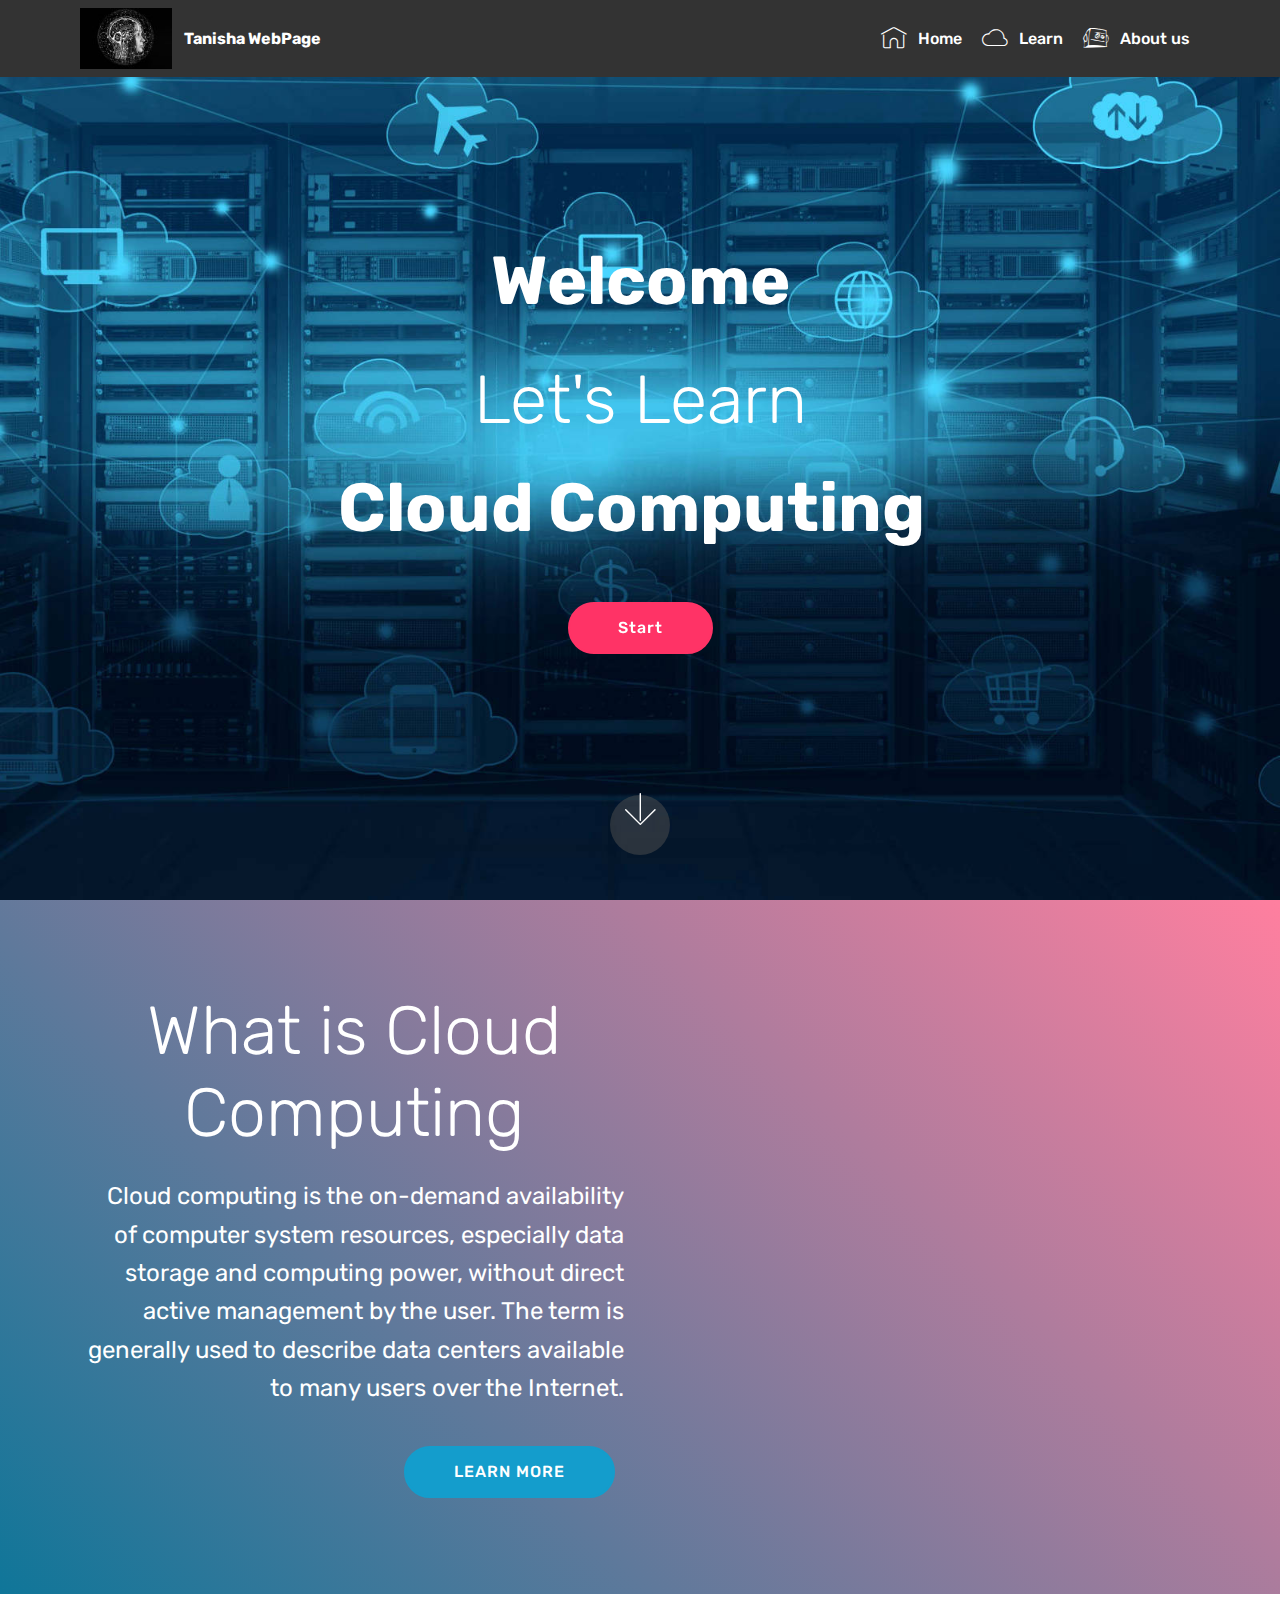
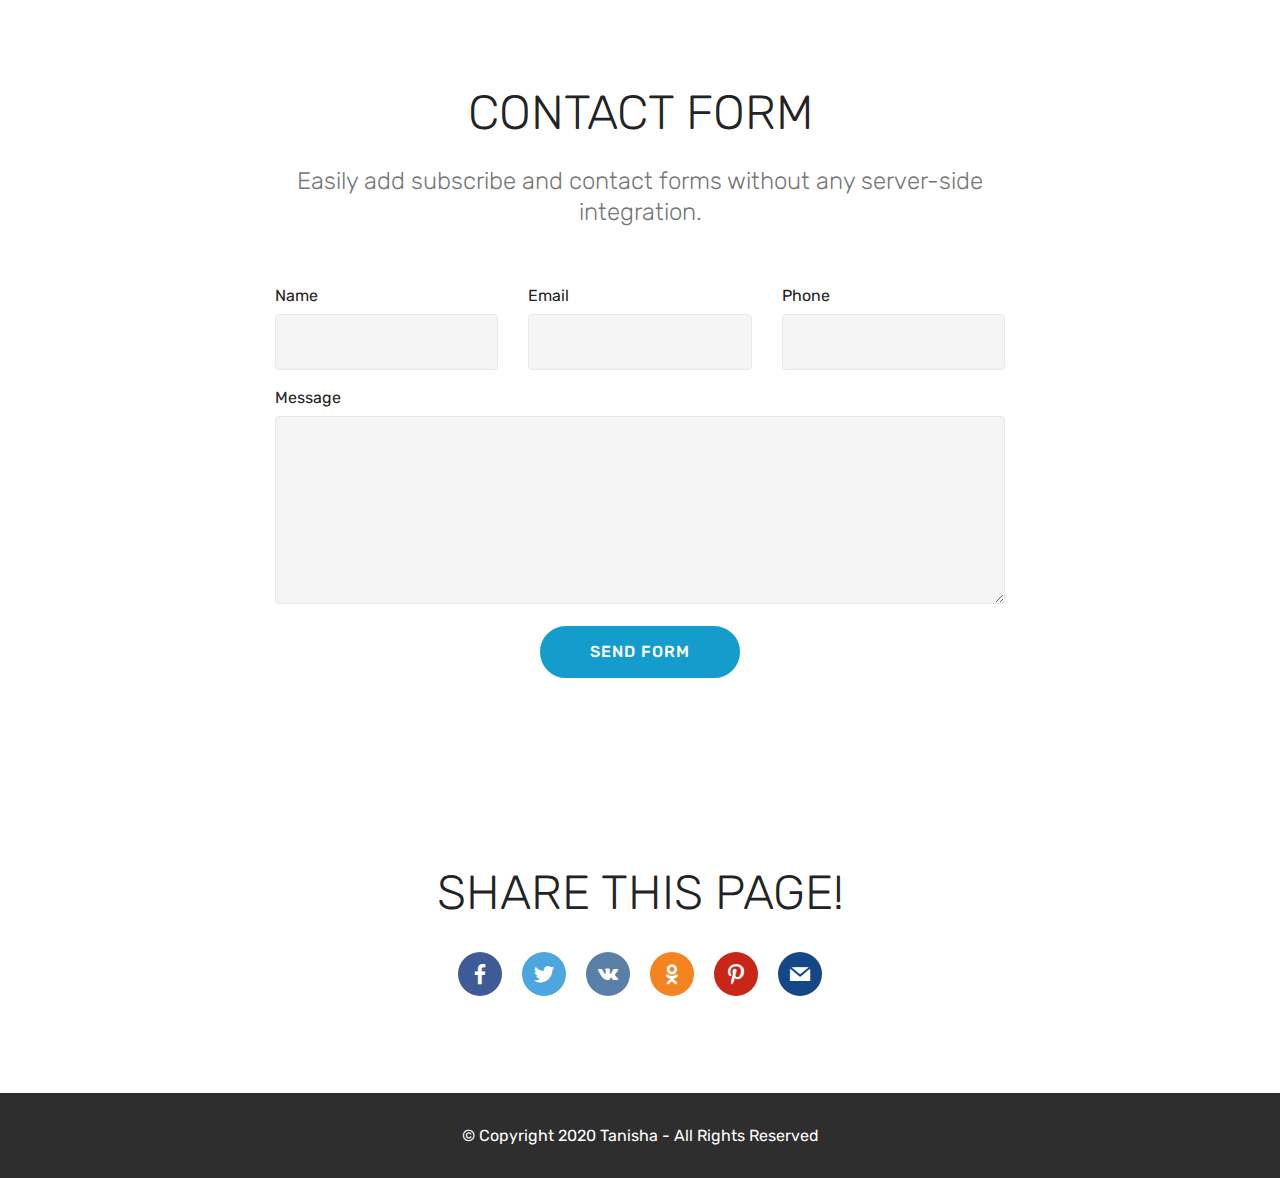
<file: index.html>
<!DOCTYPE html>
<html  >
<head>
  <!-- Site made with Mobirise Website Builder v4.12.4, https://mobirise.com -->
  <meta charset="UTF-8">
  <meta http-equiv="X-UA-Compatible" content="IE=edge">
  <meta name="generator" content="Mobirise v4.12.4, mobirise.com">
  <meta name="viewport" content="width=device-width, initial-scale=1, minimum-scale=1">
  <link rel="shortcut icon" href="assets/images/mbr-122x81.jpg" type="image/x-icon">
  <meta name="description" content="">
  
  
  <title>Home</title>
  <link rel="stylesheet" href="assets/web/assets/mobirise-icons/mobirise-icons.css">
  <link rel="stylesheet" href="assets/bootstrap/css/bootstrap.min.css">
  <link rel="stylesheet" href="assets/bootstrap/css/bootstrap-grid.min.css">
  <link rel="stylesheet" href="assets/bootstrap/css/bootstrap-reboot.min.css">
  <link rel="stylesheet" href="assets/dropdown/css/style.css">
  <link rel="stylesheet" href="assets/tether/tether.min.css">
  <link rel="stylesheet" href="assets/socicon/css/styles.css">
  <link rel="stylesheet" href="assets/theme/css/style.css">
  <link rel="preload" as="style" href="assets/mobirise/css/mbr-additional.css"><link rel="stylesheet" href="assets/mobirise/css/mbr-additional.css" type="text/css">
  
  
  
</head>
<body>
  <section class="menu cid-qTkzRZLJNu" once="menu" id="menu1-0">

    

    <nav class="navbar navbar-expand beta-menu navbar-dropdown align-items-center navbar-fixed-top navbar-toggleable-sm">
        <button class="navbar-toggler navbar-toggler-right" type="button" data-toggle="collapse" data-target="#navbarSupportedContent" aria-controls="navbarSupportedContent" aria-expanded="false" aria-label="Toggle navigation">
            <div class="hamburger">
                <span></span>
                <span></span>
                <span></span>
                <span></span>
            </div>
        </button>
        <div class="menu-logo">
            <div class="navbar-brand">
                <span class="navbar-logo">
                    <a href="index.html">
                         <img src="assets/images/mbr-122x81.jpg" alt="Tanisha WebPage" title="Tanisha WebPage" style="height: 3.8rem;">
                    </a>
                </span>
                <span class="navbar-caption-wrap"><a class="navbar-caption text-white display-4" href="https://mobirise.com">
                        Tanisha WebPage</a></span>
            </div>
        </div>
        <div class="collapse navbar-collapse" id="navbarSupportedContent">
            <ul class="navbar-nav nav-dropdown nav-right" data-app-modern-menu="true"><li class="nav-item">
                    <a class="nav-link link text-white display-4" href="index.html">
                        <span class="mbri-home mbr-iconfont mbr-iconfont-btn"></span>Home</a>
                </li><li class="nav-item"><a class="nav-link link text-white display-4" href="Course.html"><span class="mbri-cloud mbr-iconfont mbr-iconfont-btn"></span>
                        Learn</a></li><li class="nav-item"><a class="nav-link link text-white display-4" href="page12.html"><span class="socicon socicon-instructables mbr-iconfont mbr-iconfont-btn"></span>About us</a></li></ul>
            
        </div>
    </nav>
</section>

<section class="engine"><a href="https://mobirise.info/y">html web templates</a></section><section class="cid-qTkA127IK8 mbr-fullscreen mbr-parallax-background" id="header2-1">

    

    

    <div class="container align-center">
        <div class="row justify-content-md-center">
            <div class="mbr-white col-md-10">
                <h1 class="mbr-section-title mbr-bold pb-3 mbr-fonts-style display-1">
                    Welcome</h1>
                
                <p class="mbr-text pb-3 mbr-fonts-style display-1">
                    Let's Learn<br><strong>Cloud Computing</strong>&nbsp;</p>
                <div class="mbr-section-btn"><a class="btn btn-md btn-secondary display-4" href="index.html#header7-4">Start</a></div>
            </div>
        </div>
    </div>
    <div class="mbr-arrow hidden-sm-down" aria-hidden="true">
        <a href="#next">
            <i class="mbri-down mbr-iconfont"></i>
        </a>
    </div>
</section>

<section class="header7 cid-sh6km3lBl9" id="header7-4">

    

    

    <div class="container">
        <div class="media-container-row">

            <div class="media-content align-right">
                <h1 class="mbr-section-title mbr-white pb-3 mbr-fonts-style display-1">What is Cloud Computing</h1>
                <div class="mbr-section-text mbr-white pb-3">
                    <p class="mbr-text mbr-fonts-style display-5">Cloud computing is the on-demand availability of computer system resources, especially data storage and computing power, without direct active management by the user. The term is generally used to describe data centers available to many users over the Internet.</p>
                </div>
                <div class="mbr-section-btn"><a class="btn btn-md btn-primary display-4" href="Course.html#content10-b">LEARN MORE</a></div>
            </div>

            <div class="mbr-figure" style="width: 100%;"><iframe class="mbr-embedded-video" src="https://www.youtube.com/embed/n5H2fgzKls4?rel=0&amp;amp;showinfo=0&amp;autoplay=0&amp;loop=0" width="1280" height="720" frameborder="0" allowfullscreen></iframe></div>

        </div>
    </div>
</section>

<section class="mbr-section form1 cid-sh6MFBzqo5" id="form1-30">

    

    
    <div class="container">
        <div class="row justify-content-center">
            <div class="title col-12 col-lg-8">
                <h2 class="mbr-section-title align-center pb-3 mbr-fonts-style display-2">
                    CONTACT FORM
                </h2>
                <h3 class="mbr-section-subtitle align-center mbr-light pb-3 mbr-fonts-style display-5">
                    Easily add subscribe and contact forms without any server-side integration.
                </h3>
            </div>
        </div>
    </div>
    <div class="container">
        <div class="row justify-content-center">
            <div class="media-container-column col-lg-8" data-form-type="formoid">
                <!---Formbuilder Form--->
                <form action="https://mobirise.com/" method="POST" class="mbr-form form-with-styler" data-form-title="Mobirise Form"><input type="hidden" name="email" data-form-email="true" value="CTGj1BVdZcCtGorRXCU/hBOPQ2YRhfIjKByPmzY7BFBMfIJN6FkkSVMwNHgR7dz1yOzQk7Wd1GXbWWtZuiUrVhgNRe9WHGNGql1Edq31evnlEMYrfn354OqNFdwOl2Ar">
                    <div class="row">
                        <div hidden="hidden" data-form-alert="" class="alert alert-success col-12">Thanks for filling out the form!</div>
                        <div hidden="hidden" data-form-alert-danger="" class="alert alert-danger col-12">
                        </div>
                    </div>
                    <div class="dragArea row">
                        <div class="col-md-4  form-group" data-for="name">
                            <label for="name-form1-30" class="form-control-label mbr-fonts-style display-7">Name</label>
                            <input type="text" name="name" data-form-field="Name" required="required" class="form-control display-7" id="name-form1-30">
                        </div>
                        <div class="col-md-4  form-group" data-for="email">
                            <label for="email-form1-30" class="form-control-label mbr-fonts-style display-7">Email</label>
                            <input type="email" name="email" data-form-field="Email" required="required" class="form-control display-7" id="email-form1-30">
                        </div>
                        <div data-for="phone" class="col-md-4  form-group">
                            <label for="phone-form1-30" class="form-control-label mbr-fonts-style display-7">Phone</label>
                            <input type="tel" name="phone" data-form-field="Phone" class="form-control display-7" id="phone-form1-30">
                        </div>
                        <div data-for="message" class="col-md-12 form-group">
                            <label for="message-form1-30" class="form-control-label mbr-fonts-style display-7">Message</label>
                            <textarea name="message" data-form-field="Message" class="form-control display-7" id="message-form1-30"></textarea>
                        </div>
                        <div class="col-md-12 input-group-btn align-center">
                            <button type="submit" class="btn btn-primary btn-form display-4">SEND FORM</button>
                        </div>
                    </div>
                </form><!---Formbuilder Form--->
            </div>
        </div>
    </div>
</section>

<section class="cid-sh6MzpGMA4" id="social-buttons3-2z">
    
    

    

    <div class="container">
        <div class="media-container-row">
            <div class="col-md-8 align-center">
                <h2 class="pb-3 mbr-section-title mbr-fonts-style display-2">
                    SHARE THIS PAGE!
                </h2>
                <div>
                    <div class="mbr-social-likes">
                        <span class="btn btn-social socicon-bg-facebook facebook mx-2" title="Share link on Facebook">
                            <i class="socicon socicon-facebook"></i>
                        </span>
                        <span class="btn btn-social twitter socicon-bg-twitter mx-2" title="Share link on Twitter">
                            <i class="socicon socicon-twitter"></i>
                        </span>
                        <span class="btn btn-social vkontakte socicon-bg-vkontakte mx-2" title="Share link on VKontakte">
                            <i class="socicon socicon-vkontakte"></i>
                        </span>
                        <span class="btn btn-social odnoklassniki socicon-bg-odnoklassniki mx-2" title="Share link on Odnoklassniki">
                            <i class="socicon socicon-odnoklassniki"></i>
                        </span>
                        <span class="btn btn-social pinterest socicon-bg-pinterest mx-2" title="Share link on Pinterest">
                            <i class="socicon socicon-pinterest"></i>
                        </span>
                        <span class="btn btn-social mailru socicon-bg-mail mx-2" title="Share link on Mailru">
                            <i class="socicon socicon-mail"></i>
                        </span>
                    </div>
                </div>
            </div>
        </div>
    </div>
</section>

<section once="footers" class="cid-sh6oM4VuEv" id="footer6-7">

    

    

    <div class="container">
        <div class="media-container-row align-center mbr-white">
            <div class="col-12">
                <p class="mbr-text mb-0 mbr-fonts-style display-7">
                    © Copyright 2020 Tanisha - All Rights Reserved
                </p>
            </div>
        </div>
    </div>
</section>


  <script src="assets/web/assets/jquery/jquery.min.js"></script>
  <script src="assets/popper/popper.min.js"></script>
  <script src="assets/bootstrap/js/bootstrap.min.js"></script>
  <script src="assets/dropdown/js/nav-dropdown.js"></script>
  <script src="assets/dropdown/js/navbar-dropdown.js"></script>
  <script src="assets/smoothscroll/smooth-scroll.js"></script>
  <script src="assets/tether/tether.min.js"></script>
  <script src="assets/touchswipe/jquery.touch-swipe.min.js"></script>
  <script src="assets/parallax/jarallax.min.js"></script>
  <script src="assets/sociallikes/social-likes.js"></script>
  <script src="assets/theme/js/script.js"></script>
  <script src="assets/formoid/formoid.min.js"></script>
  
  
</body>
</html>
</file>
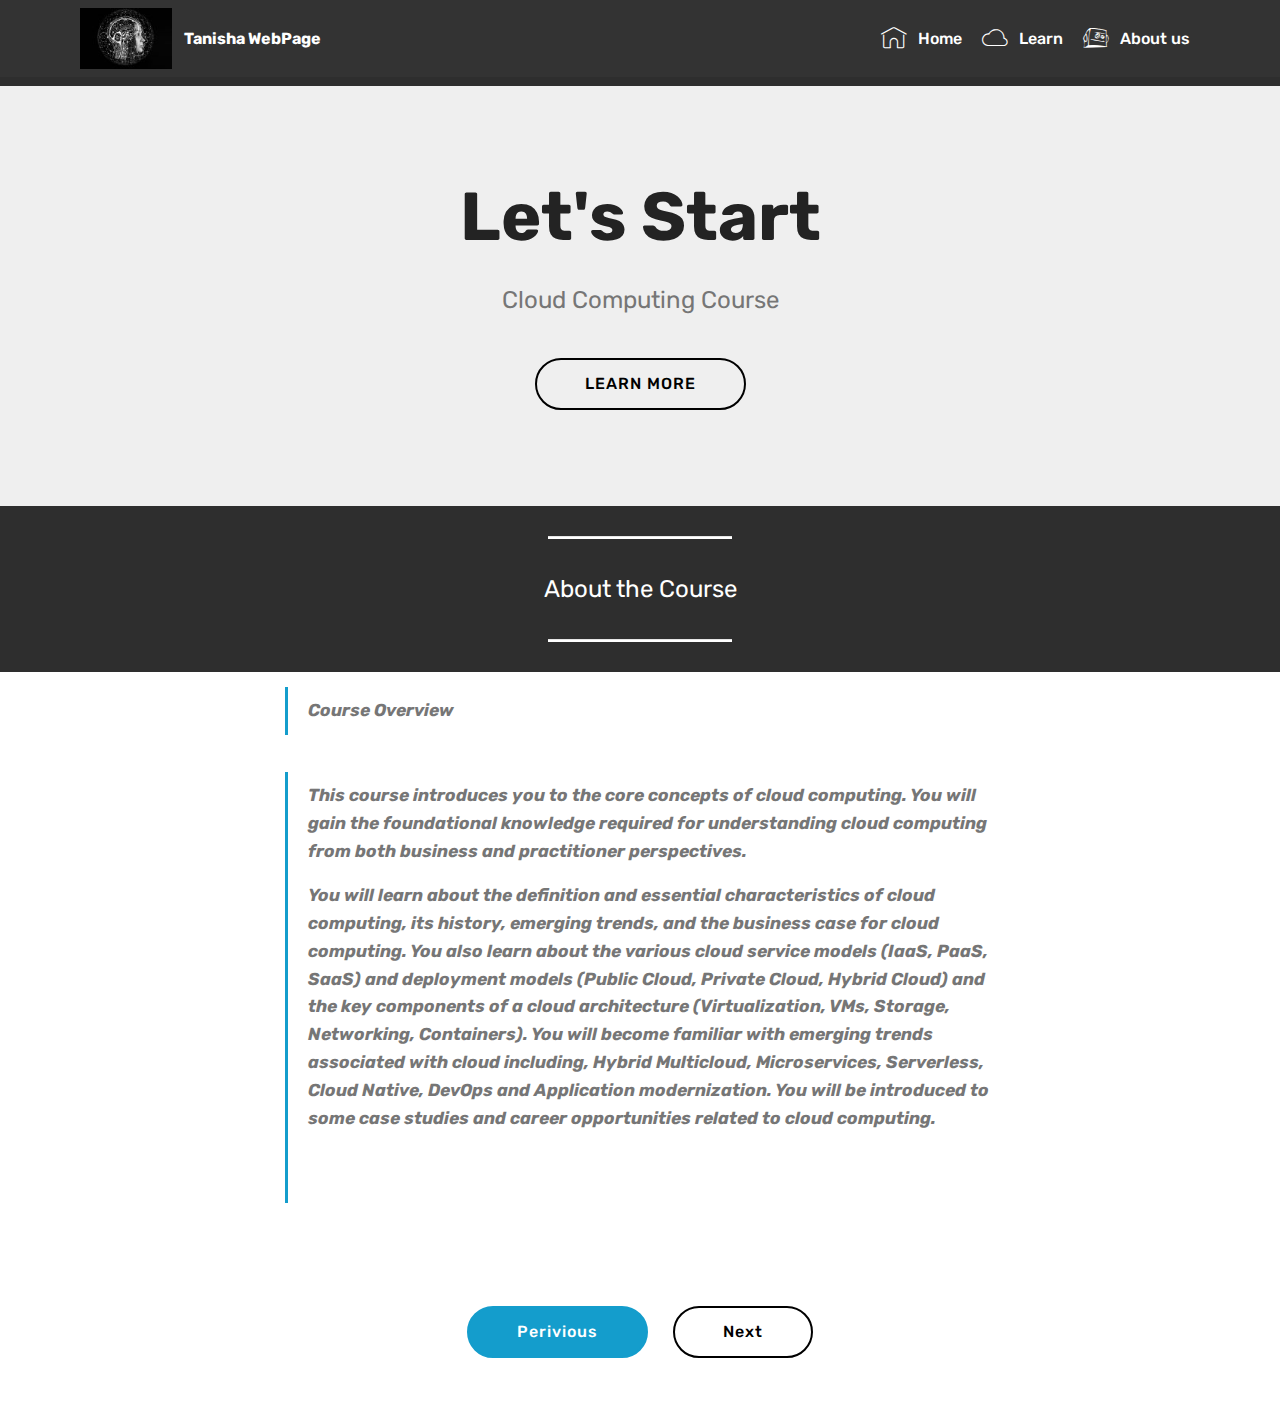
<file: Course.html>
<!DOCTYPE html>
<html  >
<head>
  <!-- Site made with Mobirise Website Builder v4.12.4, https://mobirise.com -->
  <meta charset="UTF-8">
  <meta http-equiv="X-UA-Compatible" content="IE=edge">
  <meta name="generator" content="Mobirise v4.12.4, mobirise.com">
  <meta name="viewport" content="width=device-width, initial-scale=1, minimum-scale=1">
  <link rel="shortcut icon" href="assets/images/mbr-122x81.jpg" type="image/x-icon">
  <meta name="description" content="Learn Cloud Computing
">
  
  
  <title>Course</title>
  <link rel="stylesheet" href="assets/web/assets/mobirise-icons/mobirise-icons.css">
  <link rel="stylesheet" href="assets/bootstrap/css/bootstrap.min.css">
  <link rel="stylesheet" href="assets/bootstrap/css/bootstrap-grid.min.css">
  <link rel="stylesheet" href="assets/bootstrap/css/bootstrap-reboot.min.css">
  <link rel="stylesheet" href="assets/tether/tether.min.css">
  <link rel="stylesheet" href="assets/dropdown/css/style.css">
  <link rel="stylesheet" href="assets/socicon/css/styles.css">
  <link rel="stylesheet" href="assets/theme/css/style.css">
  <link rel="preload" as="style" href="assets/mobirise/css/mbr-additional.css"><link rel="stylesheet" href="assets/mobirise/css/mbr-additional.css" type="text/css">
  
  
  
</head>
<body>
  <section class="menu cid-qTkzRZLJNu" once="menu" id="menu1-8">

    

    <nav class="navbar navbar-expand beta-menu navbar-dropdown align-items-center navbar-fixed-top navbar-toggleable-sm">
        <button class="navbar-toggler navbar-toggler-right" type="button" data-toggle="collapse" data-target="#navbarSupportedContent" aria-controls="navbarSupportedContent" aria-expanded="false" aria-label="Toggle navigation">
            <div class="hamburger">
                <span></span>
                <span></span>
                <span></span>
                <span></span>
            </div>
        </button>
        <div class="menu-logo">
            <div class="navbar-brand">
                <span class="navbar-logo">
                    <a href="index.html">
                         <img src="assets/images/mbr-122x81.jpg" alt="Tanisha WebPage" title="Tanisha WebPage" style="height: 3.8rem;">
                    </a>
                </span>
                <span class="navbar-caption-wrap"><a class="navbar-caption text-white display-4" href="https://mobirise.com">
                        Tanisha WebPage</a></span>
            </div>
        </div>
        <div class="collapse navbar-collapse" id="navbarSupportedContent">
            <ul class="navbar-nav nav-dropdown nav-right" data-app-modern-menu="true"><li class="nav-item">
                    <a class="nav-link link text-white display-4" href="index.html">
                        <span class="mbri-home mbr-iconfont mbr-iconfont-btn"></span>Home</a>
                </li><li class="nav-item"><a class="nav-link link text-white display-4" href="Course.html"><span class="mbri-cloud mbr-iconfont mbr-iconfont-btn"></span>
                        Learn</a></li><li class="nav-item"><a class="nav-link link text-white display-4" href="page12.html"><span class="socicon socicon-instructables mbr-iconfont mbr-iconfont-btn"></span>About us</a></li></ul>
            
        </div>
    </nav>
</section>

<section class="engine"><a href="https://mobirise.info/w">free html5 templates</a></section><section once="footers" class="cid-sh6oM4VuEv" id="footer6-9">

    

    

    <div class="container">
        <div class="media-container-row align-center mbr-white">
            <div class="col-12">
                <p class="mbr-text mb-0 mbr-fonts-style display-7">
                    © Copyright 2020 Tanisha - All Rights Reserved
                </p>
            </div>
        </div>
    </div>
</section>

<section class="header1 cid-sh6p6OIpeT" id="header16-a">

    

    

    <div class="container">
        <div class="row justify-content-md-center">
            <div class="col-md-10 align-center">
                <h1 class="mbr-section-title mbr-bold pb-3 mbr-fonts-style display-1">
                    Let's Start</h1>
                
                <p class="mbr-text pb-3 mbr-fonts-style display-5">Cloud Computing Course</p>
                <div class="mbr-section-btn"><a class="btn btn-md btn-black-outline display-4" href="Course.html#content10-b">LEARN MORE</a></div>
            </div>
        </div>
    </div>

</section>

<section class="mbr-section article content10 cid-sh6pA6CopR" id="content10-b">
    
     

    <div class="container">
        <div class="inner-container" style="width: 66%;">
            <hr class="line" style="width: 25%;">
            <div class="section-text align-center mbr-white mbr-fonts-style display-5">About the Course</div>
            <hr class="line" style="width: 25%;">
        </div>
    </div>
</section>

<section class="mbr-section article content1 cid-sh6pSuseqh" id="content2-d">

     

    <div class="container">
        <div class="media-container-row">
            <div class="mbr-text col-12 col-md-8 mbr-fonts-style display-1">
                <blockquote><strong>Course Overview
</strong></blockquote><blockquote><p><strong>This course introduces you to the core concepts of cloud computing. You will gain the foundational knowledge required for understanding cloud computing from both business and practitioner perspectives.
</strong></p><p><strong>You will learn about the definition and essential characteristics of cloud computing, its history, emerging trends, and the business case for cloud computing. You also learn about the various cloud service models (IaaS, PaaS, SaaS) and deployment models (Public Cloud, Private Cloud, Hybrid Cloud) and the key components of a cloud architecture (Virtualization, VMs, Storage, Networking, Containers). You will become familiar with emerging trends associated with cloud including, Hybrid Multicloud, Microservices, Serverless, Cloud Native, DevOps and Application modernization. You will be introduced to some case studies and career opportunities related to cloud computing.</strong></p><p><strong><br></strong></p></blockquote>
            </div>
        </div>
    </div>
</section>

<section class="mbr-section content8 cid-sh6r10RMGo" id="content8-f">

    

    <div class="container">
        <div class="media-container-row title">
            <div class="col-12 col-md-8">
                <div class="mbr-section-btn align-center"><a class="btn btn-primary display-4" href="index.html#header7-4">Perivious</a>
                    <a class="btn btn-black-outline display-4" href="page2.html#footer6-h">Next</a></div>
            </div>
        </div>
    </div>
</section>


  <script src="assets/web/assets/jquery/jquery.min.js"></script>
  <script src="assets/popper/popper.min.js"></script>
  <script src="assets/bootstrap/js/bootstrap.min.js"></script>
  <script src="assets/tether/tether.min.js"></script>
  <script src="assets/smoothscroll/smooth-scroll.js"></script>
  <script src="assets/dropdown/js/nav-dropdown.js"></script>
  <script src="assets/dropdown/js/navbar-dropdown.js"></script>
  <script src="assets/touchswipe/jquery.touch-swipe.min.js"></script>
  <script src="assets/theme/js/script.js"></script>
  
  
</body>
</html>
</file>
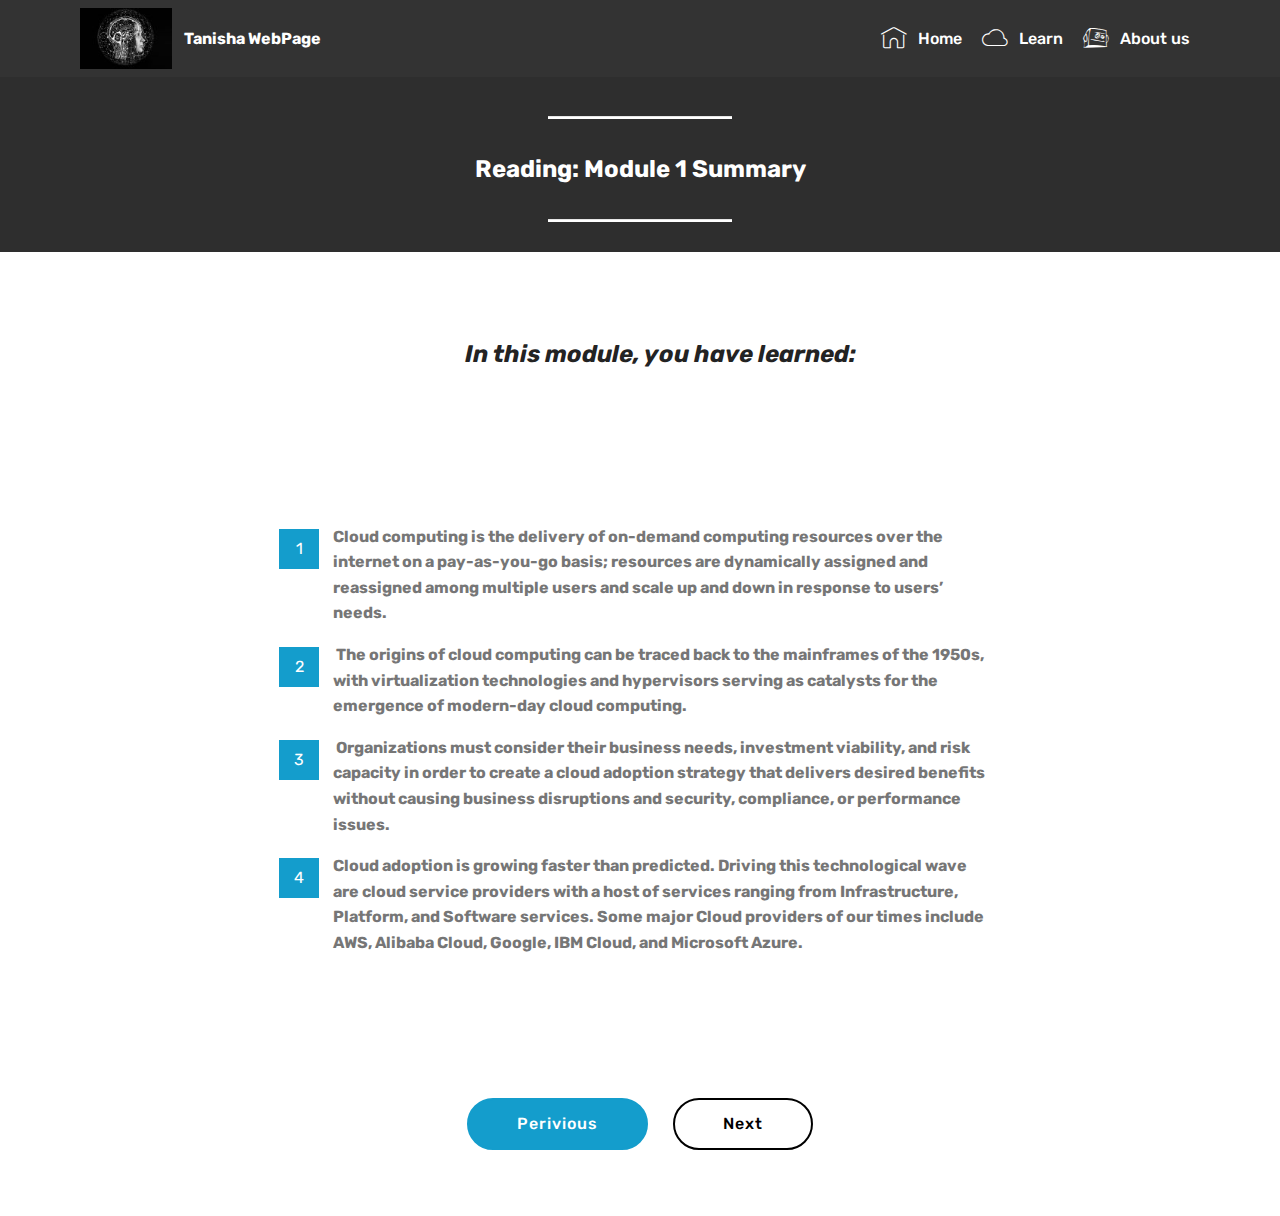
<file: page10.html>
<!DOCTYPE html>
<html  >
<head>
  <!-- Site made with Mobirise Website Builder v4.12.4, https://mobirise.com -->
  <meta charset="UTF-8">
  <meta http-equiv="X-UA-Compatible" content="IE=edge">
  <meta name="generator" content="Mobirise v4.12.4, mobirise.com">
  <meta name="viewport" content="width=device-width, initial-scale=1, minimum-scale=1">
  <link rel="shortcut icon" href="assets/images/mbr-122x81.jpg" type="image/x-icon">
  <meta name="description" content="">
  
  
  <title>Module 1 Summary</title>
  <link rel="stylesheet" href="assets/web/assets/mobirise-icons/mobirise-icons.css">
  <link rel="stylesheet" href="assets/bootstrap/css/bootstrap.min.css">
  <link rel="stylesheet" href="assets/bootstrap/css/bootstrap-grid.min.css">
  <link rel="stylesheet" href="assets/bootstrap/css/bootstrap-reboot.min.css">
  <link rel="stylesheet" href="assets/tether/tether.min.css">
  <link rel="stylesheet" href="assets/dropdown/css/style.css">
  <link rel="stylesheet" href="assets/socicon/css/styles.css">
  <link rel="stylesheet" href="assets/theme/css/style.css">
  <link rel="preload" as="style" href="assets/mobirise/css/mbr-additional.css"><link rel="stylesheet" href="assets/mobirise/css/mbr-additional.css" type="text/css">
  
  
  
</head>
<body>
  <section class="menu cid-sh6BfcPKuq" once="menu" id="menu1-2g">

    

    <nav class="navbar navbar-expand beta-menu navbar-dropdown align-items-center navbar-fixed-top navbar-toggleable-sm">
        <button class="navbar-toggler navbar-toggler-right" type="button" data-toggle="collapse" data-target="#navbarSupportedContent" aria-controls="navbarSupportedContent" aria-expanded="false" aria-label="Toggle navigation">
            <div class="hamburger">
                <span></span>
                <span></span>
                <span></span>
                <span></span>
            </div>
        </button>
        <div class="menu-logo">
            <div class="navbar-brand">
                <span class="navbar-logo">
                    <a href="index.html">
                         <img src="assets/images/mbr-122x81.jpg" alt="Tanisha WebPage" title="Tanisha WebPage" style="height: 3.8rem;">
                    </a>
                </span>
                <span class="navbar-caption-wrap"><a class="navbar-caption text-white display-4" href="https://mobirise.com">
                        Tanisha WebPage</a></span>
            </div>
        </div>
        <div class="collapse navbar-collapse" id="navbarSupportedContent">
            <ul class="navbar-nav nav-dropdown nav-right" data-app-modern-menu="true"><li class="nav-item">
                    <a class="nav-link link text-white display-4" href="index.html">
                        <span class="mbri-home mbr-iconfont mbr-iconfont-btn"></span>Home</a>
                </li><li class="nav-item"><a class="nav-link link text-white display-4" href="Course.html"><span class="mbri-cloud mbr-iconfont mbr-iconfont-btn"></span>
                        Learn</a></li><li class="nav-item"><a class="nav-link link text-white display-4" href="page12.html"><span class="socicon socicon-instructables mbr-iconfont mbr-iconfont-btn"></span>About us</a></li></ul>
            
        </div>
    </nav>
</section>

<section class="engine"><a href="https://mobirise.info/q">responsive site templates</a></section><section once="footers" class="cid-sh6BfdP4vs" id="footer6-2h">

    

    

    <div class="container">
        <div class="media-container-row align-center mbr-white">
            <div class="col-12">
                <p class="mbr-text mb-0 mbr-fonts-style display-7">
                    © Copyright 2020 Tanisha - All Rights Reserved
                </p>
            </div>
        </div>
    </div>
</section>

<section class="mbr-section article content10 cid-sh6BfezD8q" id="content10-2i">
    
     

    <div class="container">
        <div class="inner-container" style="width: 66%;">
            <hr class="line" style="width: 25%;">
            <div class="section-text align-center mbr-white mbr-fonts-style display-5"><strong>Reading: Module 1 Summary</strong></div>
            <hr class="line" style="width: 25%;">
        </div>
    </div>
</section>

<section class="mbr-section info1 cid-sh6BI2Dsoi" id="info1-2l">

    

    
    <div class="container">
        <div class="row justify-content-center content-row">
            <div class="media-container-column title col-12 col-lg-7 col-md-6">
                
                <h2 class="align-left mbr-bold mbr-fonts-style display-5"><em>In this module, you have learned:</em></h2>
            </div>
            <div class="media-container-column col-12 col-lg-3 col-md-4">
                
            </div>
        </div>
    </div>
</section>

<section class="mbr-section article content11 cid-sh6ChP2BRN" id="content11-2n">
     

    <div class="container">
        <div class="media-container-row">
            <div class="mbr-text counter-container col-12 col-md-8 mbr-fonts-style display-7">
                <ol>
                    <li><strong>Cloud computing is the delivery of on-demand computing resources over the internet on a pay-as-you-go basis; resources are dynamically assigned and reassigned among multiple users and scale up and down in response to users’ needs.
</strong></li><li><strong>
</strong><strong>&nbsp;The origins of cloud computing can be traced back to the mainframes of the 1950s, with virtualization technologies and hypervisors serving as catalysts for the emergence of modern-day cloud computing.&nbsp;</strong></li><li><strong>
</strong><strong>&nbsp;Organizations must consider their business needs, investment viability, and risk capacity in order to create a cloud adoption strategy that delivers desired benefits without causing business disruptions and security, compliance, or performance issues.&nbsp;</strong></li><li><strong>
</strong><strong>Cloud adoption is growing faster than predicted. Driving this technological wave are cloud service providers with a host of services ranging from Infrastructure, Platform, and Software services. Some major Cloud providers of our times include AWS, Alibaba Cloud, Google, IBM Cloud, and Microsoft Azure.</strong></li>
                </ol>
            </div>
        </div>
    </div>
</section>

<section class="mbr-section content8 cid-sh6BfhcD7I" id="content8-2k">

    

    <div class="container">
        <div class="media-container-row title">
            <div class="col-12 col-md-8">
                <div class="mbr-section-btn align-center"><a class="btn btn-primary display-4" href="page9.html#content10-2a">Perivious</a>
                    <a class="btn btn-black-outline display-4" href="page11.html#header1-2q">Next</a></div>
            </div>
        </div>
    </div>
</section>


  <script src="assets/web/assets/jquery/jquery.min.js"></script>
  <script src="assets/popper/popper.min.js"></script>
  <script src="assets/bootstrap/js/bootstrap.min.js"></script>
  <script src="assets/tether/tether.min.js"></script>
  <script src="assets/smoothscroll/smooth-scroll.js"></script>
  <script src="assets/dropdown/js/nav-dropdown.js"></script>
  <script src="assets/dropdown/js/navbar-dropdown.js"></script>
  <script src="assets/touchswipe/jquery.touch-swipe.min.js"></script>
  <script src="assets/theme/js/script.js"></script>
  
  
</body>
</html>
</file>
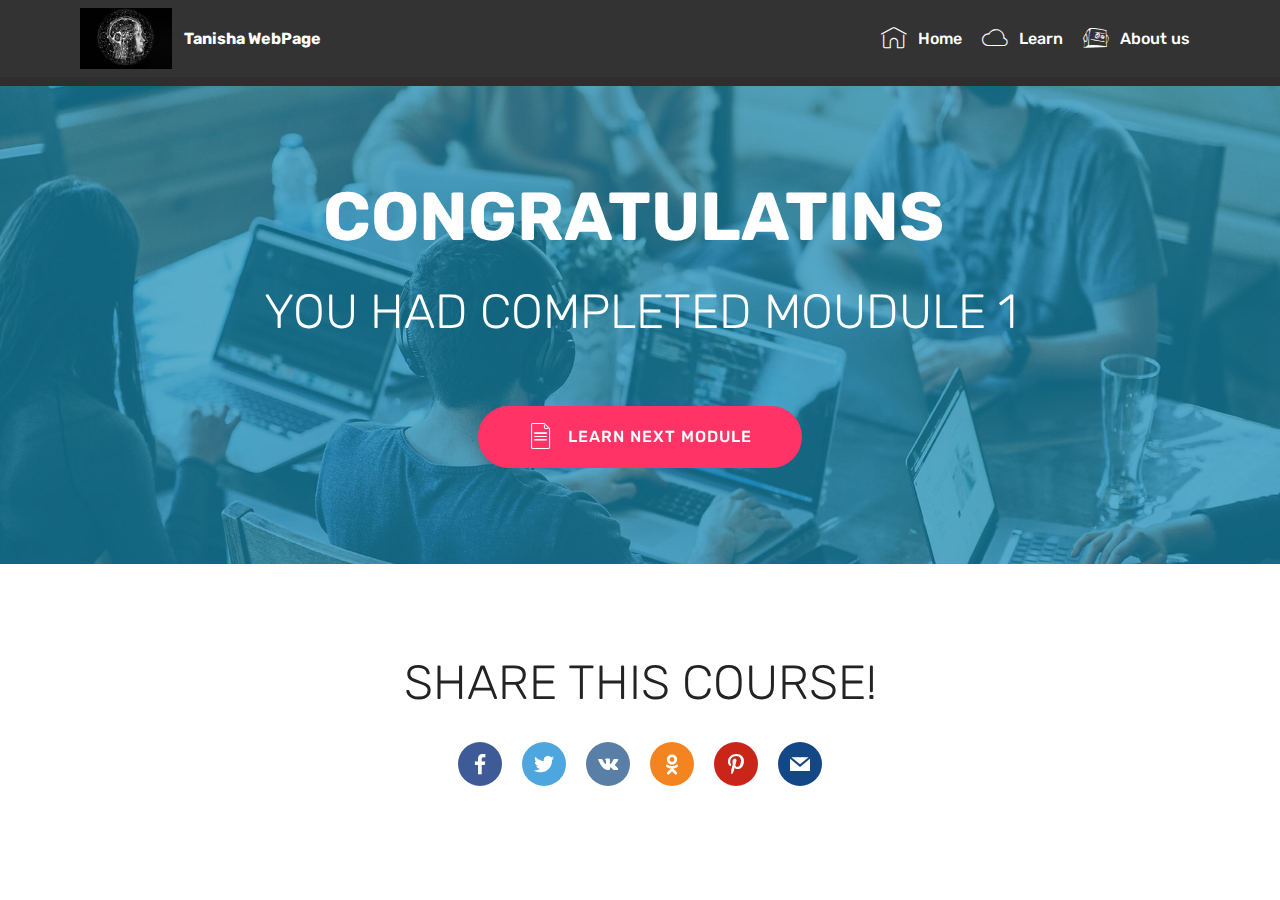
<file: page11.html>
<!DOCTYPE html>
<html  >
<head>
  <!-- Site made with Mobirise Website Builder v4.12.4, https://mobirise.com -->
  <meta charset="UTF-8">
  <meta http-equiv="X-UA-Compatible" content="IE=edge">
  <meta name="generator" content="Mobirise v4.12.4, mobirise.com">
  <meta name="viewport" content="width=device-width, initial-scale=1, minimum-scale=1">
  <link rel="shortcut icon" href="assets/images/mbr-122x81.jpg" type="image/x-icon">
  <meta name="description" content="Web Site Builder Description">
  
  
  <title>MODLUE 1 COMPELETE</title>
  <link rel="stylesheet" href="assets/web/assets/mobirise-icons/mobirise-icons.css">
  <link rel="stylesheet" href="assets/bootstrap/css/bootstrap.min.css">
  <link rel="stylesheet" href="assets/bootstrap/css/bootstrap-grid.min.css">
  <link rel="stylesheet" href="assets/bootstrap/css/bootstrap-reboot.min.css">
  <link rel="stylesheet" href="assets/tether/tether.min.css">
  <link rel="stylesheet" href="assets/socicon/css/styles.css">
  <link rel="stylesheet" href="assets/dropdown/css/style.css">
  <link rel="stylesheet" href="assets/theme/css/style.css">
  <link rel="preload" as="style" href="assets/mobirise/css/mbr-additional.css"><link rel="stylesheet" href="assets/mobirise/css/mbr-additional.css" type="text/css">
  
  
  
</head>
<body>
  <section class="menu cid-sh6BfcPKuq" once="menu" id="menu1-2o">

    

    <nav class="navbar navbar-expand beta-menu navbar-dropdown align-items-center navbar-fixed-top navbar-toggleable-sm">
        <button class="navbar-toggler navbar-toggler-right" type="button" data-toggle="collapse" data-target="#navbarSupportedContent" aria-controls="navbarSupportedContent" aria-expanded="false" aria-label="Toggle navigation">
            <div class="hamburger">
                <span></span>
                <span></span>
                <span></span>
                <span></span>
            </div>
        </button>
        <div class="menu-logo">
            <div class="navbar-brand">
                <span class="navbar-logo">
                    <a href="index.html">
                         <img src="assets/images/mbr-122x81.jpg" alt="Tanisha WebPage" title="Tanisha WebPage" style="height: 3.8rem;">
                    </a>
                </span>
                <span class="navbar-caption-wrap"><a class="navbar-caption text-white display-4" href="https://mobirise.com">
                        Tanisha WebPage</a></span>
            </div>
        </div>
        <div class="collapse navbar-collapse" id="navbarSupportedContent">
            <ul class="navbar-nav nav-dropdown nav-right" data-app-modern-menu="true"><li class="nav-item">
                    <a class="nav-link link text-white display-4" href="index.html">
                        <span class="mbri-home mbr-iconfont mbr-iconfont-btn"></span>Home</a>
                </li><li class="nav-item"><a class="nav-link link text-white display-4" href="Course.html"><span class="mbri-cloud mbr-iconfont mbr-iconfont-btn"></span>
                        Learn</a></li><li class="nav-item"><a class="nav-link link text-white display-4" href="page12.html"><span class="socicon socicon-instructables mbr-iconfont mbr-iconfont-btn"></span>About us</a></li></ul>
            
        </div>
    </nav>
</section>

<section class="engine"><a href="https://mobirise.info/k">develop your own website</a></section><section once="footers" class="cid-sh6BfdP4vs" id="footer6-2p">

    

    

    <div class="container">
        <div class="media-container-row align-center mbr-white">
            <div class="col-12">
                <p class="mbr-text mb-0 mbr-fonts-style display-7">
                    © Copyright 2020 Tanisha - All Rights Reserved
                </p>
            </div>
        </div>
    </div>
</section>

<section class="header1 cid-sh6CO0Y6Kq mbr-parallax-background" id="header1-2q">

    

    <div class="mbr-overlay" style="opacity: 0.6; background-color: rgb(20, 157, 204);">
    </div>

    <div class="container">
        <div class="row justify-content-md-center">
            <div class="mbr-white col-md-10">
                <h1 class="mbr-section-title align-center mbr-bold pb-3 mbr-fonts-style display-1">CONGRATULATINS&nbsp;</h1>
                <h3 class="mbr-section-subtitle align-center mbr-light pb-3 mbr-fonts-style display-2">
                    YOU HAD COMPLETED MOUDULE 1</h3>
                <p class="mbr-text align-center pb-3 mbr-fonts-style display-5"></p>
                <div class="mbr-section-btn align-center"><a class="btn btn-md btn-secondary display-4" href="https://wa.me/7304121104">
                        <span class="mbr-iconfont mbri-file"></span>LEARN NEXT MODULE</a></div>
            </div>
        </div>
    </div>

</section>

<section class="cid-sh6DtdLGul" id="social-buttons3-2r">
    
    

    

    <div class="container">
        <div class="media-container-row">
            <div class="col-md-8 align-center">
                <h2 class="pb-3 mbr-section-title mbr-fonts-style display-2">
                    SHARE THIS COURSE!
                </h2>
                <div>
                    <div class="mbr-social-likes">
                        <span class="btn btn-social socicon-bg-facebook facebook mx-2" title="Share link on Facebook">
                            <i class="socicon socicon-facebook"></i>
                        </span>
                        <span class="btn btn-social twitter socicon-bg-twitter mx-2" title="Share link on Twitter">
                            <i class="socicon socicon-twitter"></i>
                        </span>
                        <span class="btn btn-social vkontakte socicon-bg-vkontakte mx-2" title="Share link on VKontakte">
                            <i class="socicon socicon-vkontakte"></i>
                        </span>
                        <span class="btn btn-social odnoklassniki socicon-bg-odnoklassniki mx-2" title="Share link on Odnoklassniki">
                            <i class="socicon socicon-odnoklassniki"></i>
                        </span>
                        <span class="btn btn-social pinterest socicon-bg-pinterest mx-2" title="Share link on Pinterest">
                            <i class="socicon socicon-pinterest"></i>
                        </span>
                        <span class="btn btn-social mailru socicon-bg-mail mx-2" title="Share link on Mailru">
                            <i class="socicon socicon-mail"></i>
                        </span>
                    </div>
                </div>
            </div>
        </div>
    </div>
</section>


  <script src="assets/web/assets/jquery/jquery.min.js"></script>
  <script src="assets/popper/popper.min.js"></script>
  <script src="assets/bootstrap/js/bootstrap.min.js"></script>
  <script src="assets/tether/tether.min.js"></script>
  <script src="assets/smoothscroll/smooth-scroll.js"></script>
  <script src="assets/touchswipe/jquery.touch-swipe.min.js"></script>
  <script src="assets/parallax/jarallax.min.js"></script>
  <script src="assets/sociallikes/social-likes.js"></script>
  <script src="assets/dropdown/js/nav-dropdown.js"></script>
  <script src="assets/dropdown/js/navbar-dropdown.js"></script>
  <script src="assets/theme/js/script.js"></script>
  
  
</body>
</html>
</file>
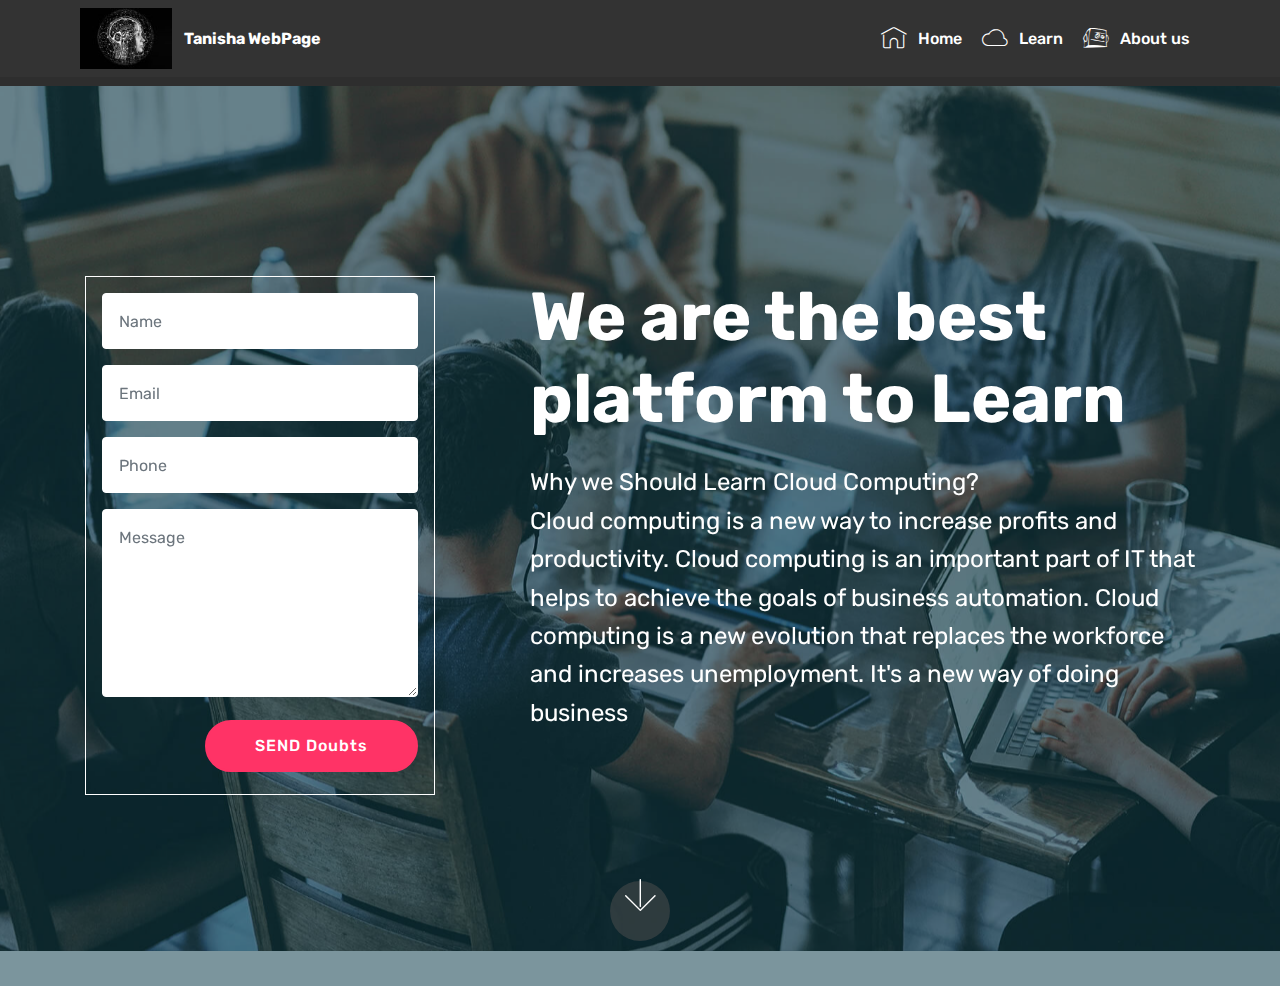
<file: page12.html>
<!DOCTYPE html>
<html  >
<head>
  <!-- Site made with Mobirise Website Builder v4.12.4, https://mobirise.com -->
  <meta charset="UTF-8">
  <meta http-equiv="X-UA-Compatible" content="IE=edge">
  <meta name="generator" content="Mobirise v4.12.4, mobirise.com">
  <meta name="viewport" content="width=device-width, initial-scale=1, minimum-scale=1">
  <link rel="shortcut icon" href="assets/images/mbr-122x81.jpg" type="image/x-icon">
  <meta name="description" content="Website Creator Description">
  
  
  <title>About Us</title>
  <link rel="stylesheet" href="assets/web/assets/mobirise-icons/mobirise-icons.css">
  <link rel="stylesheet" href="assets/bootstrap/css/bootstrap.min.css">
  <link rel="stylesheet" href="assets/bootstrap/css/bootstrap-grid.min.css">
  <link rel="stylesheet" href="assets/bootstrap/css/bootstrap-reboot.min.css">
  <link rel="stylesheet" href="assets/socicon/css/styles.css">
  <link rel="stylesheet" href="assets/dropdown/css/style.css">
  <link rel="stylesheet" href="assets/tether/tether.min.css">
  <link rel="stylesheet" href="assets/theme/css/style.css">
  <link rel="preload" as="style" href="assets/mobirise/css/mbr-additional.css"><link rel="stylesheet" href="assets/mobirise/css/mbr-additional.css" type="text/css">
  
  
  
</head>
<body>
  <section class="menu cid-qTkzRZLJNu" once="menu" id="menu1-31">

    

    <nav class="navbar navbar-expand beta-menu navbar-dropdown align-items-center navbar-fixed-top navbar-toggleable-sm">
        <button class="navbar-toggler navbar-toggler-right" type="button" data-toggle="collapse" data-target="#navbarSupportedContent" aria-controls="navbarSupportedContent" aria-expanded="false" aria-label="Toggle navigation">
            <div class="hamburger">
                <span></span>
                <span></span>
                <span></span>
                <span></span>
            </div>
        </button>
        <div class="menu-logo">
            <div class="navbar-brand">
                <span class="navbar-logo">
                    <a href="index.html">
                         <img src="assets/images/mbr-122x81.jpg" alt="Tanisha WebPage" title="Tanisha WebPage" style="height: 3.8rem;">
                    </a>
                </span>
                <span class="navbar-caption-wrap"><a class="navbar-caption text-white display-4" href="https://mobirise.com">
                        Tanisha WebPage</a></span>
            </div>
        </div>
        <div class="collapse navbar-collapse" id="navbarSupportedContent">
            <ul class="navbar-nav nav-dropdown nav-right" data-app-modern-menu="true"><li class="nav-item">
                    <a class="nav-link link text-white display-4" href="index.html">
                        <span class="mbri-home mbr-iconfont mbr-iconfont-btn"></span>Home</a>
                </li><li class="nav-item"><a class="nav-link link text-white display-4" href="Course.html"><span class="mbri-cloud mbr-iconfont mbr-iconfont-btn"></span>
                        Learn</a></li><li class="nav-item"><a class="nav-link link text-white display-4" href="page12.html"><span class="socicon socicon-instructables mbr-iconfont mbr-iconfont-btn"></span>About us</a></li></ul>
            
        </div>
    </nav>
</section>

<section class="engine"><a href="https://mobirise.info/d">website maker</a></section><section once="footers" class="cid-sh6oM4VuEv" id="footer6-32">

    

    

    <div class="container">
        <div class="media-container-row align-center mbr-white">
            <div class="col-12">
                <p class="mbr-text mb-0 mbr-fonts-style display-7">
                    © Copyright 2020 Tanisha - All Rights Reserved
                </p>
            </div>
        </div>
    </div>
</section>

<section class="header15 cid-sh6Od93ljF mbr-fullscreen mbr-parallax-background" id="header15-33">

    

    <div class="mbr-overlay" style="opacity: 0.5; background-color: rgb(7, 59, 76);"></div>

    <div class="container align-right">
        <div class="row">
            <div class="mbr-white col-lg-8 col-md-7 content-container">
                <h1 class="mbr-section-title mbr-bold pb-3 mbr-fonts-style display-1">
                    We are the best platform to Learn</h1>
                <p class="mbr-text pb-3 mbr-fonts-style display-5">Why we Should Learn Cloud Computing?<br>Cloud computing is a new way to increase profits and productivity. Cloud computing is an important part of IT that helps to achieve the goals of business automation. Cloud computing is a new evolution that replaces the workforce and increases unemployment. It's a new way of doing business<br></p>
            </div>
            <div class="col-lg-4 col-md-5">
                <div class="form-container">
                    <div class="media-container-column" data-form-type="formoid">
                        <!---Formbuilder Form--->
                        <form action="https://mobirise.com/" method="POST" class="mbr-form form-with-styler" data-form-title="Mobirise Form"><input type="hidden" name="email" data-form-email="true" value="hL9/lMFJNroS6njORH3bjAvHcKt33AEC2ILxdO+BWwhY/NSFyhz/fVpereQ9PUvviLzDZYgel04ciuRy8qYCKGLhc6V/+xYBl1OM3KH98DFoUS/QfUanngRN0AgCfZQ6">
                            <div class="row">
                                <div hidden="hidden" data-form-alert="" class="alert alert-success col-12">Thanks for filling out the form!</div>
                                <div hidden="hidden" data-form-alert-danger="" class="alert alert-danger col-12">
                                </div>
                            </div>
                            <div class="dragArea row">
                                <div class="col-md-12 form-group " data-for="name">
                                    <input type="text" name="name" placeholder="Name" data-form-field="Name" required="required" class="form-control px-3 display-7" id="name-header15-33">
                                </div>
                                <div class="col-md-12 form-group " data-for="email">
                                    <input type="email" name="email" placeholder="Email" data-form-field="Email" required="required" class="form-control px-3 display-7" id="email-header15-33">
                                </div>
                                <div data-for="phone" class="col-md-12 form-group ">
                                    <input type="tel" name="phone" placeholder="Phone" data-form-field="Phone" class="form-control px-3 display-7" id="phone-header15-33">
                                </div>
                                <div data-for="message" class="col-md-12 form-group ">
                                    <textarea name="message" placeholder="Message" data-form-field="Message" class="form-control px-3 display-7" id="message-header15-33"></textarea>
                                </div>
                                <div class="col-md-12 input-group-btn"><button type="submit" class="btn btn-secondary btn-form display-4">SEND Doubts</button></div>
                            </div>
                        </form><!---Formbuilder Form--->
                    </div>
                </div>
            </div>
        </div>
    </div>
    <div class="mbr-arrow hidden-sm-down" aria-hidden="true">
        <a href="#next">
            <i class="mbri-down mbr-iconfont"></i>
        </a>
    </div>
</section>


  <script src="assets/web/assets/jquery/jquery.min.js"></script>
  <script src="assets/popper/popper.min.js"></script>
  <script src="assets/bootstrap/js/bootstrap.min.js"></script>
  <script src="assets/smoothscroll/smooth-scroll.js"></script>
  <script src="assets/dropdown/js/nav-dropdown.js"></script>
  <script src="assets/dropdown/js/navbar-dropdown.js"></script>
  <script src="assets/touchswipe/jquery.touch-swipe.min.js"></script>
  <script src="assets/parallax/jarallax.min.js"></script>
  <script src="assets/tether/tether.min.js"></script>
  <script src="assets/theme/js/script.js"></script>
  <script src="assets/formoid/formoid.min.js"></script>
  
  
</body>
</html>
</file>
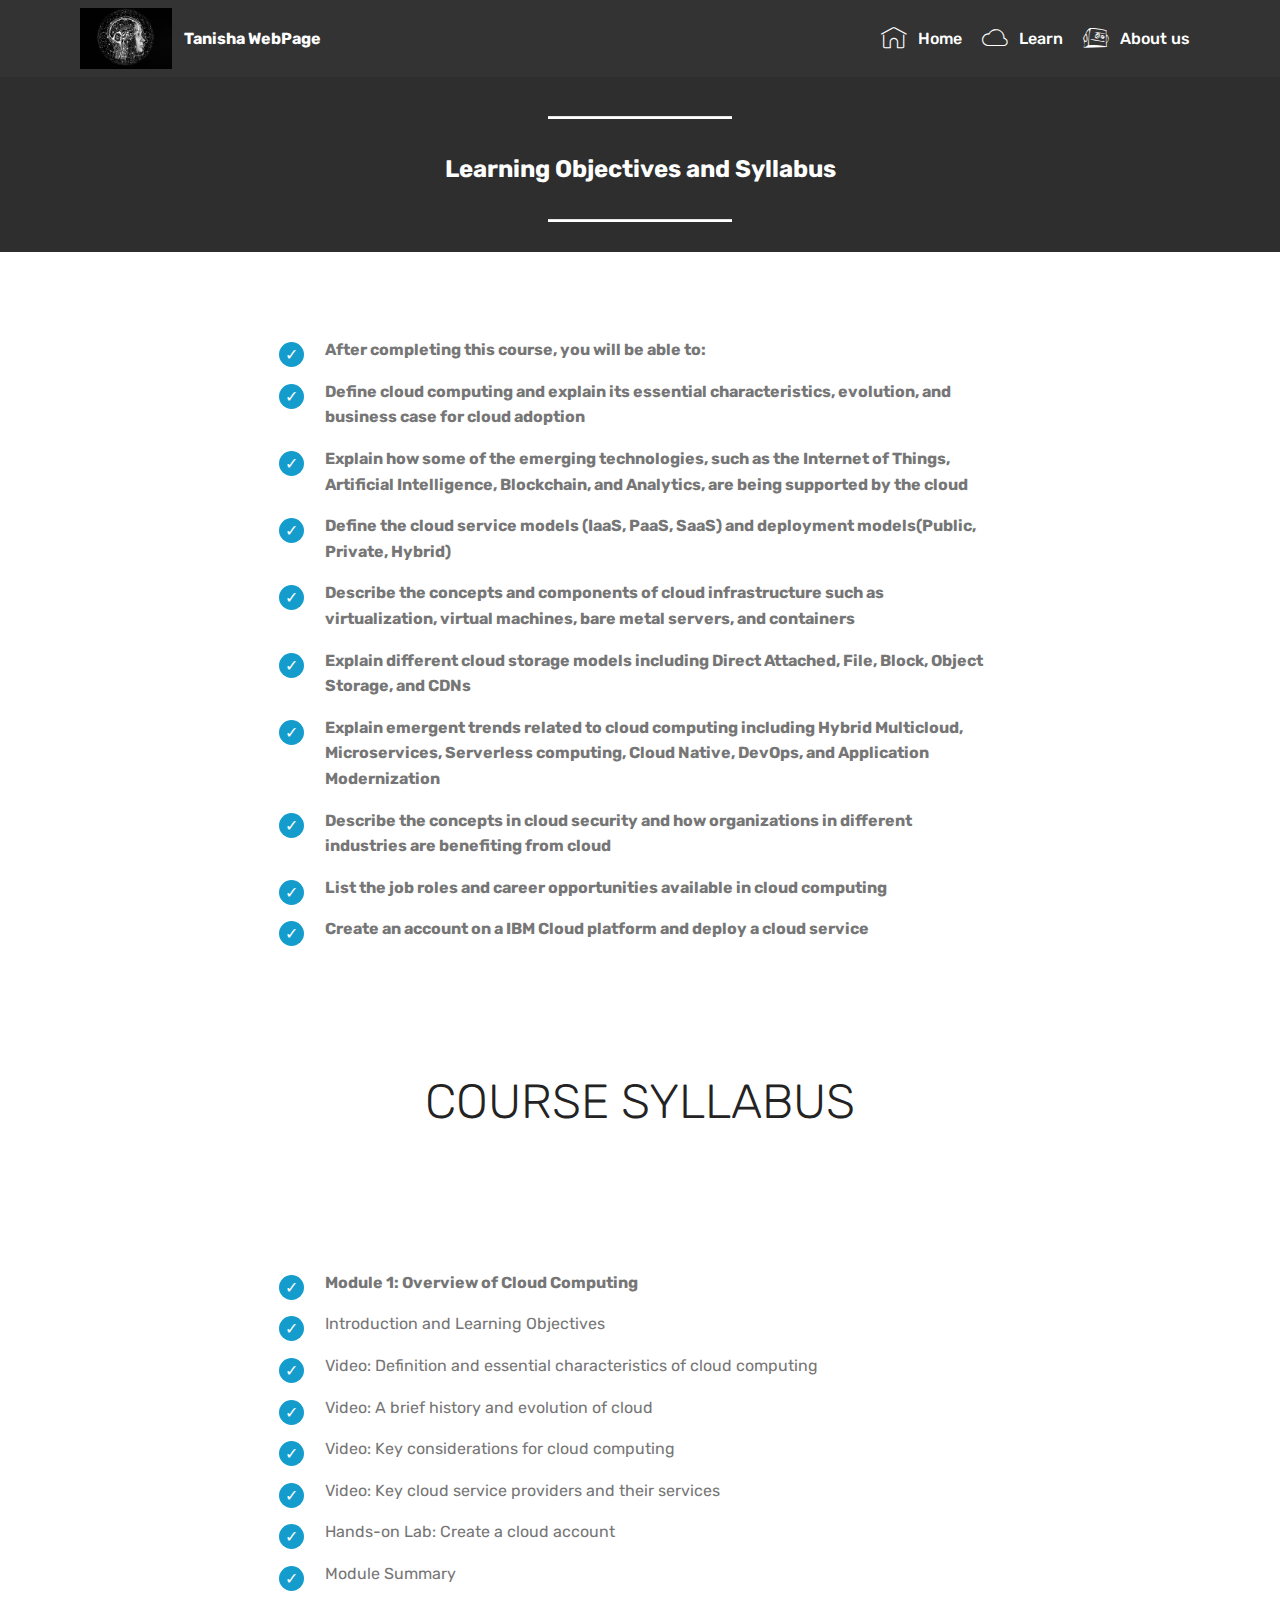
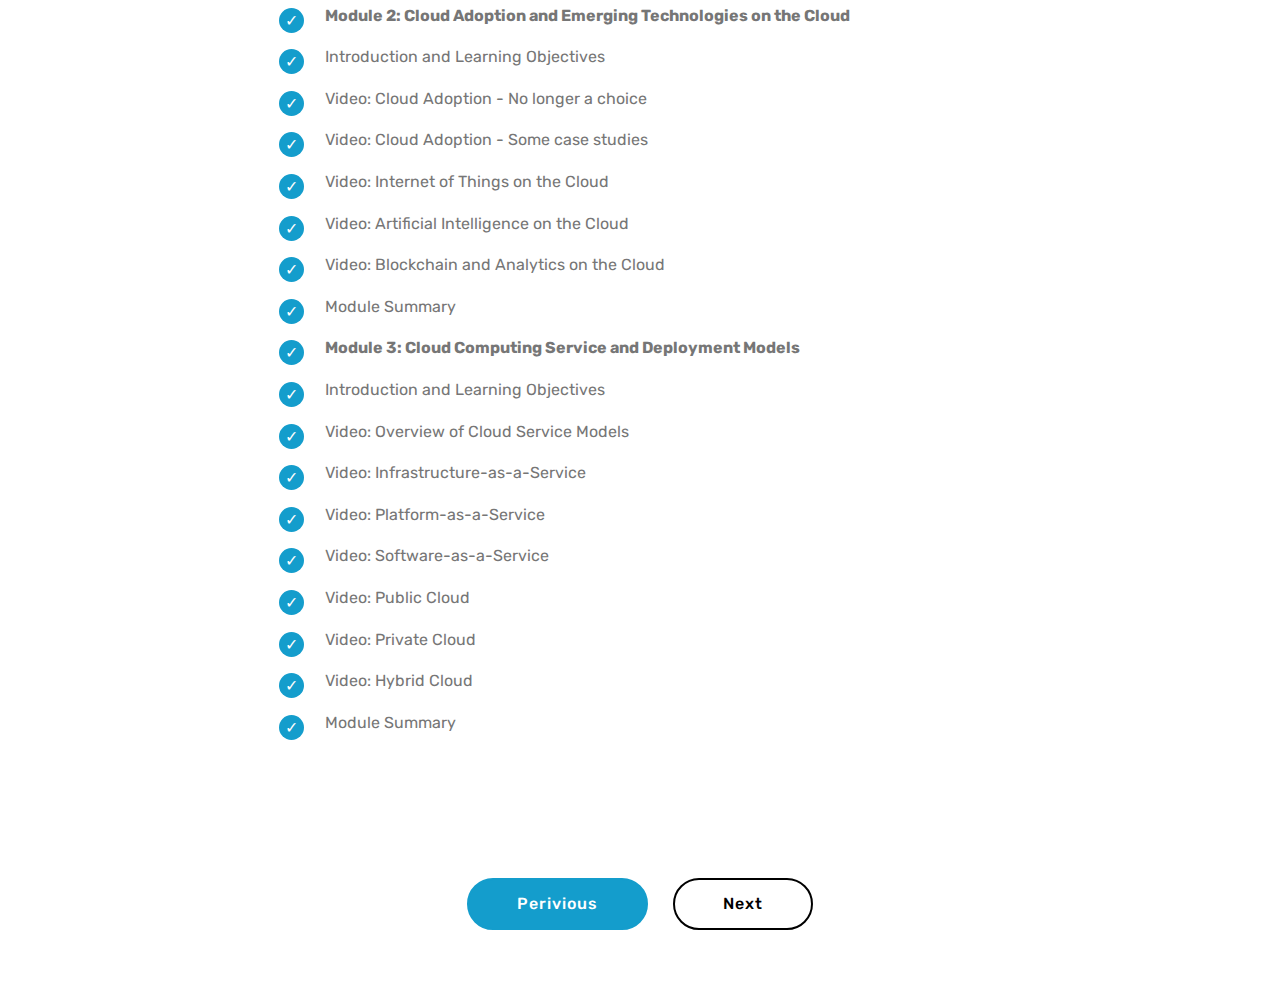
<file: page2.html>
<!DOCTYPE html>
<html  >
<head>
  <!-- Site made with Mobirise Website Builder v4.12.4, https://mobirise.com -->
  <meta charset="UTF-8">
  <meta http-equiv="X-UA-Compatible" content="IE=edge">
  <meta name="generator" content="Mobirise v4.12.4, mobirise.com">
  <meta name="viewport" content="width=device-width, initial-scale=1, minimum-scale=1">
  <link rel="shortcut icon" href="assets/images/mbr-122x81.jpg" type="image/x-icon">
  <meta name="description" content="">
  
  
  <title>Learning Objectives and Syllabus</title>
  <link rel="stylesheet" href="assets/web/assets/mobirise-icons/mobirise-icons.css">
  <link rel="stylesheet" href="assets/bootstrap/css/bootstrap.min.css">
  <link rel="stylesheet" href="assets/bootstrap/css/bootstrap-grid.min.css">
  <link rel="stylesheet" href="assets/bootstrap/css/bootstrap-reboot.min.css">
  <link rel="stylesheet" href="assets/tether/tether.min.css">
  <link rel="stylesheet" href="assets/dropdown/css/style.css">
  <link rel="stylesheet" href="assets/socicon/css/styles.css">
  <link rel="stylesheet" href="assets/theme/css/style.css">
  <link rel="preload" as="style" href="assets/mobirise/css/mbr-additional.css"><link rel="stylesheet" href="assets/mobirise/css/mbr-additional.css" type="text/css">
  
  
  
</head>
<body>
  <section class="menu cid-qTkzRZLJNu" once="menu" id="menu1-g">

    

    <nav class="navbar navbar-expand beta-menu navbar-dropdown align-items-center navbar-fixed-top navbar-toggleable-sm">
        <button class="navbar-toggler navbar-toggler-right" type="button" data-toggle="collapse" data-target="#navbarSupportedContent" aria-controls="navbarSupportedContent" aria-expanded="false" aria-label="Toggle navigation">
            <div class="hamburger">
                <span></span>
                <span></span>
                <span></span>
                <span></span>
            </div>
        </button>
        <div class="menu-logo">
            <div class="navbar-brand">
                <span class="navbar-logo">
                    <a href="index.html">
                         <img src="assets/images/mbr-122x81.jpg" alt="Tanisha WebPage" title="Tanisha WebPage" style="height: 3.8rem;">
                    </a>
                </span>
                <span class="navbar-caption-wrap"><a class="navbar-caption text-white display-4" href="https://mobirise.com">
                        Tanisha WebPage</a></span>
            </div>
        </div>
        <div class="collapse navbar-collapse" id="navbarSupportedContent">
            <ul class="navbar-nav nav-dropdown nav-right" data-app-modern-menu="true"><li class="nav-item">
                    <a class="nav-link link text-white display-4" href="index.html">
                        <span class="mbri-home mbr-iconfont mbr-iconfont-btn"></span>Home</a>
                </li><li class="nav-item"><a class="nav-link link text-white display-4" href="Course.html"><span class="mbri-cloud mbr-iconfont mbr-iconfont-btn"></span>
                        Learn</a></li><li class="nav-item"><a class="nav-link link text-white display-4" href="page12.html"><span class="socicon socicon-instructables mbr-iconfont mbr-iconfont-btn"></span>About us</a></li></ul>
            
        </div>
    </nav>
</section>

<section class="engine"><a href="https://mobirise.info/b">how to create your own website for free</a></section><section once="footers" class="cid-sh6oM4VuEv" id="footer6-h">

    

    

    <div class="container">
        <div class="media-container-row align-center mbr-white">
            <div class="col-12">
                <p class="mbr-text mb-0 mbr-fonts-style display-7">
                    © Copyright 2020 Tanisha - All Rights Reserved
                </p>
            </div>
        </div>
    </div>
</section>

<section class="mbr-section article content10 cid-sh6ruSQmFj" id="content10-k">
    
     

    <div class="container">
        <div class="inner-container" style="width: 66%;">
            <hr class="line" style="width: 25%;">
            <div class="section-text align-center mbr-white mbr-fonts-style display-5"><strong>Learning Objectives and Syllabus</strong></div>
            <hr class="line" style="width: 25%;">
        </div>
    </div>
</section>

<section class="mbr-section article content12 cid-sh6rMh5Cw3" id="content12-m">
     

    <div class="container">
        <div class="media-container-row">
            <div class="mbr-text counter-container col-12 col-md-8 mbr-fonts-style display-7">
                <div><strong><br></strong></div><ul>
                    <li><strong>After completing this course, you will be able to:
</strong></li><li><strong>Define cloud computing and explain its essential characteristics, evolution, and business case for cloud adoption
</strong></li><li><strong>Explain how some of the emerging technologies, such as the Internet of Things, Artificial Intelligence, Blockchain, and Analytics, are being supported by the cloud
</strong></li><li><strong>Define the cloud service models (IaaS, PaaS, SaaS) and deployment models(Public, Private, Hybrid)
</strong></li><li><strong>Describe the concepts and components of cloud infrastructure such as virtualization, virtual machines, bare metal servers, and containers
</strong></li><li><strong>Explain different cloud storage models including Direct Attached, File, Block, Object Storage, and CDNs
</strong></li><li><strong>Explain emergent trends  related to cloud computing including Hybrid Multicloud, Microservices, Serverless computing, Cloud Native, DevOps, and Application Modernization
</strong></li><li><strong>Describe the concepts in cloud security and how organizations in different industries are benefiting from cloud
</strong></li><li><strong>List the job roles and career opportunities available in cloud computing
</strong></li><li><strong>Create an account on a IBM Cloud platform and deploy a cloud service</strong></li>
                </ul>
            </div>
        </div>
    </div>
</section>

<section class="mbr-section content4 cid-sh6s0h6tMC" id="content4-n">

    

    <div class="container">
        <div class="media-container-row">
            <div class="title col-12 col-md-8">
                <h2 class="align-center pb-3 mbr-fonts-style display-2">COURSE SYLLABUS</h2>
                <h3 class="mbr-section-subtitle align-center mbr-light mbr-fonts-style display-5"></h3>
                
            </div>
        </div>
    </div>
</section>

<section class="mbr-section article content12 cid-sh6s7LAV9t" id="content12-o">
     

    <div class="container">
        <div class="media-container-row">
            <div class="mbr-text counter-container col-12 col-md-8 mbr-fonts-style display-7">
                <ul>
                    <li><strong>Module 1: Overview of Cloud Computing 
</strong></li><li><span style="font-size: 1rem;">Introduction and Learning Objectives&nbsp;</span><br></li><li>Video: Definition and essential characteristics of cloud computing
</li><li>Video: A brief history and evolution of cloud
</li><li>Video: Key considerations for cloud computing
</li><li>Video: Key cloud service providers and their services
</li><li>Hands-on Lab: Create a cloud account
</li><li>Module Summary</li><li><strong>Module 2: Cloud Adoption and Emerging Technologies on the Cloud</strong>
</li><li>Introduction and Learning Objectives
</li><li>Video: Cloud Adoption - No longer a choice
</li><li>Video: Cloud Adoption - Some case studies
</li><li>Video: Internet of Things on the Cloud
</li><li>Video: Artificial Intelligence on the Cloud
</li><li>Video: Blockchain and Analytics on the Cloud
</li><li>Module Summary</li><li><strong>Module 3: Cloud Computing Service and Deployment Models
</strong></li><li>Introduction and Learning Objectives
</li><li>Video: Overview of Cloud Service Models
</li><li>Video: Infrastructure-as-a-Service
</li><li>Video: Platform-as-a-Service
</li><li>Video: Software-as-a-Service
</li><li>Video: Public Cloud
</li><li>Video: Private Cloud
</li><li>Video: Hybrid Cloud
</li><li>Module Summary</li>
                </ul>
            </div>
        </div>
    </div>
</section>

<section class="mbr-section content8 cid-sh6tERQMDa" id="content8-q">

    

    <div class="container">
        <div class="media-container-row title">
            <div class="col-12 col-md-8">
                <div class="mbr-section-btn align-center"><a class="btn btn-primary display-4" href="Course.html#content10-b">Perivious</a>
                    <a class="btn btn-black-outline display-4" href="page3.html#content10-17">Next</a></div>
            </div>
        </div>
    </div>
</section>


  <script src="assets/web/assets/jquery/jquery.min.js"></script>
  <script src="assets/popper/popper.min.js"></script>
  <script src="assets/bootstrap/js/bootstrap.min.js"></script>
  <script src="assets/tether/tether.min.js"></script>
  <script src="assets/smoothscroll/smooth-scroll.js"></script>
  <script src="assets/dropdown/js/nav-dropdown.js"></script>
  <script src="assets/dropdown/js/navbar-dropdown.js"></script>
  <script src="assets/touchswipe/jquery.touch-swipe.min.js"></script>
  <script src="assets/theme/js/script.js"></script>
  
  
</body>
</html>
</file>
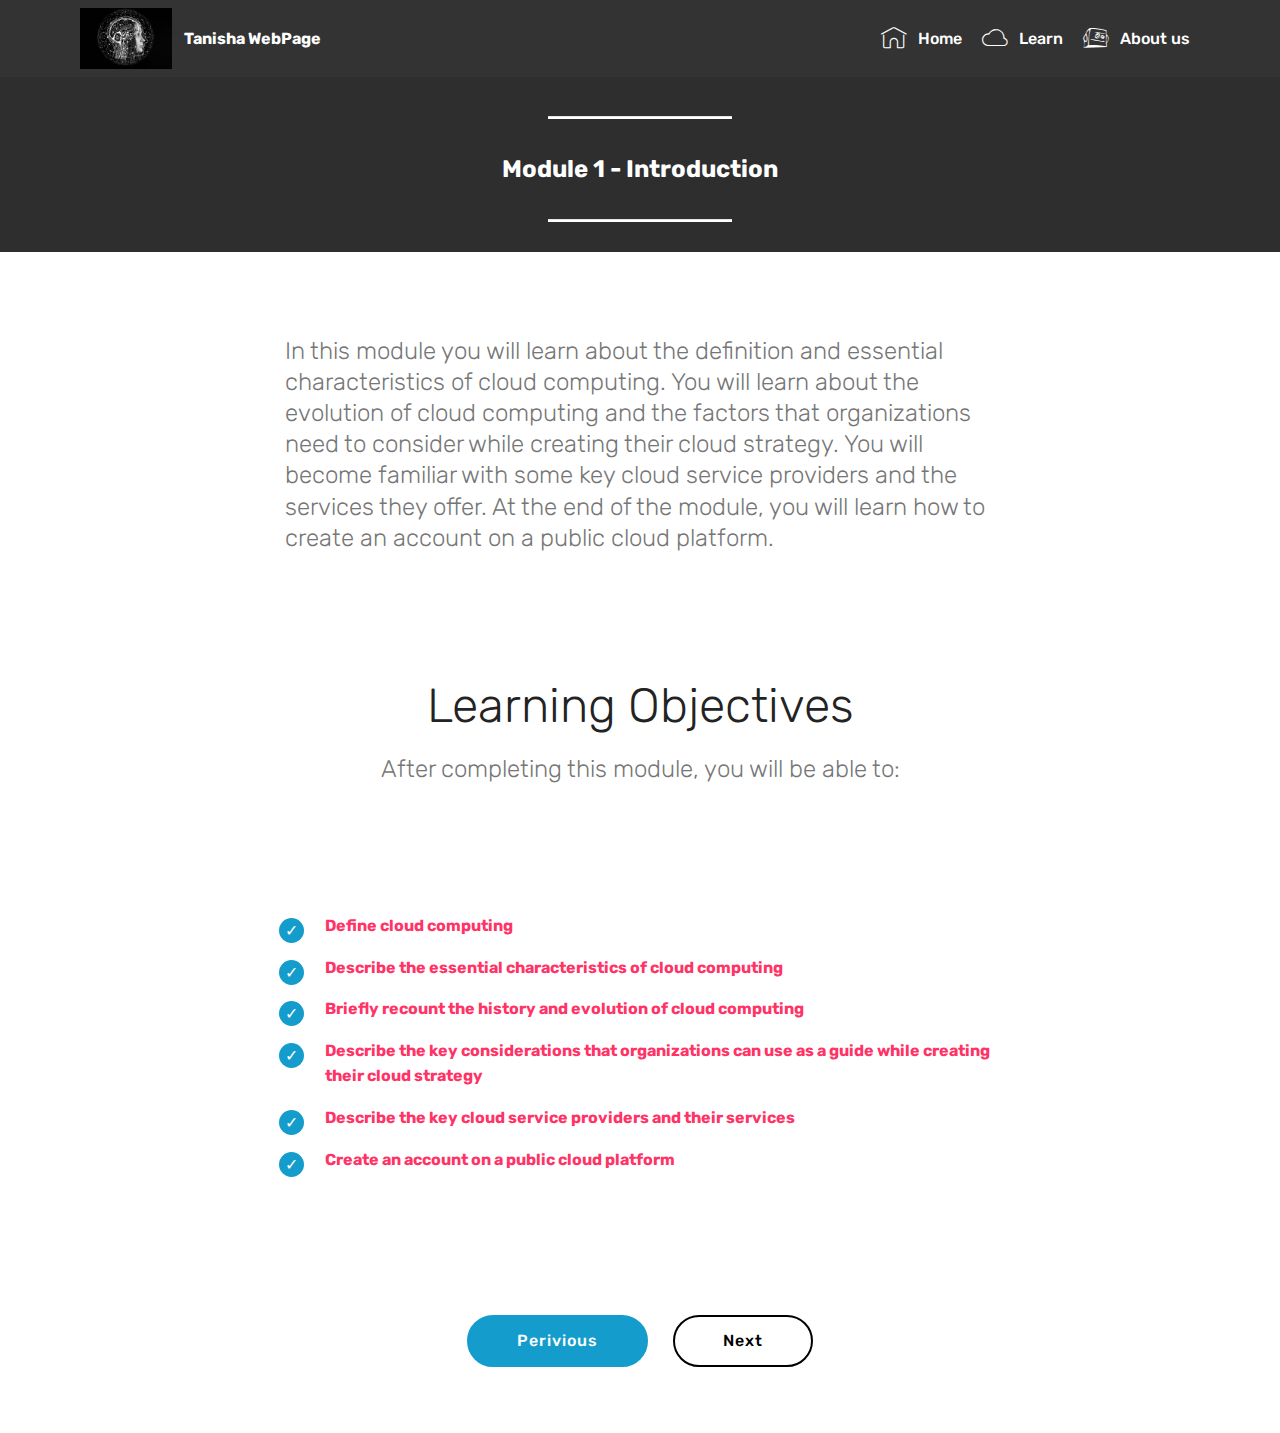
<file: page3.html>
<!DOCTYPE html>
<html  >
<head>
  <!-- Site made with Mobirise Website Builder v4.12.4, https://mobirise.com -->
  <meta charset="UTF-8">
  <meta http-equiv="X-UA-Compatible" content="IE=edge">
  <meta name="generator" content="Mobirise v4.12.4, mobirise.com">
  <meta name="viewport" content="width=device-width, initial-scale=1, minimum-scale=1">
  <link rel="shortcut icon" href="assets/images/mbr-122x81.jpg" type="image/x-icon">
  <meta name="description" content="">
  
  
  <title>Module 1 - Intro</title>
  <link rel="stylesheet" href="assets/web/assets/mobirise-icons/mobirise-icons.css">
  <link rel="stylesheet" href="assets/bootstrap/css/bootstrap.min.css">
  <link rel="stylesheet" href="assets/bootstrap/css/bootstrap-grid.min.css">
  <link rel="stylesheet" href="assets/bootstrap/css/bootstrap-reboot.min.css">
  <link rel="stylesheet" href="assets/tether/tether.min.css">
  <link rel="stylesheet" href="assets/dropdown/css/style.css">
  <link rel="stylesheet" href="assets/socicon/css/styles.css">
  <link rel="stylesheet" href="assets/theme/css/style.css">
  <link rel="preload" as="style" href="assets/mobirise/css/mbr-additional.css"><link rel="stylesheet" href="assets/mobirise/css/mbr-additional.css" type="text/css">
  
  
  
</head>
<body>
  <section class="menu cid-sh6tXAu8H0" once="menu" id="menu1-15">

    

    <nav class="navbar navbar-expand beta-menu navbar-dropdown align-items-center navbar-fixed-top navbar-toggleable-sm">
        <button class="navbar-toggler navbar-toggler-right" type="button" data-toggle="collapse" data-target="#navbarSupportedContent" aria-controls="navbarSupportedContent" aria-expanded="false" aria-label="Toggle navigation">
            <div class="hamburger">
                <span></span>
                <span></span>
                <span></span>
                <span></span>
            </div>
        </button>
        <div class="menu-logo">
            <div class="navbar-brand">
                <span class="navbar-logo">
                    <a href="index.html">
                         <img src="assets/images/mbr-122x81.jpg" alt="Tanisha WebPage" title="Tanisha WebPage" style="height: 3.8rem;">
                    </a>
                </span>
                <span class="navbar-caption-wrap"><a class="navbar-caption text-white display-4" href="https://mobirise.com">
                        Tanisha WebPage</a></span>
            </div>
        </div>
        <div class="collapse navbar-collapse" id="navbarSupportedContent">
            <ul class="navbar-nav nav-dropdown nav-right" data-app-modern-menu="true"><li class="nav-item">
                    <a class="nav-link link text-white display-4" href="index.html">
                        <span class="mbri-home mbr-iconfont mbr-iconfont-btn"></span>Home</a>
                </li><li class="nav-item"><a class="nav-link link text-white display-4" href="Course.html"><span class="mbri-cloud mbr-iconfont mbr-iconfont-btn"></span>
                        Learn</a></li><li class="nav-item"><a class="nav-link link text-white display-4" href="page12.html"><span class="socicon socicon-instructables mbr-iconfont mbr-iconfont-btn"></span>About us</a></li></ul>
            
        </div>
    </nav>
</section>

<section class="engine"><a href="https://mobirise.info/d">website maker</a></section><section once="footers" class="cid-sh6tXBgqry" id="footer6-16">

    

    

    <div class="container">
        <div class="media-container-row align-center mbr-white">
            <div class="col-12">
                <p class="mbr-text mb-0 mbr-fonts-style display-7">
                    © Copyright 2020 Tanisha - All Rights Reserved
                </p>
            </div>
        </div>
    </div>
</section>

<section class="mbr-section article content10 cid-sh6tXBXCxU" id="content10-17">
    
     

    <div class="container">
        <div class="inner-container" style="width: 66%;">
            <hr class="line" style="width: 25%;">
            <div class="section-text align-center mbr-white mbr-fonts-style display-5"><strong>Module 1 - Introduction</strong></div>
            <hr class="line" style="width: 25%;">
        </div>
    </div>
</section>

<section class="mbr-section content4 cid-sh6uePrhGK" id="content4-1g">

    

    <div class="container">
        <div class="media-container-row">
            <div class="title col-12 col-md-8">
                <h2 class="align-center pb-3 mbr-fonts-style display-5"></h2>
                <h3 class="mbr-section-subtitle align-center mbr-light mbr-fonts-style display-5">In this module you will learn about the definition and essential characteristics of cloud computing. You will learn about the evolution of cloud computing and the factors that organizations need to consider while creating their cloud strategy. You will become familiar with some key cloud service providers and the services they offer. At the end of the module, you will learn how to create an account on a public cloud platform.</h3>
                
            </div>
        </div>
    </div>
</section>

<section class="mbr-section content4 cid-sh6uxtzZW0" id="content4-1h">

    

    <div class="container">
        <div class="media-container-row">
            <div class="title col-12 col-md-8">
                <h2 class="align-center pb-3 mbr-fonts-style display-2">Learning Objectives</h2>
                <h3 class="mbr-section-subtitle align-center mbr-light mbr-fonts-style display-5">After completing this module, you will be able to:</h3>
                
            </div>
        </div>
    </div>
</section>

<section class="mbr-section article content12 cid-sh6uCDsnBl" id="content12-1i">
     

    <div class="container">
        <div class="media-container-row">
            <div class="mbr-text counter-container col-12 col-md-8 mbr-fonts-style display-7">
                <ul>
                    <li><strong>Define cloud computing
</strong></li><li><strong>Describe the essential characteristics of cloud computing
</strong></li><li><strong>Briefly recount the history and evolution of cloud computing
</strong></li><li><strong>Describe the key considerations that organizations can use as a guide while creating their cloud strategy
</strong></li><li><strong>Describe the key cloud service providers and their services
</strong></li><li><strong>Create an account on a public cloud platform</strong></li>
                </ul>
            </div>
        </div>
    </div>
</section>

<section class="mbr-section content8 cid-sh6uNLpxU6" id="content8-1j">

    

    <div class="container">
        <div class="media-container-row title">
            <div class="col-12 col-md-8">
                <div class="mbr-section-btn align-center"><a class="btn btn-primary display-4" href="page2.html#content10-k">Perivious</a>
                    <a class="btn btn-black-outline display-4" href="page4.html">Next</a></div>
            </div>
        </div>
    </div>
</section>


  <script src="assets/web/assets/jquery/jquery.min.js"></script>
  <script src="assets/popper/popper.min.js"></script>
  <script src="assets/bootstrap/js/bootstrap.min.js"></script>
  <script src="assets/tether/tether.min.js"></script>
  <script src="assets/smoothscroll/smooth-scroll.js"></script>
  <script src="assets/dropdown/js/nav-dropdown.js"></script>
  <script src="assets/dropdown/js/navbar-dropdown.js"></script>
  <script src="assets/touchswipe/jquery.touch-swipe.min.js"></script>
  <script src="assets/theme/js/script.js"></script>
  
  
</body>
</html>
</file>
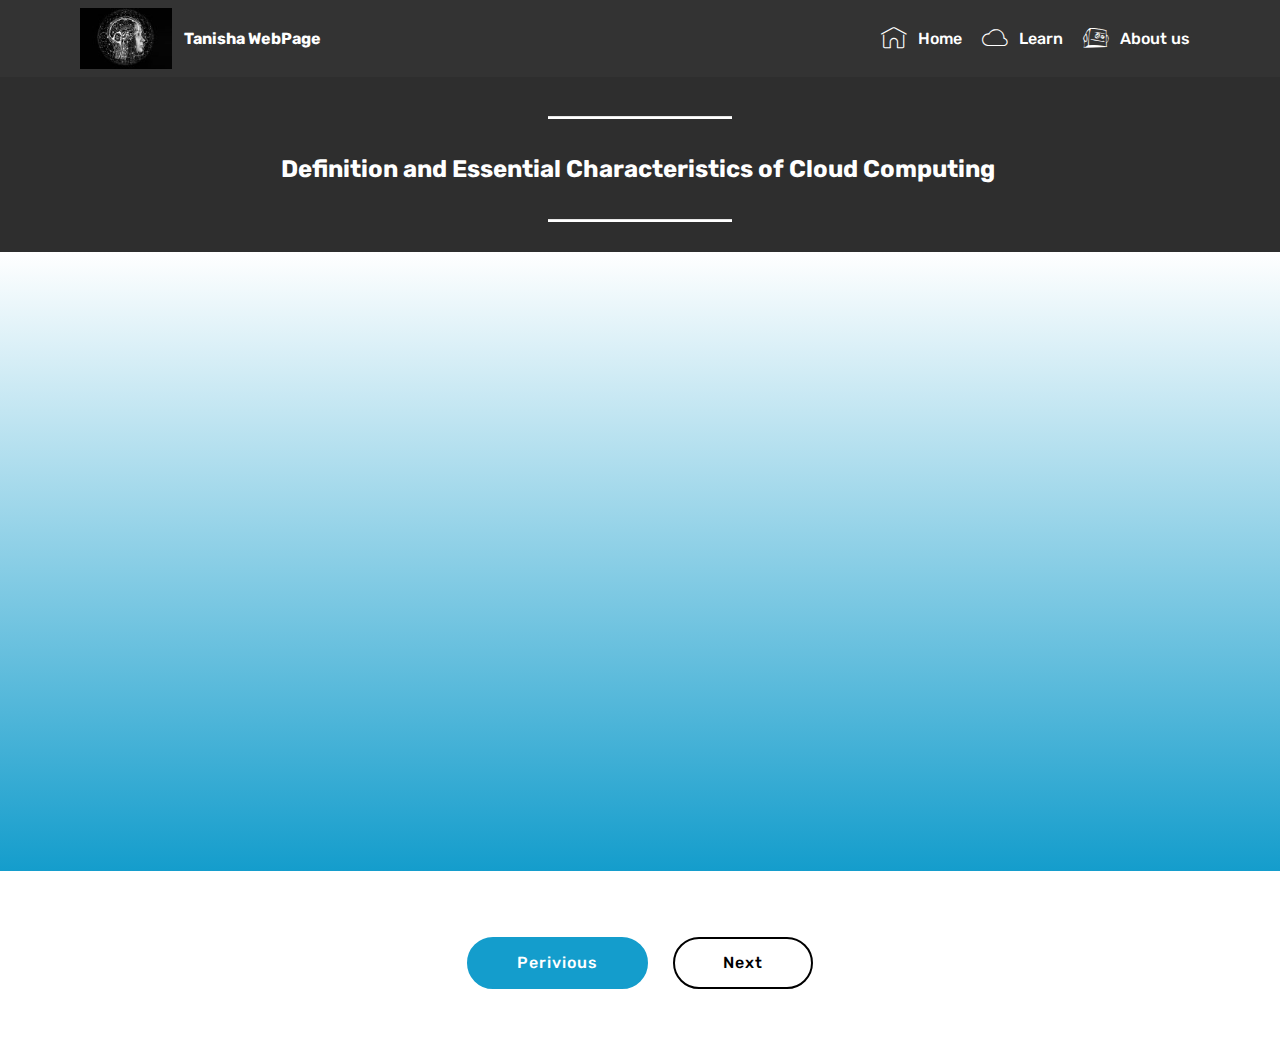
<file: page4.html>
<!DOCTYPE html>
<html  >
<head>
  <!-- Site made with Mobirise Website Builder v4.12.4, https://mobirise.com -->
  <meta charset="UTF-8">
  <meta http-equiv="X-UA-Compatible" content="IE=edge">
  <meta name="generator" content="Mobirise v4.12.4, mobirise.com">
  <meta name="viewport" content="width=device-width, initial-scale=1, minimum-scale=1">
  <link rel="shortcut icon" href="assets/images/mbr-122x81.jpg" type="image/x-icon">
  <meta name="description" content="">
  
  
  <title>M1.1Definition</title>
  <link rel="stylesheet" href="assets/web/assets/mobirise-icons/mobirise-icons.css">
  <link rel="stylesheet" href="assets/bootstrap/css/bootstrap.min.css">
  <link rel="stylesheet" href="assets/bootstrap/css/bootstrap-grid.min.css">
  <link rel="stylesheet" href="assets/bootstrap/css/bootstrap-reboot.min.css">
  <link rel="stylesheet" href="assets/tether/tether.min.css">
  <link rel="stylesheet" href="assets/dropdown/css/style.css">
  <link rel="stylesheet" href="assets/socicon/css/styles.css">
  <link rel="stylesheet" href="assets/theme/css/style.css">
  <link rel="preload" as="style" href="assets/mobirise/css/mbr-additional.css"><link rel="stylesheet" href="assets/mobirise/css/mbr-additional.css" type="text/css">
  
  
  
</head>
<body>
  <section class="menu cid-sh6ua7GnZN" once="menu" id="menu1-1c">

    

    <nav class="navbar navbar-expand beta-menu navbar-dropdown align-items-center navbar-fixed-top navbar-toggleable-sm">
        <button class="navbar-toggler navbar-toggler-right" type="button" data-toggle="collapse" data-target="#navbarSupportedContent" aria-controls="navbarSupportedContent" aria-expanded="false" aria-label="Toggle navigation">
            <div class="hamburger">
                <span></span>
                <span></span>
                <span></span>
                <span></span>
            </div>
        </button>
        <div class="menu-logo">
            <div class="navbar-brand">
                <span class="navbar-logo">
                    <a href="index.html">
                         <img src="assets/images/mbr-122x81.jpg" alt="Tanisha WebPage" title="Tanisha WebPage" style="height: 3.8rem;">
                    </a>
                </span>
                <span class="navbar-caption-wrap"><a class="navbar-caption text-white display-4" href="https://mobirise.com">
                        Tanisha WebPage</a></span>
            </div>
        </div>
        <div class="collapse navbar-collapse" id="navbarSupportedContent">
            <ul class="navbar-nav nav-dropdown nav-right" data-app-modern-menu="true"><li class="nav-item">
                    <a class="nav-link link text-white display-4" href="index.html">
                        <span class="mbri-home mbr-iconfont mbr-iconfont-btn"></span>Home</a>
                </li><li class="nav-item"><a class="nav-link link text-white display-4" href="Course.html"><span class="mbri-cloud mbr-iconfont mbr-iconfont-btn"></span>
                        Learn</a></li><li class="nav-item"><a class="nav-link link text-white display-4" href="page12.html"><span class="socicon socicon-instructables mbr-iconfont mbr-iconfont-btn"></span>About us</a></li></ul>
            
        </div>
    </nav>
</section>

<section class="engine"><a href="https://mobirise.info/j">website templates</a></section><section once="footers" class="cid-sh6ua8ssG6" id="footer6-1d">

    

    

    <div class="container">
        <div class="media-container-row align-center mbr-white">
            <div class="col-12">
                <p class="mbr-text mb-0 mbr-fonts-style display-7">
                    © Copyright 2020 Tanisha - All Rights Reserved
                </p>
            </div>
        </div>
    </div>
</section>

<section class="mbr-section article content10 cid-sh6ua9a7op" id="content10-1e">
    
     

    <div class="container">
        <div class="inner-container" style="width: 66%;">
            <hr class="line" style="width: 25%;">
            <div class="section-text align-center mbr-white mbr-fonts-style display-5"><strong>Definition and Essential Characteristics of Cloud Computing&nbsp;</strong></div>
            <hr class="line" style="width: 25%;">
        </div>
    </div>
</section>

<section class="cid-sh6w1vJf7X" id="video3-1p">

    
    
    <figure class="mbr-figure align-center container">
        <div class="video-block" style="width: 80%;">
            <div><iframe class="mbr-embedded-video" src="https://www.youtube.com/embed/UNjyzhn0i8w?rel=0&amp;amp;showinfo=0&amp;autoplay=1&amp;loop=0" width="1280" height="720" frameborder="0" allowfullscreen></iframe></div>
        </div>
    </figure>
</section>

<section class="mbr-section content8 cid-sh6wMjeoOf" id="content8-1v">

    

    <div class="container">
        <div class="media-container-row title">
            <div class="col-12 col-md-8">
                <div class="mbr-section-btn align-center"><a class="btn btn-primary display-4" href="page3.html#content10-17">Perivious</a>
                    <a class="btn btn-black-outline display-4" href="page5.html#content10-1m">Next</a></div>
            </div>
        </div>
    </div>
</section>


  <script src="assets/web/assets/jquery/jquery.min.js"></script>
  <script src="assets/popper/popper.min.js"></script>
  <script src="assets/bootstrap/js/bootstrap.min.js"></script>
  <script src="assets/tether/tether.min.js"></script>
  <script src="assets/smoothscroll/smooth-scroll.js"></script>
  <script src="assets/dropdown/js/nav-dropdown.js"></script>
  <script src="assets/dropdown/js/navbar-dropdown.js"></script>
  <script src="assets/touchswipe/jquery.touch-swipe.min.js"></script>
  <script src="assets/theme/js/script.js"></script>
  
  
</body>
</html>
</file>
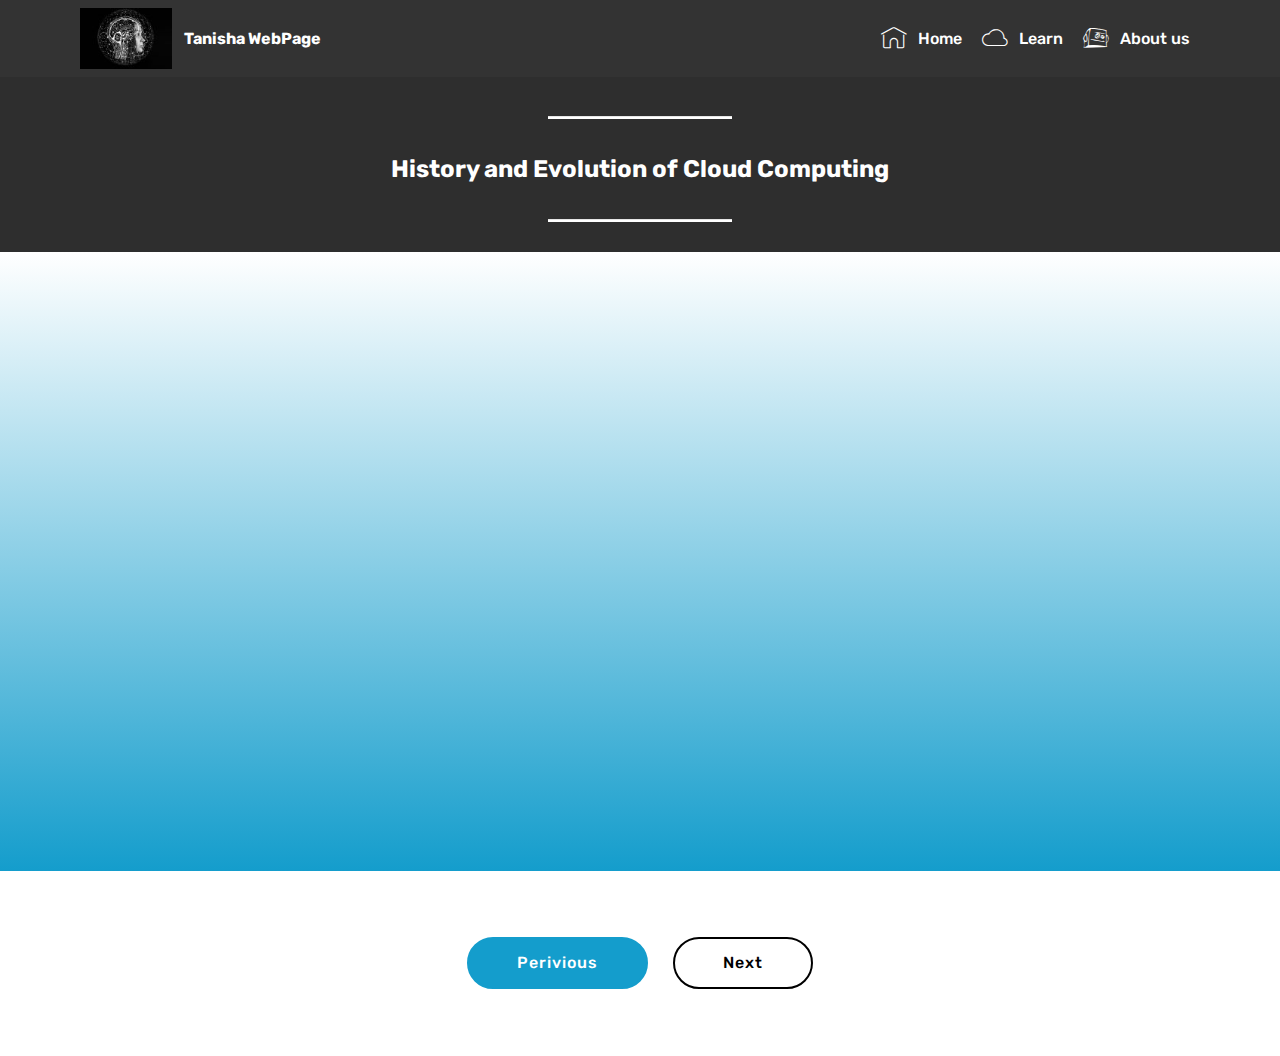
<file: page5.html>
<!DOCTYPE html>
<html  >
<head>
  <!-- Site made with Mobirise Website Builder v4.12.4, https://mobirise.com -->
  <meta charset="UTF-8">
  <meta http-equiv="X-UA-Compatible" content="IE=edge">
  <meta name="generator" content="Mobirise v4.12.4, mobirise.com">
  <meta name="viewport" content="width=device-width, initial-scale=1, minimum-scale=1">
  <link rel="shortcut icon" href="assets/images/mbr-122x81.jpg" type="image/x-icon">
  <meta name="description" content="">
  
  
  <title>M1.2History</title>
  <link rel="stylesheet" href="assets/web/assets/mobirise-icons/mobirise-icons.css">
  <link rel="stylesheet" href="assets/bootstrap/css/bootstrap.min.css">
  <link rel="stylesheet" href="assets/bootstrap/css/bootstrap-grid.min.css">
  <link rel="stylesheet" href="assets/bootstrap/css/bootstrap-reboot.min.css">
  <link rel="stylesheet" href="assets/tether/tether.min.css">
  <link rel="stylesheet" href="assets/dropdown/css/style.css">
  <link rel="stylesheet" href="assets/socicon/css/styles.css">
  <link rel="stylesheet" href="assets/theme/css/style.css">
  <link rel="preload" as="style" href="assets/mobirise/css/mbr-additional.css"><link rel="stylesheet" href="assets/mobirise/css/mbr-additional.css" type="text/css">
  
  
  
</head>
<body>
  <section class="menu cid-sh6vpMbCzo" once="menu" id="menu1-1k">

    

    <nav class="navbar navbar-expand beta-menu navbar-dropdown align-items-center navbar-fixed-top navbar-toggleable-sm">
        <button class="navbar-toggler navbar-toggler-right" type="button" data-toggle="collapse" data-target="#navbarSupportedContent" aria-controls="navbarSupportedContent" aria-expanded="false" aria-label="Toggle navigation">
            <div class="hamburger">
                <span></span>
                <span></span>
                <span></span>
                <span></span>
            </div>
        </button>
        <div class="menu-logo">
            <div class="navbar-brand">
                <span class="navbar-logo">
                    <a href="index.html">
                         <img src="assets/images/mbr-122x81.jpg" alt="Tanisha WebPage" title="Tanisha WebPage" style="height: 3.8rem;">
                    </a>
                </span>
                <span class="navbar-caption-wrap"><a class="navbar-caption text-white display-4" href="https://mobirise.com">
                        Tanisha WebPage</a></span>
            </div>
        </div>
        <div class="collapse navbar-collapse" id="navbarSupportedContent">
            <ul class="navbar-nav nav-dropdown nav-right" data-app-modern-menu="true"><li class="nav-item">
                    <a class="nav-link link text-white display-4" href="index.html">
                        <span class="mbri-home mbr-iconfont mbr-iconfont-btn"></span>Home</a>
                </li><li class="nav-item"><a class="nav-link link text-white display-4" href="Course.html"><span class="mbri-cloud mbr-iconfont mbr-iconfont-btn"></span>
                        Learn</a></li><li class="nav-item"><a class="nav-link link text-white display-4" href="page12.html"><span class="socicon socicon-instructables mbr-iconfont mbr-iconfont-btn"></span>About us</a></li></ul>
            
        </div>
    </nav>
</section>

<section class="engine"><a href="https://mobirise.info/y">free html website templates</a></section><section once="footers" class="cid-sh6vpNbXam" id="footer6-1l">

    

    

    <div class="container">
        <div class="media-container-row align-center mbr-white">
            <div class="col-12">
                <p class="mbr-text mb-0 mbr-fonts-style display-7">
                    © Copyright 2020 Tanisha - All Rights Reserved
                </p>
            </div>
        </div>
    </div>
</section>

<section class="mbr-section article content10 cid-sh6vpNSMtW" id="content10-1m">
    
     

    <div class="container">
        <div class="inner-container" style="width: 66%;">
            <hr class="line" style="width: 25%;">
            <div class="section-text align-center mbr-white mbr-fonts-style display-5"><strong>History and Evolution of Cloud Computing</strong></div>
            <hr class="line" style="width: 25%;">
        </div>
    </div>
</section>

<section class="cid-sh6xUfFLWf" id="video3-21">

    
    
    <figure class="mbr-figure align-center container">
        <div class="video-block" style="width: 80%;">
            <div><iframe class="mbr-embedded-video" src="https://www.youtube.com/embed/8Jh4GfClgo8?rel=0&amp;amp;showinfo=0&amp;autoplay=0&amp;loop=0" width="1280" height="720" frameborder="0" allowfullscreen></iframe></div>
        </div>
    </figure>
</section>

<section class="mbr-section content8 cid-sh6yAjpa4x" id="content8-27">

    

    <div class="container">
        <div class="media-container-row title">
            <div class="col-12 col-md-8">
                <div class="mbr-section-btn align-center"><a class="btn btn-primary display-4" href="page4.html#content10-1e">Perivious</a>
                    <a class="btn btn-black-outline display-4" href="page7.html#content10-1y">Next</a></div>
            </div>
        </div>
    </div>
</section>


  <script src="assets/web/assets/jquery/jquery.min.js"></script>
  <script src="assets/popper/popper.min.js"></script>
  <script src="assets/bootstrap/js/bootstrap.min.js"></script>
  <script src="assets/tether/tether.min.js"></script>
  <script src="assets/smoothscroll/smooth-scroll.js"></script>
  <script src="assets/dropdown/js/nav-dropdown.js"></script>
  <script src="assets/dropdown/js/navbar-dropdown.js"></script>
  <script src="assets/touchswipe/jquery.touch-swipe.min.js"></script>
  <script src="assets/theme/js/script.js"></script>
  
  
</body>
</html>
</file>
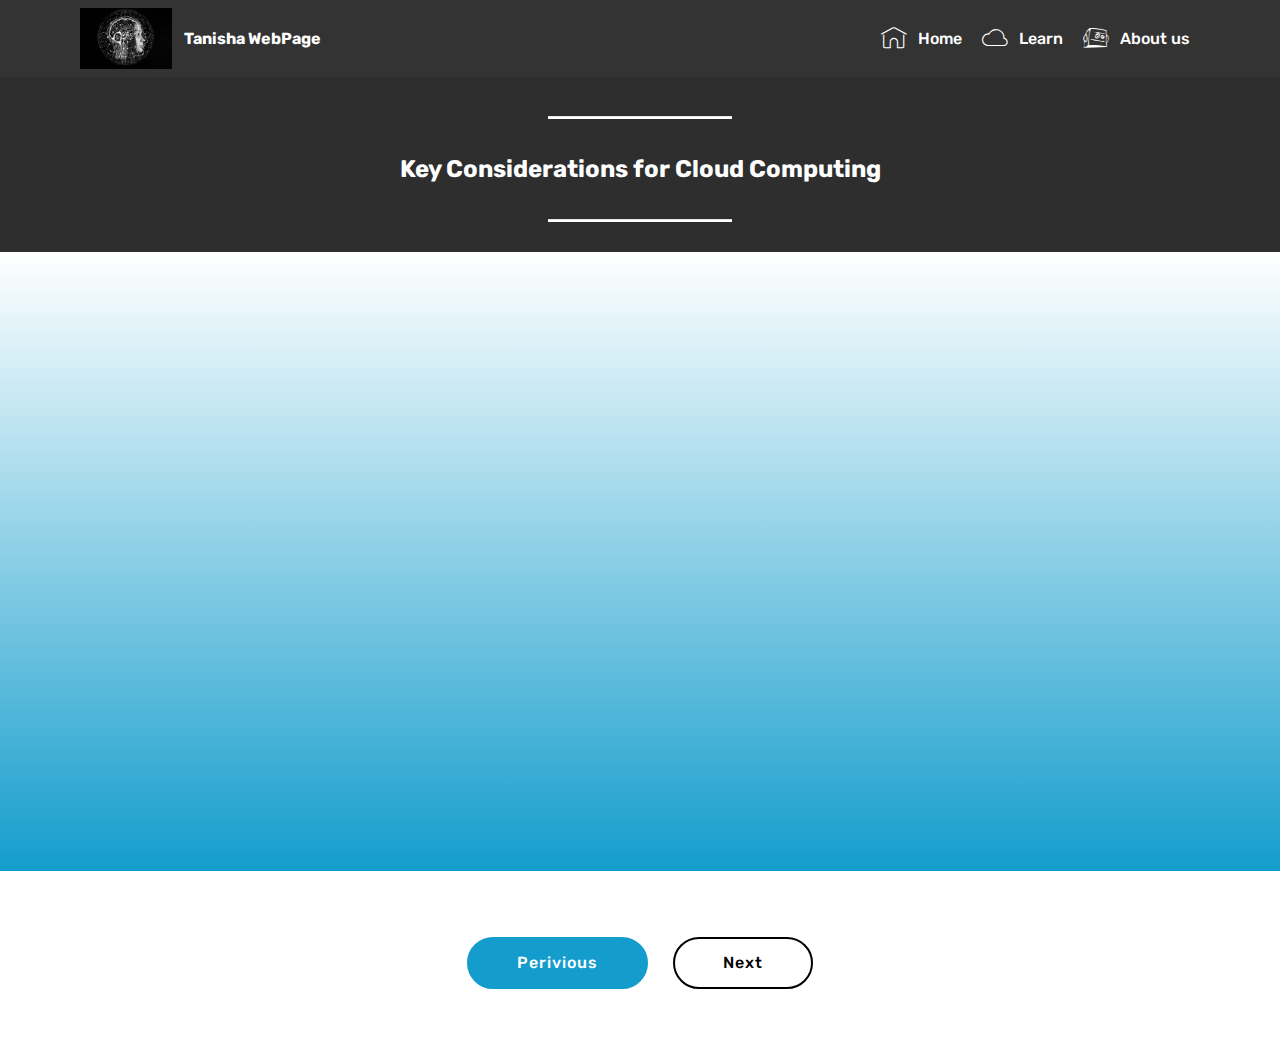
<file: page7.html>
<!DOCTYPE html>
<html  >
<head>
  <!-- Site made with Mobirise Website Builder v4.12.4, https://mobirise.com -->
  <meta charset="UTF-8">
  <meta http-equiv="X-UA-Compatible" content="IE=edge">
  <meta name="generator" content="Mobirise v4.12.4, mobirise.com">
  <meta name="viewport" content="width=device-width, initial-scale=1, minimum-scale=1">
  <link rel="shortcut icon" href="assets/images/mbr-122x81.jpg" type="image/x-icon">
  <meta name="description" content="">
  
  
  <title>M1.3 Key Considerations for Cloud Computing</title>
  <link rel="stylesheet" href="assets/web/assets/mobirise-icons/mobirise-icons.css">
  <link rel="stylesheet" href="assets/bootstrap/css/bootstrap.min.css">
  <link rel="stylesheet" href="assets/bootstrap/css/bootstrap-grid.min.css">
  <link rel="stylesheet" href="assets/bootstrap/css/bootstrap-reboot.min.css">
  <link rel="stylesheet" href="assets/tether/tether.min.css">
  <link rel="stylesheet" href="assets/dropdown/css/style.css">
  <link rel="stylesheet" href="assets/socicon/css/styles.css">
  <link rel="stylesheet" href="assets/theme/css/style.css">
  <link rel="preload" as="style" href="assets/mobirise/css/mbr-additional.css"><link rel="stylesheet" href="assets/mobirise/css/mbr-additional.css" type="text/css">
  
  
  
</head>
<body>
  <section class="menu cid-sh6xfrh651" once="menu" id="menu1-1w">

    

    <nav class="navbar navbar-expand beta-menu navbar-dropdown align-items-center navbar-fixed-top navbar-toggleable-sm">
        <button class="navbar-toggler navbar-toggler-right" type="button" data-toggle="collapse" data-target="#navbarSupportedContent" aria-controls="navbarSupportedContent" aria-expanded="false" aria-label="Toggle navigation">
            <div class="hamburger">
                <span></span>
                <span></span>
                <span></span>
                <span></span>
            </div>
        </button>
        <div class="menu-logo">
            <div class="navbar-brand">
                <span class="navbar-logo">
                    <a href="index.html">
                         <img src="assets/images/mbr-122x81.jpg" alt="Tanisha WebPage" title="Tanisha WebPage" style="height: 3.8rem;">
                    </a>
                </span>
                <span class="navbar-caption-wrap"><a class="navbar-caption text-white display-4" href="https://mobirise.com">
                        Tanisha WebPage</a></span>
            </div>
        </div>
        <div class="collapse navbar-collapse" id="navbarSupportedContent">
            <ul class="navbar-nav nav-dropdown nav-right" data-app-modern-menu="true"><li class="nav-item">
                    <a class="nav-link link text-white display-4" href="index.html">
                        <span class="mbri-home mbr-iconfont mbr-iconfont-btn"></span>Home</a>
                </li><li class="nav-item"><a class="nav-link link text-white display-4" href="Course.html"><span class="mbri-cloud mbr-iconfont mbr-iconfont-btn"></span>
                        Learn</a></li><li class="nav-item"><a class="nav-link link text-white display-4" href="page12.html"><span class="socicon socicon-instructables mbr-iconfont mbr-iconfont-btn"></span>About us</a></li></ul>
            
        </div>
    </nav>
</section>

<section class="engine"><a href="https://mobirise.info/e">how to make your own site for free</a></section><section once="footers" class="cid-sh6xfs7UvN" id="footer6-1x">

    

    

    <div class="container">
        <div class="media-container-row align-center mbr-white">
            <div class="col-12">
                <p class="mbr-text mb-0 mbr-fonts-style display-7">
                    © Copyright 2020 Tanisha - All Rights Reserved
                </p>
            </div>
        </div>
    </div>
</section>

<section class="mbr-section article content10 cid-sh6xfsPMwX" id="content10-1y">
    
     

    <div class="container">
        <div class="inner-container" style="width: 66%;">
            <hr class="line" style="width: 25%;">
            <div class="section-text align-center mbr-white mbr-fonts-style display-5"><strong>Key Considerations for Cloud Computing</strong></div>
            <hr class="line" style="width: 25%;">
        </div>
    </div>
</section>

<section class="cid-sh6xA8hkx2" id="video3-1z">

    
    
    <figure class="mbr-figure align-center container">
        <div class="video-block" style="width: 80%;">
            <div><iframe class="mbr-embedded-video" src="https://www.youtube.com/embed/7QL7oOqFR-8?rel=0&amp;amp;showinfo=0&amp;autoplay=1&amp;loop=0" width="1280" height="720" frameborder="0" allowfullscreen></iframe></div>
        </div>
    </figure>
</section>

<section class="mbr-section content8 cid-sh6xH9VPk0" id="content8-20">

    

    <div class="container">
        <div class="media-container-row title">
            <div class="col-12 col-md-8">
                <div class="mbr-section-btn align-center"><a class="btn btn-primary display-4" href="page5.html#content10-1m">Perivious</a>
                    <a class="btn btn-black-outline display-4" href="page8.html#content10-24">Next</a></div>
            </div>
        </div>
    </div>
</section>


  <script src="assets/web/assets/jquery/jquery.min.js"></script>
  <script src="assets/popper/popper.min.js"></script>
  <script src="assets/bootstrap/js/bootstrap.min.js"></script>
  <script src="assets/tether/tether.min.js"></script>
  <script src="assets/smoothscroll/smooth-scroll.js"></script>
  <script src="assets/dropdown/js/nav-dropdown.js"></script>
  <script src="assets/dropdown/js/navbar-dropdown.js"></script>
  <script src="assets/touchswipe/jquery.touch-swipe.min.js"></script>
  <script src="assets/theme/js/script.js"></script>
  
  
</body>
</html>
</file>
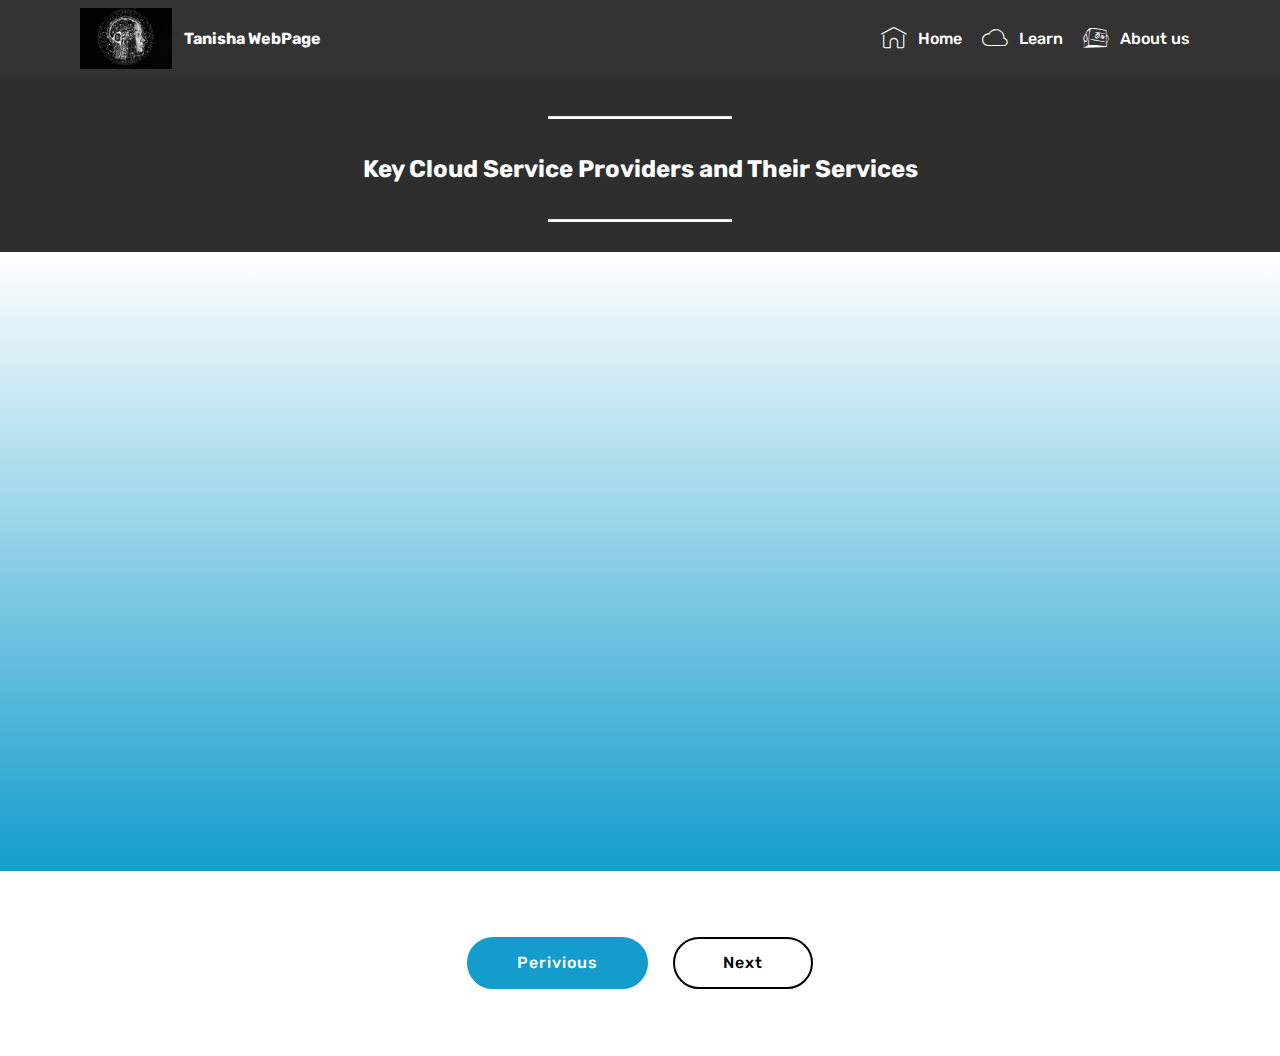
<file: page8.html>
<!DOCTYPE html>
<html  >
<head>
  <!-- Site made with Mobirise Website Builder v4.12.4, https://mobirise.com -->
  <meta charset="UTF-8">
  <meta http-equiv="X-UA-Compatible" content="IE=edge">
  <meta name="generator" content="Mobirise v4.12.4, mobirise.com">
  <meta name="viewport" content="width=device-width, initial-scale=1, minimum-scale=1">
  <link rel="shortcut icon" href="assets/images/mbr-122x81.jpg" type="image/x-icon">
  <meta name="description" content="">
  
  
  <title>M1.4 Key Cloud Service Providers and Their Services</title>
  <link rel="stylesheet" href="assets/web/assets/mobirise-icons/mobirise-icons.css">
  <link rel="stylesheet" href="assets/bootstrap/css/bootstrap.min.css">
  <link rel="stylesheet" href="assets/bootstrap/css/bootstrap-grid.min.css">
  <link rel="stylesheet" href="assets/bootstrap/css/bootstrap-reboot.min.css">
  <link rel="stylesheet" href="assets/tether/tether.min.css">
  <link rel="stylesheet" href="assets/dropdown/css/style.css">
  <link rel="stylesheet" href="assets/socicon/css/styles.css">
  <link rel="stylesheet" href="assets/theme/css/style.css">
  <link rel="preload" as="style" href="assets/mobirise/css/mbr-additional.css"><link rel="stylesheet" href="assets/mobirise/css/mbr-additional.css" type="text/css">
  
  
  
</head>
<body>
  <section class="menu cid-sh6yfxLA47" once="menu" id="menu1-22">

    

    <nav class="navbar navbar-expand beta-menu navbar-dropdown align-items-center navbar-fixed-top navbar-toggleable-sm">
        <button class="navbar-toggler navbar-toggler-right" type="button" data-toggle="collapse" data-target="#navbarSupportedContent" aria-controls="navbarSupportedContent" aria-expanded="false" aria-label="Toggle navigation">
            <div class="hamburger">
                <span></span>
                <span></span>
                <span></span>
                <span></span>
            </div>
        </button>
        <div class="menu-logo">
            <div class="navbar-brand">
                <span class="navbar-logo">
                    <a href="index.html">
                         <img src="assets/images/mbr-122x81.jpg" alt="Tanisha WebPage" title="Tanisha WebPage" style="height: 3.8rem;">
                    </a>
                </span>
                <span class="navbar-caption-wrap"><a class="navbar-caption text-white display-4" href="https://mobirise.com">
                        Tanisha WebPage</a></span>
            </div>
        </div>
        <div class="collapse navbar-collapse" id="navbarSupportedContent">
            <ul class="navbar-nav nav-dropdown nav-right" data-app-modern-menu="true"><li class="nav-item">
                    <a class="nav-link link text-white display-4" href="index.html">
                        <span class="mbri-home mbr-iconfont mbr-iconfont-btn"></span>Home</a>
                </li><li class="nav-item"><a class="nav-link link text-white display-4" href="Course.html"><span class="mbri-cloud mbr-iconfont mbr-iconfont-btn"></span>
                        Learn</a></li><li class="nav-item"><a class="nav-link link text-white display-4" href="page12.html"><span class="socicon socicon-instructables mbr-iconfont mbr-iconfont-btn"></span>About us</a></li></ul>
            
        </div>
    </nav>
</section>

<section class="engine"><a href="https://mobirise.info/k">how to develop your own website</a></section><section once="footers" class="cid-sh6yfyIQoE" id="footer6-23">

    

    

    <div class="container">
        <div class="media-container-row align-center mbr-white">
            <div class="col-12">
                <p class="mbr-text mb-0 mbr-fonts-style display-7">
                    © Copyright 2020 Tanisha - All Rights Reserved
                </p>
            </div>
        </div>
    </div>
</section>

<section class="mbr-section article content10 cid-sh6yfzj3go" id="content10-24">
    
     

    <div class="container">
        <div class="inner-container" style="width: 66%;">
            <hr class="line" style="width: 25%;">
            <div class="section-text align-center mbr-white mbr-fonts-style display-5"><strong>Key Cloud Service Providers and Their Services</strong></div>
            <hr class="line" style="width: 25%;">
        </div>
    </div>
</section>

<section class="cid-sh6yfzPwZP" id="video3-25">

    
    
    <figure class="mbr-figure align-center container">
        <div class="video-block" style="width: 80%;">
            <div><iframe class="mbr-embedded-video" src="https://www.youtube.com/embed/HJbSer7DGKU?rel=0&amp;amp;showinfo=0&amp;autoplay=1&amp;loop=0" width="1280" height="720" frameborder="0" allowfullscreen></iframe></div>
        </div>
    </figure>
</section>

<section class="mbr-section content8 cid-sh6yfAtNhJ" id="content8-26">

    

    <div class="container">
        <div class="media-container-row title">
            <div class="col-12 col-md-8">
                <div class="mbr-section-btn align-center"><a class="btn btn-primary display-4" href="page7.html#content10-1y">Perivious</a>
                    <a class="btn btn-black-outline display-4" href="page9.html#content10-2a">Next</a></div>
            </div>
        </div>
    </div>
</section>


  <script src="assets/web/assets/jquery/jquery.min.js"></script>
  <script src="assets/popper/popper.min.js"></script>
  <script src="assets/bootstrap/js/bootstrap.min.js"></script>
  <script src="assets/tether/tether.min.js"></script>
  <script src="assets/smoothscroll/smooth-scroll.js"></script>
  <script src="assets/dropdown/js/nav-dropdown.js"></script>
  <script src="assets/dropdown/js/navbar-dropdown.js"></script>
  <script src="assets/touchswipe/jquery.touch-swipe.min.js"></script>
  <script src="assets/theme/js/script.js"></script>
  
  
</body>
</html>
</file>
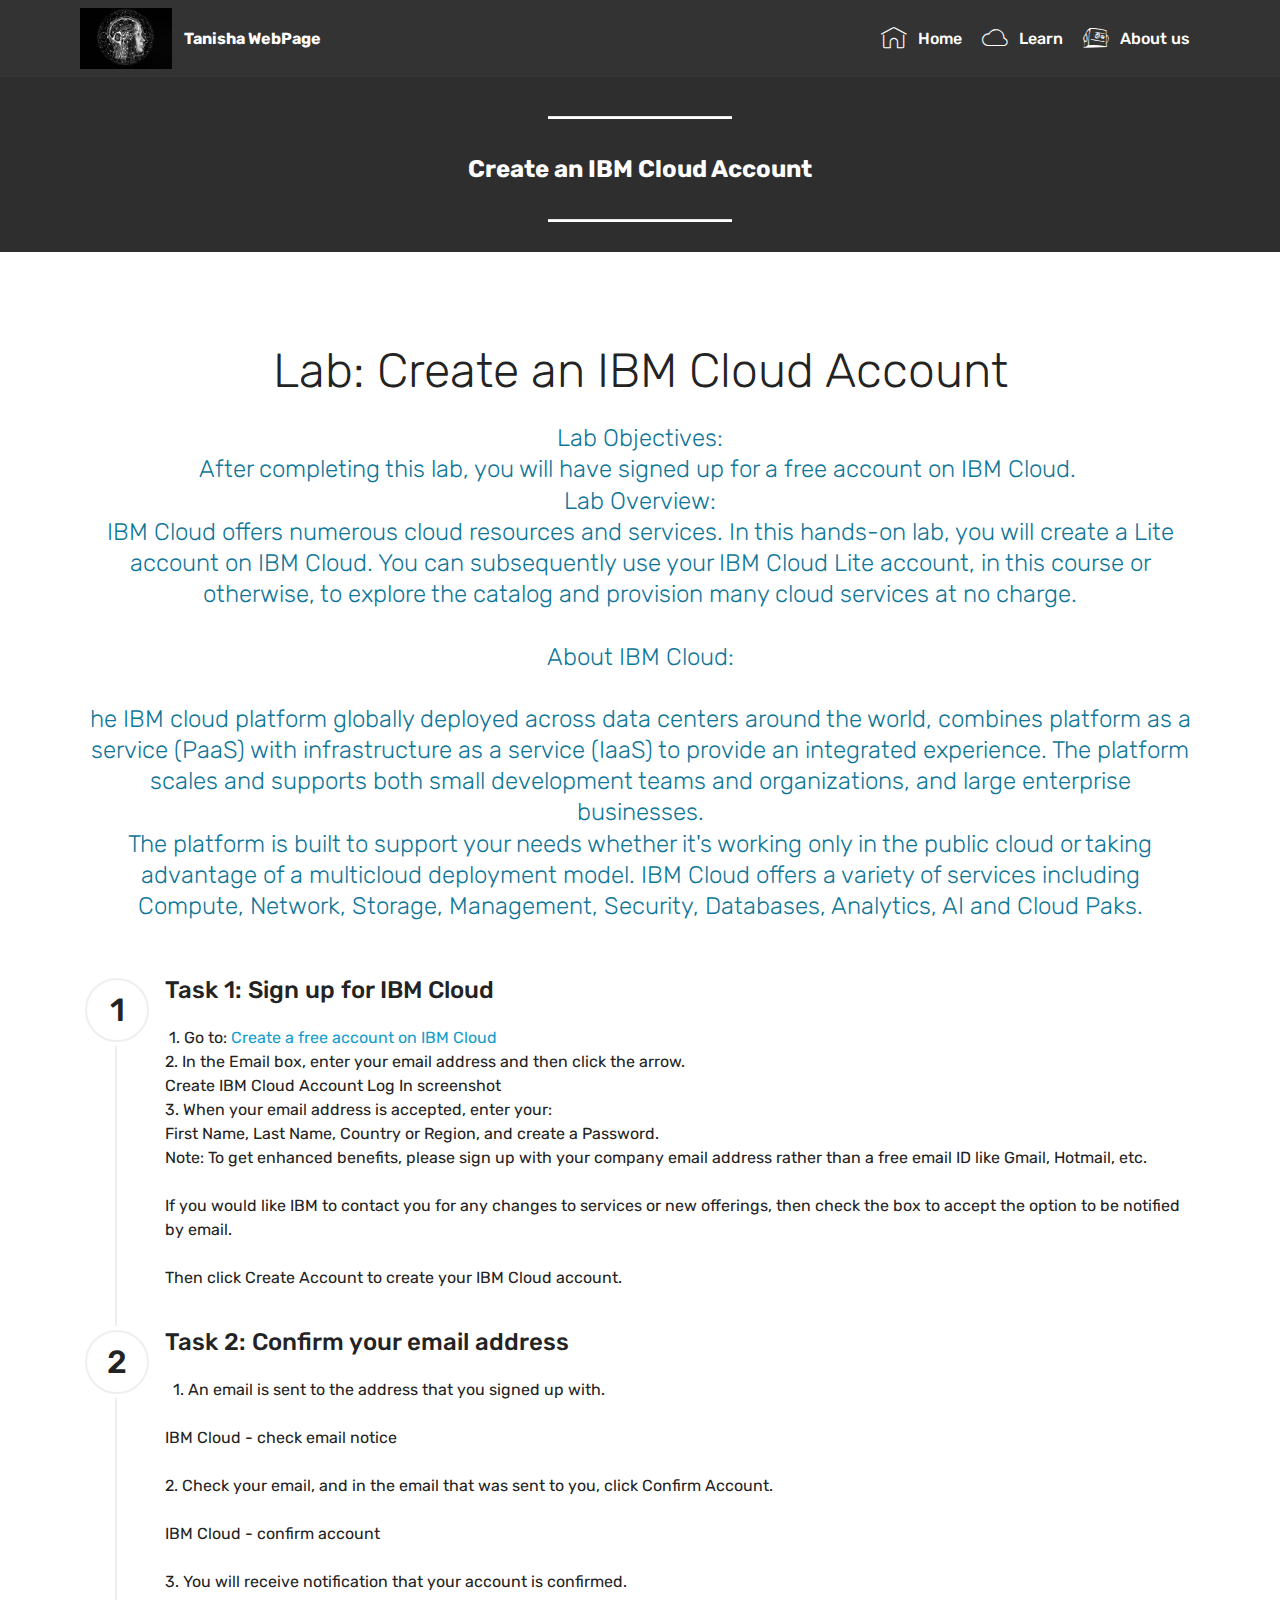
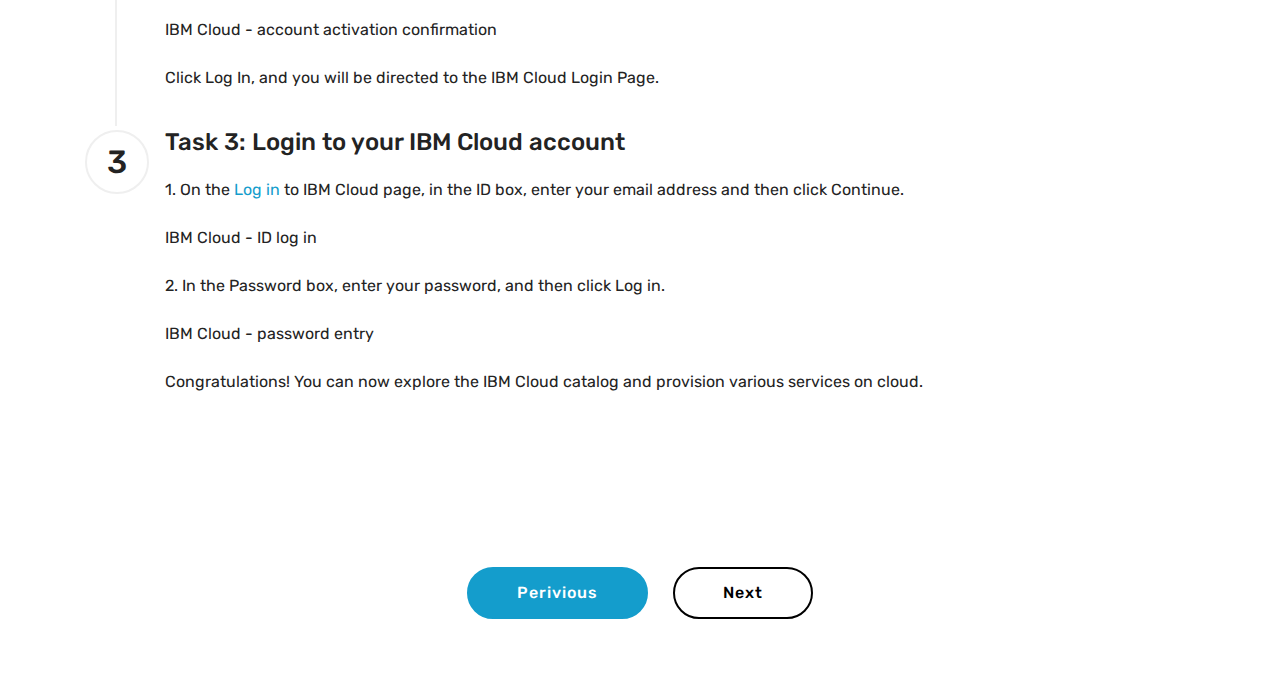
<file: page9.html>
<!DOCTYPE html>
<html  >
<head>
  <!-- Site made with Mobirise Website Builder v4.12.4, https://mobirise.com -->
  <meta charset="UTF-8">
  <meta http-equiv="X-UA-Compatible" content="IE=edge">
  <meta name="generator" content="Mobirise v4.12.4, mobirise.com">
  <meta name="viewport" content="width=device-width, initial-scale=1, minimum-scale=1">
  <link rel="shortcut icon" href="assets/images/mbr-122x81.jpg" type="image/x-icon">
  <meta name="description" content="">
  
  
  <title>M.15 Create an IBM Cloud Account</title>
  <link rel="stylesheet" href="assets/web/assets/mobirise-icons/mobirise-icons.css">
  <link rel="stylesheet" href="assets/bootstrap/css/bootstrap.min.css">
  <link rel="stylesheet" href="assets/bootstrap/css/bootstrap-grid.min.css">
  <link rel="stylesheet" href="assets/bootstrap/css/bootstrap-reboot.min.css">
  <link rel="stylesheet" href="assets/tether/tether.min.css">
  <link rel="stylesheet" href="assets/dropdown/css/style.css">
  <link rel="stylesheet" href="assets/socicon/css/styles.css">
  <link rel="stylesheet" href="assets/theme/css/style.css">
  <link rel="preload" as="style" href="assets/mobirise/css/mbr-additional.css"><link rel="stylesheet" href="assets/mobirise/css/mbr-additional.css" type="text/css">
  
  
  
</head>
<body>
  <section class="menu cid-sh6yShzKn0" once="menu" id="menu1-28">

    

    <nav class="navbar navbar-expand beta-menu navbar-dropdown align-items-center navbar-fixed-top navbar-toggleable-sm">
        <button class="navbar-toggler navbar-toggler-right" type="button" data-toggle="collapse" data-target="#navbarSupportedContent" aria-controls="navbarSupportedContent" aria-expanded="false" aria-label="Toggle navigation">
            <div class="hamburger">
                <span></span>
                <span></span>
                <span></span>
                <span></span>
            </div>
        </button>
        <div class="menu-logo">
            <div class="navbar-brand">
                <span class="navbar-logo">
                    <a href="index.html">
                         <img src="assets/images/mbr-122x81.jpg" alt="Tanisha WebPage" title="Tanisha WebPage" style="height: 3.8rem;">
                    </a>
                </span>
                <span class="navbar-caption-wrap"><a class="navbar-caption text-white display-4" href="https://mobirise.com">
                        Tanisha WebPage</a></span>
            </div>
        </div>
        <div class="collapse navbar-collapse" id="navbarSupportedContent">
            <ul class="navbar-nav nav-dropdown nav-right" data-app-modern-menu="true"><li class="nav-item">
                    <a class="nav-link link text-white display-4" href="index.html">
                        <span class="mbri-home mbr-iconfont mbr-iconfont-btn"></span>Home</a>
                </li><li class="nav-item"><a class="nav-link link text-white display-4" href="Course.html"><span class="mbri-cloud mbr-iconfont mbr-iconfont-btn"></span>
                        Learn</a></li><li class="nav-item"><a class="nav-link link text-white display-4" href="page12.html"><span class="socicon socicon-instructables mbr-iconfont mbr-iconfont-btn"></span>About us</a></li></ul>
            
        </div>
    </nav>
</section>

<section class="engine"><a href="https://mobirise.info/z">best free html templates</a></section><section once="footers" class="cid-sh6ySiKhIz" id="footer6-29">

    

    

    <div class="container">
        <div class="media-container-row align-center mbr-white">
            <div class="col-12">
                <p class="mbr-text mb-0 mbr-fonts-style display-7">
                    © Copyright 2020 Tanisha - All Rights Reserved
                </p>
            </div>
        </div>
    </div>
</section>

<section class="mbr-section article content10 cid-sh6ySjx5s0" id="content10-2a">
    
     

    <div class="container">
        <div class="inner-container" style="width: 66%;">
            <hr class="line" style="width: 25%;">
            <div class="section-text align-center mbr-white mbr-fonts-style display-5"><strong>Create an IBM Cloud Account</strong></div>
            <hr class="line" style="width: 25%;">
        </div>
    </div>
</section>

<section class="step1 cid-sh6zJZxb6u" id="step1-2d">

    

    
    
    <div class="container">
        <h2 class="mbr-section-title pb-3 mbr-fonts-style align-center display-2">Lab: Create an IBM Cloud Account</h2>
        <h3 class="mbr-section-subtitle pb-5 mbr-fonts-style align-center display-5">Lab Objectives:
 <br>After completing this lab, you will have signed up for a free account on IBM Cloud.&nbsp;<div>
</div><div>Lab Overview:
</div><div>IBM Cloud offers numerous cloud resources and services. In this hands-on lab, you will create a Lite account on IBM Cloud. You can subsequently use your IBM Cloud Lite account, in this course or otherwise, to explore the catalog and provision many cloud services at no charge.</div><br><div>About IBM Cloud:</div><br><div>he IBM cloud platform globally deployed across data centers around the world, combines platform as a service (PaaS) with infrastructure as a service (IaaS) to provide an integrated experience. The platform scales and supports both small development teams and organizations, and large enterprise businesses.
</div><div>
</div><div>The platform is built to support your needs whether it's working only in the public cloud or taking advantage of a multicloud deployment model. IBM Cloud offers a variety of services including Compute, Network, Storage, Management, Security, Databases, Analytics, AI and Cloud Paks.</div></h3>
        <div class="step-container">
            <div class="card separline pb-4">
                <div class="step-element d-flex">
                    <div class="step-wrapper pr-3">
                        <h3 class="step d-flex align-items-center justify-content-center">
                            1
                        </h3>
                    </div>          
                    <div class="step-text-content">
                        <h4 class="mbr-step-title pb-3 mbr-fonts-style display-5">Task 1: Sign up for IBM Cloud</h4>
                        <p class="mbr-step-text mbr-fonts-style display-7">&nbsp;1.   Go to: <a href="https://cocl.us/ibmcloud_cc_cc0101en" target="_blank">Create a free account on IBM Cloud</a>
<br>        2.   In the Email box, enter your email address and then click the arrow.
<br>Create IBM Cloud Account Log In screenshot
<br>        3.   When your email address is accepted, enter your:
<br>              First Name, Last Name, Country or Region, and create a Password.
<br>Note: To get enhanced benefits, please sign up with your company email address rather than a free email ID like Gmail, Hotmail, etc.
<br>
<br>If you would like IBM to contact you for any changes to services or new offerings, then check the box to accept the option to be notified by email.
<br>
<br>Then click Create Account to create your IBM Cloud account.</p>
                    </div>
                </div>
            </div>

            <div class="card separline pb-4">
                <div class="step-element d-flex">
                    <div class="step-wrapper pr-3">
                        <h3 class="step d-flex align-items-center justify-content-center">
                            2
                        </h3>
                    </div>          
                    <div class="step-text-content">
                        <h4 class="mbr-step-title pb-3 mbr-fonts-style display-5">Task 2: Confirm your email address</h4>
                        <p class="mbr-step-text mbr-fonts-style display-7">&nbsp; 1.   An email is sent to the address that you signed up with.
<br>
<br>IBM Cloud - check email notice
<br>
<br>        2.   Check your email, and in the email that was sent to you, click Confirm Account.
<br>
<br>IBM Cloud - confirm account
<br>
<br>        3.   You will receive notification that your account is confirmed.
<br>
<br>IBM Cloud - account activation confirmation
<br>
<br>               Click Log In, and you will be directed to the IBM Cloud Login Page.</p>
                    </div>
                </div>
            </div>

            <div class="card">
                <div class="step-element d-flex">
                    <div class="step-wrapper pr-3">
                        <h3 class="step d-flex align-items-center justify-content-center">
                            3
                        </h3>
                    </div>          
                    <div class="step-text-content">
                        <h4 class="mbr-step-title pb-3 mbr-fonts-style display-5">Task 3: Login to your IBM Cloud account</h4>
                        <p class="mbr-step-text mbr-fonts-style display-7">1.   On the <a href="https://cocl.us/ibmcloud_login_cc_cc0101en" target="_blank">Log in</a> to IBM Cloud page, in the ID box, enter your email address and then click Continue.
<br>
<br>IBM Cloud - ID log in
<br>
<br>        2.   In the Password box, enter your password, and then click Log in.
<br>
<br>IBM Cloud - password entry
<br>
<br>Congratulations!  You can now explore the IBM Cloud catalog and provision various services on cloud.</p>
                    </div>
                </div>
            </div>

            
            
            
            
            
            
            
            
            
            
            
        </div>
    </div>
</section>

<section class="mbr-section content8 cid-sh6B9jikuK" id="content8-2f">

    

    <div class="container">
        <div class="media-container-row title">
            <div class="col-12 col-md-8">
                <div class="mbr-section-btn align-center"><a class="btn btn-primary display-4" href="page8.html#content10-24">Perivious</a>
                    <a class="btn btn-black-outline display-4" href="page10.html#content10-2i">Next</a></div>
            </div>
        </div>
    </div>
</section>


  <script src="assets/web/assets/jquery/jquery.min.js"></script>
  <script src="assets/popper/popper.min.js"></script>
  <script src="assets/bootstrap/js/bootstrap.min.js"></script>
  <script src="assets/tether/tether.min.js"></script>
  <script src="assets/smoothscroll/smooth-scroll.js"></script>
  <script src="assets/dropdown/js/nav-dropdown.js"></script>
  <script src="assets/dropdown/js/navbar-dropdown.js"></script>
  <script src="assets/touchswipe/jquery.touch-swipe.min.js"></script>
  <script src="assets/theme/js/script.js"></script>
  
  
</body>
</html>
</file>
<file: assets/web/assets/mobirise-icons/mobirise-icons.css>
@font-face {
  font-family: 'MobiriseIcons';
  src:  url('mobirise-icons.eot?spat4u');
  src:  url('mobirise-icons.eot?spat4u#iefix') format('embedded-opentype'),
    url('mobirise-icons.ttf?spat4u') format('truetype'),
    url('mobirise-icons.woff?spat4u') format('woff'),
    url('mobirise-icons.svg?spat4u#MobiriseIcons') format('svg');
  font-weight: normal;
  font-style: normal;
  font-display: swap;
}

[class^="mbri-"], [class*=" mbri-"] {
  /* use !important to prevent issues with browser extensions that change fonts */
  font-family: MobiriseIcons !important;
  speak: none;
  font-style: normal;
  font-weight: normal;
  font-variant: normal;
  text-transform: none;
  line-height: 1;

  /* Better Font Rendering =========== */
  -webkit-font-smoothing: antialiased;
  -moz-osx-font-smoothing: grayscale;
}

.mbri-add-submenu:before {
  content: "\e900";
}
.mbri-alert:before {
  content: "\e901";
}
.mbri-align-center:before {
  content: "\e902";
}
.mbri-align-justify:before {
  content: "\e903";
}
.mbri-align-left:before {
  content: "\e904";
}
.mbri-align-right:before {
  content: "\e905";
}
.mbri-android:before {
  content: "\e906";
}
.mbri-apple:before {
  content: "\e907";
}
.mbri-arrow-down:before {
  content: "\e908";
}
.mbri-arrow-next:before {
  content: "\e909";
}
.mbri-arrow-prev:before {
  content: "\e90a";
}
.mbri-arrow-up:before {
  content: "\e90b";
}
.mbri-bold:before {
  content: "\e90c";
}
.mbri-bookmark:before {
  content: "\e90d";
}
.mbri-bootstrap:before {
  content: "\e90e";
}
.mbri-briefcase:before {
  content: "\e90f";
}
.mbri-browse:before {
  content: "\e910";
}
.mbri-bulleted-list:before {
  content: "\e911";
}
.mbri-calendar:before {
  content: "\e912";
}
.mbri-camera:before {
  content: "\e913";
}
.mbri-cart-add:before {
  content: "\e914";
}
.mbri-cart-full:before {
  content: "\e915";
}
.mbri-cash:before {
  content: "\e916";
}
.mbri-change-style:before {
  content: "\e917";
}
.mbri-chat:before {
  content: "\e918";
}
.mbri-clock:before {
  content: "\e919";
}
.mbri-close:before {
  content: "\e91a";
}
.mbri-cloud:before {
  content: "\e91b";
}
.mbri-code:before {
  content: "\e91c";
}
.mbri-contact-form:before {
  content: "\e91d";
}
.mbri-credit-card:before {
  content: "\e91e";
}
.mbri-cursor-click:before {
  content: "\e91f";
}
.mbri-cust-feedback:before {
  content: "\e920";
}
.mbri-database:before {
  content: "\e921";
}
.mbri-delivery:before {
  content: "\e922";
}
.mbri-desktop:before {
  content: "\e923";
}
.mbri-devices:before {
  content: "\e924";
}
.mbri-down:before {
  content: "\e925";
}
.mbri-download:before {
  content: "\e989";
}
.mbri-drag-n-drop:before {
  content: "\e927";
}
.mbri-drag-n-drop2:before {
  content: "\e928";
}
.mbri-edit:before {
  content: "\e929";
}
.mbri-edit2:before {
  content: "\e92a";
}
.mbri-error:before {
  content: "\e92b";
}
.mbri-extension:before {
  content: "\e92c";
}
.mbri-features:before {
  content: "\e92d";
}
.mbri-file:before {
  content: "\e92e";
}
.mbri-flag:before {
  content: "\e92f";
}
.mbri-folder:before {
  content: "\e930";
}
.mbri-gift:before {
  content: "\e931";
}
.mbri-github:before {
  content: "\e932";
}
.mbri-globe:before {
  content: "\e933";
}
.mbri-globe-2:before {
  content: "\e934";
}
.mbri-growing-chart:before {
  content: "\e935";
}
.mbri-hearth:before {
  content: "\e936";
}
.mbri-help:before {
  content: "\e937";
}
.mbri-home:before {
  content: "\e938";
}
.mbri-hot-cup:before {
  content: "\e939";
}
.mbri-idea:before {
  content: "\e93a";
}
.mbri-image-gallery:before {
  content: "\e93b";
}
.mbri-image-slider:before {
  content: "\e93c";
}
.mbri-info:before {
  content: "\e93d";
}
.mbri-italic:before {
  content: "\e93e";
}
.mbri-key:before {
  content: "\e93f";
}
.mbri-laptop:before {
  content: "\e940";
}
.mbri-layers:before {
  content: "\e941";
}
.mbri-left-right:before {
  content: "\e942";
}
.mbri-left:before {
  content: "\e943";
}
.mbri-letter:before {
  content: "\e944";
}
.mbri-like:before {
  content: "\e945";
}
.mbri-link:before {
  content: "\e946";
}
.mbri-lock:before {
  content: "\e947";
}
.mbri-login:before {
  content: "\e948";
}
.mbri-logout:before {
  content: "\e949";
}
.mbri-magic-stick:before {
  content: "\e94a";
}
.mbri-map-pin:before {
  content: "\e94b";
}
.mbri-menu:before {
  content: "\e94c";
}
.mbri-mobile:before {
  content: "\e94d";
}
.mbri-mobile2:before {
  content: "\e94e";
}
.mbri-mobirise:before {
  content: "\e94f";
}
.mbri-more-horizontal:before {
  content: "\e950";
}
.mbri-more-vertical:before {
  content: "\e951";
}
.mbri-music:before {
  content: "\e952";
}
.mbri-new-file:before {
  content: "\e953";
}
.mbri-numbered-list:before {
  content: "\e954";
}
.mbri-opened-folder:before {
  content: "\e955";
}
.mbri-pages:before {
  content: "\e956";
}
.mbri-paper-plane:before {
  content: "\e957";
}
.mbri-paperclip:before {
  content: "\e958";
}
.mbri-photo:before {
  content: "\e959";
}
.mbri-photos:before {
  content: "\e95a";
}
.mbri-pin:before {
  content: "\e95b";
}
.mbri-play:before {
  content: "\e95c";
}
.mbri-plus:before {
  content: "\e95d";
}
.mbri-preview:before {
  content: "\e95e";
}
.mbri-print:before {
  content: "\e95f";
}
.mbri-protect:before {
  content: "\e960";
}
.mbri-question:before {
  content: "\e961";
}
.mbri-quote-left:before {
  content: "\e962";
}
.mbri-quote-right:before {
  content: "\e963";
}
.mbri-refresh:before {
  content: "\e964";
}
.mbri-responsive:before {
  content: "\e965";
}
.mbri-right:before {
  content: "\e966";
}
.mbri-rocket:before {
  content: "\e967";
}
.mbri-sad-face:before {
  content: "\e968";
}
.mbri-sale:before {
  content: "\e969";
}
.mbri-save:before {
  content: "\e96a";
}
.mbri-search:before {
  content: "\e96b";
}
.mbri-setting:before {
  content: "\e96c";
}
.mbri-setting2:before {
  content: "\e96d";
}
.mbri-setting3:before {
  content: "\e96e";
}
.mbri-share:before {
  content: "\e96f";
}
.mbri-shopping-bag:before {
  content: "\e970";
}
.mbri-shopping-basket:before {
  content: "\e971";
}
.mbri-shopping-cart:before {
  content: "\e972";
}
.mbri-sites:before {
  content: "\e973";
}
.mbri-smile-face:before {
  content: "\e974";
}
.mbri-speed:before {
  content: "\e975";
}
.mbri-star:before {
  content: "\e976";
}
.mbri-success:before {
  content: "\e977";
}
.mbri-sun:before {
  content: "\e978";
}
.mbri-sun2:before {
  content: "\e979";
}
.mbri-tablet:before {
  content: "\e97a";
}
.mbri-tablet-vertical:before {
  content: "\e97b";
}
.mbri-target:before {
  content: "\e97c";
}
.mbri-timer:before {
  content: "\e97d";
}
.mbri-to-ftp:before {
  content: "\e97e";
}
.mbri-to-local-drive:before {
  content: "\e97f";
}
.mbri-touch-swipe:before {
  content: "\e980";
}
.mbri-touch:before {
  content: "\e981";
}
.mbri-trash:before {
  content: "\e982";
}
.mbri-underline:before {
  content: "\e983";
}
.mbri-unlink:before {
  content: "\e984";
}
.mbri-unlock:before {
  content: "\e985";
}
.mbri-up-down:before {
  content: "\e986";
}
.mbri-up:before {
  content: "\e987";
}
.mbri-update:before {
  content: "\e988";
}
.mbri-upload:before {
 content: "\e926"; 
}
.mbri-user:before {
  content: "\e98a";
}
.mbri-user2:before {
  content: "\e98b";
}
.mbri-users:before {
  content: "\e98c";
}
.mbri-video:before {
  content: "\e98d";
}
.mbri-video-play:before {
  content: "\e98e";
}
.mbri-watch:before {
  content: "\e98f";
}
.mbri-website-theme:before {
  content: "\e990";
}
.mbri-wifi:before {
  content: "\e991";
}
.mbri-windows:before {
  content: "\e992";
}
.mbri-zoom-out:before {
  content: "\e993";
}
.mbri-redo:before {
  content: "\e994";
}
.mbri-undo:before {
  content: "\e995";
}
</file>
<file: assets/dropdown/css/style.css>
.navbar-dropdown {
  left: 0;
  padding: 0;
  position: absolute;
  right: 0;
  top: 0;
  transition: all 0.45s ease;
  z-index: 1030;
  background: #282828; }
  .navbar-dropdown .navbar-logo {
    margin-right: 0.8rem;
    transition: margin 0.3s ease-in-out;
    vertical-align: middle; }
    .navbar-dropdown .navbar-logo img {
      height: 3.125rem;
      transition: all 0.3s ease-in-out; }
    .navbar-dropdown .navbar-logo.mbr-iconfont {
      font-size: 3.125rem;
      line-height: 3.125rem; }
  .navbar-dropdown .navbar-caption {
    font-weight: 700;
    white-space: normal;
    vertical-align: -4px;
    line-height: 3.125rem !important; }
    .navbar-dropdown .navbar-caption, .navbar-dropdown .navbar-caption:hover {
      color: inherit;
      text-decoration: none; }
  .navbar-dropdown .mbr-iconfont + .navbar-caption {
    vertical-align: -1px; }
  .navbar-dropdown.navbar-fixed-top {
    position: fixed; }
  .navbar-dropdown .navbar-brand span {
    vertical-align: -4px; }
  .navbar-dropdown.bg-color.transparent {
    background: none; }
  .navbar-dropdown.navbar-short .navbar-brand {
    padding: 0.625rem 0; }
    .navbar-dropdown.navbar-short .navbar-brand span {
      vertical-align: -1px; }
  .navbar-dropdown.navbar-short .navbar-caption {
    line-height: 2.375rem !important;
    vertical-align: -2px; }
  .navbar-dropdown.navbar-short .navbar-logo {
    margin-right: 0.5rem; }
    .navbar-dropdown.navbar-short .navbar-logo img {
      height: 2.375rem; }
    .navbar-dropdown.navbar-short .navbar-logo.mbr-iconfont {
      font-size: 2.375rem;
      line-height: 2.375rem; }
  .navbar-dropdown.navbar-short .mbr-table-cell {
    height: 3.625rem; }
  .navbar-dropdown .navbar-close {
    left: 0.6875rem;
    position: fixed;
    top: 0.75rem;
    z-index: 1000; }
  .navbar-dropdown .hamburger-icon {
    content: "";
    display: inline-block;
    vertical-align: middle;
    width: 16px;
    -webkit-box-shadow: 0 -6px 0 1px #282828,0 0 0 1px #282828,0 6px 0 1px #282828;
    -moz-box-shadow: 0 -6px 0 1px #282828,0 0 0 1px #282828,0 6px 0 1px #282828;
    box-shadow: 0 -6px 0 1px #282828,0 0 0 1px #282828,0 6px 0 1px #282828; }

.dropdown-menu .dropdown-toggle[data-toggle="dropdown-submenu"]::after {
  border-bottom: 0.35em solid transparent;
  border-left: 0.35em solid;
  border-right: 0;
  border-top: 0.35em solid transparent;
  margin-left: 0.3rem; }

.dropdown-menu .dropdown-item:focus {
  outline: 0; }

.nav-dropdown {
  font-size: 0.75rem;
  font-weight: 500;
  height: auto !important; }
  .nav-dropdown .nav-btn {
    padding-left: 1rem; }
  .nav-dropdown .link {
    margin: .667em 1.667em;
    font-weight: 500;
    padding: 0;
    transition: color .2s ease-in-out; }
    .nav-dropdown .link.dropdown-toggle {
      margin-right: 2.583em; }
      .nav-dropdown .link.dropdown-toggle::after {
        margin-left: .25rem;
        border-top: 0.35em solid;
        border-right: 0.35em solid transparent;
        border-left: 0.35em solid transparent;
        border-bottom: 0; }
      .nav-dropdown .link.dropdown-toggle[aria-expanded="true"] {
        margin: 0;
        padding: 0.667em 3.263em  0.667em 1.667em; }
  .nav-dropdown .link::after,
  .nav-dropdown .dropdown-item::after {
    color: inherit; }
  .nav-dropdown .btn {
    font-size: 0.75rem;
    font-weight: 700;
    letter-spacing: 0;
    margin-bottom: 0;
    padding-left: 1.25rem;
    padding-right: 1.25rem; }
  .nav-dropdown .dropdown-menu {
    border-radius: 0;
    border: 0;
    left: 0;
    margin: 0;
    padding-bottom: 1.25rem;
    padding-top: 1.25rem;
    position: relative; }
  .nav-dropdown .dropdown-submenu {
    margin-left: 0.125rem;
    top: 0; }
  .nav-dropdown .dropdown-item {
    font-weight: 500;
    line-height: 2;
    padding: 0.3846em 4.615em 0.3846em 1.5385em;
    position: relative;
    transition: color .2s ease-in-out, background-color .2s ease-in-out; }
    .nav-dropdown .dropdown-item::after {
      margin-top: -0.3077em;
      position: absolute;
      right: 1.1538em;
      top: 50%; }
    .nav-dropdown .dropdown-item:focus, .nav-dropdown .dropdown-item:hover {
      background: none; }

@media (max-width: 767px) {
  .nav-dropdown.navbar-toggleable-sm {
    bottom: 0;
    display: none;
    left: 0;
    overflow-x: hidden;
    position: fixed;
    top: 0;
    transform: translateX(-100%);
    -ms-transform: translateX(-100%);
    -webkit-transform: translateX(-100%);
    width: 18.75rem;
    z-index: 999; } }
.nav-dropdown.navbar-toggleable-xl {
  bottom: 0;
  display: none;
  left: 0;
  overflow-x: hidden;
  position: fixed;
  top: 0;
  transform: translateX(-100%);
  -ms-transform: translateX(-100%);
  -webkit-transform: translateX(-100%);
  width: 18.75rem;
  z-index: 999; }

.nav-dropdown-sm {
  display: block !important;
  overflow-x: hidden;
  overflow: auto;
  padding-top: 3.875rem; }
  .nav-dropdown-sm::after {
    content: "";
    display: block;
    height: 3rem;
    width: 100%; }
  .nav-dropdown-sm.collapse.in ~ .navbar-close {
    display: block !important; }
  .nav-dropdown-sm.collapsing, .nav-dropdown-sm.collapse.in {
    transform: translateX(0);
    -ms-transform: translateX(0);
    -webkit-transform: translateX(0);
    transition: all 0.25s ease-out;
    -webkit-transition: all 0.25s ease-out;
    background: #282828; }
  .nav-dropdown-sm.collapsing[aria-expanded="false"] {
    transform: translateX(-100%);
    -ms-transform: translateX(-100%);
    -webkit-transform: translateX(-100%); }
  .nav-dropdown-sm .nav-item {
    display: block;
    margin-left: 0 !important;
    padding-left: 0; }
  .nav-dropdown-sm .link,
  .nav-dropdown-sm .dropdown-item {
    border-top: 1px dotted rgba(255, 255, 255, 0.1);
    font-size: 0.8125rem;
    line-height: 1.6;
    margin: 0 !important;
    padding: 0.875rem 2.4rem 0.875rem 1.5625rem !important;
    position: relative;
    white-space: normal; }
    .nav-dropdown-sm .link:focus, .nav-dropdown-sm .link:hover,
    .nav-dropdown-sm .dropdown-item:focus,
    .nav-dropdown-sm .dropdown-item:hover {
      background: rgba(0, 0, 0, 0.2) !important;
      color: #c0a375; }
  .nav-dropdown-sm .nav-btn {
    position: relative;
    padding: 1.5625rem 1.5625rem 0 1.5625rem; }
    .nav-dropdown-sm .nav-btn::before {
      border-top: 1px dotted rgba(255, 255, 255, 0.1);
      content: "";
      left: 0;
      position: absolute;
      top: 0;
      width: 100%; }
    .nav-dropdown-sm .nav-btn + .nav-btn {
      padding-top: 0.625rem; }
      .nav-dropdown-sm .nav-btn + .nav-btn::before {
        display: none; }
  .nav-dropdown-sm .btn {
    padding: 0.625rem 0; }
  .nav-dropdown-sm .dropdown-toggle[data-toggle="dropdown-submenu"]::after {
    margin-left: .25rem;
    border-top: 0.35em solid;
    border-right: 0.35em solid transparent;
    border-left: 0.35em solid transparent;
    border-bottom: 0; }
  .nav-dropdown-sm .dropdown-toggle[data-toggle="dropdown-submenu"][aria-expanded="true"]::after {
    border-top: 0;
    border-right: 0.35em solid transparent;
    border-left: 0.35em solid transparent;
    border-bottom: 0.35em solid; }
  .nav-dropdown-sm .dropdown-menu {
    margin: 0;
    padding: 0;
    position: relative;
    top: 0;
    left: 0;
    width: 100%;
    border: 0;
    float: none;
    border-radius: 0;
    background: none; }
  .nav-dropdown-sm .dropdown-submenu {
    left: 100%;
    margin-left: 0.125rem;
    margin-top: -1.25rem;
    top: 0; }

.navbar-toggleable-sm .nav-dropdown .dropdown-menu {
  position: absolute; }

.navbar-toggleable-sm .nav-dropdown .dropdown-submenu {
  left: 100%;
  margin-left: 0.125rem;
  margin-top: -1.25rem;
  top: 0; }

.navbar-toggleable-sm.opened .nav-dropdown .dropdown-menu {
  position: relative; }

.navbar-toggleable-sm.opened .nav-dropdown .dropdown-submenu {
  left: 0;
  margin-left: 00rem;
  margin-top: 0rem;
  top: 0; }

.is-builder .nav-dropdown.collapsing {
  transition: none !important; }

/*# sourceMappingURL=style.css.map */
</file>
<file: assets/socicon/css/styles.css>
@charset "UTF-8";

@font-face {
  font-family: 'Socicon';
  src:  url('../fonts/socicon.eot');
  src:  url('../fonts/socicon.eot?#iefix') format('embedded-opentype'),
    url('../fonts/socicon.woff2') format('woff2'),
    url('../fonts/socicon.ttf') format('truetype'),
    url('../fonts/socicon.woff') format('woff'),
    url('../fonts/socicon.svg#socicon') format('svg');
  font-weight: normal;
  font-style: normal;
}

[data-icon]:before {
  font-family: "socicon" !important;
  content: attr(data-icon);
  font-style: normal !important;
  font-weight: normal !important;
  font-variant: normal !important;
  text-transform: none !important;
  speak: none;
  line-height: 1;
  -webkit-font-smoothing: antialiased;
  -moz-osx-font-smoothing: grayscale;
}

[class^="socicon-"], [class*=" socicon-"] {
  /* use !important to prevent issues with browser extensions that change fonts */
  font-family: 'Socicon' !important;
  speak: none;
  font-style: normal;
  font-weight: normal;
  font-variant: normal;
  text-transform: none;
  line-height: 1;

  /* Better Font Rendering =========== */
  -webkit-font-smoothing: antialiased;
  -moz-osx-font-smoothing: grayscale;
}

.socicon-eitaa:before {
  content: "\e97c";
}
.socicon-soroush:before {
  content: "\e97d";
}
.socicon-bale:before {
  content: "\e97e";
}
.socicon-zazzle:before {
  content: "\e97b";
}
.socicon-society6:before {
  content: "\e97a";
}
.socicon-redbubble:before {
  content: "\e979";
}
.socicon-avvo:before {
  content: "\e978";
}
.socicon-stitcher:before {
  content: "\e977";
}
.socicon-googlehangouts:before {
  content: "\e974";
}
.socicon-dlive:before {
  content: "\e975";
}
.socicon-vsco:before {
  content: "\e976";
}
.socicon-flipboard:before {
  content: "\e973";
}
.socicon-ubuntu:before {
  content: "\e958";
}
.socicon-artstation:before {
  content: "\e959";
}
.socicon-invision:before {
  content: "\e95a";
}
.socicon-torial:before {
  content: "\e95b";
}
.socicon-collectorz:before {
  content: "\e95c";
}
.socicon-seenthis:before {
  content: "\e95d";
}
.socicon-googleplaymusic:before {
  content: "\e95e";
}
.socicon-debian:before {
  content: "\e95f";
}
.socicon-filmfreeway:before {
  content: "\e960";
}
.socicon-gnome:before {
  content: "\e961";
}
.socicon-itchio:before {
  content: "\e962";
}
.socicon-jamendo:before {
  content: "\e963";
}
.socicon-mix:before {
  content: "\e964";
}
.socicon-sharepoint:before {
  content: "\e965";
}
.socicon-tinder:before {
  content: "\e966";
}
.socicon-windguru:before {
  content: "\e967";
}
.socicon-cdbaby:before {
  content: "\e968";
}
.socicon-elementaryos:before {
  content: "\e969";
}
.socicon-stage32:before {
  content: "\e96a";
}
.socicon-tiktok:before {
  content: "\e96b";
}
.socicon-gitter:before {
  content: "\e96c";
}
.socicon-letterboxd:before {
  content: "\e96d";
}
.socicon-threema:before {
  content: "\e96e";
}
.socicon-splice:before {
  content: "\e96f";
}
.socicon-metapop:before {
  content: "\e970";
}
.socicon-naver:before {
  content: "\e971";
}
.socicon-remote:before {
  content: "\e972";
}
.socicon-internet:before {
  content: "\e957";
}
.socicon-moddb:before {
  content: "\e94b";
}
.socicon-indiedb:before {
  content: "\e94c";
}
.socicon-traxsource:before {
  content: "\e94d";
}
.socicon-gamefor:before {
  content: "\e94e";
}
.socicon-pixiv:before {
  content: "\e94f";
}
.socicon-myanimelist:before {
  content: "\e950";
}
.socicon-blackberry:before {
  content: "\e951";
}
.socicon-wickr:before {
  content: "\e952";
}
.socicon-spip:before {
  content: "\e953";
}
.socicon-napster:before {
  content: "\e954";
}
.socicon-beatport:before {
  content: "\e955";
}
.socicon-hackerone:before {
  content: "\e956";
}
.socicon-hackernews:before {
  content: "\e946";
}
.socicon-smashwords:before {
  content: "\e947";
}
.socicon-kobo:before {
  content: "\e948";
}
.socicon-bookbub:before {
  content: "\e949";
}
.socicon-mailru:before {
  content: "\e94a";
}
.socicon-gitlab:before {
  content: "\e945";
}
.socicon-instructables:before {
  content: "\e944";
}
.socicon-portfolio:before {
  content: "\e943";
}
.socicon-codered:before {
  content: "\e940";
}
.socicon-origin:before {
  content: "\e941";
}
.socicon-nextdoor:before {
  content: "\e942";
}
.socicon-udemy:before {
  content: "\e93f";
}
.socicon-livemaster:before {
  content: "\e93e";
}
.socicon-crunchbase:before {
  content: "\e93b";
}
.socicon-homefy:before {
  content: "\e93c";
}
.socicon-calendly:before {
  content: "\e93d";
}
.socicon-realtor:before {
  content: "\e90f";
}
.socicon-tidal:before {
  content: "\e910";
}
.socicon-qobuz:before {
  content: "\e911";
}
.socicon-natgeo:before {
  content: "\e912";
}
.socicon-mastodon:before {
  content: "\e913";
}
.socicon-unsplash:before {
  content: "\e914";
}
.socicon-homeadvisor:before {
  content: "\e915";
}
.socicon-angieslist:before {
  content: "\e916";
}
.socicon-codepen:before {
  content: "\e917";
}
.socicon-slack:before {
  content: "\e918";
}
.socicon-openaigym:before {
  content: "\e919";
}
.socicon-logmein:before {
  content: "\e91a";
}
.socicon-fiverr:before {
  content: "\e91b";
}
.socicon-gotomeeting:before {
  content: "\e91c";
}
.socicon-aliexpress:before {
  content: "\e91d";
}
.socicon-guru:before {
  content: "\e91e";
}
.socicon-appstore:before {
  content: "\e91f";
}
.socicon-homes:before {
  content: "\e920";
}
.socicon-zoom:before {
  content: "\e921";
}
.socicon-alibaba:before {
  content: "\e922";
}
.socicon-craigslist:before {
  content: "\e923";
}
.socicon-wix:before {
  content: "\e924";
}
.socicon-redfin:before {
  content: "\e925";
}
.socicon-googlecalendar:before {
  content: "\e926";
}
.socicon-shopify:before {
  content: "\e927";
}
.socicon-freelancer:before {
  content: "\e928";
}
.socicon-seedrs:before {
  content: "\e929";
}
.socicon-bing:before {
  content: "\e92a";
}
.socicon-doodle:before {
  content: "\e92b";
}
.socicon-bonanza:before {
  content: "\e92c";
}
.socicon-squarespace:before {
  content: "\e92d";
}
.socicon-toptal:before {
  content: "\e92e";
}
.socicon-gust:before {
  content: "\e92f";
}
.socicon-ask:before {
  content: "\e930";
}
.socicon-trulia:before {
  content: "\e931";
}
.socicon-loomly:before {
  content: "\e932";
}
.socicon-ghost:before {
  content: "\e933";
}
.socicon-upwork:before {
  content: "\e934";
}
.socicon-fundable:before {
  content: "\e935";
}
.socicon-booking:before {
  content: "\e936";
}
.socicon-googlemaps:before {
  content: "\e937";
}
.socicon-zillow:before {
  content: "\e938";
}
.socicon-niconico:before {
  content: "\e939";
}
.socicon-toneden:before {
  content: "\e93a";
}
.socicon-augment:before {
  content: "\e908";
}
.socicon-bitbucket:before {
  content: "\e909";
}
.socicon-fyuse:before {
  content: "\e90a";
}
.socicon-yt-gaming:before {
  content: "\e90b";
}
.socicon-sketchfab:before {
  content: "\e90c";
}
.socicon-mobcrush:before {
  content: "\e90d";
}
.socicon-microsoft:before {
  content: "\e90e";
}
.socicon-pandora:before {
  content: "\e907";
}
.socicon-messenger:before {
  content: "\e906";
}
.socicon-gamewisp:before {
  content: "\e905";
}
.socicon-bloglovin:before {
  content: "\e904";
}
.socicon-tunein:before {
  content: "\e903";
}
.socicon-gamejolt:before {
  content: "\e901";
}
.socicon-trello:before {
  content: "\e902";
}
.socicon-spreadshirt:before {
  content: "\e900";
}
.socicon-500px:before {
  content: "\e000";
}
.socicon-8tracks:before {
  content: "\e001";
}
.socicon-airbnb:before {
  content: "\e002";
}
.socicon-alliance:before {
  content: "\e003";
}
.socicon-amazon:before {
  content: "\e004";
}
.socicon-amplement:before {
  content: "\e005";
}
.socicon-android:before {
  content: "\e006";
}
.socicon-angellist:before {
  content: "\e007";
}
.socicon-apple:before {
  content: "\e008";
}
.socicon-appnet:before {
  content: "\e009";
}
.socicon-baidu:before {
  content: "\e00a";
}
.socicon-bandcamp:before {
  content: "\e00b";
}
.socicon-battlenet:before {
  content: "\e00c";
}
.socicon-mixer:before {
  content: "\e00d";
}
.socicon-bebee:before {
  content: "\e00e";
}
.socicon-bebo:before {
  content: "\e00f";
}
.socicon-behance:before {
  content: "\e010";
}
.socicon-blizzard:before {
  content: "\e011";
}
.socicon-blogger:before {
  content: "\e012";
}
.socicon-buffer:before {
  content: "\e013";
}
.socicon-chrome:before {
  content: "\e014";
}
.socicon-coderwall:before {
  content: "\e015";
}
.socicon-curse:before {
  content: "\e016";
}
.socicon-dailymotion:before {
  content: "\e017";
}
.socicon-deezer:before {
  content: "\e018";
}
.socicon-delicious:before {
  content: "\e019";
}
.socicon-deviantart:before {
  content: "\e01a";
}
.socicon-diablo:before {
  content: "\e01b";
}
.socicon-digg:before {
  content: "\e01c";
}
.socicon-discord:before {
  content: "\e01d";
}
.socicon-disqus:before {
  content: "\e01e";
}
.socicon-douban:before {
  content: "\e01f";
}
.socicon-draugiem:before {
  content: "\e020";
}
.socicon-dribbble:before {
  content: "\e021";
}
.socicon-drupal:before {
  content: "\e022";
}
.socicon-ebay:before {
  content: "\e023";
}
.socicon-ello:before {
  content: "\e024";
}
.socicon-endomodo:before {
  content: "\e025";
}
.socicon-envato:before {
  content: "\e026";
}
.socicon-etsy:before {
  content: "\e027";
}
.socicon-facebook:before {
  content: "\e028";
}
.socicon-feedburner:before {
  content: "\e029";
}
.socicon-filmweb:before {
  content: "\e02a";
}
.socicon-firefox:before {
  content: "\e02b";
}
.socicon-flattr:before {
  content: "\e02c";
}
.socicon-flickr:before {
  content: "\e02d";
}
.socicon-formulr:before {
  content: "\e02e";
}
.socicon-forrst:before {
  content: "\e02f";
}
.socicon-foursquare:before {
  content: "\e030";
}
.socicon-friendfeed:before {
  content: "\e031";
}
.socicon-github:before {
  content: "\e032";
}
.socicon-goodreads:before {
  content: "\e033";
}
.socicon-google:before {
  content: "\e034";
}
.socicon-googlescholar:before {
  content: "\e035";
}
.socicon-googlegroups:before {
  content: "\e036";
}
.socicon-googlephotos:before {
  content: "\e037";
}
.socicon-googleplus:before {
  content: "\e038";
}
.socicon-grooveshark:before {
  content: "\e039";
}
.socicon-hackerrank:before {
  content: "\e03a";
}
.socicon-hearthstone:before {
  content: "\e03b";
}
.socicon-hellocoton:before {
  content: "\e03c";
}
.socicon-heroes:before {
  content: "\e03d";
}
.socicon-smashcast:before {
  content: "\e03e";
}
.socicon-horde:before {
  content: "\e03f";
}
.socicon-houzz:before {
  content: "\e040";
}
.socicon-icq:before {
  content: "\e041";
}
.socicon-identica:before {
  content: "\e042";
}
.socicon-imdb:before {
  content: "\e043";
}
.socicon-instagram:before {
  content: "\e044";
}
.socicon-issuu:before {
  content: "\e045";
}
.socicon-istock:before {
  content: "\e046";
}
.socicon-itunes:before {
  content: "\e047";
}
.socicon-keybase:before {
  content: "\e048";
}
.socicon-lanyrd:before {
  content: "\e049";
}
.socicon-lastfm:before {
  content: "\e04a";
}
.socicon-line:before {
  content: "\e04b";
}
.socicon-linkedin:before {
  content: "\e04c";
}
.socicon-livejournal:before {
  content: "\e04d";
}
.socicon-lyft:before {
  content: "\e04e";
}
.socicon-macos:before {
  content: "\e04f";
}
.socicon-mail:before {
  content: "\e050";
}
.socicon-medium:before {
  content: "\e051";
}
.socicon-meetup:before {
  content: "\e052";
}
.socicon-mixcloud:before {
  content: "\e053";
}
.socicon-modelmayhem:before {
  content: "\e054";
}
.socicon-mumble:before {
  content: "\e055";
}
.socicon-myspace:before {
  content: "\e056";
}
.socicon-newsvine:before {
  content: "\e057";
}
.socicon-nintendo:before {
  content: "\e058";
}
.socicon-npm:before {
  content: "\e059";
}
.socicon-odnoklassniki:before {
  content: "\e05a";
}
.socicon-openid:before {
  content: "\e05b";
}
.socicon-opera:before {
  content: "\e05c";
}
.socicon-outlook:before {
  content: "\e05d";
}
.socicon-overwatch:before {
  content: "\e05e";
}
.socicon-patreon:before {
  content: "\e05f";
}
.socicon-paypal:before {
  content: "\e060";
}
.socicon-periscope:before {
  content: "\e061";
}
.socicon-persona:before {
  content: "\e062";
}
.socicon-pinterest:before {
  content: "\e063";
}
.socicon-play:before {
  content: "\e064";
}
.socicon-player:before {
  content: "\e065";
}
.socicon-playstation:before {
  content: "\e066";
}
.socicon-pocket:before {
  content: "\e067";
}
.socicon-qq:before {
  content: "\e068";
}
.socicon-quora:before {
  content: "\e069";
}
.socicon-raidcall:before {
  content: "\e06a";
}
.socicon-ravelry:before {
  content: "\e06b";
}
.socicon-reddit:before {
  content: "\e06c";
}
.socicon-renren:before {
  content: "\e06d";
}
.socicon-researchgate:before {
  content: "\e06e";
}
.socicon-residentadvisor:before {
  content: "\e06f";
}
.socicon-reverbnation:before {
  content: "\e070";
}
.socicon-rss:before {
  content: "\e071";
}
.socicon-sharethis:before {
  content: "\e072";
}
.socicon-skype:before {
  content: "\e073";
}
.socicon-slideshare:before {
  content: "\e074";
}
.socicon-smugmug:before {
  content: "\e075";
}
.socicon-snapchat:before {
  content: "\e076";
}
.socicon-songkick:before {
  content: "\e077";
}
.socicon-soundcloud:before {
  content: "\e078";
}
.socicon-spotify:before {
  content: "\e079";
}
.socicon-stackexchange:before {
  content: "\e07a";
}
.socicon-stackoverflow:before {
  content: "\e07b";
}
.socicon-starcraft:before {
  content: "\e07c";
}
.socicon-stayfriends:before {
  content: "\e07d";
}
.socicon-steam:before {
  content: "\e07e";
}
.socicon-storehouse:before {
  content: "\e07f";
}
.socicon-strava:before {
  content: "\e080";
}
.socicon-streamjar:before {
  content: "\e081";
}
.socicon-stumbleupon:before {
  content: "\e082";
}
.socicon-swarm:before {
  content: "\e083";
}
.socicon-teamspeak:before {
  content: "\e084";
}
.socicon-teamviewer:before {
  content: "\e085";
}
.socicon-technorati:before {
  content: "\e086";
}
.socicon-telegram:before {
  content: "\e087";
}
.socicon-tripadvisor:before {
  content: "\e088";
}
.socicon-tripit:before {
  content: "\e089";
}
.socicon-triplej:before {
  content: "\e08a";
}
.socicon-tumblr:before {
  content: "\e08b";
}
.socicon-twitch:before {
  content: "\e08c";
}
.socicon-twitter:before {
  content: "\e08d";
}
.socicon-uber:before {
  content: "\e08e";
}
.socicon-ventrilo:before {
  content: "\e08f";
}
.socicon-viadeo:before {
  content: "\e090";
}
.socicon-viber:before {
  content: "\e091";
}
.socicon-viewbug:before {
  content: "\e092";
}
.socicon-vimeo:before {
  content: "\e093";
}
.socicon-vine:before {
  content: "\e094";
}
.socicon-vkontakte:before {
  content: "\e095";
}
.socicon-warcraft:before {
  content: "\e096";
}
.socicon-wechat:before {
  content: "\e097";
}
.socicon-weibo:before {
  content: "\e098";
}
.socicon-whatsapp:before {
  content: "\e099";
}
.socicon-wikipedia:before {
  content: "\e09a";
}
.socicon-windows:before {
  content: "\e09b";
}
.socicon-wordpress:before {
  content: "\e09c";
}
.socicon-wykop:before {
  content: "\e09d";
}
.socicon-xbox:before {
  content: "\e09e";
}
.socicon-xing:before {
  content: "\e09f";
}
.socicon-yahoo:before {
  content: "\e0a0";
}
.socicon-yammer:before {
  content: "\e0a1";
}
.socicon-yandex:before {
  content: "\e0a2";
}
.socicon-yelp:before {
  content: "\e0a3";
}
.socicon-younow:before {
  content: "\e0a4";
}
.socicon-youtube:before {
  content: "\e0a5";
}
.socicon-zapier:before {
  content: "\e0a6";
}
.socicon-zerply:before {
  content: "\e0a7";
}
.socicon-zomato:before {
  content: "\e0a8";
}
.socicon-zynga:before {
  content: "\e0a9";
}
</file>
<file: assets/theme/css/style.css>
/*!
 * Mobirise v4 theme (https://mobirise.com/)
 * Copyright 2017 Mobirise
 */
section {
  background-color: #eeeeee;
}

.form-control:focus {
  box-shadow: none;
}

:focus {
  outline: none;
}

body {
  font-style: normal;
  line-height: 1.5;
}

section,
.container,
.container-fluid {
  position: relative;
  word-wrap: break-word;
}

a.mbr-iconfont:hover {
  text-decoration: none;
}

.article .lead p,
.article .lead ul,
.article .lead ol,
.article .lead pre,
.article .lead blockquote {
  margin-bottom: 0;
}

ul,
ol,
pre,
blockquote {
  margin-bottom: 2.3125rem;
}

pre {
  background: #f4f4f4;
  padding: 10px 24px;
  white-space: pre-wrap;
}

.inactive {
  -webkit-user-select: none;
  -moz-user-select: none;
  -ms-user-select: none;
  user-select: none;
  pointer-events: none;
  -webkit-user-drag: none;
  user-drag: none;
}

.mbr-section__comments .row {
  justify-content: center;
  -webkit-justify-content: center;
}

a {
  font-style: normal;
  font-weight: 400;
  cursor: pointer;
}

a, a:hover {
  text-decoration: none;
}

figure {
  margin-bottom: 0;
}

body {
  color: #232323;
}

h1,
h2,
h3,
h4,
h5,
h6,
.h1,
.h2,
.h3,
.h4,
.h5,
.h6,
.display-1,
.display-2,
.display-3,
.display-4 {
  line-height: 1;
  word-break: break-word;
  word-wrap: break-word;
}

.mbr-section-title {
  font-style: normal;
  line-height: 1.2;
}

.mbr-section-subtitle {
  line-height: 1.3;
}

.mbr-text {
  font-style: normal;
  line-height: 1.6;
}

b,
strong {
  font-weight: bold;
}

blockquote {
  padding: 10px 0 10px 20px;
  position: relative;
  border-left: 2px solid;
  border-color: #ff3366;
}

input:-webkit-autofill, input:-webkit-autofill:hover, input:-webkit-autofill:focus, input:-webkit-autofill:active {
  transition-delay: 9999s;
  transition-property: background-color, color;
}

textarea[type='hidden'] {
  display: none;
}

body {
  position: relative;
}

section {
  background-position: 50% 50%;
  background-repeat: no-repeat;
  background-size: cover;
}

section .mbr-background-video,
section .mbr-background-video-preview {
  position: absolute;
  bottom: 0;
  left: 0;
  right: 0;
  top: 0;
}

.hidden {
  visibility: hidden;
}

.mbr-z-index20 {
  z-index: 20;
}

/*! Base colors */
.mbr-white {
  color: #ffffff;
}

.mbr-black {
  color: #000000;
}

.mbr-bg-white {
  background-color: #ffffff;
}

.mbr-bg-black {
  background-color: #000000;
}

/*! Text-aligns */
.align-left {
  text-align: left;
}

.align-center {
  text-align: center;
}

.align-right {
  text-align: right;
}

@media (max-width: 767px) {
  .align-left,
  .align-center,
  .align-right,
  .mbr-section-btn,
  .mbr-section-title {
    text-align: center;
  }
}

/*! Font-weight  */
.mbr-light {
  font-weight: 300;
}

.mbr-regular {
  font-weight: 400;
}

.mbr-semibold {
  font-weight: 500;
}

.mbr-bold {
  font-weight: 700;
}

/*! Media  */
.media-size-item {
  -moz-flex: 1 1 auto;
  -o-flex: 1 1 auto;
  flex: 1 1 auto;
}

.media-content {
  flex-basis: 100%;
}

.media-container-row {
  display: flex;
  flex-direction: row;
  flex-wrap: wrap;
  justify-content: center;
  align-content: center;
  align-items: start;
}

.media-container-row .media-size-item {
  width: 400px;
}

.media-container-column {
  display: flex;
  flex-direction: column;
  flex-wrap: wrap;
  justify-content: center;
  align-content: center;
  align-items: stretch;
}

.media-container-column > * {
  width: 100%;
}

@media (min-width: 992px) {
  .media-container-row {
    flex-wrap: nowrap;
  }
}

figure {
  overflow: hidden;
}

figure[mbr-media-size] {
  transition: width 0.1s;
}

.mbr-figure img,
.mbr-figure iframe {
  display: block;
  width: 100%;
}

.card {
  background-color: transparent;
  border: none;
}

.card-box {
  width: 100%;
}

.card-img {
  text-align: center;
  flex-shrink: 0;
  -webkit-flex-shrink: 0;
}

.media {
  max-width: 100%;
  margin: 0 auto;
}

.mbr-figure {
  -ms-grid-row-align: center;
  align-self: center;
}

.media-container > div {
  max-width: 100%;
}

.mbr-figure img,
.card-img img {
  width: 100%;
}

@media (max-width: 991px) {
  .media-size-item {
    width: auto !important;
  }
  .media {
    width: auto;
  }
  .mbr-figure {
    width: 100% !important;
  }
}

/*! Buttons */
.btn {
  font-weight: 500;
  border-width: 2px;
  font-style: normal;
  letter-spacing: 1px;
  margin: .4rem .8rem;
  white-space: normal;
  transition: all .3s ease-in-out;
  display: inline-flex;
  align-items: center;
  justify-content: center;
  word-break: break-word;
  -webkit-align-items: center;
  -webkit-justify-content: center;
  display: -webkit-inline-flex;
}

.btn-sm {
  font-weight: 500;
  letter-spacing: 1px;
  transition: all .3s ease-in-out;
}

.btn-md {
  font-weight: 500;
  letter-spacing: 1px;
  margin: .4rem .8rem !important;
  transition: all .3s ease-in-out;
}

.btn-lg {
  font-weight: 500;
  letter-spacing: 1px;
  margin: .4rem .8rem !important;
  transition: all .3s ease-in-out;
}

.mbr-section-btn {
  margin-left: -0.25rem;
  margin-right: -0.25rem;
  font-size: 0;
}

nav .mbr-section-btn {
  margin-left: 0rem;
  margin-right: 0rem;
}

.btn-form {
  border-radius: 0;
}

.btn-form:hover {
  cursor: pointer;
}

/*! Btn icon margin */
.btn .mbr-iconfont,
.btn.btn-sm .mbr-iconfont {
  cursor: pointer;
  margin-right: 0.5rem;
}

.btn.btn-md .mbr-iconfont,
.btn.btn-md .mbr-iconfont {
  margin-right: 0.8rem;
}

.mbr-regular {
  font-weight: 400;
}

.mbr-semibold {
  font-weight: 500;
}

.mbr-bold {
  font-weight: 700;
}

[type='submit'] {
  -webkit-appearance: none;
}

/*! Full-screen */
.mbr-fullscreen .mbr-overlay {
  min-height: 100vh;
}

.mbr-fullscreen {
  display: flex;
  display: -moz-flex;
  display: -ms-flex;
  display: -o-flex;
  align-items: center;
  -webkit-align-items: center;
  min-height: 100vh;
  padding-top: 3rem;
  padding-bottom: 3rem;
}

/*! Map */
.map {
  height: 25rem;
  position: relative;
}

.map iframe {
  width: 100%;
  height: 100%;
}

.mbr-overlay {
  background-color: #000;
  bottom: 0;
  left: 0;
  opacity: .5;
  position: absolute;
  right: 0;
  top: 0;
  z-index: 0;
  pointer-events: none;
}

/* Form */
blockquote {
  font-style: italic;
  padding: 10px 0 10px 20px;
  font-size: 1.09rem;
  position: relative;
  border-width: 3px;
}

.form-control {
  background-color: #f5f5f5;
  box-shadow: none;
  color: #565656;
  line-height: 1.43;
  min-height: 3.5em;
  padding: 1.07em .5em;
}

.form-control, .form-control:focus {
  border: 1px solid #e8e8e8;
}

.form-active .form-control:invalid {
  border-color: red;
}

.form-control-label {
  position: relative;
  cursor: pointer;
  margin-bottom: .357em;
  padding: 0;
}

.alert {
  color: #ffffff;
  border-radius: 0;
  border: 0;
  font-size: .875rem;
  line-height: 1.5;
  margin-bottom: 1.875rem;
  padding: 1.25rem;
  position: relative;
}

.alert.alert-form::after {
  background-color: inherit;
  bottom: -7px;
  content: "";
  display: block;
  height: 14px;
  left: 50%;
  margin-left: -7px;
  position: absolute;
  transform: rotate(45deg);
  width: 14px;
  -webkit-transform: rotate(45deg);
}

.form-asterisk {
  font-family: initial;
  position: absolute;
  top: -2px;
  font-weight: normal;
}

/*! Scroll to top arrow */
#scrollToTop a i:before {
  content: '';
  position: absolute;
  height: 40%;
  top: 25%;
  background: #fff;
  width: 2px;
  left: calc(50% - 1px);
}

#scrollToTop a i:after {
  content: '';
  position: absolute;
  display: block;
  border-top: 2px solid #fff;
  border-right: 2px solid #fff;
  width: 40%;
  height: 40%;
  left: 30%;
  bottom: 30%;
  transform: rotate(135deg);
  -webkit-transform: rotate(135deg);
}

.mbr-arrow-up {
  bottom: 25px;
  right: 90px;
  position: fixed;
  text-align: right;
  z-index: 5000;
  color: #ffffff;
  font-size: 32px;
  transform: rotate(180deg);
  -webkit-transform: rotate(180deg);
}

.mbr-arrow-up a {
  background: rgba(0, 0, 0, 0.2);
  border-radius: 3px;
  color: #fff;
  display: inline-block;
  height: 60px;
  width: 60px;
  outline-style: none !important;
  position: relative;
  text-decoration: none;
  transition: all 0.3s ease-in-out;
  cursor: pointer;
  text-align: center;
}

.mbr-arrow-up a:hover {
  background-color: rgba(0, 0, 0, 0.4);
}

.mbr-arrow-up a i {
  line-height: 60px;
}

.mbr-arrow-up-icon {
  display: block;
  color: #fff;
}

.mbr-arrow-up-icon::before {
  content: '\203a';
  display: inline-block;
  font-family: serif;
  font-size: 32px;
  line-height: 1;
  font-style: normal;
  position: relative;
  top: 6px;
  left: -4px;
  -webkit-transform: rotate(-90deg);
  transform: rotate(-90deg);
}

/*! Arrow Down */
.mbr-arrow {
  position: absolute;
  bottom: 45px;
  left: 50%;
  width: 60px;
  height: 60px;
  cursor: pointer;
  background-color: rgba(80, 80, 80, 0.5);
  border-radius: 50%;
  -webkit-transform: translateX(-50%);
  transform: translateX(-50%);
}

.mbr-arrow > a {
  display: inline-block;
  text-decoration: none;
  outline-style: none;
  -webkit-animation: arrowdown 1.7s ease-in-out infinite;
  animation: arrowdown 1.7s ease-in-out infinite;
}

.mbr-arrow > a > i {
  position: absolute;
  top: -2px;
  left: 15px;
  font-size: 2rem;
}

@keyframes arrowdown {
  0% {
    transform: translateY(0px);
    -webkit-transform: translateY(0px);
  }
  50% {
    transform: translateY(-5px);
    -webkit-transform: translateY(-5px);
  }
  100% {
    transform: translateY(0px);
    -webkit-transform: translateY(0px);
  }
}

@-webkit-keyframes arrowdown {
  0% {
    transform: translateY(0px);
    -webkit-transform: translateY(0px);
  }
  50% {
    transform: translateY(-5px);
    -webkit-transform: translateY(-5px);
  }
  100% {
    transform: translateY(0px);
    -webkit-transform: translateY(0px);
  }
}

@media (max-width: 500px) {
  .mbr-arrow-up {
    left: 50%;
    right: auto;
    transform: translateX(-50%) rotate(180deg);
    -webkit-transform: translateX(-50%) rotate(180deg);
  }
}

/*Gradients animation*/
@keyframes gradient-animation {
  from {
    background-position: 0% 100%;
    -webkit-animation-timing-function: ease-in-out;
            animation-timing-function: ease-in-out;
  }
  to {
    background-position: 100% 0%;
    -webkit-animation-timing-function: ease-in-out;
            animation-timing-function: ease-in-out;
  }
}

@-webkit-keyframes gradient-animation {
  from {
    background-position: 0% 100%;
    -webkit-animation-timing-function: ease-in-out;
            animation-timing-function: ease-in-out;
  }
  to {
    background-position: 100% 0%;
    -webkit-animation-timing-function: ease-in-out;
            animation-timing-function: ease-in-out;
  }
}

.bg-gradient {
  background-size: 200% 200%;
  animation: gradient-animation 5s infinite alternate;
  -webkit-animation: gradient-animation 5s infinite alternate;
}

.menu .navbar-brand {
  display: -webkit-flex;
}

.menu .navbar-brand span {
  display: flex;
  display: -webkit-flex;
}

.menu .navbar-brand .navbar-caption-wrap {
  display: -webkit-flex;
}

.menu .navbar-brand .navbar-logo img {
  display: -webkit-flex;
}

@media (min-width: 768px) and (max-width: 1023px) {
  .menu .navbar-toggleable-sm .navbar-nav {
    display: -ms-flexbox;
  }
}

@media (max-width: 1023px) {
  .menu .navbar-collapse {
    max-height: 93.5vh;
  }
  .menu .navbar-collapse.show {
    overflow: auto;
  }
}

@media (min-width: 1024px) {
  .menu .navbar-nav.nav-dropdown {
    display: -webkit-flex;
  }
  .menu .navbar-toggleable-sm .navbar-collapse {
    display: -webkit-flex !important;
  }
  .menu .collapsed .navbar-collapse {
    max-height: 93.5vh;
  }
  .menu .collapsed .navbar-collapse.show {
    overflow: auto;
  }
}

@media (max-width: 767px) {
  .menu .navbar-collapse {
    max-height: 80vh;
  }
}

/* Others*/
.note-check a[data-value=Rubik] {
  font-style: normal;
}

.mbr-arrow a {
  color: #ffffff;
}

@media (max-width: 767px) {
  .mbr-arrow {
    display: none;
  }
}

.navbar {
  display: -webkit-flex;
  -webkit-flex-wrap: wrap;
  -webkit-align-items: center;
  -webkit-justify-content: space-between;
}

.navbar-collapse {
  -webkit-flex-basis: 100%;
  -webkit-flex-grow: 1;
  -webkit-align-items: center;
}

.nav-dropdown .link {
  padding: 0.667em 1.667em !important;
  margin: 0 !important;
}

.nav {
  display: -webkit-flex;
  -webkit-flex-wrap: wrap;
}

.row {
  display: -webkit-flex;
  -webkit-flex-wrap: wrap;
}

.justify-content-center {
  -webkit-justify-content: center;
}

.form-inline {
  display: -webkit-flex;
  -webkit-align-items: center;
}

.card-wrapper {
  -webkit-flex: 1;
}

.carousel-control {
  z-index: 10;
  display: -webkit-flex;
  -webkit-align-items: center;
  -webkit-justify-content: center;
}

.carousel-controls {
  display: -webkit-flex;
}

.media {
  display: -webkit-flex;
}

.form-group:focus {
  outline: none;
}

.jq-selectbox__select {
  padding: 1.07em 0.5em;
  position: absolute;
  top: 0;
  left: 0;
  width: 100%;
}

.jq-selectbox__dropdown {
  position: absolute;
  top: 100%;
  left: 0 !important;
  width: 100% !important;
}

.jq-selectbox__trigger-arrow {
  -webkit-transform: translateY(-50%);
          transform: translateY(-50%);
}

.jq-selectbox li {
  padding: 1.07em 0.5em;
}

input[type='range'] {
  padding-left: 0 !important;
  padding-right: 0 !important;
}

.modal-dialog,
.modal-content {
  height: 100%;
}

.modal-dialog .carousel-inner {
  height: calc(100vh - 1.75rem);
}

@media (max-width: 575px) {
  .modal-dialog .carousel-inner {
    height: calc(100vh - 1rem);
  }
}

.carousel-item {
  text-align: center;
}

.carousel-item img {
  margin: auto;
}

.navbar-toggler {
  align-self: flex-start;
  padding: 0.25rem 0.75rem;
  font-size: 1.25rem;
  line-height: 1;
  background: transparent;
  border: 1px solid transparent;
  border-radius: 0.25rem;
}

.navbar-toggler:focus,
.navbar-toggler:hover {
  text-decoration: none;
}

.navbar-toggler-icon {
  display: inline-block;
  width: 1.5em;
  height: 1.5em;
  vertical-align: middle;
  content: '';
  background: no-repeat center center;
  background-size: 100% 100%;
}

.navbar-toggler-left {
  position: absolute;
  left: 1rem;
}

.navbar-toggler-right {
  position: absolute;
  right: 1rem;
}

@media (max-width: 575px) {
  .navbar-toggleable .navbar-nav .dropdown-menu {
    position: static;
    float: none;
  }
  .navbar-toggleable > .container {
    padding-right: 0;
    padding-left: 0;
  }
}

@media (min-width: 576px) {
  .navbar-toggleable {
    flex-direction: row;
    flex-wrap: nowrap;
    align-items: center;
  }
  .navbar-toggleable .navbar-nav {
    flex-direction: row;
  }
  .navbar-toggleable .navbar-nav .nav-link {
    padding-right: 0.5rem;
    padding-left: 0.5rem;
  }
  .navbar-toggleable > .container {
    display: flex;
    flex-wrap: nowrap;
    align-items: center;
  }
  .navbar-toggleable .navbar-collapse {
    display: flex !important;
    width: 100%;
  }
  .navbar-toggleable .navbar-toggler {
    display: none;
  }
}

@media (max-width: 767px) {
  .navbar-toggleable-sm .navbar-nav .dropdown-menu {
    position: static;
    float: none;
  }
  .navbar-toggleable-sm > .container {
    padding-right: 0;
    padding-left: 0;
  }
}

@media (min-width: 768px) {
  .navbar-toggleable-sm {
    flex-direction: row;
    flex-wrap: nowrap;
    align-items: center;
  }
  .navbar-toggleable-sm .navbar-nav {
    flex-direction: row;
  }
  .navbar-toggleable-sm .navbar-nav .nav-link {
    padding-right: 0.5rem;
    padding-left: 0.5rem;
  }
  .navbar-toggleable-sm > .container {
    display: flex;
    flex-wrap: nowrap;
    align-items: center;
  }
  .navbar-toggleable-sm .navbar-collapse {
    display: none;
    width: 100%;
  }
  .navbar-toggleable-sm .navbar-toggler {
    display: none;
  }
}

@media (max-width: 1023px) {
  .navbar-toggleable-md .navbar-nav .dropdown-menu {
    position: static;
    float: none;
  }
  .navbar-toggleable-md > .container {
    padding-right: 0;
    padding-left: 0;
  }
}

@media (min-width: 1024px) {
  .navbar-toggleable-md {
    flex-direction: row;
    flex-wrap: nowrap;
    align-items: center;
  }
  .navbar-toggleable-md .navbar-nav {
    flex-direction: row;
  }
  .navbar-toggleable-md .navbar-nav .nav-link {
    padding-right: 0.5rem;
    padding-left: 0.5rem;
  }
  .navbar-toggleable-md > .container {
    display: flex;
    flex-wrap: nowrap;
    align-items: center;
  }
  .navbar-toggleable-md .navbar-collapse {
    display: flex !important;
    width: 100%;
  }
  .navbar-toggleable-md .navbar-toggler {
    display: none;
  }
}

@media (max-width: 1199px) {
  .navbar-toggleable-lg .navbar-nav .dropdown-menu {
    position: static;
    float: none;
  }
  .navbar-toggleable-lg > .container {
    padding-right: 0;
    padding-left: 0;
  }
}

@media (min-width: 1200px) {
  .navbar-toggleable-lg {
    flex-direction: row;
    flex-wrap: nowrap;
    align-items: center;
  }
  .navbar-toggleable-lg .navbar-nav {
    flex-direction: row;
  }
  .navbar-toggleable-lg .navbar-nav .nav-link {
    padding-right: 0.5rem;
    padding-left: 0.5rem;
  }
  .navbar-toggleable-lg > .container {
    display: flex;
    flex-wrap: nowrap;
    align-items: center;
  }
  .navbar-toggleable-lg .navbar-collapse {
    display: flex !important;
    width: 100%;
  }
  .navbar-toggleable-lg .navbar-toggler {
    display: none;
  }
}

.navbar-toggleable-xl {
  flex-direction: row;
  flex-wrap: nowrap;
  align-items: center;
}

.navbar-toggleable-xl .navbar-nav .dropdown-menu {
  position: static;
  float: none;
}

.navbar-toggleable-xl > .container {
  padding-right: 0;
  padding-left: 0;
}

.navbar-toggleable-xl .navbar-nav {
  flex-direction: row;
}

.navbar-toggleable-xl .navbar-nav .nav-link {
  padding-right: 0.5rem;
  padding-left: 0.5rem;
}

.navbar-toggleable-xl > .container {
  display: flex;
  flex-wrap: nowrap;
  align-items: center;
}

.navbar-toggleable-xl .navbar-collapse {
  display: flex !important;
  width: 100%;
}

.navbar-toggleable-xl .navbar-toggler {
  display: none;
}

.card-img {
  width: auto;
}

.menu .navbar.collapsed:not(.beta-menu) {
  flex-direction: column;
}

.carousel-item.active,
.carousel-item-next,
.carousel-item-prev {
  display: flex;
}

.note-air-layout .dropup .dropdown-menu,
.note-air-layout .navbar-fixed-bottom .dropdown .dropdown-menu {
  bottom: initial !important;
}

html,
body {
  height: auto;
  min-height: 100vh;
}

.dropup .dropdown-toggle::after {
  display: none;
}
.engine {
	position: absolute;
	text-indent: -2400px;
	text-align: center;
	padding: 0;
	top: 0;
	left: -2400px;
}
</file>
<file: assets/mobirise/css/mbr-additional.css>
@import url(https://fonts.googleapis.com/css?family=Rubik:300,400,500,600,700,800,900,300i,400i,500i,600i,700i,800i,900i&display=swap);





body {
  font-family: Rubik;
}
.display-1 {
  font-family: 'Rubik', sans-serif;
  font-size: 4.25rem;
  font-display: swap;
}
.display-1 > .mbr-iconfont {
  font-size: 6.8rem;
}
.display-2 {
  font-family: 'Rubik', sans-serif;
  font-size: 3rem;
  font-display: swap;
}
.display-2 > .mbr-iconfont {
  font-size: 4.8rem;
}
.display-4 {
  font-family: 'Rubik', sans-serif;
  font-size: 1rem;
  font-display: swap;
}
.display-4 > .mbr-iconfont {
  font-size: 1.6rem;
}
.display-5 {
  font-family: 'Rubik', sans-serif;
  font-size: 1.5rem;
  font-display: swap;
}
.display-5 > .mbr-iconfont {
  font-size: 2.4rem;
}
.display-7 {
  font-family: 'Rubik', sans-serif;
  font-size: 1rem;
  font-display: swap;
}
.display-7 > .mbr-iconfont {
  font-size: 1.6rem;
}
/* ---- Fluid typography for mobile devices ---- */
/* 1.4 - font scale ratio ( bootstrap == 1.42857 ) */
/* 100vw - current viewport width */
/* (48 - 20)  48 == 48rem == 768px, 20 == 20rem == 320px(minimal supported viewport) */
/* 0.65 - min scale variable, may vary */
@media (max-width: 768px) {
  .display-1 {
    font-size: 3.4rem;
    font-size: calc( 2.1374999999999997rem + (4.25 - 2.1374999999999997) * ((100vw - 20rem) / (48 - 20)));
    line-height: calc( 1.4 * (2.1374999999999997rem + (4.25 - 2.1374999999999997) * ((100vw - 20rem) / (48 - 20))));
  }
  .display-2 {
    font-size: 2.4rem;
    font-size: calc( 1.7rem + (3 - 1.7) * ((100vw - 20rem) / (48 - 20)));
    line-height: calc( 1.4 * (1.7rem + (3 - 1.7) * ((100vw - 20rem) / (48 - 20))));
  }
  .display-4 {
    font-size: 0.8rem;
    font-size: calc( 1rem + (1 - 1) * ((100vw - 20rem) / (48 - 20)));
    line-height: calc( 1.4 * (1rem + (1 - 1) * ((100vw - 20rem) / (48 - 20))));
  }
  .display-5 {
    font-size: 1.2rem;
    font-size: calc( 1.175rem + (1.5 - 1.175) * ((100vw - 20rem) / (48 - 20)));
    line-height: calc( 1.4 * (1.175rem + (1.5 - 1.175) * ((100vw - 20rem) / (48 - 20))));
  }
}
/* Buttons */
.btn {
  padding: 1rem 3rem;
  border-radius: 3px;
}
.btn-sm {
  padding: 0.6rem 1.5rem;
  border-radius: 3px;
}
.btn-md {
  padding: 1rem 3rem;
  border-radius: 3px;
}
.btn-lg {
  padding: 1.2rem 3.2rem;
  border-radius: 3px;
}
.bg-primary {
  background-color: #149dcc !important;
}
.bg-success {
  background-color: #f7ed4a !important;
}
.bg-info {
  background-color: #82786e !important;
}
.bg-warning {
  background-color: #879a9f !important;
}
.bg-danger {
  background-color: #b1a374 !important;
}
.btn-primary,
.btn-primary:active {
  background-color: #149dcc !important;
  border-color: #149dcc !important;
  color: #ffffff !important;
}
.btn-primary:hover,
.btn-primary:focus,
.btn-primary.focus,
.btn-primary.active {
  color: #ffffff !important;
  background-color: #0d6786 !important;
  border-color: #0d6786 !important;
}
.btn-primary.disabled,
.btn-primary:disabled {
  color: #ffffff !important;
  background-color: #0d6786 !important;
  border-color: #0d6786 !important;
}
.btn-secondary,
.btn-secondary:active {
  background-color: #ff3366 !important;
  border-color: #ff3366 !important;
  color: #ffffff !important;
}
.btn-secondary:hover,
.btn-secondary:focus,
.btn-secondary.focus,
.btn-secondary.active {
  color: #ffffff !important;
  background-color: #e50039 !important;
  border-color: #e50039 !important;
}
.btn-secondary.disabled,
.btn-secondary:disabled {
  color: #ffffff !important;
  background-color: #e50039 !important;
  border-color: #e50039 !important;
}
.btn-info,
.btn-info:active {
  background-color: #82786e !important;
  border-color: #82786e !important;
  color: #ffffff !important;
}
.btn-info:hover,
.btn-info:focus,
.btn-info.focus,
.btn-info.active {
  color: #ffffff !important;
  background-color: #59524b !important;
  border-color: #59524b !important;
}
.btn-info.disabled,
.btn-info:disabled {
  color: #ffffff !important;
  background-color: #59524b !important;
  border-color: #59524b !important;
}
.btn-success,
.btn-success:active {
  background-color: #f7ed4a !important;
  border-color: #f7ed4a !important;
  color: #3f3c03 !important;
}
.btn-success:hover,
.btn-success:focus,
.btn-success.focus,
.btn-success.active {
  color: #3f3c03 !important;
  background-color: #eadd0a !important;
  border-color: #eadd0a !important;
}
.btn-success.disabled,
.btn-success:disabled {
  color: #3f3c03 !important;
  background-color: #eadd0a !important;
  border-color: #eadd0a !important;
}
.btn-warning,
.btn-warning:active {
  background-color: #879a9f !important;
  border-color: #879a9f !important;
  color: #ffffff !important;
}
.btn-warning:hover,
.btn-warning:focus,
.btn-warning.focus,
.btn-warning.active {
  color: #ffffff !important;
  background-color: #617479 !important;
  border-color: #617479 !important;
}
.btn-warning.disabled,
.btn-warning:disabled {
  color: #ffffff !important;
  background-color: #617479 !important;
  border-color: #617479 !important;
}
.btn-danger,
.btn-danger:active {
  background-color: #b1a374 !important;
  border-color: #b1a374 !important;
  color: #ffffff !important;
}
.btn-danger:hover,
.btn-danger:focus,
.btn-danger.focus,
.btn-danger.active {
  color: #ffffff !important;
  background-color: #8b7d4e !important;
  border-color: #8b7d4e !important;
}
.btn-danger.disabled,
.btn-danger:disabled {
  color: #ffffff !important;
  background-color: #8b7d4e !important;
  border-color: #8b7d4e !important;
}
.btn-white {
  color: #333333 !important;
}
.btn-white,
.btn-white:active {
  background-color: #ffffff !important;
  border-color: #ffffff !important;
  color: #808080 !important;
}
.btn-white:hover,
.btn-white:focus,
.btn-white.focus,
.btn-white.active {
  color: #808080 !important;
  background-color: #d9d9d9 !important;
  border-color: #d9d9d9 !important;
}
.btn-white.disabled,
.btn-white:disabled {
  color: #808080 !important;
  background-color: #d9d9d9 !important;
  border-color: #d9d9d9 !important;
}
.btn-black,
.btn-black:active {
  background-color: #333333 !important;
  border-color: #333333 !important;
  color: #ffffff !important;
}
.btn-black:hover,
.btn-black:focus,
.btn-black.focus,
.btn-black.active {
  color: #ffffff !important;
  background-color: #0d0d0d !important;
  border-color: #0d0d0d !important;
}
.btn-black.disabled,
.btn-black:disabled {
  color: #ffffff !important;
  background-color: #0d0d0d !important;
  border-color: #0d0d0d !important;
}
.btn-primary-outline,
.btn-primary-outline:active {
  background: none;
  border-color: #0b566f;
  color: #0b566f;
}
.btn-primary-outline:hover,
.btn-primary-outline:focus,
.btn-primary-outline.focus,
.btn-primary-outline.active {
  color: #ffffff;
  background-color: #149dcc;
  border-color: #149dcc;
}
.btn-primary-outline.disabled,
.btn-primary-outline:disabled {
  color: #ffffff !important;
  background-color: #149dcc !important;
  border-color: #149dcc !important;
}
.btn-secondary-outline,
.btn-secondary-outline:active {
  background: none;
  border-color: #cc0033;
  color: #cc0033;
}
.btn-secondary-outline:hover,
.btn-secondary-outline:focus,
.btn-secondary-outline.focus,
.btn-secondary-outline.active {
  color: #ffffff;
  background-color: #ff3366;
  border-color: #ff3366;
}
.btn-secondary-outline.disabled,
.btn-secondary-outline:disabled {
  color: #ffffff !important;
  background-color: #ff3366 !important;
  border-color: #ff3366 !important;
}
.btn-info-outline,
.btn-info-outline:active {
  background: none;
  border-color: #4b453f;
  color: #4b453f;
}
.btn-info-outline:hover,
.btn-info-outline:focus,
.btn-info-outline.focus,
.btn-info-outline.active {
  color: #ffffff;
  background-color: #82786e;
  border-color: #82786e;
}
.btn-info-outline.disabled,
.btn-info-outline:disabled {
  color: #ffffff !important;
  background-color: #82786e !important;
  border-color: #82786e !important;
}
.btn-success-outline,
.btn-success-outline:active {
  background: none;
  border-color: #d2c609;
  color: #d2c609;
}
.btn-success-outline:hover,
.btn-success-outline:focus,
.btn-success-outline.focus,
.btn-success-outline.active {
  color: #3f3c03;
  background-color: #f7ed4a;
  border-color: #f7ed4a;
}
.btn-success-outline.disabled,
.btn-success-outline:disabled {
  color: #3f3c03 !important;
  background-color: #f7ed4a !important;
  border-color: #f7ed4a !important;
}
.btn-warning-outline,
.btn-warning-outline:active {
  background: none;
  border-color: #55666b;
  color: #55666b;
}
.btn-warning-outline:hover,
.btn-warning-outline:focus,
.btn-warning-outline.focus,
.btn-warning-outline.active {
  color: #ffffff;
  background-color: #879a9f;
  border-color: #879a9f;
}
.btn-warning-outline.disabled,
.btn-warning-outline:disabled {
  color: #ffffff !important;
  background-color: #879a9f !important;
  border-color: #879a9f !important;
}
.btn-danger-outline,
.btn-danger-outline:active {
  background: none;
  border-color: #7a6e45;
  color: #7a6e45;
}
.btn-danger-outline:hover,
.btn-danger-outline:focus,
.btn-danger-outline.focus,
.btn-danger-outline.active {
  color: #ffffff;
  background-color: #b1a374;
  border-color: #b1a374;
}
.btn-danger-outline.disabled,
.btn-danger-outline:disabled {
  color: #ffffff !important;
  background-color: #b1a374 !important;
  border-color: #b1a374 !important;
}
.btn-black-outline,
.btn-black-outline:active {
  background: none;
  border-color: #000000;
  color: #000000;
}
.btn-black-outline:hover,
.btn-black-outline:focus,
.btn-black-outline.focus,
.btn-black-outline.active {
  color: #ffffff;
  background-color: #333333;
  border-color: #333333;
}
.btn-black-outline.disabled,
.btn-black-outline:disabled {
  color: #ffffff !important;
  background-color: #333333 !important;
  border-color: #333333 !important;
}
.btn-white-outline,
.btn-white-outline:active,
.btn-white-outline.active {
  background: none;
  border-color: #ffffff;
  color: #ffffff;
}
.btn-white-outline:hover,
.btn-white-outline:focus,
.btn-white-outline.focus {
  color: #333333;
  background-color: #ffffff;
  border-color: #ffffff;
}
.text-primary {
  color: #149dcc !important;
}
.text-secondary {
  color: #ff3366 !important;
}
.text-success {
  color: #f7ed4a !important;
}
.text-info {
  color: #82786e !important;
}
.text-warning {
  color: #879a9f !important;
}
.text-danger {
  color: #b1a374 !important;
}
.text-white {
  color: #ffffff !important;
}
.text-black {
  color: #000000 !important;
}
a.text-primary:hover,
a.text-primary:focus {
  color: #0b566f !important;
}
a.text-secondary:hover,
a.text-secondary:focus {
  color: #cc0033 !important;
}
a.text-success:hover,
a.text-success:focus {
  color: #d2c609 !important;
}
a.text-info:hover,
a.text-info:focus {
  color: #4b453f !important;
}
a.text-warning:hover,
a.text-warning:focus {
  color: #55666b !important;
}
a.text-danger:hover,
a.text-danger:focus {
  color: #7a6e45 !important;
}
a.text-white:hover,
a.text-white:focus {
  color: #b3b3b3 !important;
}
a.text-black:hover,
a.text-black:focus {
  color: #4d4d4d !important;
}
.alert-success {
  background-color: #70c770;
}
.alert-info {
  background-color: #82786e;
}
.alert-warning {
  background-color: #879a9f;
}
.alert-danger {
  background-color: #b1a374;
}
.mbr-section-btn a.btn:not(.btn-form) {
  border-radius: 100px;
}
.mbr-section-btn a.btn:not(.btn-form):hover,
.mbr-section-btn a.btn:not(.btn-form):focus {
  box-shadow: none !important;
}
.mbr-section-btn a.btn:not(.btn-form):hover,
.mbr-section-btn a.btn:not(.btn-form):focus {
  box-shadow: 0 10px 40px 0 rgba(0, 0, 0, 0.2) !important;
  -webkit-box-shadow: 0 10px 40px 0 rgba(0, 0, 0, 0.2) !important;
}
.mbr-gallery-filter li a {
  border-radius: 100px !important;
}
.mbr-gallery-filter li.active .btn {
  background-color: #149dcc;
  border-color: #149dcc;
  color: #ffffff;
}
.mbr-gallery-filter li.active .btn:focus {
  box-shadow: none;
}
.nav-tabs .nav-link {
  border-radius: 100px !important;
}
a,
a:hover {
  color: #149dcc;
}
.mbr-plan-header.bg-primary .mbr-plan-subtitle,
.mbr-plan-header.bg-primary .mbr-plan-price-desc {
  color: #b4e6f8;
}
.mbr-plan-header.bg-success .mbr-plan-subtitle,
.mbr-plan-header.bg-success .mbr-plan-price-desc {
  color: #ffffff;
}
.mbr-plan-header.bg-info .mbr-plan-subtitle,
.mbr-plan-header.bg-info .mbr-plan-price-desc {
  color: #beb8b2;
}
.mbr-plan-header.bg-warning .mbr-plan-subtitle,
.mbr-plan-header.bg-warning .mbr-plan-price-desc {
  color: #ced6d8;
}
.mbr-plan-header.bg-danger .mbr-plan-subtitle,
.mbr-plan-header.bg-danger .mbr-plan-price-desc {
  color: #dfd9c6;
}
/* Scroll to top button*/
.scrollToTop_wraper {
  display: none;
}
.form-control {
  font-family: 'Rubik', sans-serif;
  font-size: 1rem;
  font-display: swap;
}
.form-control > .mbr-iconfont {
  font-size: 1.6rem;
}
blockquote {
  border-color: #149dcc;
}
/* Forms */
.mbr-form .btn {
  margin: .4rem 0;
}
.mbr-form .input-group-btn a.btn {
  border-radius: 100px !important;
}
.mbr-form .input-group-btn a.btn:hover {
  box-shadow: 0 10px 40px 0 rgba(0, 0, 0, 0.2);
}
.mbr-form .input-group-btn button[type="submit"] {
  border-radius: 100px !important;
  padding: 1rem 3rem;
}
.mbr-form .input-group-btn button[type="submit"]:hover {
  box-shadow: 0 10px 40px 0 rgba(0, 0, 0, 0.2);
}
.form2 .form-control {
  border-top-left-radius: 100px;
  border-bottom-left-radius: 100px;
}
.form2 .input-group-btn a.btn {
  border-top-left-radius: 0 !important;
  border-bottom-left-radius: 0 !important;
}
.form2 .input-group-btn button[type="submit"] {
  border-top-left-radius: 0 !important;
  border-bottom-left-radius: 0 !important;
}
.form3 input[type="email"] {
  border-radius: 100px !important;
}
@media (max-width: 349px) {
  .form2 input[type="email"] {
    border-radius: 100px !important;
  }
  .form2 .input-group-btn a.btn {
    border-radius: 100px !important;
  }
  .form2 .input-group-btn button[type="submit"] {
    border-radius: 100px !important;
  }
}
@media (max-width: 767px) {
  .btn {
    font-size: .75rem !important;
  }
  .btn .mbr-iconfont {
    font-size: 1rem !important;
  }
}
/* Footer */
.mbr-footer-content li::before,
.mbr-footer .mbr-contacts li::before {
  background: #149dcc;
}
.mbr-footer-content li a:hover,
.mbr-footer .mbr-contacts li a:hover {
  color: #149dcc;
}
.footer3 input[type="email"],
.footer4 input[type="email"] {
  border-radius: 100px !important;
}
.footer3 .input-group-btn a.btn,
.footer4 .input-group-btn a.btn {
  border-radius: 100px !important;
}
.footer3 .input-group-btn button[type="submit"],
.footer4 .input-group-btn button[type="submit"] {
  border-radius: 100px !important;
}
/* Headers*/
.header13 .form-inline input[type="email"],
.header14 .form-inline input[type="email"] {
  border-radius: 100px;
}
.header13 .form-inline input[type="text"],
.header14 .form-inline input[type="text"] {
  border-radius: 100px;
}
.header13 .form-inline input[type="tel"],
.header14 .form-inline input[type="tel"] {
  border-radius: 100px;
}
.header13 .form-inline a.btn,
.header14 .form-inline a.btn {
  border-radius: 100px;
}
.header13 .form-inline button,
.header14 .form-inline button {
  border-radius: 100px !important;
}
@media screen and (-ms-high-contrast: active), (-ms-high-contrast: none) {
  .card-wrapper {
    flex: auto !important;
  }
}
.jq-selectbox li:hover,
.jq-selectbox li.selected {
  background-color: #149dcc;
  color: #ffffff;
}
.jq-selectbox .jq-selectbox__trigger-arrow,
.jq-number__spin.minus:after,
.jq-number__spin.plus:after {
  transition: 0.4s;
  border-top-color: currentColor;
  border-bottom-color: currentColor;
}
.jq-selectbox:hover .jq-selectbox__trigger-arrow,
.jq-number__spin.minus:hover:after,
.jq-number__spin.plus:hover:after {
  border-top-color: #149dcc;
  border-bottom-color: #149dcc;
}
.xdsoft_datetimepicker .xdsoft_calendar td.xdsoft_default,
.xdsoft_datetimepicker .xdsoft_calendar td.xdsoft_current,
.xdsoft_datetimepicker .xdsoft_timepicker .xdsoft_time_box > div > div.xdsoft_current {
  color: #ffffff !important;
  background-color: #149dcc !important;
  box-shadow: none !important;
}
.xdsoft_datetimepicker .xdsoft_calendar td:hover,
.xdsoft_datetimepicker .xdsoft_timepicker .xdsoft_time_box > div > div:hover {
  color: #ffffff !important;
  background: #ff3366 !important;
  box-shadow: none !important;
}
.lazy-bg {
  background-image: none !important;
}
.lazy-placeholder:not(section),
.lazy-none {
  display: block;
  position: relative;
  padding-bottom: 56.25%;
}
iframe.lazy-placeholder,
.lazy-placeholder:after {
  content: '';
  position: absolute;
  width: 100px;
  height: 100px;
  background: transparent no-repeat center;
  background-size: contain;
  top: 50%;
  left: 50%;
  transform: translateX(-50%) translateY(-50%);
  background-image: url("data:image/svg+xml;charset=UTF-8,%3csvg width='32' height='32' viewBox='0 0 64 64' xmlns='http://www.w3.org/2000/svg' stroke='%23149dcc' %3e%3cg fill='none' fill-rule='evenodd'%3e%3cg transform='translate(16 16)' stroke-width='2'%3e%3ccircle stroke-opacity='.5' cx='16' cy='16' r='16'/%3e%3cpath d='M32 16c0-9.94-8.06-16-16-16'%3e%3canimateTransform attributeName='transform' type='rotate' from='0 16 16' to='360 16 16' dur='1s' repeatCount='indefinite'/%3e%3c/path%3e%3c/g%3e%3c/g%3e%3c/svg%3e");
}
section.lazy-placeholder:after {
  opacity: 0.3;
}
.cid-qTkzRZLJNu .navbar {
  padding: .5rem 0;
  background: #333333;
  transition: none;
  min-height: 77px;
}
.cid-qTkzRZLJNu .navbar-dropdown.bg-color.transparent.opened {
  background: #333333;
}
.cid-qTkzRZLJNu a {
  font-style: normal;
}
.cid-qTkzRZLJNu .nav-item span {
  padding-right: 0.4em;
  line-height: 0.5em;
  vertical-align: text-bottom;
  position: relative;
  text-decoration: none;
}
.cid-qTkzRZLJNu .nav-item a {
  display: flex;
  align-items: center;
  justify-content: center;
  padding: 0.7rem 0 !important;
  margin: 0rem .65rem !important;
}
.cid-qTkzRZLJNu .nav-item:focus,
.cid-qTkzRZLJNu .nav-link:focus {
  outline: none;
}
.cid-qTkzRZLJNu .btn {
  padding: 0.4rem 1.5rem;
  display: inline-flex;
  align-items: center;
}
.cid-qTkzRZLJNu .btn .mbr-iconfont {
  font-size: 1.6rem;
}
.cid-qTkzRZLJNu .menu-logo {
  margin-right: auto;
}
.cid-qTkzRZLJNu .menu-logo .navbar-brand {
  display: flex;
  margin-left: 5rem;
  padding: 0;
  transition: padding .2s;
  min-height: 3.8rem;
  align-items: center;
}
.cid-qTkzRZLJNu .menu-logo .navbar-brand .navbar-caption-wrap {
  display: -webkit-flex;
  -webkit-align-items: center;
  align-items: center;
  word-break: break-word;
  min-width: 7rem;
  margin: .3rem 0;
}
.cid-qTkzRZLJNu .menu-logo .navbar-brand .navbar-caption-wrap .navbar-caption {
  line-height: 1.2rem !important;
  padding-right: 2rem;
}
.cid-qTkzRZLJNu .menu-logo .navbar-brand .navbar-logo {
  font-size: 4rem;
  transition: font-size 0.25s;
}
.cid-qTkzRZLJNu .menu-logo .navbar-brand .navbar-logo img {
  display: flex;
}
.cid-qTkzRZLJNu .menu-logo .navbar-brand .navbar-logo .mbr-iconfont {
  transition: font-size 0.25s;
}
.cid-qTkzRZLJNu .navbar-toggleable-sm .navbar-collapse {
  justify-content: flex-end;
  -webkit-justify-content: flex-end;
  padding-right: 5rem;
  width: auto;
}
.cid-qTkzRZLJNu .navbar-toggleable-sm .navbar-collapse .navbar-nav {
  flex-wrap: wrap;
  -webkit-flex-wrap: wrap;
  padding-left: 0;
}
.cid-qTkzRZLJNu .navbar-toggleable-sm .navbar-collapse .navbar-nav .nav-item {
  -webkit-align-self: center;
  align-self: center;
}
.cid-qTkzRZLJNu .navbar-toggleable-sm .navbar-collapse .navbar-buttons {
  padding-left: 0;
  padding-bottom: 0;
}
.cid-qTkzRZLJNu .dropdown .dropdown-menu {
  background: #333333;
  display: none;
  position: absolute;
  min-width: 5rem;
  padding-top: 1.4rem;
  padding-bottom: 1.4rem;
  text-align: left;
}
.cid-qTkzRZLJNu .dropdown .dropdown-menu .dropdown-item {
  width: auto;
  padding: 0.235em 1.5385em 0.235em 1.5385em !important;
}
.cid-qTkzRZLJNu .dropdown .dropdown-menu .dropdown-item::after {
  right: 0.5rem;
}
.cid-qTkzRZLJNu .dropdown .dropdown-menu .dropdown-submenu {
  margin: 0;
}
.cid-qTkzRZLJNu .dropdown.open > .dropdown-menu {
  display: block;
}
.cid-qTkzRZLJNu .navbar-toggleable-sm.opened:after {
  position: absolute;
  width: 100vw;
  height: 100vh;
  content: '';
  background-color: rgba(0, 0, 0, 0.1);
  left: 0;
  bottom: 0;
  transform: translateY(100%);
  -webkit-transform: translateY(100%);
  z-index: 1000;
}
.cid-qTkzRZLJNu .navbar.navbar-short {
  min-height: 60px;
  transition: all .2s;
}
.cid-qTkzRZLJNu .navbar.navbar-short .navbar-toggler-right {
  top: 20px;
}
.cid-qTkzRZLJNu .navbar.navbar-short .navbar-logo a {
  font-size: 2.5rem !important;
  line-height: 2.5rem;
  transition: font-size 0.25s;
}
.cid-qTkzRZLJNu .navbar.navbar-short .navbar-logo a .mbr-iconfont {
  font-size: 2.5rem !important;
}
.cid-qTkzRZLJNu .navbar.navbar-short .navbar-logo a img {
  height: 3rem !important;
}
.cid-qTkzRZLJNu .navbar.navbar-short .navbar-brand {
  min-height: 3rem;
}
.cid-qTkzRZLJNu button.navbar-toggler {
  width: 31px;
  height: 18px;
  cursor: pointer;
  transition: all .2s;
  top: 1.5rem;
  right: 1rem;
}
.cid-qTkzRZLJNu button.navbar-toggler:focus {
  outline: none;
}
.cid-qTkzRZLJNu button.navbar-toggler .hamburger span {
  position: absolute;
  right: 0;
  width: 30px;
  height: 2px;
  border-right: 5px;
  background-color: #ffffff;
}
.cid-qTkzRZLJNu button.navbar-toggler .hamburger span:nth-child(1) {
  top: 0;
  transition: all .2s;
}
.cid-qTkzRZLJNu button.navbar-toggler .hamburger span:nth-child(2) {
  top: 8px;
  transition: all .15s;
}
.cid-qTkzRZLJNu button.navbar-toggler .hamburger span:nth-child(3) {
  top: 8px;
  transition: all .15s;
}
.cid-qTkzRZLJNu button.navbar-toggler .hamburger span:nth-child(4) {
  top: 16px;
  transition: all .2s;
}
.cid-qTkzRZLJNu nav.opened .hamburger span:nth-child(1) {
  top: 8px;
  width: 0;
  opacity: 0;
  right: 50%;
  transition: all .2s;
}
.cid-qTkzRZLJNu nav.opened .hamburger span:nth-child(2) {
  -webkit-transform: rotate(45deg);
  transform: rotate(45deg);
  transition: all .25s;
}
.cid-qTkzRZLJNu nav.opened .hamburger span:nth-child(3) {
  -webkit-transform: rotate(-45deg);
  transform: rotate(-45deg);
  transition: all .25s;
}
.cid-qTkzRZLJNu nav.opened .hamburger span:nth-child(4) {
  top: 8px;
  width: 0;
  opacity: 0;
  right: 50%;
  transition: all .2s;
}
.cid-qTkzRZLJNu .collapsed.navbar-expand {
  flex-direction: column;
}
.cid-qTkzRZLJNu .collapsed .btn {
  display: flex;
}
.cid-qTkzRZLJNu .collapsed .navbar-collapse {
  display: none !important;
  padding-right: 0 !important;
}
.cid-qTkzRZLJNu .collapsed .navbar-collapse.collapsing,
.cid-qTkzRZLJNu .collapsed .navbar-collapse.show {
  display: block !important;
}
.cid-qTkzRZLJNu .collapsed .navbar-collapse.collapsing .navbar-nav,
.cid-qTkzRZLJNu .collapsed .navbar-collapse.show .navbar-nav {
  display: block;
  text-align: center;
}
.cid-qTkzRZLJNu .collapsed .navbar-collapse.collapsing .navbar-nav .nav-item,
.cid-qTkzRZLJNu .collapsed .navbar-collapse.show .navbar-nav .nav-item {
  clear: both;
}
.cid-qTkzRZLJNu .collapsed .navbar-collapse.collapsing .navbar-nav .nav-item:last-child,
.cid-qTkzRZLJNu .collapsed .navbar-collapse.show .navbar-nav .nav-item:last-child {
  margin-bottom: 1rem;
}
.cid-qTkzRZLJNu .collapsed .navbar-collapse.collapsing .navbar-buttons,
.cid-qTkzRZLJNu .collapsed .navbar-collapse.show .navbar-buttons {
  text-align: center;
}
.cid-qTkzRZLJNu .collapsed .navbar-collapse.collapsing .navbar-buttons:last-child,
.cid-qTkzRZLJNu .collapsed .navbar-collapse.show .navbar-buttons:last-child {
  margin-bottom: 1rem;
}
.cid-qTkzRZLJNu .collapsed button.navbar-toggler {
  display: block;
}
.cid-qTkzRZLJNu .collapsed .navbar-brand {
  margin-left: 1rem !important;
}
.cid-qTkzRZLJNu .collapsed .navbar-toggleable-sm {
  flex-direction: column;
  -webkit-flex-direction: column;
}
.cid-qTkzRZLJNu .collapsed .dropdown .dropdown-menu {
  width: 100%;
  text-align: center;
  position: relative;
  opacity: 0;
  display: block;
  height: 0;
  visibility: hidden;
  padding: 0;
  transition-duration: .5s;
  transition-property: opacity,padding,height;
}
.cid-qTkzRZLJNu .collapsed .dropdown.open > .dropdown-menu {
  position: relative;
  opacity: 1;
  height: auto;
  padding: 1.4rem 0;
  visibility: visible;
}
.cid-qTkzRZLJNu .collapsed .dropdown .dropdown-submenu {
  left: 0;
  text-align: center;
  width: 100%;
}
.cid-qTkzRZLJNu .collapsed .dropdown .dropdown-toggle[data-toggle="dropdown-submenu"]::after {
  margin-top: 0;
  position: inherit;
  right: 0;
  top: 50%;
  display: inline-block;
  width: 0;
  height: 0;
  margin-left: .3em;
  vertical-align: middle;
  content: "";
  border-top: .30em solid;
  border-right: .30em solid transparent;
  border-left: .30em solid transparent;
}
@media (max-width: 991px) {
  .cid-qTkzRZLJNu .navbar-expand {
    flex-direction: column;
  }
  .cid-qTkzRZLJNu img {
    height: 3.8rem !important;
  }
  .cid-qTkzRZLJNu .btn {
    display: flex;
  }
  .cid-qTkzRZLJNu button.navbar-toggler {
    display: block;
  }
  .cid-qTkzRZLJNu .navbar-brand {
    margin-left: 1rem !important;
  }
  .cid-qTkzRZLJNu .navbar-toggleable-sm {
    flex-direction: column;
    -webkit-flex-direction: column;
  }
  .cid-qTkzRZLJNu .navbar-collapse {
    display: none !important;
    padding-right: 0 !important;
  }
  .cid-qTkzRZLJNu .navbar-collapse.collapsing,
  .cid-qTkzRZLJNu .navbar-collapse.show {
    display: block !important;
  }
  .cid-qTkzRZLJNu .navbar-collapse.collapsing .navbar-nav,
  .cid-qTkzRZLJNu .navbar-collapse.show .navbar-nav {
    display: block;
    text-align: center;
  }
  .cid-qTkzRZLJNu .navbar-collapse.collapsing .navbar-nav .nav-item,
  .cid-qTkzRZLJNu .navbar-collapse.show .navbar-nav .nav-item {
    clear: both;
  }
  .cid-qTkzRZLJNu .navbar-collapse.collapsing .navbar-nav .nav-item:last-child,
  .cid-qTkzRZLJNu .navbar-collapse.show .navbar-nav .nav-item:last-child {
    margin-bottom: 1rem;
  }
  .cid-qTkzRZLJNu .navbar-collapse.collapsing .navbar-buttons,
  .cid-qTkzRZLJNu .navbar-collapse.show .navbar-buttons {
    text-align: center;
  }
  .cid-qTkzRZLJNu .navbar-collapse.collapsing .navbar-buttons:last-child,
  .cid-qTkzRZLJNu .navbar-collapse.show .navbar-buttons:last-child {
    margin-bottom: 1rem;
  }
  .cid-qTkzRZLJNu .dropdown .dropdown-menu {
    width: 100%;
    text-align: center;
    position: relative;
    opacity: 0;
    display: block;
    height: 0;
    visibility: hidden;
    padding: 0;
    transition-duration: .5s;
    transition-property: opacity,padding,height;
  }
  .cid-qTkzRZLJNu .dropdown.open > .dropdown-menu {
    position: relative;
    opacity: 1;
    height: auto;
    padding: 1.4rem 0;
    visibility: visible;
  }
  .cid-qTkzRZLJNu .dropdown .dropdown-submenu {
    left: 0;
    text-align: center;
    width: 100%;
  }
  .cid-qTkzRZLJNu .dropdown .dropdown-toggle[data-toggle="dropdown-submenu"]::after {
    margin-top: 0;
    position: inherit;
    right: 0;
    top: 50%;
    display: inline-block;
    width: 0;
    height: 0;
    margin-left: .3em;
    vertical-align: middle;
    content: "";
    border-top: .30em solid;
    border-right: .30em solid transparent;
    border-left: .30em solid transparent;
  }
}
@media (min-width: 767px) {
  .cid-qTkzRZLJNu .menu-logo {
    flex-shrink: 0;
  }
}
.cid-qTkzRZLJNu .navbar-collapse {
  flex-basis: auto;
}
.cid-qTkzRZLJNu .nav-link:hover,
.cid-qTkzRZLJNu .dropdown-item:hover {
  color: #c1c1c1 !important;
}
.cid-qTkA127IK8 {
  background-image: url("../../../assets/images/cloud-computing-page-banner-2000x1125.jpg");
}
.cid-sh6km3lBl9 {
  padding-top: 90px;
  padding-bottom: 90px;
  background: linear-gradient(45deg, #0f7699, #ff7f9f);
}
@media (min-width: 992px) {
  .cid-sh6km3lBl9 .mbr-figure {
    padding-left: 4rem;
  }
}
@media (max-width: 991px) {
  .cid-sh6km3lBl9 .mbr-figure {
    padding-top: 3rem;
  }
}
.cid-sh6km3lBl9 .mbr-section-title {
  text-align: center;
}
.cid-sh6MFBzqo5 {
  padding-top: 90px;
  padding-bottom: 90px;
  background-color: #ffffff;
}
.cid-sh6MFBzqo5 .title {
  margin-bottom: 2rem;
}
.cid-sh6MFBzqo5 .mbr-section-subtitle {
  color: #767676;
}
.cid-sh6MFBzqo5 a:not([href]):not([tabindex]) {
  color: #fff;
  border-radius: 3px;
}
.cid-sh6MFBzqo5 a.btn-white:not([href]):not([tabindex]) {
  color: #333;
}
.cid-sh6MFBzqo5 textarea.form-control {
  min-height: 188px;
}
.cid-sh6MzpGMA4 {
  padding-top: 90px;
  padding-bottom: 90px;
  background-color: #ffffff;
}
.cid-sh6MzpGMA4 .socicon-bg-facebook {
  background: #3e5b98;
  color: #ffffff;
}
.cid-sh6MzpGMA4 .socicon-bg-twitter {
  background: #4da7de;
  color: #ffffff;
}
.cid-sh6MzpGMA4 .socicon-bg-googleplus {
  background: #dd4b39;
  color: #ffffff;
}
.cid-sh6MzpGMA4 .socicon-bg-vkontakte {
  background: #5a7fa6;
  color: #ffffff;
}
.cid-sh6MzpGMA4 .socicon-bg-odnoklassniki {
  background: #f48420;
  color: #ffffff;
}
.cid-sh6MzpGMA4 .socicon-bg-pinterest {
  background: #c92619;
  color: #ffffff;
}
.cid-sh6MzpGMA4 .socicon-bg-mail {
  background: #134785;
  color: #ffffff;
}
.cid-sh6MzpGMA4 .btn-social {
  font-size: 20px;
  border-radius: 50%;
  padding: 0;
  width: 44px;
  height: 44px;
  line-height: 44px;
  text-align: center;
  position: relative;
  cursor: pointer;
  border: none !important;
}
.cid-sh6MzpGMA4 .btn-social i {
  top: 0;
  line-height: 44px;
  width: 44px;
}
.cid-sh6MzpGMA4 .btn-social + .btn {
  margin-left: .1rem;
}
.cid-sh6MzpGMA4 [class^="socicon-"]:before,
.cid-sh6MzpGMA4 [class*=" socicon-"]:before {
  line-height: 44px;
}
@media (max-width: 767px) {
  .cid-sh6MzpGMA4 .btn {
    font-size: 20px !important;
  }
}
.cid-sh6oM4VuEv {
  padding-top: 30px;
  padding-bottom: 30px;
  background-color: #2e2e2e;
}
.cid-qTkzRZLJNu .navbar {
  padding: .5rem 0;
  background: #333333;
  transition: none;
  min-height: 77px;
}
.cid-qTkzRZLJNu .navbar-dropdown.bg-color.transparent.opened {
  background: #333333;
}
.cid-qTkzRZLJNu a {
  font-style: normal;
}
.cid-qTkzRZLJNu .nav-item span {
  padding-right: 0.4em;
  line-height: 0.5em;
  vertical-align: text-bottom;
  position: relative;
  text-decoration: none;
}
.cid-qTkzRZLJNu .nav-item a {
  display: flex;
  align-items: center;
  justify-content: center;
  padding: 0.7rem 0 !important;
  margin: 0rem .65rem !important;
}
.cid-qTkzRZLJNu .nav-item:focus,
.cid-qTkzRZLJNu .nav-link:focus {
  outline: none;
}
.cid-qTkzRZLJNu .btn {
  padding: 0.4rem 1.5rem;
  display: inline-flex;
  align-items: center;
}
.cid-qTkzRZLJNu .btn .mbr-iconfont {
  font-size: 1.6rem;
}
.cid-qTkzRZLJNu .menu-logo {
  margin-right: auto;
}
.cid-qTkzRZLJNu .menu-logo .navbar-brand {
  display: flex;
  margin-left: 5rem;
  padding: 0;
  transition: padding .2s;
  min-height: 3.8rem;
  align-items: center;
}
.cid-qTkzRZLJNu .menu-logo .navbar-brand .navbar-caption-wrap {
  display: -webkit-flex;
  -webkit-align-items: center;
  align-items: center;
  word-break: break-word;
  min-width: 7rem;
  margin: .3rem 0;
}
.cid-qTkzRZLJNu .menu-logo .navbar-brand .navbar-caption-wrap .navbar-caption {
  line-height: 1.2rem !important;
  padding-right: 2rem;
}
.cid-qTkzRZLJNu .menu-logo .navbar-brand .navbar-logo {
  font-size: 4rem;
  transition: font-size 0.25s;
}
.cid-qTkzRZLJNu .menu-logo .navbar-brand .navbar-logo img {
  display: flex;
}
.cid-qTkzRZLJNu .menu-logo .navbar-brand .navbar-logo .mbr-iconfont {
  transition: font-size 0.25s;
}
.cid-qTkzRZLJNu .navbar-toggleable-sm .navbar-collapse {
  justify-content: flex-end;
  -webkit-justify-content: flex-end;
  padding-right: 5rem;
  width: auto;
}
.cid-qTkzRZLJNu .navbar-toggleable-sm .navbar-collapse .navbar-nav {
  flex-wrap: wrap;
  -webkit-flex-wrap: wrap;
  padding-left: 0;
}
.cid-qTkzRZLJNu .navbar-toggleable-sm .navbar-collapse .navbar-nav .nav-item {
  -webkit-align-self: center;
  align-self: center;
}
.cid-qTkzRZLJNu .navbar-toggleable-sm .navbar-collapse .navbar-buttons {
  padding-left: 0;
  padding-bottom: 0;
}
.cid-qTkzRZLJNu .dropdown .dropdown-menu {
  background: #333333;
  display: none;
  position: absolute;
  min-width: 5rem;
  padding-top: 1.4rem;
  padding-bottom: 1.4rem;
  text-align: left;
}
.cid-qTkzRZLJNu .dropdown .dropdown-menu .dropdown-item {
  width: auto;
  padding: 0.235em 1.5385em 0.235em 1.5385em !important;
}
.cid-qTkzRZLJNu .dropdown .dropdown-menu .dropdown-item::after {
  right: 0.5rem;
}
.cid-qTkzRZLJNu .dropdown .dropdown-menu .dropdown-submenu {
  margin: 0;
}
.cid-qTkzRZLJNu .dropdown.open > .dropdown-menu {
  display: block;
}
.cid-qTkzRZLJNu .navbar-toggleable-sm.opened:after {
  position: absolute;
  width: 100vw;
  height: 100vh;
  content: '';
  background-color: rgba(0, 0, 0, 0.1);
  left: 0;
  bottom: 0;
  transform: translateY(100%);
  -webkit-transform: translateY(100%);
  z-index: 1000;
}
.cid-qTkzRZLJNu .navbar.navbar-short {
  min-height: 60px;
  transition: all .2s;
}
.cid-qTkzRZLJNu .navbar.navbar-short .navbar-toggler-right {
  top: 20px;
}
.cid-qTkzRZLJNu .navbar.navbar-short .navbar-logo a {
  font-size: 2.5rem !important;
  line-height: 2.5rem;
  transition: font-size 0.25s;
}
.cid-qTkzRZLJNu .navbar.navbar-short .navbar-logo a .mbr-iconfont {
  font-size: 2.5rem !important;
}
.cid-qTkzRZLJNu .navbar.navbar-short .navbar-logo a img {
  height: 3rem !important;
}
.cid-qTkzRZLJNu .navbar.navbar-short .navbar-brand {
  min-height: 3rem;
}
.cid-qTkzRZLJNu button.navbar-toggler {
  width: 31px;
  height: 18px;
  cursor: pointer;
  transition: all .2s;
  top: 1.5rem;
  right: 1rem;
}
.cid-qTkzRZLJNu button.navbar-toggler:focus {
  outline: none;
}
.cid-qTkzRZLJNu button.navbar-toggler .hamburger span {
  position: absolute;
  right: 0;
  width: 30px;
  height: 2px;
  border-right: 5px;
  background-color: #ffffff;
}
.cid-qTkzRZLJNu button.navbar-toggler .hamburger span:nth-child(1) {
  top: 0;
  transition: all .2s;
}
.cid-qTkzRZLJNu button.navbar-toggler .hamburger span:nth-child(2) {
  top: 8px;
  transition: all .15s;
}
.cid-qTkzRZLJNu button.navbar-toggler .hamburger span:nth-child(3) {
  top: 8px;
  transition: all .15s;
}
.cid-qTkzRZLJNu button.navbar-toggler .hamburger span:nth-child(4) {
  top: 16px;
  transition: all .2s;
}
.cid-qTkzRZLJNu nav.opened .hamburger span:nth-child(1) {
  top: 8px;
  width: 0;
  opacity: 0;
  right: 50%;
  transition: all .2s;
}
.cid-qTkzRZLJNu nav.opened .hamburger span:nth-child(2) {
  -webkit-transform: rotate(45deg);
  transform: rotate(45deg);
  transition: all .25s;
}
.cid-qTkzRZLJNu nav.opened .hamburger span:nth-child(3) {
  -webkit-transform: rotate(-45deg);
  transform: rotate(-45deg);
  transition: all .25s;
}
.cid-qTkzRZLJNu nav.opened .hamburger span:nth-child(4) {
  top: 8px;
  width: 0;
  opacity: 0;
  right: 50%;
  transition: all .2s;
}
.cid-qTkzRZLJNu .collapsed.navbar-expand {
  flex-direction: column;
}
.cid-qTkzRZLJNu .collapsed .btn {
  display: flex;
}
.cid-qTkzRZLJNu .collapsed .navbar-collapse {
  display: none !important;
  padding-right: 0 !important;
}
.cid-qTkzRZLJNu .collapsed .navbar-collapse.collapsing,
.cid-qTkzRZLJNu .collapsed .navbar-collapse.show {
  display: block !important;
}
.cid-qTkzRZLJNu .collapsed .navbar-collapse.collapsing .navbar-nav,
.cid-qTkzRZLJNu .collapsed .navbar-collapse.show .navbar-nav {
  display: block;
  text-align: center;
}
.cid-qTkzRZLJNu .collapsed .navbar-collapse.collapsing .navbar-nav .nav-item,
.cid-qTkzRZLJNu .collapsed .navbar-collapse.show .navbar-nav .nav-item {
  clear: both;
}
.cid-qTkzRZLJNu .collapsed .navbar-collapse.collapsing .navbar-nav .nav-item:last-child,
.cid-qTkzRZLJNu .collapsed .navbar-collapse.show .navbar-nav .nav-item:last-child {
  margin-bottom: 1rem;
}
.cid-qTkzRZLJNu .collapsed .navbar-collapse.collapsing .navbar-buttons,
.cid-qTkzRZLJNu .collapsed .navbar-collapse.show .navbar-buttons {
  text-align: center;
}
.cid-qTkzRZLJNu .collapsed .navbar-collapse.collapsing .navbar-buttons:last-child,
.cid-qTkzRZLJNu .collapsed .navbar-collapse.show .navbar-buttons:last-child {
  margin-bottom: 1rem;
}
.cid-qTkzRZLJNu .collapsed button.navbar-toggler {
  display: block;
}
.cid-qTkzRZLJNu .collapsed .navbar-brand {
  margin-left: 1rem !important;
}
.cid-qTkzRZLJNu .collapsed .navbar-toggleable-sm {
  flex-direction: column;
  -webkit-flex-direction: column;
}
.cid-qTkzRZLJNu .collapsed .dropdown .dropdown-menu {
  width: 100%;
  text-align: center;
  position: relative;
  opacity: 0;
  display: block;
  height: 0;
  visibility: hidden;
  padding: 0;
  transition-duration: .5s;
  transition-property: opacity,padding,height;
}
.cid-qTkzRZLJNu .collapsed .dropdown.open > .dropdown-menu {
  position: relative;
  opacity: 1;
  height: auto;
  padding: 1.4rem 0;
  visibility: visible;
}
.cid-qTkzRZLJNu .collapsed .dropdown .dropdown-submenu {
  left: 0;
  text-align: center;
  width: 100%;
}
.cid-qTkzRZLJNu .collapsed .dropdown .dropdown-toggle[data-toggle="dropdown-submenu"]::after {
  margin-top: 0;
  position: inherit;
  right: 0;
  top: 50%;
  display: inline-block;
  width: 0;
  height: 0;
  margin-left: .3em;
  vertical-align: middle;
  content: "";
  border-top: .30em solid;
  border-right: .30em solid transparent;
  border-left: .30em solid transparent;
}
@media (max-width: 991px) {
  .cid-qTkzRZLJNu .navbar-expand {
    flex-direction: column;
  }
  .cid-qTkzRZLJNu img {
    height: 3.8rem !important;
  }
  .cid-qTkzRZLJNu .btn {
    display: flex;
  }
  .cid-qTkzRZLJNu button.navbar-toggler {
    display: block;
  }
  .cid-qTkzRZLJNu .navbar-brand {
    margin-left: 1rem !important;
  }
  .cid-qTkzRZLJNu .navbar-toggleable-sm {
    flex-direction: column;
    -webkit-flex-direction: column;
  }
  .cid-qTkzRZLJNu .navbar-collapse {
    display: none !important;
    padding-right: 0 !important;
  }
  .cid-qTkzRZLJNu .navbar-collapse.collapsing,
  .cid-qTkzRZLJNu .navbar-collapse.show {
    display: block !important;
  }
  .cid-qTkzRZLJNu .navbar-collapse.collapsing .navbar-nav,
  .cid-qTkzRZLJNu .navbar-collapse.show .navbar-nav {
    display: block;
    text-align: center;
  }
  .cid-qTkzRZLJNu .navbar-collapse.collapsing .navbar-nav .nav-item,
  .cid-qTkzRZLJNu .navbar-collapse.show .navbar-nav .nav-item {
    clear: both;
  }
  .cid-qTkzRZLJNu .navbar-collapse.collapsing .navbar-nav .nav-item:last-child,
  .cid-qTkzRZLJNu .navbar-collapse.show .navbar-nav .nav-item:last-child {
    margin-bottom: 1rem;
  }
  .cid-qTkzRZLJNu .navbar-collapse.collapsing .navbar-buttons,
  .cid-qTkzRZLJNu .navbar-collapse.show .navbar-buttons {
    text-align: center;
  }
  .cid-qTkzRZLJNu .navbar-collapse.collapsing .navbar-buttons:last-child,
  .cid-qTkzRZLJNu .navbar-collapse.show .navbar-buttons:last-child {
    margin-bottom: 1rem;
  }
  .cid-qTkzRZLJNu .dropdown .dropdown-menu {
    width: 100%;
    text-align: center;
    position: relative;
    opacity: 0;
    display: block;
    height: 0;
    visibility: hidden;
    padding: 0;
    transition-duration: .5s;
    transition-property: opacity,padding,height;
  }
  .cid-qTkzRZLJNu .dropdown.open > .dropdown-menu {
    position: relative;
    opacity: 1;
    height: auto;
    padding: 1.4rem 0;
    visibility: visible;
  }
  .cid-qTkzRZLJNu .dropdown .dropdown-submenu {
    left: 0;
    text-align: center;
    width: 100%;
  }
  .cid-qTkzRZLJNu .dropdown .dropdown-toggle[data-toggle="dropdown-submenu"]::after {
    margin-top: 0;
    position: inherit;
    right: 0;
    top: 50%;
    display: inline-block;
    width: 0;
    height: 0;
    margin-left: .3em;
    vertical-align: middle;
    content: "";
    border-top: .30em solid;
    border-right: .30em solid transparent;
    border-left: .30em solid transparent;
  }
}
@media (min-width: 767px) {
  .cid-qTkzRZLJNu .menu-logo {
    flex-shrink: 0;
  }
}
.cid-qTkzRZLJNu .navbar-collapse {
  flex-basis: auto;
}
.cid-qTkzRZLJNu .nav-link:hover,
.cid-qTkzRZLJNu .dropdown-item:hover {
  color: #c1c1c1 !important;
}
.cid-sh6oM4VuEv {
  padding-top: 30px;
  padding-bottom: 30px;
  background-color: #2e2e2e;
}
.cid-sh6p6OIpeT {
  padding-top: 90px;
  padding-bottom: 90px;
  background-color: #efefef;
}
.cid-sh6p6OIpeT P {
  color: #767676;
}
.cid-sh6pA6CopR {
  padding-top: 30px;
  padding-bottom: 30px;
  background-color: #2e2e2e;
}
.cid-sh6pA6CopR .line {
  background-color: #ffffff;
  color: #ffffff;
  align: center;
  height: 2px;
  margin: 0 auto;
}
.cid-sh6pA6CopR .section-text {
  padding: 2rem 0;
}
.cid-sh6pA6CopR .inner-container {
  margin: 0 auto;
}
@media (max-width: 768px) {
  .cid-sh6pA6CopR .inner-container {
    width: 100% !important;
  }
}
.cid-sh6pSuseqh {
  padding-top: 15px;
  padding-bottom: 0px;
  background-color: #ffffff;
}
.cid-sh6pSuseqh .mbr-text,
.cid-sh6pSuseqh blockquote {
  color: #767676;
}
.cid-sh6pSuseqh DIV {
  color: #cc2952;
}
.cid-sh6r10RMGo {
  padding-top: 60px;
  padding-bottom: 60px;
  background-color: #ffffff;
}
.cid-qTkzRZLJNu .navbar {
  padding: .5rem 0;
  background: #333333;
  transition: none;
  min-height: 77px;
}
.cid-qTkzRZLJNu .navbar-dropdown.bg-color.transparent.opened {
  background: #333333;
}
.cid-qTkzRZLJNu a {
  font-style: normal;
}
.cid-qTkzRZLJNu .nav-item span {
  padding-right: 0.4em;
  line-height: 0.5em;
  vertical-align: text-bottom;
  position: relative;
  text-decoration: none;
}
.cid-qTkzRZLJNu .nav-item a {
  display: flex;
  align-items: center;
  justify-content: center;
  padding: 0.7rem 0 !important;
  margin: 0rem .65rem !important;
}
.cid-qTkzRZLJNu .nav-item:focus,
.cid-qTkzRZLJNu .nav-link:focus {
  outline: none;
}
.cid-qTkzRZLJNu .btn {
  padding: 0.4rem 1.5rem;
  display: inline-flex;
  align-items: center;
}
.cid-qTkzRZLJNu .btn .mbr-iconfont {
  font-size: 1.6rem;
}
.cid-qTkzRZLJNu .menu-logo {
  margin-right: auto;
}
.cid-qTkzRZLJNu .menu-logo .navbar-brand {
  display: flex;
  margin-left: 5rem;
  padding: 0;
  transition: padding .2s;
  min-height: 3.8rem;
  align-items: center;
}
.cid-qTkzRZLJNu .menu-logo .navbar-brand .navbar-caption-wrap {
  display: -webkit-flex;
  -webkit-align-items: center;
  align-items: center;
  word-break: break-word;
  min-width: 7rem;
  margin: .3rem 0;
}
.cid-qTkzRZLJNu .menu-logo .navbar-brand .navbar-caption-wrap .navbar-caption {
  line-height: 1.2rem !important;
  padding-right: 2rem;
}
.cid-qTkzRZLJNu .menu-logo .navbar-brand .navbar-logo {
  font-size: 4rem;
  transition: font-size 0.25s;
}
.cid-qTkzRZLJNu .menu-logo .navbar-brand .navbar-logo img {
  display: flex;
}
.cid-qTkzRZLJNu .menu-logo .navbar-brand .navbar-logo .mbr-iconfont {
  transition: font-size 0.25s;
}
.cid-qTkzRZLJNu .navbar-toggleable-sm .navbar-collapse {
  justify-content: flex-end;
  -webkit-justify-content: flex-end;
  padding-right: 5rem;
  width: auto;
}
.cid-qTkzRZLJNu .navbar-toggleable-sm .navbar-collapse .navbar-nav {
  flex-wrap: wrap;
  -webkit-flex-wrap: wrap;
  padding-left: 0;
}
.cid-qTkzRZLJNu .navbar-toggleable-sm .navbar-collapse .navbar-nav .nav-item {
  -webkit-align-self: center;
  align-self: center;
}
.cid-qTkzRZLJNu .navbar-toggleable-sm .navbar-collapse .navbar-buttons {
  padding-left: 0;
  padding-bottom: 0;
}
.cid-qTkzRZLJNu .dropdown .dropdown-menu {
  background: #333333;
  display: none;
  position: absolute;
  min-width: 5rem;
  padding-top: 1.4rem;
  padding-bottom: 1.4rem;
  text-align: left;
}
.cid-qTkzRZLJNu .dropdown .dropdown-menu .dropdown-item {
  width: auto;
  padding: 0.235em 1.5385em 0.235em 1.5385em !important;
}
.cid-qTkzRZLJNu .dropdown .dropdown-menu .dropdown-item::after {
  right: 0.5rem;
}
.cid-qTkzRZLJNu .dropdown .dropdown-menu .dropdown-submenu {
  margin: 0;
}
.cid-qTkzRZLJNu .dropdown.open > .dropdown-menu {
  display: block;
}
.cid-qTkzRZLJNu .navbar-toggleable-sm.opened:after {
  position: absolute;
  width: 100vw;
  height: 100vh;
  content: '';
  background-color: rgba(0, 0, 0, 0.1);
  left: 0;
  bottom: 0;
  transform: translateY(100%);
  -webkit-transform: translateY(100%);
  z-index: 1000;
}
.cid-qTkzRZLJNu .navbar.navbar-short {
  min-height: 60px;
  transition: all .2s;
}
.cid-qTkzRZLJNu .navbar.navbar-short .navbar-toggler-right {
  top: 20px;
}
.cid-qTkzRZLJNu .navbar.navbar-short .navbar-logo a {
  font-size: 2.5rem !important;
  line-height: 2.5rem;
  transition: font-size 0.25s;
}
.cid-qTkzRZLJNu .navbar.navbar-short .navbar-logo a .mbr-iconfont {
  font-size: 2.5rem !important;
}
.cid-qTkzRZLJNu .navbar.navbar-short .navbar-logo a img {
  height: 3rem !important;
}
.cid-qTkzRZLJNu .navbar.navbar-short .navbar-brand {
  min-height: 3rem;
}
.cid-qTkzRZLJNu button.navbar-toggler {
  width: 31px;
  height: 18px;
  cursor: pointer;
  transition: all .2s;
  top: 1.5rem;
  right: 1rem;
}
.cid-qTkzRZLJNu button.navbar-toggler:focus {
  outline: none;
}
.cid-qTkzRZLJNu button.navbar-toggler .hamburger span {
  position: absolute;
  right: 0;
  width: 30px;
  height: 2px;
  border-right: 5px;
  background-color: #ffffff;
}
.cid-qTkzRZLJNu button.navbar-toggler .hamburger span:nth-child(1) {
  top: 0;
  transition: all .2s;
}
.cid-qTkzRZLJNu button.navbar-toggler .hamburger span:nth-child(2) {
  top: 8px;
  transition: all .15s;
}
.cid-qTkzRZLJNu button.navbar-toggler .hamburger span:nth-child(3) {
  top: 8px;
  transition: all .15s;
}
.cid-qTkzRZLJNu button.navbar-toggler .hamburger span:nth-child(4) {
  top: 16px;
  transition: all .2s;
}
.cid-qTkzRZLJNu nav.opened .hamburger span:nth-child(1) {
  top: 8px;
  width: 0;
  opacity: 0;
  right: 50%;
  transition: all .2s;
}
.cid-qTkzRZLJNu nav.opened .hamburger span:nth-child(2) {
  -webkit-transform: rotate(45deg);
  transform: rotate(45deg);
  transition: all .25s;
}
.cid-qTkzRZLJNu nav.opened .hamburger span:nth-child(3) {
  -webkit-transform: rotate(-45deg);
  transform: rotate(-45deg);
  transition: all .25s;
}
.cid-qTkzRZLJNu nav.opened .hamburger span:nth-child(4) {
  top: 8px;
  width: 0;
  opacity: 0;
  right: 50%;
  transition: all .2s;
}
.cid-qTkzRZLJNu .collapsed.navbar-expand {
  flex-direction: column;
}
.cid-qTkzRZLJNu .collapsed .btn {
  display: flex;
}
.cid-qTkzRZLJNu .collapsed .navbar-collapse {
  display: none !important;
  padding-right: 0 !important;
}
.cid-qTkzRZLJNu .collapsed .navbar-collapse.collapsing,
.cid-qTkzRZLJNu .collapsed .navbar-collapse.show {
  display: block !important;
}
.cid-qTkzRZLJNu .collapsed .navbar-collapse.collapsing .navbar-nav,
.cid-qTkzRZLJNu .collapsed .navbar-collapse.show .navbar-nav {
  display: block;
  text-align: center;
}
.cid-qTkzRZLJNu .collapsed .navbar-collapse.collapsing .navbar-nav .nav-item,
.cid-qTkzRZLJNu .collapsed .navbar-collapse.show .navbar-nav .nav-item {
  clear: both;
}
.cid-qTkzRZLJNu .collapsed .navbar-collapse.collapsing .navbar-nav .nav-item:last-child,
.cid-qTkzRZLJNu .collapsed .navbar-collapse.show .navbar-nav .nav-item:last-child {
  margin-bottom: 1rem;
}
.cid-qTkzRZLJNu .collapsed .navbar-collapse.collapsing .navbar-buttons,
.cid-qTkzRZLJNu .collapsed .navbar-collapse.show .navbar-buttons {
  text-align: center;
}
.cid-qTkzRZLJNu .collapsed .navbar-collapse.collapsing .navbar-buttons:last-child,
.cid-qTkzRZLJNu .collapsed .navbar-collapse.show .navbar-buttons:last-child {
  margin-bottom: 1rem;
}
.cid-qTkzRZLJNu .collapsed button.navbar-toggler {
  display: block;
}
.cid-qTkzRZLJNu .collapsed .navbar-brand {
  margin-left: 1rem !important;
}
.cid-qTkzRZLJNu .collapsed .navbar-toggleable-sm {
  flex-direction: column;
  -webkit-flex-direction: column;
}
.cid-qTkzRZLJNu .collapsed .dropdown .dropdown-menu {
  width: 100%;
  text-align: center;
  position: relative;
  opacity: 0;
  display: block;
  height: 0;
  visibility: hidden;
  padding: 0;
  transition-duration: .5s;
  transition-property: opacity,padding,height;
}
.cid-qTkzRZLJNu .collapsed .dropdown.open > .dropdown-menu {
  position: relative;
  opacity: 1;
  height: auto;
  padding: 1.4rem 0;
  visibility: visible;
}
.cid-qTkzRZLJNu .collapsed .dropdown .dropdown-submenu {
  left: 0;
  text-align: center;
  width: 100%;
}
.cid-qTkzRZLJNu .collapsed .dropdown .dropdown-toggle[data-toggle="dropdown-submenu"]::after {
  margin-top: 0;
  position: inherit;
  right: 0;
  top: 50%;
  display: inline-block;
  width: 0;
  height: 0;
  margin-left: .3em;
  vertical-align: middle;
  content: "";
  border-top: .30em solid;
  border-right: .30em solid transparent;
  border-left: .30em solid transparent;
}
@media (max-width: 991px) {
  .cid-qTkzRZLJNu .navbar-expand {
    flex-direction: column;
  }
  .cid-qTkzRZLJNu img {
    height: 3.8rem !important;
  }
  .cid-qTkzRZLJNu .btn {
    display: flex;
  }
  .cid-qTkzRZLJNu button.navbar-toggler {
    display: block;
  }
  .cid-qTkzRZLJNu .navbar-brand {
    margin-left: 1rem !important;
  }
  .cid-qTkzRZLJNu .navbar-toggleable-sm {
    flex-direction: column;
    -webkit-flex-direction: column;
  }
  .cid-qTkzRZLJNu .navbar-collapse {
    display: none !important;
    padding-right: 0 !important;
  }
  .cid-qTkzRZLJNu .navbar-collapse.collapsing,
  .cid-qTkzRZLJNu .navbar-collapse.show {
    display: block !important;
  }
  .cid-qTkzRZLJNu .navbar-collapse.collapsing .navbar-nav,
  .cid-qTkzRZLJNu .navbar-collapse.show .navbar-nav {
    display: block;
    text-align: center;
  }
  .cid-qTkzRZLJNu .navbar-collapse.collapsing .navbar-nav .nav-item,
  .cid-qTkzRZLJNu .navbar-collapse.show .navbar-nav .nav-item {
    clear: both;
  }
  .cid-qTkzRZLJNu .navbar-collapse.collapsing .navbar-nav .nav-item:last-child,
  .cid-qTkzRZLJNu .navbar-collapse.show .navbar-nav .nav-item:last-child {
    margin-bottom: 1rem;
  }
  .cid-qTkzRZLJNu .navbar-collapse.collapsing .navbar-buttons,
  .cid-qTkzRZLJNu .navbar-collapse.show .navbar-buttons {
    text-align: center;
  }
  .cid-qTkzRZLJNu .navbar-collapse.collapsing .navbar-buttons:last-child,
  .cid-qTkzRZLJNu .navbar-collapse.show .navbar-buttons:last-child {
    margin-bottom: 1rem;
  }
  .cid-qTkzRZLJNu .dropdown .dropdown-menu {
    width: 100%;
    text-align: center;
    position: relative;
    opacity: 0;
    display: block;
    height: 0;
    visibility: hidden;
    padding: 0;
    transition-duration: .5s;
    transition-property: opacity,padding,height;
  }
  .cid-qTkzRZLJNu .dropdown.open > .dropdown-menu {
    position: relative;
    opacity: 1;
    height: auto;
    padding: 1.4rem 0;
    visibility: visible;
  }
  .cid-qTkzRZLJNu .dropdown .dropdown-submenu {
    left: 0;
    text-align: center;
    width: 100%;
  }
  .cid-qTkzRZLJNu .dropdown .dropdown-toggle[data-toggle="dropdown-submenu"]::after {
    margin-top: 0;
    position: inherit;
    right: 0;
    top: 50%;
    display: inline-block;
    width: 0;
    height: 0;
    margin-left: .3em;
    vertical-align: middle;
    content: "";
    border-top: .30em solid;
    border-right: .30em solid transparent;
    border-left: .30em solid transparent;
  }
}
@media (min-width: 767px) {
  .cid-qTkzRZLJNu .menu-logo {
    flex-shrink: 0;
  }
}
.cid-qTkzRZLJNu .navbar-collapse {
  flex-basis: auto;
}
.cid-qTkzRZLJNu .nav-link:hover,
.cid-qTkzRZLJNu .dropdown-item:hover {
  color: #c1c1c1 !important;
}
.cid-sh6oM4VuEv {
  padding-top: 30px;
  padding-bottom: 30px;
  background-color: #2e2e2e;
}
.cid-sh6ruSQmFj {
  padding-top: 30px;
  padding-bottom: 30px;
  background-color: #2e2e2e;
}
.cid-sh6ruSQmFj .line {
  background-color: #ffffff;
  color: #ffffff;
  align: center;
  height: 2px;
  margin: 0 auto;
}
.cid-sh6ruSQmFj .section-text {
  padding: 2rem 0;
}
.cid-sh6ruSQmFj .inner-container {
  margin: 0 auto;
}
@media (max-width: 768px) {
  .cid-sh6ruSQmFj .inner-container {
    width: 100% !important;
  }
}
.cid-sh6rMh5Cw3 {
  padding-top: 60px;
  padding-bottom: 60px;
  background-color: #ffffff;
}
.cid-sh6rMh5Cw3 .counter-container {
  color: #767676;
}
.cid-sh6rMh5Cw3 .counter-container ul {
  margin-bottom: 0;
}
.cid-sh6rMh5Cw3 .counter-container ul li {
  margin-bottom: 1rem;
  list-style: none;
  position: relative;
}
.cid-sh6rMh5Cw3 .counter-container ul li:before {
  position: absolute;
  left: -56px;
  margin-top: -10px;
  padding-top: 3px;
  content: '';
  display: inline-block;
  text-align: center;
  margin: 5px 10px;
  line-height: 20px;
  transition: all .2s;
  color: #ffffff;
  background: #149dcc;
  width: 25px;
  height: 25px;
  border-radius: 50%;
  content: '✓';
}
.cid-sh6s0h6tMC {
  padding-top: 60px;
  padding-bottom: 60px;
  background-color: #ffffff;
}
.cid-sh6s0h6tMC .mbr-section-subtitle {
  color: #767676;
}
.cid-sh6s7LAV9t {
  padding-top: 60px;
  padding-bottom: 60px;
  background-color: #ffffff;
}
.cid-sh6s7LAV9t .counter-container {
  color: #767676;
}
.cid-sh6s7LAV9t .counter-container ul {
  margin-bottom: 0;
}
.cid-sh6s7LAV9t .counter-container ul li {
  margin-bottom: 1rem;
  list-style: none;
  position: relative;
}
.cid-sh6s7LAV9t .counter-container ul li:before {
  position: absolute;
  left: -56px;
  margin-top: -10px;
  padding-top: 3px;
  content: '';
  display: inline-block;
  text-align: center;
  margin: 5px 10px;
  line-height: 20px;
  transition: all .2s;
  color: #ffffff;
  background: #149dcc;
  width: 25px;
  height: 25px;
  border-radius: 50%;
  content: '✓';
}
.cid-sh6tERQMDa {
  padding-top: 60px;
  padding-bottom: 60px;
  background-color: #ffffff;
}
.cid-sh6tXAu8H0 .navbar {
  padding: .5rem 0;
  background: #333333;
  transition: none;
  min-height: 77px;
}
.cid-sh6tXAu8H0 .navbar-dropdown.bg-color.transparent.opened {
  background: #333333;
}
.cid-sh6tXAu8H0 a {
  font-style: normal;
}
.cid-sh6tXAu8H0 .nav-item span {
  padding-right: 0.4em;
  line-height: 0.5em;
  vertical-align: text-bottom;
  position: relative;
  text-decoration: none;
}
.cid-sh6tXAu8H0 .nav-item a {
  display: flex;
  align-items: center;
  justify-content: center;
  padding: 0.7rem 0 !important;
  margin: 0rem .65rem !important;
}
.cid-sh6tXAu8H0 .nav-item:focus,
.cid-sh6tXAu8H0 .nav-link:focus {
  outline: none;
}
.cid-sh6tXAu8H0 .btn {
  padding: 0.4rem 1.5rem;
  display: inline-flex;
  align-items: center;
}
.cid-sh6tXAu8H0 .btn .mbr-iconfont {
  font-size: 1.6rem;
}
.cid-sh6tXAu8H0 .menu-logo {
  margin-right: auto;
}
.cid-sh6tXAu8H0 .menu-logo .navbar-brand {
  display: flex;
  margin-left: 5rem;
  padding: 0;
  transition: padding .2s;
  min-height: 3.8rem;
  align-items: center;
}
.cid-sh6tXAu8H0 .menu-logo .navbar-brand .navbar-caption-wrap {
  display: -webkit-flex;
  -webkit-align-items: center;
  align-items: center;
  word-break: break-word;
  min-width: 7rem;
  margin: .3rem 0;
}
.cid-sh6tXAu8H0 .menu-logo .navbar-brand .navbar-caption-wrap .navbar-caption {
  line-height: 1.2rem !important;
  padding-right: 2rem;
}
.cid-sh6tXAu8H0 .menu-logo .navbar-brand .navbar-logo {
  font-size: 4rem;
  transition: font-size 0.25s;
}
.cid-sh6tXAu8H0 .menu-logo .navbar-brand .navbar-logo img {
  display: flex;
}
.cid-sh6tXAu8H0 .menu-logo .navbar-brand .navbar-logo .mbr-iconfont {
  transition: font-size 0.25s;
}
.cid-sh6tXAu8H0 .navbar-toggleable-sm .navbar-collapse {
  justify-content: flex-end;
  -webkit-justify-content: flex-end;
  padding-right: 5rem;
  width: auto;
}
.cid-sh6tXAu8H0 .navbar-toggleable-sm .navbar-collapse .navbar-nav {
  flex-wrap: wrap;
  -webkit-flex-wrap: wrap;
  padding-left: 0;
}
.cid-sh6tXAu8H0 .navbar-toggleable-sm .navbar-collapse .navbar-nav .nav-item {
  -webkit-align-self: center;
  align-self: center;
}
.cid-sh6tXAu8H0 .navbar-toggleable-sm .navbar-collapse .navbar-buttons {
  padding-left: 0;
  padding-bottom: 0;
}
.cid-sh6tXAu8H0 .dropdown .dropdown-menu {
  background: #333333;
  display: none;
  position: absolute;
  min-width: 5rem;
  padding-top: 1.4rem;
  padding-bottom: 1.4rem;
  text-align: left;
}
.cid-sh6tXAu8H0 .dropdown .dropdown-menu .dropdown-item {
  width: auto;
  padding: 0.235em 1.5385em 0.235em 1.5385em !important;
}
.cid-sh6tXAu8H0 .dropdown .dropdown-menu .dropdown-item::after {
  right: 0.5rem;
}
.cid-sh6tXAu8H0 .dropdown .dropdown-menu .dropdown-submenu {
  margin: 0;
}
.cid-sh6tXAu8H0 .dropdown.open > .dropdown-menu {
  display: block;
}
.cid-sh6tXAu8H0 .navbar-toggleable-sm.opened:after {
  position: absolute;
  width: 100vw;
  height: 100vh;
  content: '';
  background-color: rgba(0, 0, 0, 0.1);
  left: 0;
  bottom: 0;
  transform: translateY(100%);
  -webkit-transform: translateY(100%);
  z-index: 1000;
}
.cid-sh6tXAu8H0 .navbar.navbar-short {
  min-height: 60px;
  transition: all .2s;
}
.cid-sh6tXAu8H0 .navbar.navbar-short .navbar-toggler-right {
  top: 20px;
}
.cid-sh6tXAu8H0 .navbar.navbar-short .navbar-logo a {
  font-size: 2.5rem !important;
  line-height: 2.5rem;
  transition: font-size 0.25s;
}
.cid-sh6tXAu8H0 .navbar.navbar-short .navbar-logo a .mbr-iconfont {
  font-size: 2.5rem !important;
}
.cid-sh6tXAu8H0 .navbar.navbar-short .navbar-logo a img {
  height: 3rem !important;
}
.cid-sh6tXAu8H0 .navbar.navbar-short .navbar-brand {
  min-height: 3rem;
}
.cid-sh6tXAu8H0 button.navbar-toggler {
  width: 31px;
  height: 18px;
  cursor: pointer;
  transition: all .2s;
  top: 1.5rem;
  right: 1rem;
}
.cid-sh6tXAu8H0 button.navbar-toggler:focus {
  outline: none;
}
.cid-sh6tXAu8H0 button.navbar-toggler .hamburger span {
  position: absolute;
  right: 0;
  width: 30px;
  height: 2px;
  border-right: 5px;
  background-color: #ffffff;
}
.cid-sh6tXAu8H0 button.navbar-toggler .hamburger span:nth-child(1) {
  top: 0;
  transition: all .2s;
}
.cid-sh6tXAu8H0 button.navbar-toggler .hamburger span:nth-child(2) {
  top: 8px;
  transition: all .15s;
}
.cid-sh6tXAu8H0 button.navbar-toggler .hamburger span:nth-child(3) {
  top: 8px;
  transition: all .15s;
}
.cid-sh6tXAu8H0 button.navbar-toggler .hamburger span:nth-child(4) {
  top: 16px;
  transition: all .2s;
}
.cid-sh6tXAu8H0 nav.opened .hamburger span:nth-child(1) {
  top: 8px;
  width: 0;
  opacity: 0;
  right: 50%;
  transition: all .2s;
}
.cid-sh6tXAu8H0 nav.opened .hamburger span:nth-child(2) {
  -webkit-transform: rotate(45deg);
  transform: rotate(45deg);
  transition: all .25s;
}
.cid-sh6tXAu8H0 nav.opened .hamburger span:nth-child(3) {
  -webkit-transform: rotate(-45deg);
  transform: rotate(-45deg);
  transition: all .25s;
}
.cid-sh6tXAu8H0 nav.opened .hamburger span:nth-child(4) {
  top: 8px;
  width: 0;
  opacity: 0;
  right: 50%;
  transition: all .2s;
}
.cid-sh6tXAu8H0 .collapsed.navbar-expand {
  flex-direction: column;
}
.cid-sh6tXAu8H0 .collapsed .btn {
  display: flex;
}
.cid-sh6tXAu8H0 .collapsed .navbar-collapse {
  display: none !important;
  padding-right: 0 !important;
}
.cid-sh6tXAu8H0 .collapsed .navbar-collapse.collapsing,
.cid-sh6tXAu8H0 .collapsed .navbar-collapse.show {
  display: block !important;
}
.cid-sh6tXAu8H0 .collapsed .navbar-collapse.collapsing .navbar-nav,
.cid-sh6tXAu8H0 .collapsed .navbar-collapse.show .navbar-nav {
  display: block;
  text-align: center;
}
.cid-sh6tXAu8H0 .collapsed .navbar-collapse.collapsing .navbar-nav .nav-item,
.cid-sh6tXAu8H0 .collapsed .navbar-collapse.show .navbar-nav .nav-item {
  clear: both;
}
.cid-sh6tXAu8H0 .collapsed .navbar-collapse.collapsing .navbar-nav .nav-item:last-child,
.cid-sh6tXAu8H0 .collapsed .navbar-collapse.show .navbar-nav .nav-item:last-child {
  margin-bottom: 1rem;
}
.cid-sh6tXAu8H0 .collapsed .navbar-collapse.collapsing .navbar-buttons,
.cid-sh6tXAu8H0 .collapsed .navbar-collapse.show .navbar-buttons {
  text-align: center;
}
.cid-sh6tXAu8H0 .collapsed .navbar-collapse.collapsing .navbar-buttons:last-child,
.cid-sh6tXAu8H0 .collapsed .navbar-collapse.show .navbar-buttons:last-child {
  margin-bottom: 1rem;
}
.cid-sh6tXAu8H0 .collapsed button.navbar-toggler {
  display: block;
}
.cid-sh6tXAu8H0 .collapsed .navbar-brand {
  margin-left: 1rem !important;
}
.cid-sh6tXAu8H0 .collapsed .navbar-toggleable-sm {
  flex-direction: column;
  -webkit-flex-direction: column;
}
.cid-sh6tXAu8H0 .collapsed .dropdown .dropdown-menu {
  width: 100%;
  text-align: center;
  position: relative;
  opacity: 0;
  display: block;
  height: 0;
  visibility: hidden;
  padding: 0;
  transition-duration: .5s;
  transition-property: opacity,padding,height;
}
.cid-sh6tXAu8H0 .collapsed .dropdown.open > .dropdown-menu {
  position: relative;
  opacity: 1;
  height: auto;
  padding: 1.4rem 0;
  visibility: visible;
}
.cid-sh6tXAu8H0 .collapsed .dropdown .dropdown-submenu {
  left: 0;
  text-align: center;
  width: 100%;
}
.cid-sh6tXAu8H0 .collapsed .dropdown .dropdown-toggle[data-toggle="dropdown-submenu"]::after {
  margin-top: 0;
  position: inherit;
  right: 0;
  top: 50%;
  display: inline-block;
  width: 0;
  height: 0;
  margin-left: .3em;
  vertical-align: middle;
  content: "";
  border-top: .30em solid;
  border-right: .30em solid transparent;
  border-left: .30em solid transparent;
}
@media (max-width: 991px) {
  .cid-sh6tXAu8H0 .navbar-expand {
    flex-direction: column;
  }
  .cid-sh6tXAu8H0 img {
    height: 3.8rem !important;
  }
  .cid-sh6tXAu8H0 .btn {
    display: flex;
  }
  .cid-sh6tXAu8H0 button.navbar-toggler {
    display: block;
  }
  .cid-sh6tXAu8H0 .navbar-brand {
    margin-left: 1rem !important;
  }
  .cid-sh6tXAu8H0 .navbar-toggleable-sm {
    flex-direction: column;
    -webkit-flex-direction: column;
  }
  .cid-sh6tXAu8H0 .navbar-collapse {
    display: none !important;
    padding-right: 0 !important;
  }
  .cid-sh6tXAu8H0 .navbar-collapse.collapsing,
  .cid-sh6tXAu8H0 .navbar-collapse.show {
    display: block !important;
  }
  .cid-sh6tXAu8H0 .navbar-collapse.collapsing .navbar-nav,
  .cid-sh6tXAu8H0 .navbar-collapse.show .navbar-nav {
    display: block;
    text-align: center;
  }
  .cid-sh6tXAu8H0 .navbar-collapse.collapsing .navbar-nav .nav-item,
  .cid-sh6tXAu8H0 .navbar-collapse.show .navbar-nav .nav-item {
    clear: both;
  }
  .cid-sh6tXAu8H0 .navbar-collapse.collapsing .navbar-nav .nav-item:last-child,
  .cid-sh6tXAu8H0 .navbar-collapse.show .navbar-nav .nav-item:last-child {
    margin-bottom: 1rem;
  }
  .cid-sh6tXAu8H0 .navbar-collapse.collapsing .navbar-buttons,
  .cid-sh6tXAu8H0 .navbar-collapse.show .navbar-buttons {
    text-align: center;
  }
  .cid-sh6tXAu8H0 .navbar-collapse.collapsing .navbar-buttons:last-child,
  .cid-sh6tXAu8H0 .navbar-collapse.show .navbar-buttons:last-child {
    margin-bottom: 1rem;
  }
  .cid-sh6tXAu8H0 .dropdown .dropdown-menu {
    width: 100%;
    text-align: center;
    position: relative;
    opacity: 0;
    display: block;
    height: 0;
    visibility: hidden;
    padding: 0;
    transition-duration: .5s;
    transition-property: opacity,padding,height;
  }
  .cid-sh6tXAu8H0 .dropdown.open > .dropdown-menu {
    position: relative;
    opacity: 1;
    height: auto;
    padding: 1.4rem 0;
    visibility: visible;
  }
  .cid-sh6tXAu8H0 .dropdown .dropdown-submenu {
    left: 0;
    text-align: center;
    width: 100%;
  }
  .cid-sh6tXAu8H0 .dropdown .dropdown-toggle[data-toggle="dropdown-submenu"]::after {
    margin-top: 0;
    position: inherit;
    right: 0;
    top: 50%;
    display: inline-block;
    width: 0;
    height: 0;
    margin-left: .3em;
    vertical-align: middle;
    content: "";
    border-top: .30em solid;
    border-right: .30em solid transparent;
    border-left: .30em solid transparent;
  }
}
@media (min-width: 767px) {
  .cid-sh6tXAu8H0 .menu-logo {
    flex-shrink: 0;
  }
}
.cid-sh6tXAu8H0 .navbar-collapse {
  flex-basis: auto;
}
.cid-sh6tXAu8H0 .nav-link:hover,
.cid-sh6tXAu8H0 .dropdown-item:hover {
  color: #c1c1c1 !important;
}
.cid-sh6tXBgqry {
  padding-top: 30px;
  padding-bottom: 30px;
  background-color: #2e2e2e;
}
.cid-sh6tXBXCxU {
  padding-top: 30px;
  padding-bottom: 30px;
  background-color: #2e2e2e;
}
.cid-sh6tXBXCxU .line {
  background-color: #ffffff;
  color: #ffffff;
  align: center;
  height: 2px;
  margin: 0 auto;
}
.cid-sh6tXBXCxU .section-text {
  padding: 2rem 0;
}
.cid-sh6tXBXCxU .inner-container {
  margin: 0 auto;
}
@media (max-width: 768px) {
  .cid-sh6tXBXCxU .inner-container {
    width: 100% !important;
  }
}
.cid-sh6uePrhGK {
  padding-top: 60px;
  padding-bottom: 60px;
  background-color: #ffffff;
}
.cid-sh6uePrhGK .mbr-section-subtitle {
  color: #767676;
  text-align: left;
}
.cid-sh6uePrhGK H2 {
  text-align: right;
}
.cid-sh6uxtzZW0 {
  padding-top: 60px;
  padding-bottom: 60px;
  background-color: #ffffff;
}
.cid-sh6uxtzZW0 .mbr-section-subtitle {
  color: #767676;
}
.cid-sh6uCDsnBl {
  padding-top: 60px;
  padding-bottom: 60px;
  background-color: #ffffff;
}
.cid-sh6uCDsnBl .counter-container {
  color: #767676;
}
.cid-sh6uCDsnBl .counter-container ul {
  margin-bottom: 0;
}
.cid-sh6uCDsnBl .counter-container ul li {
  margin-bottom: 1rem;
  list-style: none;
  position: relative;
}
.cid-sh6uCDsnBl .counter-container ul li:before {
  position: absolute;
  left: -56px;
  margin-top: -10px;
  padding-top: 3px;
  content: '';
  display: inline-block;
  text-align: center;
  margin: 5px 10px;
  line-height: 20px;
  transition: all .2s;
  color: #ffffff;
  background: #149dcc;
  width: 25px;
  height: 25px;
  border-radius: 50%;
  content: '✓';
}
.cid-sh6uCDsnBl .mbr-text {
  color: #ff3366;
}
.cid-sh6uNLpxU6 {
  padding-top: 60px;
  padding-bottom: 60px;
  background-color: #ffffff;
}
.cid-sh6ua7GnZN .navbar {
  padding: .5rem 0;
  background: #333333;
  transition: none;
  min-height: 77px;
}
.cid-sh6ua7GnZN .navbar-dropdown.bg-color.transparent.opened {
  background: #333333;
}
.cid-sh6ua7GnZN a {
  font-style: normal;
}
.cid-sh6ua7GnZN .nav-item span {
  padding-right: 0.4em;
  line-height: 0.5em;
  vertical-align: text-bottom;
  position: relative;
  text-decoration: none;
}
.cid-sh6ua7GnZN .nav-item a {
  display: flex;
  align-items: center;
  justify-content: center;
  padding: 0.7rem 0 !important;
  margin: 0rem .65rem !important;
}
.cid-sh6ua7GnZN .nav-item:focus,
.cid-sh6ua7GnZN .nav-link:focus {
  outline: none;
}
.cid-sh6ua7GnZN .btn {
  padding: 0.4rem 1.5rem;
  display: inline-flex;
  align-items: center;
}
.cid-sh6ua7GnZN .btn .mbr-iconfont {
  font-size: 1.6rem;
}
.cid-sh6ua7GnZN .menu-logo {
  margin-right: auto;
}
.cid-sh6ua7GnZN .menu-logo .navbar-brand {
  display: flex;
  margin-left: 5rem;
  padding: 0;
  transition: padding .2s;
  min-height: 3.8rem;
  align-items: center;
}
.cid-sh6ua7GnZN .menu-logo .navbar-brand .navbar-caption-wrap {
  display: -webkit-flex;
  -webkit-align-items: center;
  align-items: center;
  word-break: break-word;
  min-width: 7rem;
  margin: .3rem 0;
}
.cid-sh6ua7GnZN .menu-logo .navbar-brand .navbar-caption-wrap .navbar-caption {
  line-height: 1.2rem !important;
  padding-right: 2rem;
}
.cid-sh6ua7GnZN .menu-logo .navbar-brand .navbar-logo {
  font-size: 4rem;
  transition: font-size 0.25s;
}
.cid-sh6ua7GnZN .menu-logo .navbar-brand .navbar-logo img {
  display: flex;
}
.cid-sh6ua7GnZN .menu-logo .navbar-brand .navbar-logo .mbr-iconfont {
  transition: font-size 0.25s;
}
.cid-sh6ua7GnZN .navbar-toggleable-sm .navbar-collapse {
  justify-content: flex-end;
  -webkit-justify-content: flex-end;
  padding-right: 5rem;
  width: auto;
}
.cid-sh6ua7GnZN .navbar-toggleable-sm .navbar-collapse .navbar-nav {
  flex-wrap: wrap;
  -webkit-flex-wrap: wrap;
  padding-left: 0;
}
.cid-sh6ua7GnZN .navbar-toggleable-sm .navbar-collapse .navbar-nav .nav-item {
  -webkit-align-self: center;
  align-self: center;
}
.cid-sh6ua7GnZN .navbar-toggleable-sm .navbar-collapse .navbar-buttons {
  padding-left: 0;
  padding-bottom: 0;
}
.cid-sh6ua7GnZN .dropdown .dropdown-menu {
  background: #333333;
  display: none;
  position: absolute;
  min-width: 5rem;
  padding-top: 1.4rem;
  padding-bottom: 1.4rem;
  text-align: left;
}
.cid-sh6ua7GnZN .dropdown .dropdown-menu .dropdown-item {
  width: auto;
  padding: 0.235em 1.5385em 0.235em 1.5385em !important;
}
.cid-sh6ua7GnZN .dropdown .dropdown-menu .dropdown-item::after {
  right: 0.5rem;
}
.cid-sh6ua7GnZN .dropdown .dropdown-menu .dropdown-submenu {
  margin: 0;
}
.cid-sh6ua7GnZN .dropdown.open > .dropdown-menu {
  display: block;
}
.cid-sh6ua7GnZN .navbar-toggleable-sm.opened:after {
  position: absolute;
  width: 100vw;
  height: 100vh;
  content: '';
  background-color: rgba(0, 0, 0, 0.1);
  left: 0;
  bottom: 0;
  transform: translateY(100%);
  -webkit-transform: translateY(100%);
  z-index: 1000;
}
.cid-sh6ua7GnZN .navbar.navbar-short {
  min-height: 60px;
  transition: all .2s;
}
.cid-sh6ua7GnZN .navbar.navbar-short .navbar-toggler-right {
  top: 20px;
}
.cid-sh6ua7GnZN .navbar.navbar-short .navbar-logo a {
  font-size: 2.5rem !important;
  line-height: 2.5rem;
  transition: font-size 0.25s;
}
.cid-sh6ua7GnZN .navbar.navbar-short .navbar-logo a .mbr-iconfont {
  font-size: 2.5rem !important;
}
.cid-sh6ua7GnZN .navbar.navbar-short .navbar-logo a img {
  height: 3rem !important;
}
.cid-sh6ua7GnZN .navbar.navbar-short .navbar-brand {
  min-height: 3rem;
}
.cid-sh6ua7GnZN button.navbar-toggler {
  width: 31px;
  height: 18px;
  cursor: pointer;
  transition: all .2s;
  top: 1.5rem;
  right: 1rem;
}
.cid-sh6ua7GnZN button.navbar-toggler:focus {
  outline: none;
}
.cid-sh6ua7GnZN button.navbar-toggler .hamburger span {
  position: absolute;
  right: 0;
  width: 30px;
  height: 2px;
  border-right: 5px;
  background-color: #ffffff;
}
.cid-sh6ua7GnZN button.navbar-toggler .hamburger span:nth-child(1) {
  top: 0;
  transition: all .2s;
}
.cid-sh6ua7GnZN button.navbar-toggler .hamburger span:nth-child(2) {
  top: 8px;
  transition: all .15s;
}
.cid-sh6ua7GnZN button.navbar-toggler .hamburger span:nth-child(3) {
  top: 8px;
  transition: all .15s;
}
.cid-sh6ua7GnZN button.navbar-toggler .hamburger span:nth-child(4) {
  top: 16px;
  transition: all .2s;
}
.cid-sh6ua7GnZN nav.opened .hamburger span:nth-child(1) {
  top: 8px;
  width: 0;
  opacity: 0;
  right: 50%;
  transition: all .2s;
}
.cid-sh6ua7GnZN nav.opened .hamburger span:nth-child(2) {
  -webkit-transform: rotate(45deg);
  transform: rotate(45deg);
  transition: all .25s;
}
.cid-sh6ua7GnZN nav.opened .hamburger span:nth-child(3) {
  -webkit-transform: rotate(-45deg);
  transform: rotate(-45deg);
  transition: all .25s;
}
.cid-sh6ua7GnZN nav.opened .hamburger span:nth-child(4) {
  top: 8px;
  width: 0;
  opacity: 0;
  right: 50%;
  transition: all .2s;
}
.cid-sh6ua7GnZN .collapsed.navbar-expand {
  flex-direction: column;
}
.cid-sh6ua7GnZN .collapsed .btn {
  display: flex;
}
.cid-sh6ua7GnZN .collapsed .navbar-collapse {
  display: none !important;
  padding-right: 0 !important;
}
.cid-sh6ua7GnZN .collapsed .navbar-collapse.collapsing,
.cid-sh6ua7GnZN .collapsed .navbar-collapse.show {
  display: block !important;
}
.cid-sh6ua7GnZN .collapsed .navbar-collapse.collapsing .navbar-nav,
.cid-sh6ua7GnZN .collapsed .navbar-collapse.show .navbar-nav {
  display: block;
  text-align: center;
}
.cid-sh6ua7GnZN .collapsed .navbar-collapse.collapsing .navbar-nav .nav-item,
.cid-sh6ua7GnZN .collapsed .navbar-collapse.show .navbar-nav .nav-item {
  clear: both;
}
.cid-sh6ua7GnZN .collapsed .navbar-collapse.collapsing .navbar-nav .nav-item:last-child,
.cid-sh6ua7GnZN .collapsed .navbar-collapse.show .navbar-nav .nav-item:last-child {
  margin-bottom: 1rem;
}
.cid-sh6ua7GnZN .collapsed .navbar-collapse.collapsing .navbar-buttons,
.cid-sh6ua7GnZN .collapsed .navbar-collapse.show .navbar-buttons {
  text-align: center;
}
.cid-sh6ua7GnZN .collapsed .navbar-collapse.collapsing .navbar-buttons:last-child,
.cid-sh6ua7GnZN .collapsed .navbar-collapse.show .navbar-buttons:last-child {
  margin-bottom: 1rem;
}
.cid-sh6ua7GnZN .collapsed button.navbar-toggler {
  display: block;
}
.cid-sh6ua7GnZN .collapsed .navbar-brand {
  margin-left: 1rem !important;
}
.cid-sh6ua7GnZN .collapsed .navbar-toggleable-sm {
  flex-direction: column;
  -webkit-flex-direction: column;
}
.cid-sh6ua7GnZN .collapsed .dropdown .dropdown-menu {
  width: 100%;
  text-align: center;
  position: relative;
  opacity: 0;
  display: block;
  height: 0;
  visibility: hidden;
  padding: 0;
  transition-duration: .5s;
  transition-property: opacity,padding,height;
}
.cid-sh6ua7GnZN .collapsed .dropdown.open > .dropdown-menu {
  position: relative;
  opacity: 1;
  height: auto;
  padding: 1.4rem 0;
  visibility: visible;
}
.cid-sh6ua7GnZN .collapsed .dropdown .dropdown-submenu {
  left: 0;
  text-align: center;
  width: 100%;
}
.cid-sh6ua7GnZN .collapsed .dropdown .dropdown-toggle[data-toggle="dropdown-submenu"]::after {
  margin-top: 0;
  position: inherit;
  right: 0;
  top: 50%;
  display: inline-block;
  width: 0;
  height: 0;
  margin-left: .3em;
  vertical-align: middle;
  content: "";
  border-top: .30em solid;
  border-right: .30em solid transparent;
  border-left: .30em solid transparent;
}
@media (max-width: 991px) {
  .cid-sh6ua7GnZN .navbar-expand {
    flex-direction: column;
  }
  .cid-sh6ua7GnZN img {
    height: 3.8rem !important;
  }
  .cid-sh6ua7GnZN .btn {
    display: flex;
  }
  .cid-sh6ua7GnZN button.navbar-toggler {
    display: block;
  }
  .cid-sh6ua7GnZN .navbar-brand {
    margin-left: 1rem !important;
  }
  .cid-sh6ua7GnZN .navbar-toggleable-sm {
    flex-direction: column;
    -webkit-flex-direction: column;
  }
  .cid-sh6ua7GnZN .navbar-collapse {
    display: none !important;
    padding-right: 0 !important;
  }
  .cid-sh6ua7GnZN .navbar-collapse.collapsing,
  .cid-sh6ua7GnZN .navbar-collapse.show {
    display: block !important;
  }
  .cid-sh6ua7GnZN .navbar-collapse.collapsing .navbar-nav,
  .cid-sh6ua7GnZN .navbar-collapse.show .navbar-nav {
    display: block;
    text-align: center;
  }
  .cid-sh6ua7GnZN .navbar-collapse.collapsing .navbar-nav .nav-item,
  .cid-sh6ua7GnZN .navbar-collapse.show .navbar-nav .nav-item {
    clear: both;
  }
  .cid-sh6ua7GnZN .navbar-collapse.collapsing .navbar-nav .nav-item:last-child,
  .cid-sh6ua7GnZN .navbar-collapse.show .navbar-nav .nav-item:last-child {
    margin-bottom: 1rem;
  }
  .cid-sh6ua7GnZN .navbar-collapse.collapsing .navbar-buttons,
  .cid-sh6ua7GnZN .navbar-collapse.show .navbar-buttons {
    text-align: center;
  }
  .cid-sh6ua7GnZN .navbar-collapse.collapsing .navbar-buttons:last-child,
  .cid-sh6ua7GnZN .navbar-collapse.show .navbar-buttons:last-child {
    margin-bottom: 1rem;
  }
  .cid-sh6ua7GnZN .dropdown .dropdown-menu {
    width: 100%;
    text-align: center;
    position: relative;
    opacity: 0;
    display: block;
    height: 0;
    visibility: hidden;
    padding: 0;
    transition-duration: .5s;
    transition-property: opacity,padding,height;
  }
  .cid-sh6ua7GnZN .dropdown.open > .dropdown-menu {
    position: relative;
    opacity: 1;
    height: auto;
    padding: 1.4rem 0;
    visibility: visible;
  }
  .cid-sh6ua7GnZN .dropdown .dropdown-submenu {
    left: 0;
    text-align: center;
    width: 100%;
  }
  .cid-sh6ua7GnZN .dropdown .dropdown-toggle[data-toggle="dropdown-submenu"]::after {
    margin-top: 0;
    position: inherit;
    right: 0;
    top: 50%;
    display: inline-block;
    width: 0;
    height: 0;
    margin-left: .3em;
    vertical-align: middle;
    content: "";
    border-top: .30em solid;
    border-right: .30em solid transparent;
    border-left: .30em solid transparent;
  }
}
@media (min-width: 767px) {
  .cid-sh6ua7GnZN .menu-logo {
    flex-shrink: 0;
  }
}
.cid-sh6ua7GnZN .navbar-collapse {
  flex-basis: auto;
}
.cid-sh6ua7GnZN .nav-link:hover,
.cid-sh6ua7GnZN .dropdown-item:hover {
  color: #c1c1c1 !important;
}
.cid-sh6ua8ssG6 {
  padding-top: 30px;
  padding-bottom: 30px;
  background-color: #2e2e2e;
}
.cid-sh6ua9a7op {
  padding-top: 30px;
  padding-bottom: 30px;
  background-color: #2e2e2e;
}
.cid-sh6ua9a7op .line {
  background-color: #ffffff;
  color: #ffffff;
  align: center;
  height: 2px;
  margin: 0 auto;
}
.cid-sh6ua9a7op .section-text {
  padding: 2rem 0;
}
.cid-sh6ua9a7op .inner-container {
  margin: 0 auto;
}
@media (max-width: 768px) {
  .cid-sh6ua9a7op .inner-container {
    width: 100% !important;
  }
}
.cid-sh6w1vJf7X {
  background: #149dcc;
  padding-top: 60px;
  padding-bottom: 60px;
  background: linear-gradient(0deg, #149dcc, #ffffff);
}
.cid-sh6w1vJf7X .video-block {
  margin: auto;
}
@media (max-width: 768px) {
  .cid-sh6w1vJf7X .video-block {
    width: 100% !important;
  }
}
.cid-sh6wMjeoOf {
  padding-top: 60px;
  padding-bottom: 60px;
  background-color: #ffffff;
}
.cid-sh6vpMbCzo .navbar {
  padding: .5rem 0;
  background: #333333;
  transition: none;
  min-height: 77px;
}
.cid-sh6vpMbCzo .navbar-dropdown.bg-color.transparent.opened {
  background: #333333;
}
.cid-sh6vpMbCzo a {
  font-style: normal;
}
.cid-sh6vpMbCzo .nav-item span {
  padding-right: 0.4em;
  line-height: 0.5em;
  vertical-align: text-bottom;
  position: relative;
  text-decoration: none;
}
.cid-sh6vpMbCzo .nav-item a {
  display: flex;
  align-items: center;
  justify-content: center;
  padding: 0.7rem 0 !important;
  margin: 0rem .65rem !important;
}
.cid-sh6vpMbCzo .nav-item:focus,
.cid-sh6vpMbCzo .nav-link:focus {
  outline: none;
}
.cid-sh6vpMbCzo .btn {
  padding: 0.4rem 1.5rem;
  display: inline-flex;
  align-items: center;
}
.cid-sh6vpMbCzo .btn .mbr-iconfont {
  font-size: 1.6rem;
}
.cid-sh6vpMbCzo .menu-logo {
  margin-right: auto;
}
.cid-sh6vpMbCzo .menu-logo .navbar-brand {
  display: flex;
  margin-left: 5rem;
  padding: 0;
  transition: padding .2s;
  min-height: 3.8rem;
  align-items: center;
}
.cid-sh6vpMbCzo .menu-logo .navbar-brand .navbar-caption-wrap {
  display: -webkit-flex;
  -webkit-align-items: center;
  align-items: center;
  word-break: break-word;
  min-width: 7rem;
  margin: .3rem 0;
}
.cid-sh6vpMbCzo .menu-logo .navbar-brand .navbar-caption-wrap .navbar-caption {
  line-height: 1.2rem !important;
  padding-right: 2rem;
}
.cid-sh6vpMbCzo .menu-logo .navbar-brand .navbar-logo {
  font-size: 4rem;
  transition: font-size 0.25s;
}
.cid-sh6vpMbCzo .menu-logo .navbar-brand .navbar-logo img {
  display: flex;
}
.cid-sh6vpMbCzo .menu-logo .navbar-brand .navbar-logo .mbr-iconfont {
  transition: font-size 0.25s;
}
.cid-sh6vpMbCzo .navbar-toggleable-sm .navbar-collapse {
  justify-content: flex-end;
  -webkit-justify-content: flex-end;
  padding-right: 5rem;
  width: auto;
}
.cid-sh6vpMbCzo .navbar-toggleable-sm .navbar-collapse .navbar-nav {
  flex-wrap: wrap;
  -webkit-flex-wrap: wrap;
  padding-left: 0;
}
.cid-sh6vpMbCzo .navbar-toggleable-sm .navbar-collapse .navbar-nav .nav-item {
  -webkit-align-self: center;
  align-self: center;
}
.cid-sh6vpMbCzo .navbar-toggleable-sm .navbar-collapse .navbar-buttons {
  padding-left: 0;
  padding-bottom: 0;
}
.cid-sh6vpMbCzo .dropdown .dropdown-menu {
  background: #333333;
  display: none;
  position: absolute;
  min-width: 5rem;
  padding-top: 1.4rem;
  padding-bottom: 1.4rem;
  text-align: left;
}
.cid-sh6vpMbCzo .dropdown .dropdown-menu .dropdown-item {
  width: auto;
  padding: 0.235em 1.5385em 0.235em 1.5385em !important;
}
.cid-sh6vpMbCzo .dropdown .dropdown-menu .dropdown-item::after {
  right: 0.5rem;
}
.cid-sh6vpMbCzo .dropdown .dropdown-menu .dropdown-submenu {
  margin: 0;
}
.cid-sh6vpMbCzo .dropdown.open > .dropdown-menu {
  display: block;
}
.cid-sh6vpMbCzo .navbar-toggleable-sm.opened:after {
  position: absolute;
  width: 100vw;
  height: 100vh;
  content: '';
  background-color: rgba(0, 0, 0, 0.1);
  left: 0;
  bottom: 0;
  transform: translateY(100%);
  -webkit-transform: translateY(100%);
  z-index: 1000;
}
.cid-sh6vpMbCzo .navbar.navbar-short {
  min-height: 60px;
  transition: all .2s;
}
.cid-sh6vpMbCzo .navbar.navbar-short .navbar-toggler-right {
  top: 20px;
}
.cid-sh6vpMbCzo .navbar.navbar-short .navbar-logo a {
  font-size: 2.5rem !important;
  line-height: 2.5rem;
  transition: font-size 0.25s;
}
.cid-sh6vpMbCzo .navbar.navbar-short .navbar-logo a .mbr-iconfont {
  font-size: 2.5rem !important;
}
.cid-sh6vpMbCzo .navbar.navbar-short .navbar-logo a img {
  height: 3rem !important;
}
.cid-sh6vpMbCzo .navbar.navbar-short .navbar-brand {
  min-height: 3rem;
}
.cid-sh6vpMbCzo button.navbar-toggler {
  width: 31px;
  height: 18px;
  cursor: pointer;
  transition: all .2s;
  top: 1.5rem;
  right: 1rem;
}
.cid-sh6vpMbCzo button.navbar-toggler:focus {
  outline: none;
}
.cid-sh6vpMbCzo button.navbar-toggler .hamburger span {
  position: absolute;
  right: 0;
  width: 30px;
  height: 2px;
  border-right: 5px;
  background-color: #ffffff;
}
.cid-sh6vpMbCzo button.navbar-toggler .hamburger span:nth-child(1) {
  top: 0;
  transition: all .2s;
}
.cid-sh6vpMbCzo button.navbar-toggler .hamburger span:nth-child(2) {
  top: 8px;
  transition: all .15s;
}
.cid-sh6vpMbCzo button.navbar-toggler .hamburger span:nth-child(3) {
  top: 8px;
  transition: all .15s;
}
.cid-sh6vpMbCzo button.navbar-toggler .hamburger span:nth-child(4) {
  top: 16px;
  transition: all .2s;
}
.cid-sh6vpMbCzo nav.opened .hamburger span:nth-child(1) {
  top: 8px;
  width: 0;
  opacity: 0;
  right: 50%;
  transition: all .2s;
}
.cid-sh6vpMbCzo nav.opened .hamburger span:nth-child(2) {
  -webkit-transform: rotate(45deg);
  transform: rotate(45deg);
  transition: all .25s;
}
.cid-sh6vpMbCzo nav.opened .hamburger span:nth-child(3) {
  -webkit-transform: rotate(-45deg);
  transform: rotate(-45deg);
  transition: all .25s;
}
.cid-sh6vpMbCzo nav.opened .hamburger span:nth-child(4) {
  top: 8px;
  width: 0;
  opacity: 0;
  right: 50%;
  transition: all .2s;
}
.cid-sh6vpMbCzo .collapsed.navbar-expand {
  flex-direction: column;
}
.cid-sh6vpMbCzo .collapsed .btn {
  display: flex;
}
.cid-sh6vpMbCzo .collapsed .navbar-collapse {
  display: none !important;
  padding-right: 0 !important;
}
.cid-sh6vpMbCzo .collapsed .navbar-collapse.collapsing,
.cid-sh6vpMbCzo .collapsed .navbar-collapse.show {
  display: block !important;
}
.cid-sh6vpMbCzo .collapsed .navbar-collapse.collapsing .navbar-nav,
.cid-sh6vpMbCzo .collapsed .navbar-collapse.show .navbar-nav {
  display: block;
  text-align: center;
}
.cid-sh6vpMbCzo .collapsed .navbar-collapse.collapsing .navbar-nav .nav-item,
.cid-sh6vpMbCzo .collapsed .navbar-collapse.show .navbar-nav .nav-item {
  clear: both;
}
.cid-sh6vpMbCzo .collapsed .navbar-collapse.collapsing .navbar-nav .nav-item:last-child,
.cid-sh6vpMbCzo .collapsed .navbar-collapse.show .navbar-nav .nav-item:last-child {
  margin-bottom: 1rem;
}
.cid-sh6vpMbCzo .collapsed .navbar-collapse.collapsing .navbar-buttons,
.cid-sh6vpMbCzo .collapsed .navbar-collapse.show .navbar-buttons {
  text-align: center;
}
.cid-sh6vpMbCzo .collapsed .navbar-collapse.collapsing .navbar-buttons:last-child,
.cid-sh6vpMbCzo .collapsed .navbar-collapse.show .navbar-buttons:last-child {
  margin-bottom: 1rem;
}
.cid-sh6vpMbCzo .collapsed button.navbar-toggler {
  display: block;
}
.cid-sh6vpMbCzo .collapsed .navbar-brand {
  margin-left: 1rem !important;
}
.cid-sh6vpMbCzo .collapsed .navbar-toggleable-sm {
  flex-direction: column;
  -webkit-flex-direction: column;
}
.cid-sh6vpMbCzo .collapsed .dropdown .dropdown-menu {
  width: 100%;
  text-align: center;
  position: relative;
  opacity: 0;
  display: block;
  height: 0;
  visibility: hidden;
  padding: 0;
  transition-duration: .5s;
  transition-property: opacity,padding,height;
}
.cid-sh6vpMbCzo .collapsed .dropdown.open > .dropdown-menu {
  position: relative;
  opacity: 1;
  height: auto;
  padding: 1.4rem 0;
  visibility: visible;
}
.cid-sh6vpMbCzo .collapsed .dropdown .dropdown-submenu {
  left: 0;
  text-align: center;
  width: 100%;
}
.cid-sh6vpMbCzo .collapsed .dropdown .dropdown-toggle[data-toggle="dropdown-submenu"]::after {
  margin-top: 0;
  position: inherit;
  right: 0;
  top: 50%;
  display: inline-block;
  width: 0;
  height: 0;
  margin-left: .3em;
  vertical-align: middle;
  content: "";
  border-top: .30em solid;
  border-right: .30em solid transparent;
  border-left: .30em solid transparent;
}
@media (max-width: 991px) {
  .cid-sh6vpMbCzo .navbar-expand {
    flex-direction: column;
  }
  .cid-sh6vpMbCzo img {
    height: 3.8rem !important;
  }
  .cid-sh6vpMbCzo .btn {
    display: flex;
  }
  .cid-sh6vpMbCzo button.navbar-toggler {
    display: block;
  }
  .cid-sh6vpMbCzo .navbar-brand {
    margin-left: 1rem !important;
  }
  .cid-sh6vpMbCzo .navbar-toggleable-sm {
    flex-direction: column;
    -webkit-flex-direction: column;
  }
  .cid-sh6vpMbCzo .navbar-collapse {
    display: none !important;
    padding-right: 0 !important;
  }
  .cid-sh6vpMbCzo .navbar-collapse.collapsing,
  .cid-sh6vpMbCzo .navbar-collapse.show {
    display: block !important;
  }
  .cid-sh6vpMbCzo .navbar-collapse.collapsing .navbar-nav,
  .cid-sh6vpMbCzo .navbar-collapse.show .navbar-nav {
    display: block;
    text-align: center;
  }
  .cid-sh6vpMbCzo .navbar-collapse.collapsing .navbar-nav .nav-item,
  .cid-sh6vpMbCzo .navbar-collapse.show .navbar-nav .nav-item {
    clear: both;
  }
  .cid-sh6vpMbCzo .navbar-collapse.collapsing .navbar-nav .nav-item:last-child,
  .cid-sh6vpMbCzo .navbar-collapse.show .navbar-nav .nav-item:last-child {
    margin-bottom: 1rem;
  }
  .cid-sh6vpMbCzo .navbar-collapse.collapsing .navbar-buttons,
  .cid-sh6vpMbCzo .navbar-collapse.show .navbar-buttons {
    text-align: center;
  }
  .cid-sh6vpMbCzo .navbar-collapse.collapsing .navbar-buttons:last-child,
  .cid-sh6vpMbCzo .navbar-collapse.show .navbar-buttons:last-child {
    margin-bottom: 1rem;
  }
  .cid-sh6vpMbCzo .dropdown .dropdown-menu {
    width: 100%;
    text-align: center;
    position: relative;
    opacity: 0;
    display: block;
    height: 0;
    visibility: hidden;
    padding: 0;
    transition-duration: .5s;
    transition-property: opacity,padding,height;
  }
  .cid-sh6vpMbCzo .dropdown.open > .dropdown-menu {
    position: relative;
    opacity: 1;
    height: auto;
    padding: 1.4rem 0;
    visibility: visible;
  }
  .cid-sh6vpMbCzo .dropdown .dropdown-submenu {
    left: 0;
    text-align: center;
    width: 100%;
  }
  .cid-sh6vpMbCzo .dropdown .dropdown-toggle[data-toggle="dropdown-submenu"]::after {
    margin-top: 0;
    position: inherit;
    right: 0;
    top: 50%;
    display: inline-block;
    width: 0;
    height: 0;
    margin-left: .3em;
    vertical-align: middle;
    content: "";
    border-top: .30em solid;
    border-right: .30em solid transparent;
    border-left: .30em solid transparent;
  }
}
@media (min-width: 767px) {
  .cid-sh6vpMbCzo .menu-logo {
    flex-shrink: 0;
  }
}
.cid-sh6vpMbCzo .navbar-collapse {
  flex-basis: auto;
}
.cid-sh6vpMbCzo .nav-link:hover,
.cid-sh6vpMbCzo .dropdown-item:hover {
  color: #c1c1c1 !important;
}
.cid-sh6vpNbXam {
  padding-top: 30px;
  padding-bottom: 30px;
  background-color: #2e2e2e;
}
.cid-sh6vpNSMtW {
  padding-top: 30px;
  padding-bottom: 30px;
  background-color: #2e2e2e;
}
.cid-sh6vpNSMtW .line {
  background-color: #ffffff;
  color: #ffffff;
  align: center;
  height: 2px;
  margin: 0 auto;
}
.cid-sh6vpNSMtW .section-text {
  padding: 2rem 0;
}
.cid-sh6vpNSMtW .inner-container {
  margin: 0 auto;
}
@media (max-width: 768px) {
  .cid-sh6vpNSMtW .inner-container {
    width: 100% !important;
  }
}
.cid-sh6xUfFLWf {
  background: #149dcc;
  padding-top: 60px;
  padding-bottom: 60px;
  background: linear-gradient(0deg, #149dcc, #ffffff);
}
.cid-sh6xUfFLWf .video-block {
  margin: auto;
}
@media (max-width: 768px) {
  .cid-sh6xUfFLWf .video-block {
    width: 100% !important;
  }
}
.cid-sh6yAjpa4x {
  padding-top: 60px;
  padding-bottom: 60px;
  background-color: #ffffff;
}
.cid-sh6xfrh651 .navbar {
  padding: .5rem 0;
  background: #333333;
  transition: none;
  min-height: 77px;
}
.cid-sh6xfrh651 .navbar-dropdown.bg-color.transparent.opened {
  background: #333333;
}
.cid-sh6xfrh651 a {
  font-style: normal;
}
.cid-sh6xfrh651 .nav-item span {
  padding-right: 0.4em;
  line-height: 0.5em;
  vertical-align: text-bottom;
  position: relative;
  text-decoration: none;
}
.cid-sh6xfrh651 .nav-item a {
  display: flex;
  align-items: center;
  justify-content: center;
  padding: 0.7rem 0 !important;
  margin: 0rem .65rem !important;
}
.cid-sh6xfrh651 .nav-item:focus,
.cid-sh6xfrh651 .nav-link:focus {
  outline: none;
}
.cid-sh6xfrh651 .btn {
  padding: 0.4rem 1.5rem;
  display: inline-flex;
  align-items: center;
}
.cid-sh6xfrh651 .btn .mbr-iconfont {
  font-size: 1.6rem;
}
.cid-sh6xfrh651 .menu-logo {
  margin-right: auto;
}
.cid-sh6xfrh651 .menu-logo .navbar-brand {
  display: flex;
  margin-left: 5rem;
  padding: 0;
  transition: padding .2s;
  min-height: 3.8rem;
  align-items: center;
}
.cid-sh6xfrh651 .menu-logo .navbar-brand .navbar-caption-wrap {
  display: -webkit-flex;
  -webkit-align-items: center;
  align-items: center;
  word-break: break-word;
  min-width: 7rem;
  margin: .3rem 0;
}
.cid-sh6xfrh651 .menu-logo .navbar-brand .navbar-caption-wrap .navbar-caption {
  line-height: 1.2rem !important;
  padding-right: 2rem;
}
.cid-sh6xfrh651 .menu-logo .navbar-brand .navbar-logo {
  font-size: 4rem;
  transition: font-size 0.25s;
}
.cid-sh6xfrh651 .menu-logo .navbar-brand .navbar-logo img {
  display: flex;
}
.cid-sh6xfrh651 .menu-logo .navbar-brand .navbar-logo .mbr-iconfont {
  transition: font-size 0.25s;
}
.cid-sh6xfrh651 .navbar-toggleable-sm .navbar-collapse {
  justify-content: flex-end;
  -webkit-justify-content: flex-end;
  padding-right: 5rem;
  width: auto;
}
.cid-sh6xfrh651 .navbar-toggleable-sm .navbar-collapse .navbar-nav {
  flex-wrap: wrap;
  -webkit-flex-wrap: wrap;
  padding-left: 0;
}
.cid-sh6xfrh651 .navbar-toggleable-sm .navbar-collapse .navbar-nav .nav-item {
  -webkit-align-self: center;
  align-self: center;
}
.cid-sh6xfrh651 .navbar-toggleable-sm .navbar-collapse .navbar-buttons {
  padding-left: 0;
  padding-bottom: 0;
}
.cid-sh6xfrh651 .dropdown .dropdown-menu {
  background: #333333;
  display: none;
  position: absolute;
  min-width: 5rem;
  padding-top: 1.4rem;
  padding-bottom: 1.4rem;
  text-align: left;
}
.cid-sh6xfrh651 .dropdown .dropdown-menu .dropdown-item {
  width: auto;
  padding: 0.235em 1.5385em 0.235em 1.5385em !important;
}
.cid-sh6xfrh651 .dropdown .dropdown-menu .dropdown-item::after {
  right: 0.5rem;
}
.cid-sh6xfrh651 .dropdown .dropdown-menu .dropdown-submenu {
  margin: 0;
}
.cid-sh6xfrh651 .dropdown.open > .dropdown-menu {
  display: block;
}
.cid-sh6xfrh651 .navbar-toggleable-sm.opened:after {
  position: absolute;
  width: 100vw;
  height: 100vh;
  content: '';
  background-color: rgba(0, 0, 0, 0.1);
  left: 0;
  bottom: 0;
  transform: translateY(100%);
  -webkit-transform: translateY(100%);
  z-index: 1000;
}
.cid-sh6xfrh651 .navbar.navbar-short {
  min-height: 60px;
  transition: all .2s;
}
.cid-sh6xfrh651 .navbar.navbar-short .navbar-toggler-right {
  top: 20px;
}
.cid-sh6xfrh651 .navbar.navbar-short .navbar-logo a {
  font-size: 2.5rem !important;
  line-height: 2.5rem;
  transition: font-size 0.25s;
}
.cid-sh6xfrh651 .navbar.navbar-short .navbar-logo a .mbr-iconfont {
  font-size: 2.5rem !important;
}
.cid-sh6xfrh651 .navbar.navbar-short .navbar-logo a img {
  height: 3rem !important;
}
.cid-sh6xfrh651 .navbar.navbar-short .navbar-brand {
  min-height: 3rem;
}
.cid-sh6xfrh651 button.navbar-toggler {
  width: 31px;
  height: 18px;
  cursor: pointer;
  transition: all .2s;
  top: 1.5rem;
  right: 1rem;
}
.cid-sh6xfrh651 button.navbar-toggler:focus {
  outline: none;
}
.cid-sh6xfrh651 button.navbar-toggler .hamburger span {
  position: absolute;
  right: 0;
  width: 30px;
  height: 2px;
  border-right: 5px;
  background-color: #ffffff;
}
.cid-sh6xfrh651 button.navbar-toggler .hamburger span:nth-child(1) {
  top: 0;
  transition: all .2s;
}
.cid-sh6xfrh651 button.navbar-toggler .hamburger span:nth-child(2) {
  top: 8px;
  transition: all .15s;
}
.cid-sh6xfrh651 button.navbar-toggler .hamburger span:nth-child(3) {
  top: 8px;
  transition: all .15s;
}
.cid-sh6xfrh651 button.navbar-toggler .hamburger span:nth-child(4) {
  top: 16px;
  transition: all .2s;
}
.cid-sh6xfrh651 nav.opened .hamburger span:nth-child(1) {
  top: 8px;
  width: 0;
  opacity: 0;
  right: 50%;
  transition: all .2s;
}
.cid-sh6xfrh651 nav.opened .hamburger span:nth-child(2) {
  -webkit-transform: rotate(45deg);
  transform: rotate(45deg);
  transition: all .25s;
}
.cid-sh6xfrh651 nav.opened .hamburger span:nth-child(3) {
  -webkit-transform: rotate(-45deg);
  transform: rotate(-45deg);
  transition: all .25s;
}
.cid-sh6xfrh651 nav.opened .hamburger span:nth-child(4) {
  top: 8px;
  width: 0;
  opacity: 0;
  right: 50%;
  transition: all .2s;
}
.cid-sh6xfrh651 .collapsed.navbar-expand {
  flex-direction: column;
}
.cid-sh6xfrh651 .collapsed .btn {
  display: flex;
}
.cid-sh6xfrh651 .collapsed .navbar-collapse {
  display: none !important;
  padding-right: 0 !important;
}
.cid-sh6xfrh651 .collapsed .navbar-collapse.collapsing,
.cid-sh6xfrh651 .collapsed .navbar-collapse.show {
  display: block !important;
}
.cid-sh6xfrh651 .collapsed .navbar-collapse.collapsing .navbar-nav,
.cid-sh6xfrh651 .collapsed .navbar-collapse.show .navbar-nav {
  display: block;
  text-align: center;
}
.cid-sh6xfrh651 .collapsed .navbar-collapse.collapsing .navbar-nav .nav-item,
.cid-sh6xfrh651 .collapsed .navbar-collapse.show .navbar-nav .nav-item {
  clear: both;
}
.cid-sh6xfrh651 .collapsed .navbar-collapse.collapsing .navbar-nav .nav-item:last-child,
.cid-sh6xfrh651 .collapsed .navbar-collapse.show .navbar-nav .nav-item:last-child {
  margin-bottom: 1rem;
}
.cid-sh6xfrh651 .collapsed .navbar-collapse.collapsing .navbar-buttons,
.cid-sh6xfrh651 .collapsed .navbar-collapse.show .navbar-buttons {
  text-align: center;
}
.cid-sh6xfrh651 .collapsed .navbar-collapse.collapsing .navbar-buttons:last-child,
.cid-sh6xfrh651 .collapsed .navbar-collapse.show .navbar-buttons:last-child {
  margin-bottom: 1rem;
}
.cid-sh6xfrh651 .collapsed button.navbar-toggler {
  display: block;
}
.cid-sh6xfrh651 .collapsed .navbar-brand {
  margin-left: 1rem !important;
}
.cid-sh6xfrh651 .collapsed .navbar-toggleable-sm {
  flex-direction: column;
  -webkit-flex-direction: column;
}
.cid-sh6xfrh651 .collapsed .dropdown .dropdown-menu {
  width: 100%;
  text-align: center;
  position: relative;
  opacity: 0;
  display: block;
  height: 0;
  visibility: hidden;
  padding: 0;
  transition-duration: .5s;
  transition-property: opacity,padding,height;
}
.cid-sh6xfrh651 .collapsed .dropdown.open > .dropdown-menu {
  position: relative;
  opacity: 1;
  height: auto;
  padding: 1.4rem 0;
  visibility: visible;
}
.cid-sh6xfrh651 .collapsed .dropdown .dropdown-submenu {
  left: 0;
  text-align: center;
  width: 100%;
}
.cid-sh6xfrh651 .collapsed .dropdown .dropdown-toggle[data-toggle="dropdown-submenu"]::after {
  margin-top: 0;
  position: inherit;
  right: 0;
  top: 50%;
  display: inline-block;
  width: 0;
  height: 0;
  margin-left: .3em;
  vertical-align: middle;
  content: "";
  border-top: .30em solid;
  border-right: .30em solid transparent;
  border-left: .30em solid transparent;
}
@media (max-width: 991px) {
  .cid-sh6xfrh651 .navbar-expand {
    flex-direction: column;
  }
  .cid-sh6xfrh651 img {
    height: 3.8rem !important;
  }
  .cid-sh6xfrh651 .btn {
    display: flex;
  }
  .cid-sh6xfrh651 button.navbar-toggler {
    display: block;
  }
  .cid-sh6xfrh651 .navbar-brand {
    margin-left: 1rem !important;
  }
  .cid-sh6xfrh651 .navbar-toggleable-sm {
    flex-direction: column;
    -webkit-flex-direction: column;
  }
  .cid-sh6xfrh651 .navbar-collapse {
    display: none !important;
    padding-right: 0 !important;
  }
  .cid-sh6xfrh651 .navbar-collapse.collapsing,
  .cid-sh6xfrh651 .navbar-collapse.show {
    display: block !important;
  }
  .cid-sh6xfrh651 .navbar-collapse.collapsing .navbar-nav,
  .cid-sh6xfrh651 .navbar-collapse.show .navbar-nav {
    display: block;
    text-align: center;
  }
  .cid-sh6xfrh651 .navbar-collapse.collapsing .navbar-nav .nav-item,
  .cid-sh6xfrh651 .navbar-collapse.show .navbar-nav .nav-item {
    clear: both;
  }
  .cid-sh6xfrh651 .navbar-collapse.collapsing .navbar-nav .nav-item:last-child,
  .cid-sh6xfrh651 .navbar-collapse.show .navbar-nav .nav-item:last-child {
    margin-bottom: 1rem;
  }
  .cid-sh6xfrh651 .navbar-collapse.collapsing .navbar-buttons,
  .cid-sh6xfrh651 .navbar-collapse.show .navbar-buttons {
    text-align: center;
  }
  .cid-sh6xfrh651 .navbar-collapse.collapsing .navbar-buttons:last-child,
  .cid-sh6xfrh651 .navbar-collapse.show .navbar-buttons:last-child {
    margin-bottom: 1rem;
  }
  .cid-sh6xfrh651 .dropdown .dropdown-menu {
    width: 100%;
    text-align: center;
    position: relative;
    opacity: 0;
    display: block;
    height: 0;
    visibility: hidden;
    padding: 0;
    transition-duration: .5s;
    transition-property: opacity,padding,height;
  }
  .cid-sh6xfrh651 .dropdown.open > .dropdown-menu {
    position: relative;
    opacity: 1;
    height: auto;
    padding: 1.4rem 0;
    visibility: visible;
  }
  .cid-sh6xfrh651 .dropdown .dropdown-submenu {
    left: 0;
    text-align: center;
    width: 100%;
  }
  .cid-sh6xfrh651 .dropdown .dropdown-toggle[data-toggle="dropdown-submenu"]::after {
    margin-top: 0;
    position: inherit;
    right: 0;
    top: 50%;
    display: inline-block;
    width: 0;
    height: 0;
    margin-left: .3em;
    vertical-align: middle;
    content: "";
    border-top: .30em solid;
    border-right: .30em solid transparent;
    border-left: .30em solid transparent;
  }
}
@media (min-width: 767px) {
  .cid-sh6xfrh651 .menu-logo {
    flex-shrink: 0;
  }
}
.cid-sh6xfrh651 .navbar-collapse {
  flex-basis: auto;
}
.cid-sh6xfrh651 .nav-link:hover,
.cid-sh6xfrh651 .dropdown-item:hover {
  color: #c1c1c1 !important;
}
.cid-sh6xfs7UvN {
  padding-top: 30px;
  padding-bottom: 30px;
  background-color: #2e2e2e;
}
.cid-sh6xfsPMwX {
  padding-top: 30px;
  padding-bottom: 30px;
  background-color: #2e2e2e;
}
.cid-sh6xfsPMwX .line {
  background-color: #ffffff;
  color: #ffffff;
  align: center;
  height: 2px;
  margin: 0 auto;
}
.cid-sh6xfsPMwX .section-text {
  padding: 2rem 0;
}
.cid-sh6xfsPMwX .inner-container {
  margin: 0 auto;
}
@media (max-width: 768px) {
  .cid-sh6xfsPMwX .inner-container {
    width: 100% !important;
  }
}
.cid-sh6xA8hkx2 {
  background: #149dcc;
  padding-top: 60px;
  padding-bottom: 60px;
  background: linear-gradient(0deg, #149dcc, #ffffff);
}
.cid-sh6xA8hkx2 .video-block {
  margin: auto;
}
@media (max-width: 768px) {
  .cid-sh6xA8hkx2 .video-block {
    width: 100% !important;
  }
}
.cid-sh6xH9VPk0 {
  padding-top: 60px;
  padding-bottom: 60px;
  background-color: #ffffff;
}
.cid-sh6yfxLA47 .navbar {
  padding: .5rem 0;
  background: #333333;
  transition: none;
  min-height: 77px;
}
.cid-sh6yfxLA47 .navbar-dropdown.bg-color.transparent.opened {
  background: #333333;
}
.cid-sh6yfxLA47 a {
  font-style: normal;
}
.cid-sh6yfxLA47 .nav-item span {
  padding-right: 0.4em;
  line-height: 0.5em;
  vertical-align: text-bottom;
  position: relative;
  text-decoration: none;
}
.cid-sh6yfxLA47 .nav-item a {
  display: flex;
  align-items: center;
  justify-content: center;
  padding: 0.7rem 0 !important;
  margin: 0rem .65rem !important;
}
.cid-sh6yfxLA47 .nav-item:focus,
.cid-sh6yfxLA47 .nav-link:focus {
  outline: none;
}
.cid-sh6yfxLA47 .btn {
  padding: 0.4rem 1.5rem;
  display: inline-flex;
  align-items: center;
}
.cid-sh6yfxLA47 .btn .mbr-iconfont {
  font-size: 1.6rem;
}
.cid-sh6yfxLA47 .menu-logo {
  margin-right: auto;
}
.cid-sh6yfxLA47 .menu-logo .navbar-brand {
  display: flex;
  margin-left: 5rem;
  padding: 0;
  transition: padding .2s;
  min-height: 3.8rem;
  align-items: center;
}
.cid-sh6yfxLA47 .menu-logo .navbar-brand .navbar-caption-wrap {
  display: -webkit-flex;
  -webkit-align-items: center;
  align-items: center;
  word-break: break-word;
  min-width: 7rem;
  margin: .3rem 0;
}
.cid-sh6yfxLA47 .menu-logo .navbar-brand .navbar-caption-wrap .navbar-caption {
  line-height: 1.2rem !important;
  padding-right: 2rem;
}
.cid-sh6yfxLA47 .menu-logo .navbar-brand .navbar-logo {
  font-size: 4rem;
  transition: font-size 0.25s;
}
.cid-sh6yfxLA47 .menu-logo .navbar-brand .navbar-logo img {
  display: flex;
}
.cid-sh6yfxLA47 .menu-logo .navbar-brand .navbar-logo .mbr-iconfont {
  transition: font-size 0.25s;
}
.cid-sh6yfxLA47 .navbar-toggleable-sm .navbar-collapse {
  justify-content: flex-end;
  -webkit-justify-content: flex-end;
  padding-right: 5rem;
  width: auto;
}
.cid-sh6yfxLA47 .navbar-toggleable-sm .navbar-collapse .navbar-nav {
  flex-wrap: wrap;
  -webkit-flex-wrap: wrap;
  padding-left: 0;
}
.cid-sh6yfxLA47 .navbar-toggleable-sm .navbar-collapse .navbar-nav .nav-item {
  -webkit-align-self: center;
  align-self: center;
}
.cid-sh6yfxLA47 .navbar-toggleable-sm .navbar-collapse .navbar-buttons {
  padding-left: 0;
  padding-bottom: 0;
}
.cid-sh6yfxLA47 .dropdown .dropdown-menu {
  background: #333333;
  display: none;
  position: absolute;
  min-width: 5rem;
  padding-top: 1.4rem;
  padding-bottom: 1.4rem;
  text-align: left;
}
.cid-sh6yfxLA47 .dropdown .dropdown-menu .dropdown-item {
  width: auto;
  padding: 0.235em 1.5385em 0.235em 1.5385em !important;
}
.cid-sh6yfxLA47 .dropdown .dropdown-menu .dropdown-item::after {
  right: 0.5rem;
}
.cid-sh6yfxLA47 .dropdown .dropdown-menu .dropdown-submenu {
  margin: 0;
}
.cid-sh6yfxLA47 .dropdown.open > .dropdown-menu {
  display: block;
}
.cid-sh6yfxLA47 .navbar-toggleable-sm.opened:after {
  position: absolute;
  width: 100vw;
  height: 100vh;
  content: '';
  background-color: rgba(0, 0, 0, 0.1);
  left: 0;
  bottom: 0;
  transform: translateY(100%);
  -webkit-transform: translateY(100%);
  z-index: 1000;
}
.cid-sh6yfxLA47 .navbar.navbar-short {
  min-height: 60px;
  transition: all .2s;
}
.cid-sh6yfxLA47 .navbar.navbar-short .navbar-toggler-right {
  top: 20px;
}
.cid-sh6yfxLA47 .navbar.navbar-short .navbar-logo a {
  font-size: 2.5rem !important;
  line-height: 2.5rem;
  transition: font-size 0.25s;
}
.cid-sh6yfxLA47 .navbar.navbar-short .navbar-logo a .mbr-iconfont {
  font-size: 2.5rem !important;
}
.cid-sh6yfxLA47 .navbar.navbar-short .navbar-logo a img {
  height: 3rem !important;
}
.cid-sh6yfxLA47 .navbar.navbar-short .navbar-brand {
  min-height: 3rem;
}
.cid-sh6yfxLA47 button.navbar-toggler {
  width: 31px;
  height: 18px;
  cursor: pointer;
  transition: all .2s;
  top: 1.5rem;
  right: 1rem;
}
.cid-sh6yfxLA47 button.navbar-toggler:focus {
  outline: none;
}
.cid-sh6yfxLA47 button.navbar-toggler .hamburger span {
  position: absolute;
  right: 0;
  width: 30px;
  height: 2px;
  border-right: 5px;
  background-color: #ffffff;
}
.cid-sh6yfxLA47 button.navbar-toggler .hamburger span:nth-child(1) {
  top: 0;
  transition: all .2s;
}
.cid-sh6yfxLA47 button.navbar-toggler .hamburger span:nth-child(2) {
  top: 8px;
  transition: all .15s;
}
.cid-sh6yfxLA47 button.navbar-toggler .hamburger span:nth-child(3) {
  top: 8px;
  transition: all .15s;
}
.cid-sh6yfxLA47 button.navbar-toggler .hamburger span:nth-child(4) {
  top: 16px;
  transition: all .2s;
}
.cid-sh6yfxLA47 nav.opened .hamburger span:nth-child(1) {
  top: 8px;
  width: 0;
  opacity: 0;
  right: 50%;
  transition: all .2s;
}
.cid-sh6yfxLA47 nav.opened .hamburger span:nth-child(2) {
  -webkit-transform: rotate(45deg);
  transform: rotate(45deg);
  transition: all .25s;
}
.cid-sh6yfxLA47 nav.opened .hamburger span:nth-child(3) {
  -webkit-transform: rotate(-45deg);
  transform: rotate(-45deg);
  transition: all .25s;
}
.cid-sh6yfxLA47 nav.opened .hamburger span:nth-child(4) {
  top: 8px;
  width: 0;
  opacity: 0;
  right: 50%;
  transition: all .2s;
}
.cid-sh6yfxLA47 .collapsed.navbar-expand {
  flex-direction: column;
}
.cid-sh6yfxLA47 .collapsed .btn {
  display: flex;
}
.cid-sh6yfxLA47 .collapsed .navbar-collapse {
  display: none !important;
  padding-right: 0 !important;
}
.cid-sh6yfxLA47 .collapsed .navbar-collapse.collapsing,
.cid-sh6yfxLA47 .collapsed .navbar-collapse.show {
  display: block !important;
}
.cid-sh6yfxLA47 .collapsed .navbar-collapse.collapsing .navbar-nav,
.cid-sh6yfxLA47 .collapsed .navbar-collapse.show .navbar-nav {
  display: block;
  text-align: center;
}
.cid-sh6yfxLA47 .collapsed .navbar-collapse.collapsing .navbar-nav .nav-item,
.cid-sh6yfxLA47 .collapsed .navbar-collapse.show .navbar-nav .nav-item {
  clear: both;
}
.cid-sh6yfxLA47 .collapsed .navbar-collapse.collapsing .navbar-nav .nav-item:last-child,
.cid-sh6yfxLA47 .collapsed .navbar-collapse.show .navbar-nav .nav-item:last-child {
  margin-bottom: 1rem;
}
.cid-sh6yfxLA47 .collapsed .navbar-collapse.collapsing .navbar-buttons,
.cid-sh6yfxLA47 .collapsed .navbar-collapse.show .navbar-buttons {
  text-align: center;
}
.cid-sh6yfxLA47 .collapsed .navbar-collapse.collapsing .navbar-buttons:last-child,
.cid-sh6yfxLA47 .collapsed .navbar-collapse.show .navbar-buttons:last-child {
  margin-bottom: 1rem;
}
.cid-sh6yfxLA47 .collapsed button.navbar-toggler {
  display: block;
}
.cid-sh6yfxLA47 .collapsed .navbar-brand {
  margin-left: 1rem !important;
}
.cid-sh6yfxLA47 .collapsed .navbar-toggleable-sm {
  flex-direction: column;
  -webkit-flex-direction: column;
}
.cid-sh6yfxLA47 .collapsed .dropdown .dropdown-menu {
  width: 100%;
  text-align: center;
  position: relative;
  opacity: 0;
  display: block;
  height: 0;
  visibility: hidden;
  padding: 0;
  transition-duration: .5s;
  transition-property: opacity,padding,height;
}
.cid-sh6yfxLA47 .collapsed .dropdown.open > .dropdown-menu {
  position: relative;
  opacity: 1;
  height: auto;
  padding: 1.4rem 0;
  visibility: visible;
}
.cid-sh6yfxLA47 .collapsed .dropdown .dropdown-submenu {
  left: 0;
  text-align: center;
  width: 100%;
}
.cid-sh6yfxLA47 .collapsed .dropdown .dropdown-toggle[data-toggle="dropdown-submenu"]::after {
  margin-top: 0;
  position: inherit;
  right: 0;
  top: 50%;
  display: inline-block;
  width: 0;
  height: 0;
  margin-left: .3em;
  vertical-align: middle;
  content: "";
  border-top: .30em solid;
  border-right: .30em solid transparent;
  border-left: .30em solid transparent;
}
@media (max-width: 991px) {
  .cid-sh6yfxLA47 .navbar-expand {
    flex-direction: column;
  }
  .cid-sh6yfxLA47 img {
    height: 3.8rem !important;
  }
  .cid-sh6yfxLA47 .btn {
    display: flex;
  }
  .cid-sh6yfxLA47 button.navbar-toggler {
    display: block;
  }
  .cid-sh6yfxLA47 .navbar-brand {
    margin-left: 1rem !important;
  }
  .cid-sh6yfxLA47 .navbar-toggleable-sm {
    flex-direction: column;
    -webkit-flex-direction: column;
  }
  .cid-sh6yfxLA47 .navbar-collapse {
    display: none !important;
    padding-right: 0 !important;
  }
  .cid-sh6yfxLA47 .navbar-collapse.collapsing,
  .cid-sh6yfxLA47 .navbar-collapse.show {
    display: block !important;
  }
  .cid-sh6yfxLA47 .navbar-collapse.collapsing .navbar-nav,
  .cid-sh6yfxLA47 .navbar-collapse.show .navbar-nav {
    display: block;
    text-align: center;
  }
  .cid-sh6yfxLA47 .navbar-collapse.collapsing .navbar-nav .nav-item,
  .cid-sh6yfxLA47 .navbar-collapse.show .navbar-nav .nav-item {
    clear: both;
  }
  .cid-sh6yfxLA47 .navbar-collapse.collapsing .navbar-nav .nav-item:last-child,
  .cid-sh6yfxLA47 .navbar-collapse.show .navbar-nav .nav-item:last-child {
    margin-bottom: 1rem;
  }
  .cid-sh6yfxLA47 .navbar-collapse.collapsing .navbar-buttons,
  .cid-sh6yfxLA47 .navbar-collapse.show .navbar-buttons {
    text-align: center;
  }
  .cid-sh6yfxLA47 .navbar-collapse.collapsing .navbar-buttons:last-child,
  .cid-sh6yfxLA47 .navbar-collapse.show .navbar-buttons:last-child {
    margin-bottom: 1rem;
  }
  .cid-sh6yfxLA47 .dropdown .dropdown-menu {
    width: 100%;
    text-align: center;
    position: relative;
    opacity: 0;
    display: block;
    height: 0;
    visibility: hidden;
    padding: 0;
    transition-duration: .5s;
    transition-property: opacity,padding,height;
  }
  .cid-sh6yfxLA47 .dropdown.open > .dropdown-menu {
    position: relative;
    opacity: 1;
    height: auto;
    padding: 1.4rem 0;
    visibility: visible;
  }
  .cid-sh6yfxLA47 .dropdown .dropdown-submenu {
    left: 0;
    text-align: center;
    width: 100%;
  }
  .cid-sh6yfxLA47 .dropdown .dropdown-toggle[data-toggle="dropdown-submenu"]::after {
    margin-top: 0;
    position: inherit;
    right: 0;
    top: 50%;
    display: inline-block;
    width: 0;
    height: 0;
    margin-left: .3em;
    vertical-align: middle;
    content: "";
    border-top: .30em solid;
    border-right: .30em solid transparent;
    border-left: .30em solid transparent;
  }
}
@media (min-width: 767px) {
  .cid-sh6yfxLA47 .menu-logo {
    flex-shrink: 0;
  }
}
.cid-sh6yfxLA47 .navbar-collapse {
  flex-basis: auto;
}
.cid-sh6yfxLA47 .nav-link:hover,
.cid-sh6yfxLA47 .dropdown-item:hover {
  color: #c1c1c1 !important;
}
.cid-sh6yfyIQoE {
  padding-top: 30px;
  padding-bottom: 30px;
  background-color: #2e2e2e;
}
.cid-sh6yfzj3go {
  padding-top: 30px;
  padding-bottom: 30px;
  background-color: #2e2e2e;
}
.cid-sh6yfzj3go .line {
  background-color: #ffffff;
  color: #ffffff;
  align: center;
  height: 2px;
  margin: 0 auto;
}
.cid-sh6yfzj3go .section-text {
  padding: 2rem 0;
}
.cid-sh6yfzj3go .inner-container {
  margin: 0 auto;
}
@media (max-width: 768px) {
  .cid-sh6yfzj3go .inner-container {
    width: 100% !important;
  }
}
.cid-sh6yfzPwZP {
  background: #149dcc;
  padding-top: 60px;
  padding-bottom: 60px;
  background: linear-gradient(0deg, #149dcc, #ffffff);
}
.cid-sh6yfzPwZP .video-block {
  margin: auto;
}
@media (max-width: 768px) {
  .cid-sh6yfzPwZP .video-block {
    width: 100% !important;
  }
}
.cid-sh6yfAtNhJ {
  padding-top: 60px;
  padding-bottom: 60px;
  background-color: #ffffff;
}
.cid-sh6yShzKn0 .navbar {
  padding: .5rem 0;
  background: #333333;
  transition: none;
  min-height: 77px;
}
.cid-sh6yShzKn0 .navbar-dropdown.bg-color.transparent.opened {
  background: #333333;
}
.cid-sh6yShzKn0 a {
  font-style: normal;
}
.cid-sh6yShzKn0 .nav-item span {
  padding-right: 0.4em;
  line-height: 0.5em;
  vertical-align: text-bottom;
  position: relative;
  text-decoration: none;
}
.cid-sh6yShzKn0 .nav-item a {
  display: flex;
  align-items: center;
  justify-content: center;
  padding: 0.7rem 0 !important;
  margin: 0rem .65rem !important;
}
.cid-sh6yShzKn0 .nav-item:focus,
.cid-sh6yShzKn0 .nav-link:focus {
  outline: none;
}
.cid-sh6yShzKn0 .btn {
  padding: 0.4rem 1.5rem;
  display: inline-flex;
  align-items: center;
}
.cid-sh6yShzKn0 .btn .mbr-iconfont {
  font-size: 1.6rem;
}
.cid-sh6yShzKn0 .menu-logo {
  margin-right: auto;
}
.cid-sh6yShzKn0 .menu-logo .navbar-brand {
  display: flex;
  margin-left: 5rem;
  padding: 0;
  transition: padding .2s;
  min-height: 3.8rem;
  align-items: center;
}
.cid-sh6yShzKn0 .menu-logo .navbar-brand .navbar-caption-wrap {
  display: -webkit-flex;
  -webkit-align-items: center;
  align-items: center;
  word-break: break-word;
  min-width: 7rem;
  margin: .3rem 0;
}
.cid-sh6yShzKn0 .menu-logo .navbar-brand .navbar-caption-wrap .navbar-caption {
  line-height: 1.2rem !important;
  padding-right: 2rem;
}
.cid-sh6yShzKn0 .menu-logo .navbar-brand .navbar-logo {
  font-size: 4rem;
  transition: font-size 0.25s;
}
.cid-sh6yShzKn0 .menu-logo .navbar-brand .navbar-logo img {
  display: flex;
}
.cid-sh6yShzKn0 .menu-logo .navbar-brand .navbar-logo .mbr-iconfont {
  transition: font-size 0.25s;
}
.cid-sh6yShzKn0 .navbar-toggleable-sm .navbar-collapse {
  justify-content: flex-end;
  -webkit-justify-content: flex-end;
  padding-right: 5rem;
  width: auto;
}
.cid-sh6yShzKn0 .navbar-toggleable-sm .navbar-collapse .navbar-nav {
  flex-wrap: wrap;
  -webkit-flex-wrap: wrap;
  padding-left: 0;
}
.cid-sh6yShzKn0 .navbar-toggleable-sm .navbar-collapse .navbar-nav .nav-item {
  -webkit-align-self: center;
  align-self: center;
}
.cid-sh6yShzKn0 .navbar-toggleable-sm .navbar-collapse .navbar-buttons {
  padding-left: 0;
  padding-bottom: 0;
}
.cid-sh6yShzKn0 .dropdown .dropdown-menu {
  background: #333333;
  display: none;
  position: absolute;
  min-width: 5rem;
  padding-top: 1.4rem;
  padding-bottom: 1.4rem;
  text-align: left;
}
.cid-sh6yShzKn0 .dropdown .dropdown-menu .dropdown-item {
  width: auto;
  padding: 0.235em 1.5385em 0.235em 1.5385em !important;
}
.cid-sh6yShzKn0 .dropdown .dropdown-menu .dropdown-item::after {
  right: 0.5rem;
}
.cid-sh6yShzKn0 .dropdown .dropdown-menu .dropdown-submenu {
  margin: 0;
}
.cid-sh6yShzKn0 .dropdown.open > .dropdown-menu {
  display: block;
}
.cid-sh6yShzKn0 .navbar-toggleable-sm.opened:after {
  position: absolute;
  width: 100vw;
  height: 100vh;
  content: '';
  background-color: rgba(0, 0, 0, 0.1);
  left: 0;
  bottom: 0;
  transform: translateY(100%);
  -webkit-transform: translateY(100%);
  z-index: 1000;
}
.cid-sh6yShzKn0 .navbar.navbar-short {
  min-height: 60px;
  transition: all .2s;
}
.cid-sh6yShzKn0 .navbar.navbar-short .navbar-toggler-right {
  top: 20px;
}
.cid-sh6yShzKn0 .navbar.navbar-short .navbar-logo a {
  font-size: 2.5rem !important;
  line-height: 2.5rem;
  transition: font-size 0.25s;
}
.cid-sh6yShzKn0 .navbar.navbar-short .navbar-logo a .mbr-iconfont {
  font-size: 2.5rem !important;
}
.cid-sh6yShzKn0 .navbar.navbar-short .navbar-logo a img {
  height: 3rem !important;
}
.cid-sh6yShzKn0 .navbar.navbar-short .navbar-brand {
  min-height: 3rem;
}
.cid-sh6yShzKn0 button.navbar-toggler {
  width: 31px;
  height: 18px;
  cursor: pointer;
  transition: all .2s;
  top: 1.5rem;
  right: 1rem;
}
.cid-sh6yShzKn0 button.navbar-toggler:focus {
  outline: none;
}
.cid-sh6yShzKn0 button.navbar-toggler .hamburger span {
  position: absolute;
  right: 0;
  width: 30px;
  height: 2px;
  border-right: 5px;
  background-color: #ffffff;
}
.cid-sh6yShzKn0 button.navbar-toggler .hamburger span:nth-child(1) {
  top: 0;
  transition: all .2s;
}
.cid-sh6yShzKn0 button.navbar-toggler .hamburger span:nth-child(2) {
  top: 8px;
  transition: all .15s;
}
.cid-sh6yShzKn0 button.navbar-toggler .hamburger span:nth-child(3) {
  top: 8px;
  transition: all .15s;
}
.cid-sh6yShzKn0 button.navbar-toggler .hamburger span:nth-child(4) {
  top: 16px;
  transition: all .2s;
}
.cid-sh6yShzKn0 nav.opened .hamburger span:nth-child(1) {
  top: 8px;
  width: 0;
  opacity: 0;
  right: 50%;
  transition: all .2s;
}
.cid-sh6yShzKn0 nav.opened .hamburger span:nth-child(2) {
  -webkit-transform: rotate(45deg);
  transform: rotate(45deg);
  transition: all .25s;
}
.cid-sh6yShzKn0 nav.opened .hamburger span:nth-child(3) {
  -webkit-transform: rotate(-45deg);
  transform: rotate(-45deg);
  transition: all .25s;
}
.cid-sh6yShzKn0 nav.opened .hamburger span:nth-child(4) {
  top: 8px;
  width: 0;
  opacity: 0;
  right: 50%;
  transition: all .2s;
}
.cid-sh6yShzKn0 .collapsed.navbar-expand {
  flex-direction: column;
}
.cid-sh6yShzKn0 .collapsed .btn {
  display: flex;
}
.cid-sh6yShzKn0 .collapsed .navbar-collapse {
  display: none !important;
  padding-right: 0 !important;
}
.cid-sh6yShzKn0 .collapsed .navbar-collapse.collapsing,
.cid-sh6yShzKn0 .collapsed .navbar-collapse.show {
  display: block !important;
}
.cid-sh6yShzKn0 .collapsed .navbar-collapse.collapsing .navbar-nav,
.cid-sh6yShzKn0 .collapsed .navbar-collapse.show .navbar-nav {
  display: block;
  text-align: center;
}
.cid-sh6yShzKn0 .collapsed .navbar-collapse.collapsing .navbar-nav .nav-item,
.cid-sh6yShzKn0 .collapsed .navbar-collapse.show .navbar-nav .nav-item {
  clear: both;
}
.cid-sh6yShzKn0 .collapsed .navbar-collapse.collapsing .navbar-nav .nav-item:last-child,
.cid-sh6yShzKn0 .collapsed .navbar-collapse.show .navbar-nav .nav-item:last-child {
  margin-bottom: 1rem;
}
.cid-sh6yShzKn0 .collapsed .navbar-collapse.collapsing .navbar-buttons,
.cid-sh6yShzKn0 .collapsed .navbar-collapse.show .navbar-buttons {
  text-align: center;
}
.cid-sh6yShzKn0 .collapsed .navbar-collapse.collapsing .navbar-buttons:last-child,
.cid-sh6yShzKn0 .collapsed .navbar-collapse.show .navbar-buttons:last-child {
  margin-bottom: 1rem;
}
.cid-sh6yShzKn0 .collapsed button.navbar-toggler {
  display: block;
}
.cid-sh6yShzKn0 .collapsed .navbar-brand {
  margin-left: 1rem !important;
}
.cid-sh6yShzKn0 .collapsed .navbar-toggleable-sm {
  flex-direction: column;
  -webkit-flex-direction: column;
}
.cid-sh6yShzKn0 .collapsed .dropdown .dropdown-menu {
  width: 100%;
  text-align: center;
  position: relative;
  opacity: 0;
  display: block;
  height: 0;
  visibility: hidden;
  padding: 0;
  transition-duration: .5s;
  transition-property: opacity,padding,height;
}
.cid-sh6yShzKn0 .collapsed .dropdown.open > .dropdown-menu {
  position: relative;
  opacity: 1;
  height: auto;
  padding: 1.4rem 0;
  visibility: visible;
}
.cid-sh6yShzKn0 .collapsed .dropdown .dropdown-submenu {
  left: 0;
  text-align: center;
  width: 100%;
}
.cid-sh6yShzKn0 .collapsed .dropdown .dropdown-toggle[data-toggle="dropdown-submenu"]::after {
  margin-top: 0;
  position: inherit;
  right: 0;
  top: 50%;
  display: inline-block;
  width: 0;
  height: 0;
  margin-left: .3em;
  vertical-align: middle;
  content: "";
  border-top: .30em solid;
  border-right: .30em solid transparent;
  border-left: .30em solid transparent;
}
@media (max-width: 991px) {
  .cid-sh6yShzKn0 .navbar-expand {
    flex-direction: column;
  }
  .cid-sh6yShzKn0 img {
    height: 3.8rem !important;
  }
  .cid-sh6yShzKn0 .btn {
    display: flex;
  }
  .cid-sh6yShzKn0 button.navbar-toggler {
    display: block;
  }
  .cid-sh6yShzKn0 .navbar-brand {
    margin-left: 1rem !important;
  }
  .cid-sh6yShzKn0 .navbar-toggleable-sm {
    flex-direction: column;
    -webkit-flex-direction: column;
  }
  .cid-sh6yShzKn0 .navbar-collapse {
    display: none !important;
    padding-right: 0 !important;
  }
  .cid-sh6yShzKn0 .navbar-collapse.collapsing,
  .cid-sh6yShzKn0 .navbar-collapse.show {
    display: block !important;
  }
  .cid-sh6yShzKn0 .navbar-collapse.collapsing .navbar-nav,
  .cid-sh6yShzKn0 .navbar-collapse.show .navbar-nav {
    display: block;
    text-align: center;
  }
  .cid-sh6yShzKn0 .navbar-collapse.collapsing .navbar-nav .nav-item,
  .cid-sh6yShzKn0 .navbar-collapse.show .navbar-nav .nav-item {
    clear: both;
  }
  .cid-sh6yShzKn0 .navbar-collapse.collapsing .navbar-nav .nav-item:last-child,
  .cid-sh6yShzKn0 .navbar-collapse.show .navbar-nav .nav-item:last-child {
    margin-bottom: 1rem;
  }
  .cid-sh6yShzKn0 .navbar-collapse.collapsing .navbar-buttons,
  .cid-sh6yShzKn0 .navbar-collapse.show .navbar-buttons {
    text-align: center;
  }
  .cid-sh6yShzKn0 .navbar-collapse.collapsing .navbar-buttons:last-child,
  .cid-sh6yShzKn0 .navbar-collapse.show .navbar-buttons:last-child {
    margin-bottom: 1rem;
  }
  .cid-sh6yShzKn0 .dropdown .dropdown-menu {
    width: 100%;
    text-align: center;
    position: relative;
    opacity: 0;
    display: block;
    height: 0;
    visibility: hidden;
    padding: 0;
    transition-duration: .5s;
    transition-property: opacity,padding,height;
  }
  .cid-sh6yShzKn0 .dropdown.open > .dropdown-menu {
    position: relative;
    opacity: 1;
    height: auto;
    padding: 1.4rem 0;
    visibility: visible;
  }
  .cid-sh6yShzKn0 .dropdown .dropdown-submenu {
    left: 0;
    text-align: center;
    width: 100%;
  }
  .cid-sh6yShzKn0 .dropdown .dropdown-toggle[data-toggle="dropdown-submenu"]::after {
    margin-top: 0;
    position: inherit;
    right: 0;
    top: 50%;
    display: inline-block;
    width: 0;
    height: 0;
    margin-left: .3em;
    vertical-align: middle;
    content: "";
    border-top: .30em solid;
    border-right: .30em solid transparent;
    border-left: .30em solid transparent;
  }
}
@media (min-width: 767px) {
  .cid-sh6yShzKn0 .menu-logo {
    flex-shrink: 0;
  }
}
.cid-sh6yShzKn0 .navbar-collapse {
  flex-basis: auto;
}
.cid-sh6yShzKn0 .nav-link:hover,
.cid-sh6yShzKn0 .dropdown-item:hover {
  color: #c1c1c1 !important;
}
.cid-sh6ySiKhIz {
  padding-top: 30px;
  padding-bottom: 30px;
  background-color: #2e2e2e;
}
.cid-sh6ySjx5s0 {
  padding-top: 30px;
  padding-bottom: 30px;
  background-color: #2e2e2e;
}
.cid-sh6ySjx5s0 .line {
  background-color: #ffffff;
  color: #ffffff;
  align: center;
  height: 2px;
  margin: 0 auto;
}
.cid-sh6ySjx5s0 .section-text {
  padding: 2rem 0;
}
.cid-sh6ySjx5s0 .inner-container {
  margin: 0 auto;
}
@media (max-width: 768px) {
  .cid-sh6ySjx5s0 .inner-container {
    width: 100% !important;
  }
}
.cid-sh6zJZxb6u {
  padding-top: 90px;
  padding-bottom: 90px;
  background-color: #ffffff;
}
.cid-sh6zJZxb6u .mbr-section-subtitle {
  color: #0f7699;
  text-align: center;
  font-weight: 300;
}
.cid-sh6zJZxb6u .step {
  width: 64px;
  height: 64px;
  font-size: 32px;
  border-radius: 50%;
  border: 2px solid #efefef;
}
@media (max-width: 767px) {
  .cid-sh6zJZxb6u .step {
    width: 48px;
    height: 48px;
    font-size: 24px;
  }
}
.cid-sh6zJZxb6u .separline {
  position: relative;
}
.cid-sh6zJZxb6u .separline:after {
  top: 68px;
  left: 30px;
  position: absolute;
  content: "";
  width: 2px;
  height: calc(100% - (32px + 4px) * 2);
  background-color: #efefef;
}
@media (max-width: 767px) {
  .cid-sh6zJZxb6u .separline:after {
    top: 52px;
    left: 22px;
    height: calc(100% - 56px);
  }
}
.cid-sh6B9jikuK {
  padding-top: 60px;
  padding-bottom: 60px;
  background-color: #ffffff;
}
.cid-sh6BfcPKuq .navbar {
  padding: .5rem 0;
  background: #333333;
  transition: none;
  min-height: 77px;
}
.cid-sh6BfcPKuq .navbar-dropdown.bg-color.transparent.opened {
  background: #333333;
}
.cid-sh6BfcPKuq a {
  font-style: normal;
}
.cid-sh6BfcPKuq .nav-item span {
  padding-right: 0.4em;
  line-height: 0.5em;
  vertical-align: text-bottom;
  position: relative;
  text-decoration: none;
}
.cid-sh6BfcPKuq .nav-item a {
  display: flex;
  align-items: center;
  justify-content: center;
  padding: 0.7rem 0 !important;
  margin: 0rem .65rem !important;
}
.cid-sh6BfcPKuq .nav-item:focus,
.cid-sh6BfcPKuq .nav-link:focus {
  outline: none;
}
.cid-sh6BfcPKuq .btn {
  padding: 0.4rem 1.5rem;
  display: inline-flex;
  align-items: center;
}
.cid-sh6BfcPKuq .btn .mbr-iconfont {
  font-size: 1.6rem;
}
.cid-sh6BfcPKuq .menu-logo {
  margin-right: auto;
}
.cid-sh6BfcPKuq .menu-logo .navbar-brand {
  display: flex;
  margin-left: 5rem;
  padding: 0;
  transition: padding .2s;
  min-height: 3.8rem;
  align-items: center;
}
.cid-sh6BfcPKuq .menu-logo .navbar-brand .navbar-caption-wrap {
  display: -webkit-flex;
  -webkit-align-items: center;
  align-items: center;
  word-break: break-word;
  min-width: 7rem;
  margin: .3rem 0;
}
.cid-sh6BfcPKuq .menu-logo .navbar-brand .navbar-caption-wrap .navbar-caption {
  line-height: 1.2rem !important;
  padding-right: 2rem;
}
.cid-sh6BfcPKuq .menu-logo .navbar-brand .navbar-logo {
  font-size: 4rem;
  transition: font-size 0.25s;
}
.cid-sh6BfcPKuq .menu-logo .navbar-brand .navbar-logo img {
  display: flex;
}
.cid-sh6BfcPKuq .menu-logo .navbar-brand .navbar-logo .mbr-iconfont {
  transition: font-size 0.25s;
}
.cid-sh6BfcPKuq .navbar-toggleable-sm .navbar-collapse {
  justify-content: flex-end;
  -webkit-justify-content: flex-end;
  padding-right: 5rem;
  width: auto;
}
.cid-sh6BfcPKuq .navbar-toggleable-sm .navbar-collapse .navbar-nav {
  flex-wrap: wrap;
  -webkit-flex-wrap: wrap;
  padding-left: 0;
}
.cid-sh6BfcPKuq .navbar-toggleable-sm .navbar-collapse .navbar-nav .nav-item {
  -webkit-align-self: center;
  align-self: center;
}
.cid-sh6BfcPKuq .navbar-toggleable-sm .navbar-collapse .navbar-buttons {
  padding-left: 0;
  padding-bottom: 0;
}
.cid-sh6BfcPKuq .dropdown .dropdown-menu {
  background: #333333;
  display: none;
  position: absolute;
  min-width: 5rem;
  padding-top: 1.4rem;
  padding-bottom: 1.4rem;
  text-align: left;
}
.cid-sh6BfcPKuq .dropdown .dropdown-menu .dropdown-item {
  width: auto;
  padding: 0.235em 1.5385em 0.235em 1.5385em !important;
}
.cid-sh6BfcPKuq .dropdown .dropdown-menu .dropdown-item::after {
  right: 0.5rem;
}
.cid-sh6BfcPKuq .dropdown .dropdown-menu .dropdown-submenu {
  margin: 0;
}
.cid-sh6BfcPKuq .dropdown.open > .dropdown-menu {
  display: block;
}
.cid-sh6BfcPKuq .navbar-toggleable-sm.opened:after {
  position: absolute;
  width: 100vw;
  height: 100vh;
  content: '';
  background-color: rgba(0, 0, 0, 0.1);
  left: 0;
  bottom: 0;
  transform: translateY(100%);
  -webkit-transform: translateY(100%);
  z-index: 1000;
}
.cid-sh6BfcPKuq .navbar.navbar-short {
  min-height: 60px;
  transition: all .2s;
}
.cid-sh6BfcPKuq .navbar.navbar-short .navbar-toggler-right {
  top: 20px;
}
.cid-sh6BfcPKuq .navbar.navbar-short .navbar-logo a {
  font-size: 2.5rem !important;
  line-height: 2.5rem;
  transition: font-size 0.25s;
}
.cid-sh6BfcPKuq .navbar.navbar-short .navbar-logo a .mbr-iconfont {
  font-size: 2.5rem !important;
}
.cid-sh6BfcPKuq .navbar.navbar-short .navbar-logo a img {
  height: 3rem !important;
}
.cid-sh6BfcPKuq .navbar.navbar-short .navbar-brand {
  min-height: 3rem;
}
.cid-sh6BfcPKuq button.navbar-toggler {
  width: 31px;
  height: 18px;
  cursor: pointer;
  transition: all .2s;
  top: 1.5rem;
  right: 1rem;
}
.cid-sh6BfcPKuq button.navbar-toggler:focus {
  outline: none;
}
.cid-sh6BfcPKuq button.navbar-toggler .hamburger span {
  position: absolute;
  right: 0;
  width: 30px;
  height: 2px;
  border-right: 5px;
  background-color: #ffffff;
}
.cid-sh6BfcPKuq button.navbar-toggler .hamburger span:nth-child(1) {
  top: 0;
  transition: all .2s;
}
.cid-sh6BfcPKuq button.navbar-toggler .hamburger span:nth-child(2) {
  top: 8px;
  transition: all .15s;
}
.cid-sh6BfcPKuq button.navbar-toggler .hamburger span:nth-child(3) {
  top: 8px;
  transition: all .15s;
}
.cid-sh6BfcPKuq button.navbar-toggler .hamburger span:nth-child(4) {
  top: 16px;
  transition: all .2s;
}
.cid-sh6BfcPKuq nav.opened .hamburger span:nth-child(1) {
  top: 8px;
  width: 0;
  opacity: 0;
  right: 50%;
  transition: all .2s;
}
.cid-sh6BfcPKuq nav.opened .hamburger span:nth-child(2) {
  -webkit-transform: rotate(45deg);
  transform: rotate(45deg);
  transition: all .25s;
}
.cid-sh6BfcPKuq nav.opened .hamburger span:nth-child(3) {
  -webkit-transform: rotate(-45deg);
  transform: rotate(-45deg);
  transition: all .25s;
}
.cid-sh6BfcPKuq nav.opened .hamburger span:nth-child(4) {
  top: 8px;
  width: 0;
  opacity: 0;
  right: 50%;
  transition: all .2s;
}
.cid-sh6BfcPKuq .collapsed.navbar-expand {
  flex-direction: column;
}
.cid-sh6BfcPKuq .collapsed .btn {
  display: flex;
}
.cid-sh6BfcPKuq .collapsed .navbar-collapse {
  display: none !important;
  padding-right: 0 !important;
}
.cid-sh6BfcPKuq .collapsed .navbar-collapse.collapsing,
.cid-sh6BfcPKuq .collapsed .navbar-collapse.show {
  display: block !important;
}
.cid-sh6BfcPKuq .collapsed .navbar-collapse.collapsing .navbar-nav,
.cid-sh6BfcPKuq .collapsed .navbar-collapse.show .navbar-nav {
  display: block;
  text-align: center;
}
.cid-sh6BfcPKuq .collapsed .navbar-collapse.collapsing .navbar-nav .nav-item,
.cid-sh6BfcPKuq .collapsed .navbar-collapse.show .navbar-nav .nav-item {
  clear: both;
}
.cid-sh6BfcPKuq .collapsed .navbar-collapse.collapsing .navbar-nav .nav-item:last-child,
.cid-sh6BfcPKuq .collapsed .navbar-collapse.show .navbar-nav .nav-item:last-child {
  margin-bottom: 1rem;
}
.cid-sh6BfcPKuq .collapsed .navbar-collapse.collapsing .navbar-buttons,
.cid-sh6BfcPKuq .collapsed .navbar-collapse.show .navbar-buttons {
  text-align: center;
}
.cid-sh6BfcPKuq .collapsed .navbar-collapse.collapsing .navbar-buttons:last-child,
.cid-sh6BfcPKuq .collapsed .navbar-collapse.show .navbar-buttons:last-child {
  margin-bottom: 1rem;
}
.cid-sh6BfcPKuq .collapsed button.navbar-toggler {
  display: block;
}
.cid-sh6BfcPKuq .collapsed .navbar-brand {
  margin-left: 1rem !important;
}
.cid-sh6BfcPKuq .collapsed .navbar-toggleable-sm {
  flex-direction: column;
  -webkit-flex-direction: column;
}
.cid-sh6BfcPKuq .collapsed .dropdown .dropdown-menu {
  width: 100%;
  text-align: center;
  position: relative;
  opacity: 0;
  display: block;
  height: 0;
  visibility: hidden;
  padding: 0;
  transition-duration: .5s;
  transition-property: opacity,padding,height;
}
.cid-sh6BfcPKuq .collapsed .dropdown.open > .dropdown-menu {
  position: relative;
  opacity: 1;
  height: auto;
  padding: 1.4rem 0;
  visibility: visible;
}
.cid-sh6BfcPKuq .collapsed .dropdown .dropdown-submenu {
  left: 0;
  text-align: center;
  width: 100%;
}
.cid-sh6BfcPKuq .collapsed .dropdown .dropdown-toggle[data-toggle="dropdown-submenu"]::after {
  margin-top: 0;
  position: inherit;
  right: 0;
  top: 50%;
  display: inline-block;
  width: 0;
  height: 0;
  margin-left: .3em;
  vertical-align: middle;
  content: "";
  border-top: .30em solid;
  border-right: .30em solid transparent;
  border-left: .30em solid transparent;
}
@media (max-width: 991px) {
  .cid-sh6BfcPKuq .navbar-expand {
    flex-direction: column;
  }
  .cid-sh6BfcPKuq img {
    height: 3.8rem !important;
  }
  .cid-sh6BfcPKuq .btn {
    display: flex;
  }
  .cid-sh6BfcPKuq button.navbar-toggler {
    display: block;
  }
  .cid-sh6BfcPKuq .navbar-brand {
    margin-left: 1rem !important;
  }
  .cid-sh6BfcPKuq .navbar-toggleable-sm {
    flex-direction: column;
    -webkit-flex-direction: column;
  }
  .cid-sh6BfcPKuq .navbar-collapse {
    display: none !important;
    padding-right: 0 !important;
  }
  .cid-sh6BfcPKuq .navbar-collapse.collapsing,
  .cid-sh6BfcPKuq .navbar-collapse.show {
    display: block !important;
  }
  .cid-sh6BfcPKuq .navbar-collapse.collapsing .navbar-nav,
  .cid-sh6BfcPKuq .navbar-collapse.show .navbar-nav {
    display: block;
    text-align: center;
  }
  .cid-sh6BfcPKuq .navbar-collapse.collapsing .navbar-nav .nav-item,
  .cid-sh6BfcPKuq .navbar-collapse.show .navbar-nav .nav-item {
    clear: both;
  }
  .cid-sh6BfcPKuq .navbar-collapse.collapsing .navbar-nav .nav-item:last-child,
  .cid-sh6BfcPKuq .navbar-collapse.show .navbar-nav .nav-item:last-child {
    margin-bottom: 1rem;
  }
  .cid-sh6BfcPKuq .navbar-collapse.collapsing .navbar-buttons,
  .cid-sh6BfcPKuq .navbar-collapse.show .navbar-buttons {
    text-align: center;
  }
  .cid-sh6BfcPKuq .navbar-collapse.collapsing .navbar-buttons:last-child,
  .cid-sh6BfcPKuq .navbar-collapse.show .navbar-buttons:last-child {
    margin-bottom: 1rem;
  }
  .cid-sh6BfcPKuq .dropdown .dropdown-menu {
    width: 100%;
    text-align: center;
    position: relative;
    opacity: 0;
    display: block;
    height: 0;
    visibility: hidden;
    padding: 0;
    transition-duration: .5s;
    transition-property: opacity,padding,height;
  }
  .cid-sh6BfcPKuq .dropdown.open > .dropdown-menu {
    position: relative;
    opacity: 1;
    height: auto;
    padding: 1.4rem 0;
    visibility: visible;
  }
  .cid-sh6BfcPKuq .dropdown .dropdown-submenu {
    left: 0;
    text-align: center;
    width: 100%;
  }
  .cid-sh6BfcPKuq .dropdown .dropdown-toggle[data-toggle="dropdown-submenu"]::after {
    margin-top: 0;
    position: inherit;
    right: 0;
    top: 50%;
    display: inline-block;
    width: 0;
    height: 0;
    margin-left: .3em;
    vertical-align: middle;
    content: "";
    border-top: .30em solid;
    border-right: .30em solid transparent;
    border-left: .30em solid transparent;
  }
}
@media (min-width: 767px) {
  .cid-sh6BfcPKuq .menu-logo {
    flex-shrink: 0;
  }
}
.cid-sh6BfcPKuq .navbar-collapse {
  flex-basis: auto;
}
.cid-sh6BfcPKuq .nav-link:hover,
.cid-sh6BfcPKuq .dropdown-item:hover {
  color: #c1c1c1 !important;
}
.cid-sh6BfdP4vs {
  padding-top: 30px;
  padding-bottom: 30px;
  background-color: #2e2e2e;
}
.cid-sh6BfezD8q {
  padding-top: 30px;
  padding-bottom: 30px;
  background-color: #2e2e2e;
}
.cid-sh6BfezD8q .line {
  background-color: #ffffff;
  color: #ffffff;
  align: center;
  height: 2px;
  margin: 0 auto;
}
.cid-sh6BfezD8q .section-text {
  padding: 2rem 0;
}
.cid-sh6BfezD8q .inner-container {
  margin: 0 auto;
}
@media (max-width: 768px) {
  .cid-sh6BfezD8q .inner-container {
    width: 100% !important;
  }
}
.cid-sh6BI2Dsoi {
  padding-top: 90px;
  padding-bottom: 90px;
  background-color: #ffffff;
}
.cid-sh6BI2Dsoi .mbr-section-subtitle {
  color: #767676;
}
.cid-sh6BI2Dsoi .btn {
  margin: 0 0 .5rem 0;
}
.cid-sh6BI2Dsoi .content-row {
  flex-direction: row-reverse;
  -webkit-flex-direction: row-reverse;
}
.cid-sh6ChP2BRN {
  padding-top: 60px;
  padding-bottom: 60px;
  background-color: #ffffff;
}
.cid-sh6ChP2BRN .counter-container {
  color: #767676;
}
.cid-sh6ChP2BRN .counter-container ol {
  margin-bottom: 0;
  counter-reset: myCounter;
}
.cid-sh6ChP2BRN .counter-container ol li {
  margin-bottom: 1rem;
}
.cid-sh6ChP2BRN .counter-container ol li {
  list-style: none;
  padding-left: .5rem;
  position: relative;
}
.cid-sh6ChP2BRN .counter-container ol li:before {
  position: absolute;
  left: -56px;
  margin-top: -10px;
  counter-increment: myCounter;
  content: counter(myCounter);
  display: inline-block;
  text-align: center;
  margin: 5px 10px;
  line-height: 40px;
  transition: all .2s;
  color: #ffffff;
  background: #149dcc;
  width: 40px;
  height: 40px;
  border-radius: 50%;
  border-radius: 0;
}
.cid-sh6BfhcD7I {
  padding-top: 60px;
  padding-bottom: 60px;
  background-color: #ffffff;
}
.cid-sh6BfcPKuq .navbar {
  padding: .5rem 0;
  background: #333333;
  transition: none;
  min-height: 77px;
}
.cid-sh6BfcPKuq .navbar-dropdown.bg-color.transparent.opened {
  background: #333333;
}
.cid-sh6BfcPKuq a {
  font-style: normal;
}
.cid-sh6BfcPKuq .nav-item span {
  padding-right: 0.4em;
  line-height: 0.5em;
  vertical-align: text-bottom;
  position: relative;
  text-decoration: none;
}
.cid-sh6BfcPKuq .nav-item a {
  display: flex;
  align-items: center;
  justify-content: center;
  padding: 0.7rem 0 !important;
  margin: 0rem .65rem !important;
}
.cid-sh6BfcPKuq .nav-item:focus,
.cid-sh6BfcPKuq .nav-link:focus {
  outline: none;
}
.cid-sh6BfcPKuq .btn {
  padding: 0.4rem 1.5rem;
  display: inline-flex;
  align-items: center;
}
.cid-sh6BfcPKuq .btn .mbr-iconfont {
  font-size: 1.6rem;
}
.cid-sh6BfcPKuq .menu-logo {
  margin-right: auto;
}
.cid-sh6BfcPKuq .menu-logo .navbar-brand {
  display: flex;
  margin-left: 5rem;
  padding: 0;
  transition: padding .2s;
  min-height: 3.8rem;
  align-items: center;
}
.cid-sh6BfcPKuq .menu-logo .navbar-brand .navbar-caption-wrap {
  display: -webkit-flex;
  -webkit-align-items: center;
  align-items: center;
  word-break: break-word;
  min-width: 7rem;
  margin: .3rem 0;
}
.cid-sh6BfcPKuq .menu-logo .navbar-brand .navbar-caption-wrap .navbar-caption {
  line-height: 1.2rem !important;
  padding-right: 2rem;
}
.cid-sh6BfcPKuq .menu-logo .navbar-brand .navbar-logo {
  font-size: 4rem;
  transition: font-size 0.25s;
}
.cid-sh6BfcPKuq .menu-logo .navbar-brand .navbar-logo img {
  display: flex;
}
.cid-sh6BfcPKuq .menu-logo .navbar-brand .navbar-logo .mbr-iconfont {
  transition: font-size 0.25s;
}
.cid-sh6BfcPKuq .navbar-toggleable-sm .navbar-collapse {
  justify-content: flex-end;
  -webkit-justify-content: flex-end;
  padding-right: 5rem;
  width: auto;
}
.cid-sh6BfcPKuq .navbar-toggleable-sm .navbar-collapse .navbar-nav {
  flex-wrap: wrap;
  -webkit-flex-wrap: wrap;
  padding-left: 0;
}
.cid-sh6BfcPKuq .navbar-toggleable-sm .navbar-collapse .navbar-nav .nav-item {
  -webkit-align-self: center;
  align-self: center;
}
.cid-sh6BfcPKuq .navbar-toggleable-sm .navbar-collapse .navbar-buttons {
  padding-left: 0;
  padding-bottom: 0;
}
.cid-sh6BfcPKuq .dropdown .dropdown-menu {
  background: #333333;
  display: none;
  position: absolute;
  min-width: 5rem;
  padding-top: 1.4rem;
  padding-bottom: 1.4rem;
  text-align: left;
}
.cid-sh6BfcPKuq .dropdown .dropdown-menu .dropdown-item {
  width: auto;
  padding: 0.235em 1.5385em 0.235em 1.5385em !important;
}
.cid-sh6BfcPKuq .dropdown .dropdown-menu .dropdown-item::after {
  right: 0.5rem;
}
.cid-sh6BfcPKuq .dropdown .dropdown-menu .dropdown-submenu {
  margin: 0;
}
.cid-sh6BfcPKuq .dropdown.open > .dropdown-menu {
  display: block;
}
.cid-sh6BfcPKuq .navbar-toggleable-sm.opened:after {
  position: absolute;
  width: 100vw;
  height: 100vh;
  content: '';
  background-color: rgba(0, 0, 0, 0.1);
  left: 0;
  bottom: 0;
  transform: translateY(100%);
  -webkit-transform: translateY(100%);
  z-index: 1000;
}
.cid-sh6BfcPKuq .navbar.navbar-short {
  min-height: 60px;
  transition: all .2s;
}
.cid-sh6BfcPKuq .navbar.navbar-short .navbar-toggler-right {
  top: 20px;
}
.cid-sh6BfcPKuq .navbar.navbar-short .navbar-logo a {
  font-size: 2.5rem !important;
  line-height: 2.5rem;
  transition: font-size 0.25s;
}
.cid-sh6BfcPKuq .navbar.navbar-short .navbar-logo a .mbr-iconfont {
  font-size: 2.5rem !important;
}
.cid-sh6BfcPKuq .navbar.navbar-short .navbar-logo a img {
  height: 3rem !important;
}
.cid-sh6BfcPKuq .navbar.navbar-short .navbar-brand {
  min-height: 3rem;
}
.cid-sh6BfcPKuq button.navbar-toggler {
  width: 31px;
  height: 18px;
  cursor: pointer;
  transition: all .2s;
  top: 1.5rem;
  right: 1rem;
}
.cid-sh6BfcPKuq button.navbar-toggler:focus {
  outline: none;
}
.cid-sh6BfcPKuq button.navbar-toggler .hamburger span {
  position: absolute;
  right: 0;
  width: 30px;
  height: 2px;
  border-right: 5px;
  background-color: #ffffff;
}
.cid-sh6BfcPKuq button.navbar-toggler .hamburger span:nth-child(1) {
  top: 0;
  transition: all .2s;
}
.cid-sh6BfcPKuq button.navbar-toggler .hamburger span:nth-child(2) {
  top: 8px;
  transition: all .15s;
}
.cid-sh6BfcPKuq button.navbar-toggler .hamburger span:nth-child(3) {
  top: 8px;
  transition: all .15s;
}
.cid-sh6BfcPKuq button.navbar-toggler .hamburger span:nth-child(4) {
  top: 16px;
  transition: all .2s;
}
.cid-sh6BfcPKuq nav.opened .hamburger span:nth-child(1) {
  top: 8px;
  width: 0;
  opacity: 0;
  right: 50%;
  transition: all .2s;
}
.cid-sh6BfcPKuq nav.opened .hamburger span:nth-child(2) {
  -webkit-transform: rotate(45deg);
  transform: rotate(45deg);
  transition: all .25s;
}
.cid-sh6BfcPKuq nav.opened .hamburger span:nth-child(3) {
  -webkit-transform: rotate(-45deg);
  transform: rotate(-45deg);
  transition: all .25s;
}
.cid-sh6BfcPKuq nav.opened .hamburger span:nth-child(4) {
  top: 8px;
  width: 0;
  opacity: 0;
  right: 50%;
  transition: all .2s;
}
.cid-sh6BfcPKuq .collapsed.navbar-expand {
  flex-direction: column;
}
.cid-sh6BfcPKuq .collapsed .btn {
  display: flex;
}
.cid-sh6BfcPKuq .collapsed .navbar-collapse {
  display: none !important;
  padding-right: 0 !important;
}
.cid-sh6BfcPKuq .collapsed .navbar-collapse.collapsing,
.cid-sh6BfcPKuq .collapsed .navbar-collapse.show {
  display: block !important;
}
.cid-sh6BfcPKuq .collapsed .navbar-collapse.collapsing .navbar-nav,
.cid-sh6BfcPKuq .collapsed .navbar-collapse.show .navbar-nav {
  display: block;
  text-align: center;
}
.cid-sh6BfcPKuq .collapsed .navbar-collapse.collapsing .navbar-nav .nav-item,
.cid-sh6BfcPKuq .collapsed .navbar-collapse.show .navbar-nav .nav-item {
  clear: both;
}
.cid-sh6BfcPKuq .collapsed .navbar-collapse.collapsing .navbar-nav .nav-item:last-child,
.cid-sh6BfcPKuq .collapsed .navbar-collapse.show .navbar-nav .nav-item:last-child {
  margin-bottom: 1rem;
}
.cid-sh6BfcPKuq .collapsed .navbar-collapse.collapsing .navbar-buttons,
.cid-sh6BfcPKuq .collapsed .navbar-collapse.show .navbar-buttons {
  text-align: center;
}
.cid-sh6BfcPKuq .collapsed .navbar-collapse.collapsing .navbar-buttons:last-child,
.cid-sh6BfcPKuq .collapsed .navbar-collapse.show .navbar-buttons:last-child {
  margin-bottom: 1rem;
}
.cid-sh6BfcPKuq .collapsed button.navbar-toggler {
  display: block;
}
.cid-sh6BfcPKuq .collapsed .navbar-brand {
  margin-left: 1rem !important;
}
.cid-sh6BfcPKuq .collapsed .navbar-toggleable-sm {
  flex-direction: column;
  -webkit-flex-direction: column;
}
.cid-sh6BfcPKuq .collapsed .dropdown .dropdown-menu {
  width: 100%;
  text-align: center;
  position: relative;
  opacity: 0;
  display: block;
  height: 0;
  visibility: hidden;
  padding: 0;
  transition-duration: .5s;
  transition-property: opacity,padding,height;
}
.cid-sh6BfcPKuq .collapsed .dropdown.open > .dropdown-menu {
  position: relative;
  opacity: 1;
  height: auto;
  padding: 1.4rem 0;
  visibility: visible;
}
.cid-sh6BfcPKuq .collapsed .dropdown .dropdown-submenu {
  left: 0;
  text-align: center;
  width: 100%;
}
.cid-sh6BfcPKuq .collapsed .dropdown .dropdown-toggle[data-toggle="dropdown-submenu"]::after {
  margin-top: 0;
  position: inherit;
  right: 0;
  top: 50%;
  display: inline-block;
  width: 0;
  height: 0;
  margin-left: .3em;
  vertical-align: middle;
  content: "";
  border-top: .30em solid;
  border-right: .30em solid transparent;
  border-left: .30em solid transparent;
}
@media (max-width: 991px) {
  .cid-sh6BfcPKuq .navbar-expand {
    flex-direction: column;
  }
  .cid-sh6BfcPKuq img {
    height: 3.8rem !important;
  }
  .cid-sh6BfcPKuq .btn {
    display: flex;
  }
  .cid-sh6BfcPKuq button.navbar-toggler {
    display: block;
  }
  .cid-sh6BfcPKuq .navbar-brand {
    margin-left: 1rem !important;
  }
  .cid-sh6BfcPKuq .navbar-toggleable-sm {
    flex-direction: column;
    -webkit-flex-direction: column;
  }
  .cid-sh6BfcPKuq .navbar-collapse {
    display: none !important;
    padding-right: 0 !important;
  }
  .cid-sh6BfcPKuq .navbar-collapse.collapsing,
  .cid-sh6BfcPKuq .navbar-collapse.show {
    display: block !important;
  }
  .cid-sh6BfcPKuq .navbar-collapse.collapsing .navbar-nav,
  .cid-sh6BfcPKuq .navbar-collapse.show .navbar-nav {
    display: block;
    text-align: center;
  }
  .cid-sh6BfcPKuq .navbar-collapse.collapsing .navbar-nav .nav-item,
  .cid-sh6BfcPKuq .navbar-collapse.show .navbar-nav .nav-item {
    clear: both;
  }
  .cid-sh6BfcPKuq .navbar-collapse.collapsing .navbar-nav .nav-item:last-child,
  .cid-sh6BfcPKuq .navbar-collapse.show .navbar-nav .nav-item:last-child {
    margin-bottom: 1rem;
  }
  .cid-sh6BfcPKuq .navbar-collapse.collapsing .navbar-buttons,
  .cid-sh6BfcPKuq .navbar-collapse.show .navbar-buttons {
    text-align: center;
  }
  .cid-sh6BfcPKuq .navbar-collapse.collapsing .navbar-buttons:last-child,
  .cid-sh6BfcPKuq .navbar-collapse.show .navbar-buttons:last-child {
    margin-bottom: 1rem;
  }
  .cid-sh6BfcPKuq .dropdown .dropdown-menu {
    width: 100%;
    text-align: center;
    position: relative;
    opacity: 0;
    display: block;
    height: 0;
    visibility: hidden;
    padding: 0;
    transition-duration: .5s;
    transition-property: opacity,padding,height;
  }
  .cid-sh6BfcPKuq .dropdown.open > .dropdown-menu {
    position: relative;
    opacity: 1;
    height: auto;
    padding: 1.4rem 0;
    visibility: visible;
  }
  .cid-sh6BfcPKuq .dropdown .dropdown-submenu {
    left: 0;
    text-align: center;
    width: 100%;
  }
  .cid-sh6BfcPKuq .dropdown .dropdown-toggle[data-toggle="dropdown-submenu"]::after {
    margin-top: 0;
    position: inherit;
    right: 0;
    top: 50%;
    display: inline-block;
    width: 0;
    height: 0;
    margin-left: .3em;
    vertical-align: middle;
    content: "";
    border-top: .30em solid;
    border-right: .30em solid transparent;
    border-left: .30em solid transparent;
  }
}
@media (min-width: 767px) {
  .cid-sh6BfcPKuq .menu-logo {
    flex-shrink: 0;
  }
}
.cid-sh6BfcPKuq .navbar-collapse {
  flex-basis: auto;
}
.cid-sh6BfcPKuq .nav-link:hover,
.cid-sh6BfcPKuq .dropdown-item:hover {
  color: #c1c1c1 !important;
}
.cid-sh6BfdP4vs {
  padding-top: 30px;
  padding-bottom: 30px;
  background-color: #2e2e2e;
}
.cid-sh6CO0Y6Kq {
  padding-top: 90px;
  padding-bottom: 90px;
  background-image: url("../../../assets/images/background4.jpg");
}
.cid-sh6DtdLGul {
  padding-top: 90px;
  padding-bottom: 90px;
  background-color: #ffffff;
}
.cid-sh6DtdLGul .socicon-bg-facebook {
  background: #3e5b98;
  color: #ffffff;
}
.cid-sh6DtdLGul .socicon-bg-twitter {
  background: #4da7de;
  color: #ffffff;
}
.cid-sh6DtdLGul .socicon-bg-googleplus {
  background: #dd4b39;
  color: #ffffff;
}
.cid-sh6DtdLGul .socicon-bg-vkontakte {
  background: #5a7fa6;
  color: #ffffff;
}
.cid-sh6DtdLGul .socicon-bg-odnoklassniki {
  background: #f48420;
  color: #ffffff;
}
.cid-sh6DtdLGul .socicon-bg-pinterest {
  background: #c92619;
  color: #ffffff;
}
.cid-sh6DtdLGul .socicon-bg-mail {
  background: #134785;
  color: #ffffff;
}
.cid-sh6DtdLGul .btn-social {
  font-size: 20px;
  border-radius: 50%;
  padding: 0;
  width: 44px;
  height: 44px;
  line-height: 44px;
  text-align: center;
  position: relative;
  cursor: pointer;
  border: none !important;
}
.cid-sh6DtdLGul .btn-social i {
  top: 0;
  line-height: 44px;
  width: 44px;
}
.cid-sh6DtdLGul .btn-social + .btn {
  margin-left: .1rem;
}
.cid-sh6DtdLGul [class^="socicon-"]:before,
.cid-sh6DtdLGul [class*=" socicon-"]:before {
  line-height: 44px;
}
@media (max-width: 767px) {
  .cid-sh6DtdLGul .btn {
    font-size: 20px !important;
  }
}
.cid-qTkzRZLJNu .navbar {
  padding: .5rem 0;
  background: #333333;
  transition: none;
  min-height: 77px;
}
.cid-qTkzRZLJNu .navbar-dropdown.bg-color.transparent.opened {
  background: #333333;
}
.cid-qTkzRZLJNu a {
  font-style: normal;
}
.cid-qTkzRZLJNu .nav-item span {
  padding-right: 0.4em;
  line-height: 0.5em;
  vertical-align: text-bottom;
  position: relative;
  text-decoration: none;
}
.cid-qTkzRZLJNu .nav-item a {
  display: flex;
  align-items: center;
  justify-content: center;
  padding: 0.7rem 0 !important;
  margin: 0rem .65rem !important;
}
.cid-qTkzRZLJNu .nav-item:focus,
.cid-qTkzRZLJNu .nav-link:focus {
  outline: none;
}
.cid-qTkzRZLJNu .btn {
  padding: 0.4rem 1.5rem;
  display: inline-flex;
  align-items: center;
}
.cid-qTkzRZLJNu .btn .mbr-iconfont {
  font-size: 1.6rem;
}
.cid-qTkzRZLJNu .menu-logo {
  margin-right: auto;
}
.cid-qTkzRZLJNu .menu-logo .navbar-brand {
  display: flex;
  margin-left: 5rem;
  padding: 0;
  transition: padding .2s;
  min-height: 3.8rem;
  align-items: center;
}
.cid-qTkzRZLJNu .menu-logo .navbar-brand .navbar-caption-wrap {
  display: -webkit-flex;
  -webkit-align-items: center;
  align-items: center;
  word-break: break-word;
  min-width: 7rem;
  margin: .3rem 0;
}
.cid-qTkzRZLJNu .menu-logo .navbar-brand .navbar-caption-wrap .navbar-caption {
  line-height: 1.2rem !important;
  padding-right: 2rem;
}
.cid-qTkzRZLJNu .menu-logo .navbar-brand .navbar-logo {
  font-size: 4rem;
  transition: font-size 0.25s;
}
.cid-qTkzRZLJNu .menu-logo .navbar-brand .navbar-logo img {
  display: flex;
}
.cid-qTkzRZLJNu .menu-logo .navbar-brand .navbar-logo .mbr-iconfont {
  transition: font-size 0.25s;
}
.cid-qTkzRZLJNu .navbar-toggleable-sm .navbar-collapse {
  justify-content: flex-end;
  -webkit-justify-content: flex-end;
  padding-right: 5rem;
  width: auto;
}
.cid-qTkzRZLJNu .navbar-toggleable-sm .navbar-collapse .navbar-nav {
  flex-wrap: wrap;
  -webkit-flex-wrap: wrap;
  padding-left: 0;
}
.cid-qTkzRZLJNu .navbar-toggleable-sm .navbar-collapse .navbar-nav .nav-item {
  -webkit-align-self: center;
  align-self: center;
}
.cid-qTkzRZLJNu .navbar-toggleable-sm .navbar-collapse .navbar-buttons {
  padding-left: 0;
  padding-bottom: 0;
}
.cid-qTkzRZLJNu .dropdown .dropdown-menu {
  background: #333333;
  display: none;
  position: absolute;
  min-width: 5rem;
  padding-top: 1.4rem;
  padding-bottom: 1.4rem;
  text-align: left;
}
.cid-qTkzRZLJNu .dropdown .dropdown-menu .dropdown-item {
  width: auto;
  padding: 0.235em 1.5385em 0.235em 1.5385em !important;
}
.cid-qTkzRZLJNu .dropdown .dropdown-menu .dropdown-item::after {
  right: 0.5rem;
}
.cid-qTkzRZLJNu .dropdown .dropdown-menu .dropdown-submenu {
  margin: 0;
}
.cid-qTkzRZLJNu .dropdown.open > .dropdown-menu {
  display: block;
}
.cid-qTkzRZLJNu .navbar-toggleable-sm.opened:after {
  position: absolute;
  width: 100vw;
  height: 100vh;
  content: '';
  background-color: rgba(0, 0, 0, 0.1);
  left: 0;
  bottom: 0;
  transform: translateY(100%);
  -webkit-transform: translateY(100%);
  z-index: 1000;
}
.cid-qTkzRZLJNu .navbar.navbar-short {
  min-height: 60px;
  transition: all .2s;
}
.cid-qTkzRZLJNu .navbar.navbar-short .navbar-toggler-right {
  top: 20px;
}
.cid-qTkzRZLJNu .navbar.navbar-short .navbar-logo a {
  font-size: 2.5rem !important;
  line-height: 2.5rem;
  transition: font-size 0.25s;
}
.cid-qTkzRZLJNu .navbar.navbar-short .navbar-logo a .mbr-iconfont {
  font-size: 2.5rem !important;
}
.cid-qTkzRZLJNu .navbar.navbar-short .navbar-logo a img {
  height: 3rem !important;
}
.cid-qTkzRZLJNu .navbar.navbar-short .navbar-brand {
  min-height: 3rem;
}
.cid-qTkzRZLJNu button.navbar-toggler {
  width: 31px;
  height: 18px;
  cursor: pointer;
  transition: all .2s;
  top: 1.5rem;
  right: 1rem;
}
.cid-qTkzRZLJNu button.navbar-toggler:focus {
  outline: none;
}
.cid-qTkzRZLJNu button.navbar-toggler .hamburger span {
  position: absolute;
  right: 0;
  width: 30px;
  height: 2px;
  border-right: 5px;
  background-color: #ffffff;
}
.cid-qTkzRZLJNu button.navbar-toggler .hamburger span:nth-child(1) {
  top: 0;
  transition: all .2s;
}
.cid-qTkzRZLJNu button.navbar-toggler .hamburger span:nth-child(2) {
  top: 8px;
  transition: all .15s;
}
.cid-qTkzRZLJNu button.navbar-toggler .hamburger span:nth-child(3) {
  top: 8px;
  transition: all .15s;
}
.cid-qTkzRZLJNu button.navbar-toggler .hamburger span:nth-child(4) {
  top: 16px;
  transition: all .2s;
}
.cid-qTkzRZLJNu nav.opened .hamburger span:nth-child(1) {
  top: 8px;
  width: 0;
  opacity: 0;
  right: 50%;
  transition: all .2s;
}
.cid-qTkzRZLJNu nav.opened .hamburger span:nth-child(2) {
  -webkit-transform: rotate(45deg);
  transform: rotate(45deg);
  transition: all .25s;
}
.cid-qTkzRZLJNu nav.opened .hamburger span:nth-child(3) {
  -webkit-transform: rotate(-45deg);
  transform: rotate(-45deg);
  transition: all .25s;
}
.cid-qTkzRZLJNu nav.opened .hamburger span:nth-child(4) {
  top: 8px;
  width: 0;
  opacity: 0;
  right: 50%;
  transition: all .2s;
}
.cid-qTkzRZLJNu .collapsed.navbar-expand {
  flex-direction: column;
}
.cid-qTkzRZLJNu .collapsed .btn {
  display: flex;
}
.cid-qTkzRZLJNu .collapsed .navbar-collapse {
  display: none !important;
  padding-right: 0 !important;
}
.cid-qTkzRZLJNu .collapsed .navbar-collapse.collapsing,
.cid-qTkzRZLJNu .collapsed .navbar-collapse.show {
  display: block !important;
}
.cid-qTkzRZLJNu .collapsed .navbar-collapse.collapsing .navbar-nav,
.cid-qTkzRZLJNu .collapsed .navbar-collapse.show .navbar-nav {
  display: block;
  text-align: center;
}
.cid-qTkzRZLJNu .collapsed .navbar-collapse.collapsing .navbar-nav .nav-item,
.cid-qTkzRZLJNu .collapsed .navbar-collapse.show .navbar-nav .nav-item {
  clear: both;
}
.cid-qTkzRZLJNu .collapsed .navbar-collapse.collapsing .navbar-nav .nav-item:last-child,
.cid-qTkzRZLJNu .collapsed .navbar-collapse.show .navbar-nav .nav-item:last-child {
  margin-bottom: 1rem;
}
.cid-qTkzRZLJNu .collapsed .navbar-collapse.collapsing .navbar-buttons,
.cid-qTkzRZLJNu .collapsed .navbar-collapse.show .navbar-buttons {
  text-align: center;
}
.cid-qTkzRZLJNu .collapsed .navbar-collapse.collapsing .navbar-buttons:last-child,
.cid-qTkzRZLJNu .collapsed .navbar-collapse.show .navbar-buttons:last-child {
  margin-bottom: 1rem;
}
.cid-qTkzRZLJNu .collapsed button.navbar-toggler {
  display: block;
}
.cid-qTkzRZLJNu .collapsed .navbar-brand {
  margin-left: 1rem !important;
}
.cid-qTkzRZLJNu .collapsed .navbar-toggleable-sm {
  flex-direction: column;
  -webkit-flex-direction: column;
}
.cid-qTkzRZLJNu .collapsed .dropdown .dropdown-menu {
  width: 100%;
  text-align: center;
  position: relative;
  opacity: 0;
  display: block;
  height: 0;
  visibility: hidden;
  padding: 0;
  transition-duration: .5s;
  transition-property: opacity,padding,height;
}
.cid-qTkzRZLJNu .collapsed .dropdown.open > .dropdown-menu {
  position: relative;
  opacity: 1;
  height: auto;
  padding: 1.4rem 0;
  visibility: visible;
}
.cid-qTkzRZLJNu .collapsed .dropdown .dropdown-submenu {
  left: 0;
  text-align: center;
  width: 100%;
}
.cid-qTkzRZLJNu .collapsed .dropdown .dropdown-toggle[data-toggle="dropdown-submenu"]::after {
  margin-top: 0;
  position: inherit;
  right: 0;
  top: 50%;
  display: inline-block;
  width: 0;
  height: 0;
  margin-left: .3em;
  vertical-align: middle;
  content: "";
  border-top: .30em solid;
  border-right: .30em solid transparent;
  border-left: .30em solid transparent;
}
@media (max-width: 991px) {
  .cid-qTkzRZLJNu .navbar-expand {
    flex-direction: column;
  }
  .cid-qTkzRZLJNu img {
    height: 3.8rem !important;
  }
  .cid-qTkzRZLJNu .btn {
    display: flex;
  }
  .cid-qTkzRZLJNu button.navbar-toggler {
    display: block;
  }
  .cid-qTkzRZLJNu .navbar-brand {
    margin-left: 1rem !important;
  }
  .cid-qTkzRZLJNu .navbar-toggleable-sm {
    flex-direction: column;
    -webkit-flex-direction: column;
  }
  .cid-qTkzRZLJNu .navbar-collapse {
    display: none !important;
    padding-right: 0 !important;
  }
  .cid-qTkzRZLJNu .navbar-collapse.collapsing,
  .cid-qTkzRZLJNu .navbar-collapse.show {
    display: block !important;
  }
  .cid-qTkzRZLJNu .navbar-collapse.collapsing .navbar-nav,
  .cid-qTkzRZLJNu .navbar-collapse.show .navbar-nav {
    display: block;
    text-align: center;
  }
  .cid-qTkzRZLJNu .navbar-collapse.collapsing .navbar-nav .nav-item,
  .cid-qTkzRZLJNu .navbar-collapse.show .navbar-nav .nav-item {
    clear: both;
  }
  .cid-qTkzRZLJNu .navbar-collapse.collapsing .navbar-nav .nav-item:last-child,
  .cid-qTkzRZLJNu .navbar-collapse.show .navbar-nav .nav-item:last-child {
    margin-bottom: 1rem;
  }
  .cid-qTkzRZLJNu .navbar-collapse.collapsing .navbar-buttons,
  .cid-qTkzRZLJNu .navbar-collapse.show .navbar-buttons {
    text-align: center;
  }
  .cid-qTkzRZLJNu .navbar-collapse.collapsing .navbar-buttons:last-child,
  .cid-qTkzRZLJNu .navbar-collapse.show .navbar-buttons:last-child {
    margin-bottom: 1rem;
  }
  .cid-qTkzRZLJNu .dropdown .dropdown-menu {
    width: 100%;
    text-align: center;
    position: relative;
    opacity: 0;
    display: block;
    height: 0;
    visibility: hidden;
    padding: 0;
    transition-duration: .5s;
    transition-property: opacity,padding,height;
  }
  .cid-qTkzRZLJNu .dropdown.open > .dropdown-menu {
    position: relative;
    opacity: 1;
    height: auto;
    padding: 1.4rem 0;
    visibility: visible;
  }
  .cid-qTkzRZLJNu .dropdown .dropdown-submenu {
    left: 0;
    text-align: center;
    width: 100%;
  }
  .cid-qTkzRZLJNu .dropdown .dropdown-toggle[data-toggle="dropdown-submenu"]::after {
    margin-top: 0;
    position: inherit;
    right: 0;
    top: 50%;
    display: inline-block;
    width: 0;
    height: 0;
    margin-left: .3em;
    vertical-align: middle;
    content: "";
    border-top: .30em solid;
    border-right: .30em solid transparent;
    border-left: .30em solid transparent;
  }
}
@media (min-width: 767px) {
  .cid-qTkzRZLJNu .menu-logo {
    flex-shrink: 0;
  }
}
.cid-qTkzRZLJNu .navbar-collapse {
  flex-basis: auto;
}
.cid-qTkzRZLJNu .nav-link:hover,
.cid-qTkzRZLJNu .dropdown-item:hover {
  color: #c1c1c1 !important;
}
.cid-sh6oM4VuEv {
  padding-top: 30px;
  padding-bottom: 30px;
  background-color: #2e2e2e;
}
.cid-sh6Od93ljF {
  background-image: url("../../../assets/images/background4.jpg");
}
.cid-sh6Od93ljF .form-control,
.cid-sh6Od93ljF .form-control:focus {
  background: #ffffff;
  border: 1px solid #ffffff;
}
.cid-sh6Od93ljF .form-container {
  transition: all .2s;
  border: 1px solid #ffffff;
  padding: 1rem;
}
.cid-sh6Od93ljF textarea.form-control {
  min-height: 188px;
}
.cid-sh6Od93ljF .input-group-btn {
  justify-content: center;
  -webkit-justify-content: center;
}
.cid-sh6Od93ljF .row {
  flex-direction: row-reverse;
  -webkit-flex-direction: row-reverse;
}
@media (min-width: 768px) {
  .cid-sh6Od93ljF .row .content-container {
    padding-left: 5rem;
  }
}
.cid-sh6Od93ljF .mbr-text,
.cid-sh6Od93ljF .mbr-section-btn {
  text-align: left;
}
.cid-sh6Od93ljF H1 {
  text-align: left;
}
</file>
